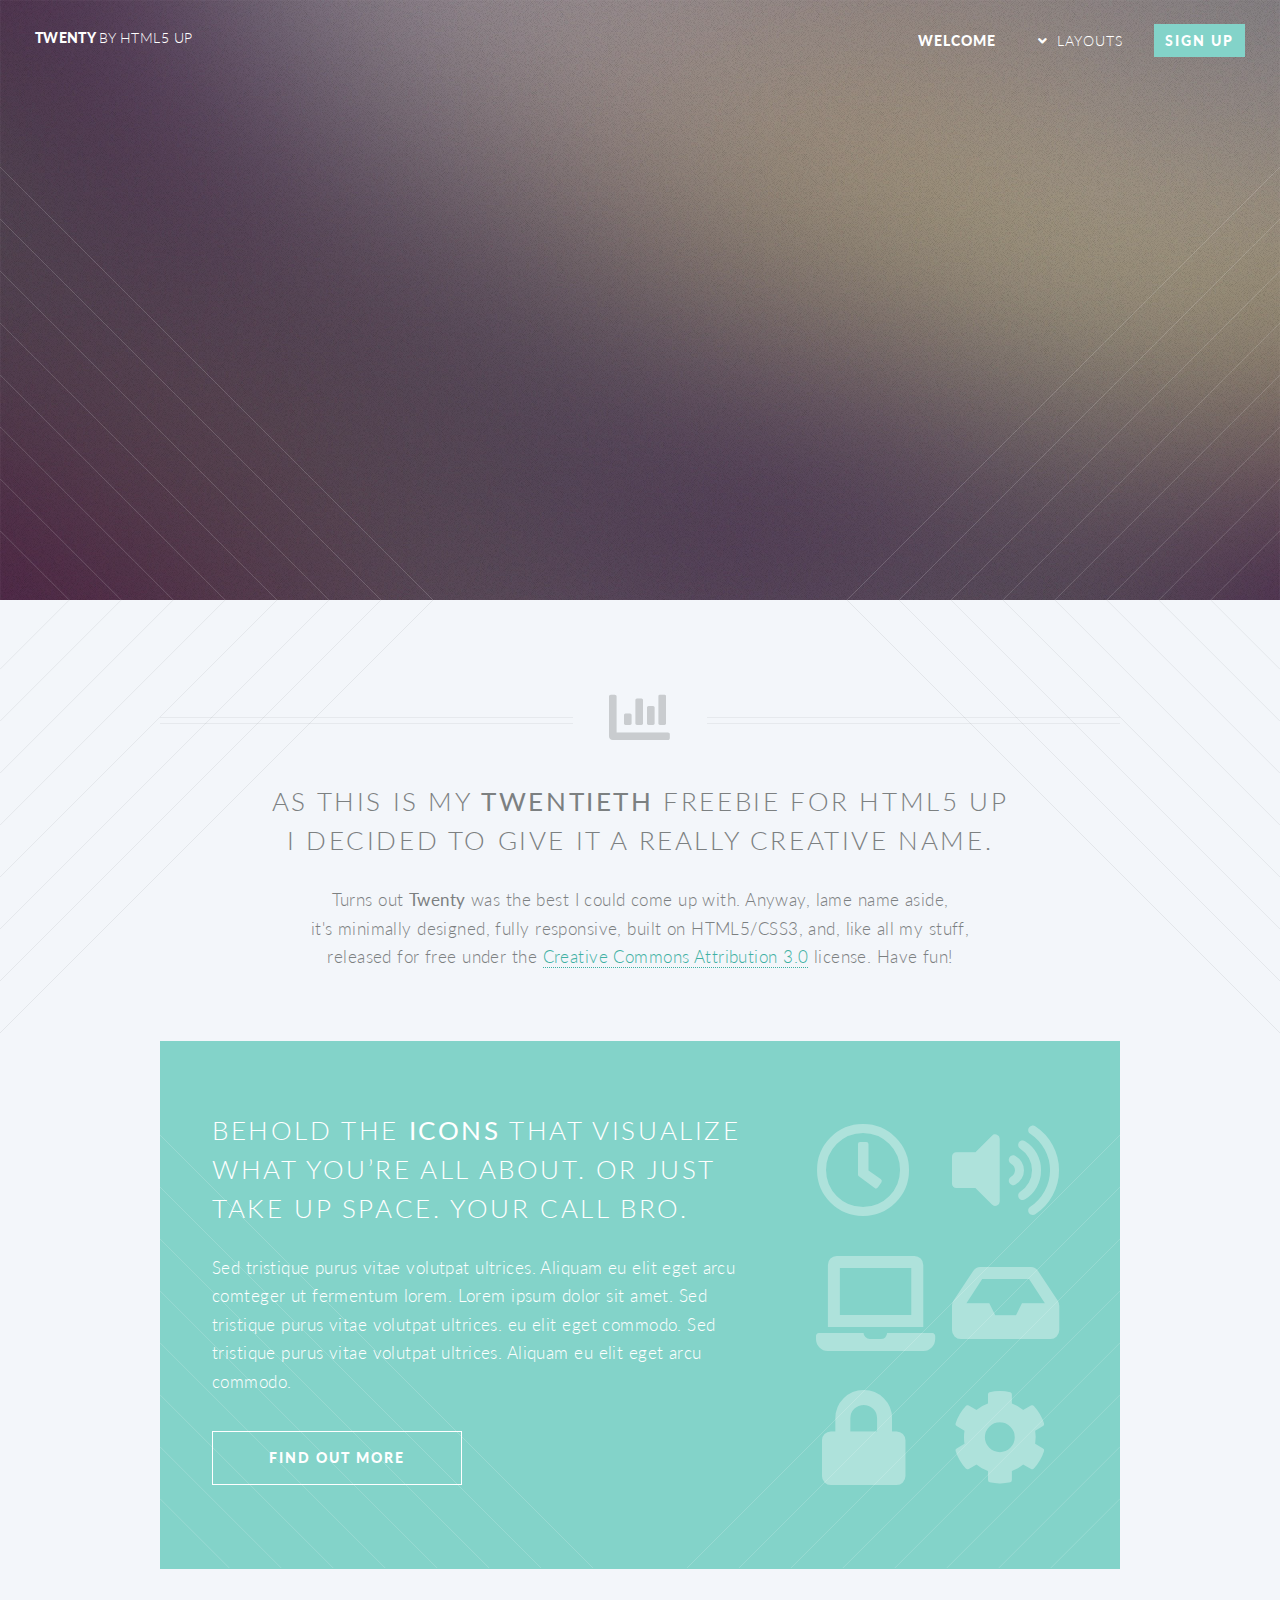
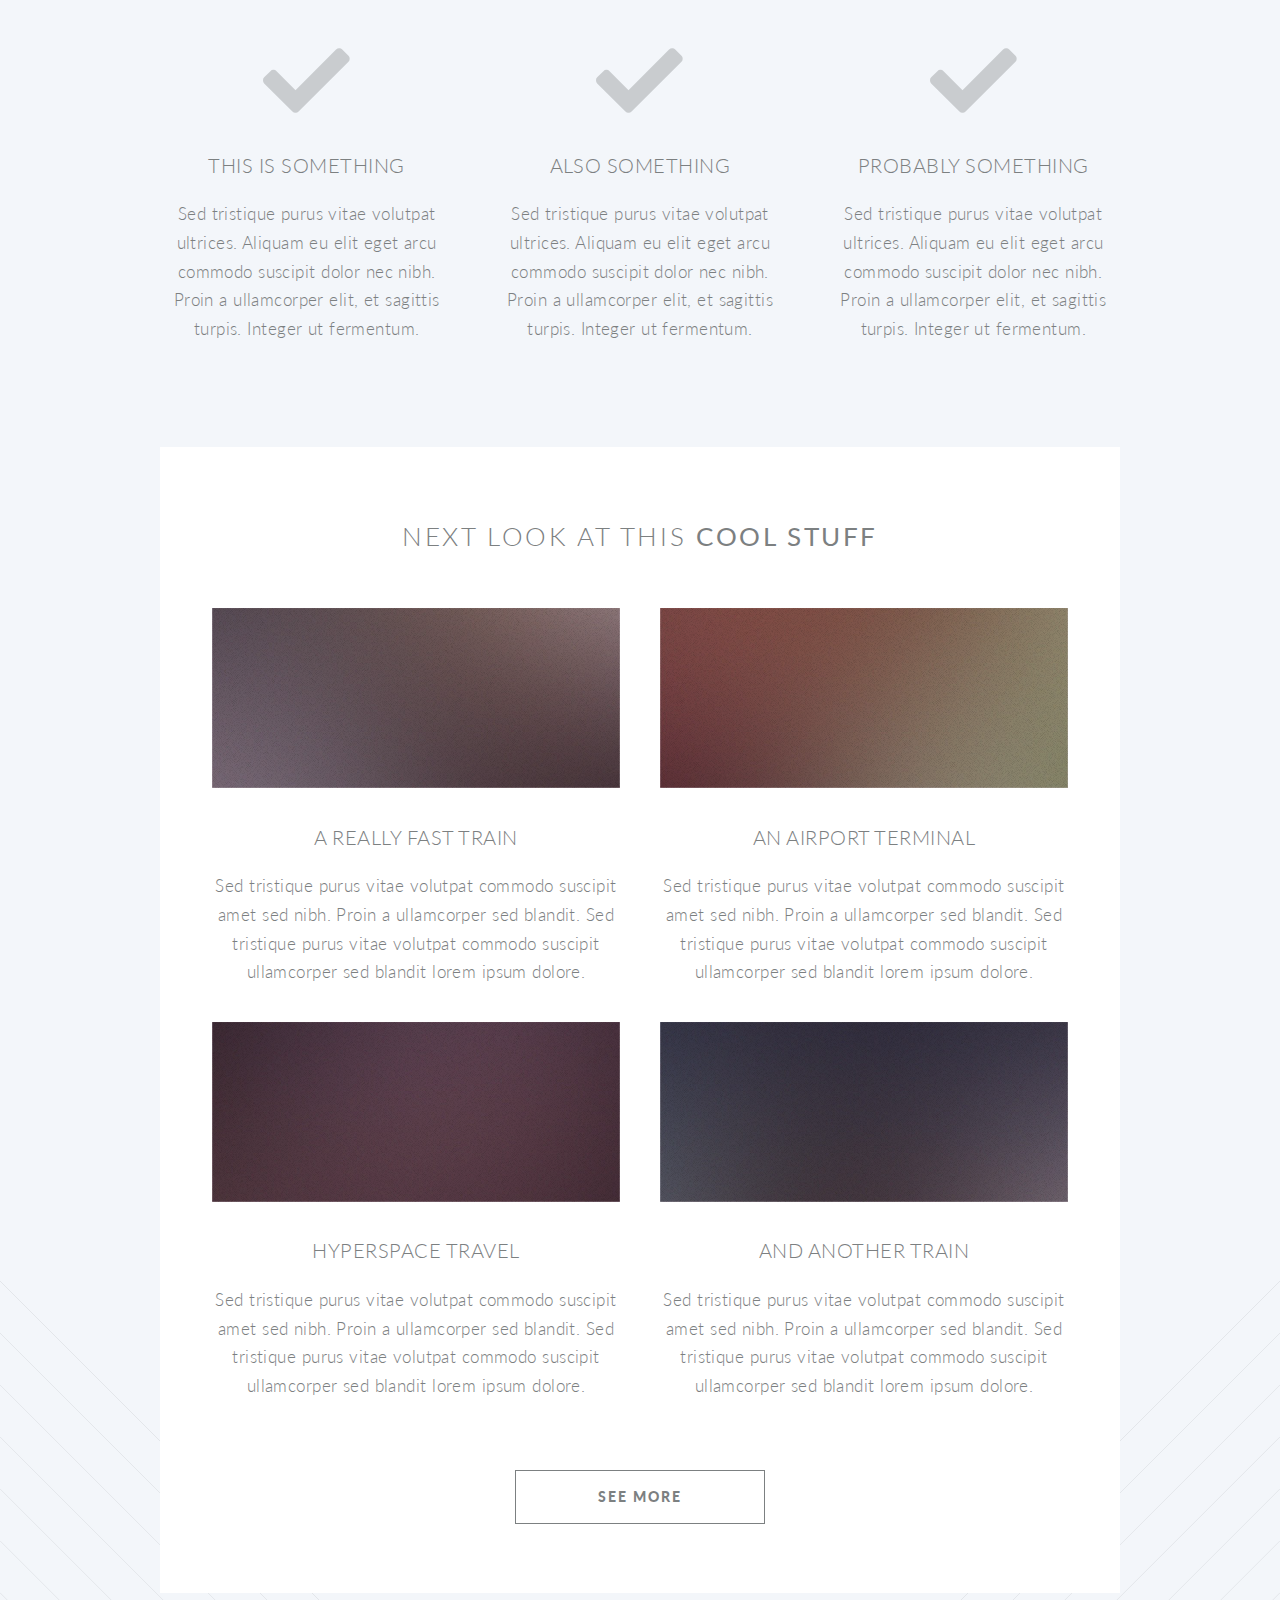
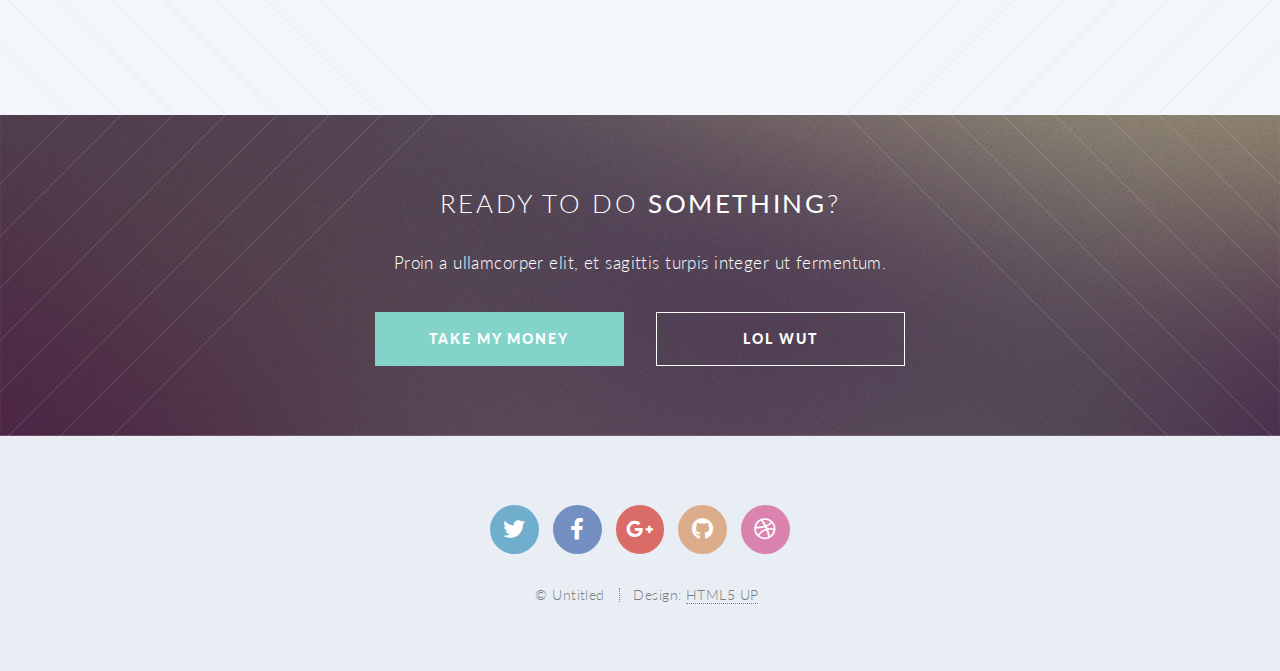
<file: html5up-twenty/index.html>
<!DOCTYPE HTML>
<!--
	Twenty by HTML5 UP
	html5up.net | @ajlkn
	Free for personal and commercial use under the CCA 3.0 license (html5up.net/license)
-->
<html>
	<head>
		<title>Twenty by HTML5 UP</title>
		<meta charset="utf-8" />
		<meta name="viewport" content="width=device-width, initial-scale=1, user-scalable=no" />
		<link rel="stylesheet" href="assets/css/main.css" />
		<noscript><link rel="stylesheet" href="assets/css/noscript.css" /></noscript>
	</head>
	<body class="index is-preload">
		<div id="page-wrapper">

			<!-- Header -->
				<header id="header" class="alt">
					<h1 id="logo"><a href="index.html">Twenty <span>by HTML5 UP</span></a></h1>
					<nav id="nav">
						<ul>
							<li class="current"><a href="index.html">Welcome</a></li>
							<li class="submenu">
								<a href="#">Layouts</a>
								<ul>
									<li><a href="left-sidebar.html">Left Sidebar</a></li>
									<li><a href="right-sidebar.html">Right Sidebar</a></li>
									<li><a href="no-sidebar.html">No Sidebar</a></li>
									<li><a href="contact.html">Contact</a></li>
									<li class="submenu">
										<a href="#">Submenu</a>
										<ul>
											<li><a href="#">Dolore Sed</a></li>
											<li><a href="#">Consequat</a></li>
											<li><a href="#">Lorem Magna</a></li>
											<li><a href="#">Sed Magna</a></li>
											<li><a href="#">Ipsum Nisl</a></li>
										</ul>
									</li>
								</ul>
							</li>
							<li><a href="#" class="button primary">Sign Up</a></li>
						</ul>
					</nav>
				</header>

			<!-- Banner -->
				<section id="banner">

					<!--
						".inner" is set up as an inline-block so it automatically expands
						in both directions to fit whatever's inside it. This means it won't
						automatically wrap lines, so be sure to use line breaks where
						appropriate (<br />).
					-->
					<div class="inner">

						<header>
							<h2>TWENTY</h2>
						</header>
						<p>This is <strong>Twenty</strong>, a free
						<br />
						responsive template
						<br />
						by <a href="http://html5up.net">HTML5 UP</a>.</p>
						<footer>
							<ul class="buttons stacked">
								<li><a href="#main" class="button fit scrolly">Tell Me More</a></li>
							</ul>
						</footer>

					</div>

				</section>

			<!-- Main -->
				<article id="main">

					<header class="special container">
						<span class="icon solid fa-chart-bar"></span>
						<h2>As this is my <strong>twentieth</strong> freebie for HTML5 UP
						<br />
						I decided to give it a really creative name.</h2>
						<p>Turns out <strong>Twenty</strong> was the best I could come up with. Anyway, lame name aside,
						<br />
						it's minimally designed, fully responsive, built on HTML5/CSS3,
						and, like all my stuff,
						<br />
						released for free under the <a href="http://html5up.net/license">Creative Commons Attribution 3.0</a> license. Have fun!</p>
					</header>

					<!-- One -->
						<section class="wrapper style2 container special-alt">
							<div class="row gtr-50">
								<div class="col-8 col-12-narrower">

									<header>
										<h2>Behold the <strong>icons</strong> that visualize what you’re all about. or just take up space. your call bro.</h2>
									</header>
									<p>Sed tristique purus vitae volutpat ultrices. Aliquam eu elit eget arcu comteger ut fermentum lorem. Lorem ipsum dolor sit amet. Sed tristique purus vitae volutpat ultrices. eu elit eget commodo. Sed tristique purus vitae volutpat ultrices. Aliquam eu elit eget arcu commodo.</p>
									<footer>
										<ul class="buttons">
											<li><a href="#" class="button">Find Out More</a></li>
										</ul>
									</footer>

								</div>
								<div class="col-4 col-12-narrower imp-narrower">

									<ul class="featured-icons">
										<li><span class="icon fa-clock"><span class="label">Feature 1</span></span></li>
										<li><span class="icon solid fa-volume-up"><span class="label">Feature 2</span></span></li>
										<li><span class="icon solid fa-laptop"><span class="label">Feature 3</span></span></li>
										<li><span class="icon solid fa-inbox"><span class="label">Feature 4</span></span></li>
										<li><span class="icon solid fa-lock"><span class="label">Feature 5</span></span></li>
										<li><span class="icon solid fa-cog"><span class="label">Feature 6</span></span></li>
									</ul>

								</div>
							</div>
						</section>

					<!-- Two -->
						<section class="wrapper style1 container special">
							<div class="row">
								<div class="col-4 col-12-narrower">

									<section>
										<span class="icon solid featured fa-check"></span>
										<header>
											<h3>This is Something</h3>
										</header>
										<p>Sed tristique purus vitae volutpat ultrices. Aliquam eu elit eget arcu commodo suscipit dolor nec nibh. Proin a ullamcorper elit, et sagittis turpis. Integer ut fermentum.</p>
									</section>

								</div>
								<div class="col-4 col-12-narrower">

									<section>
										<span class="icon solid featured fa-check"></span>
										<header>
											<h3>Also Something</h3>
										</header>
										<p>Sed tristique purus vitae volutpat ultrices. Aliquam eu elit eget arcu commodo suscipit dolor nec nibh. Proin a ullamcorper elit, et sagittis turpis. Integer ut fermentum.</p>
									</section>

								</div>
								<div class="col-4 col-12-narrower">

									<section>
										<span class="icon solid featured fa-check"></span>
										<header>
											<h3>Probably Something</h3>
										</header>
										<p>Sed tristique purus vitae volutpat ultrices. Aliquam eu elit eget arcu commodo suscipit dolor nec nibh. Proin a ullamcorper elit, et sagittis turpis. Integer ut fermentum.</p>
									</section>

								</div>
							</div>
						</section>

					<!-- Three -->
						<section class="wrapper style3 container special">

							<header class="major">
								<h2>Next look at this <strong>cool stuff</strong></h2>
							</header>

							<div class="row">
								<div class="col-6 col-12-narrower">

									<section>
										<a href="#" class="image featured"><img src="images/pic01.jpg" alt="" /></a>
										<header>
											<h3>A Really Fast Train</h3>
										</header>
										<p>Sed tristique purus vitae volutpat commodo suscipit amet sed nibh. Proin a ullamcorper sed blandit. Sed tristique purus vitae volutpat commodo suscipit ullamcorper sed blandit lorem ipsum dolore.</p>
									</section>

								</div>
								<div class="col-6 col-12-narrower">

									<section>
										<a href="#" class="image featured"><img src="images/pic02.jpg" alt="" /></a>
										<header>
											<h3>An Airport Terminal</h3>
										</header>
										<p>Sed tristique purus vitae volutpat commodo suscipit amet sed nibh. Proin a ullamcorper sed blandit. Sed tristique purus vitae volutpat commodo suscipit ullamcorper sed blandit lorem ipsum dolore.</p>
									</section>

								</div>
							</div>
							<div class="row">
								<div class="col-6 col-12-narrower">

									<section>
										<a href="#" class="image featured"><img src="images/pic03.jpg" alt="" /></a>
										<header>
											<h3>Hyperspace Travel</h3>
										</header>
										<p>Sed tristique purus vitae volutpat commodo suscipit amet sed nibh. Proin a ullamcorper sed blandit. Sed tristique purus vitae volutpat commodo suscipit ullamcorper sed blandit lorem ipsum dolore.</p>
									</section>

								</div>
								<div class="col-6 col-12-narrower">

									<section>
										<a href="#" class="image featured"><img src="images/pic04.jpg" alt="" /></a>
										<header>
											<h3>And Another Train</h3>
										</header>
										<p>Sed tristique purus vitae volutpat commodo suscipit amet sed nibh. Proin a ullamcorper sed blandit. Sed tristique purus vitae volutpat commodo suscipit ullamcorper sed blandit lorem ipsum dolore.</p>
									</section>

								</div>
							</div>

							<footer class="major">
								<ul class="buttons">
									<li><a href="#" class="button">See More</a></li>
								</ul>
							</footer>

						</section>

				</article>

			<!-- CTA -->
				<section id="cta">

					<header>
						<h2>Ready to do <strong>something</strong>?</h2>
						<p>Proin a ullamcorper elit, et sagittis turpis integer ut fermentum.</p>
					</header>
					<footer>
						<ul class="buttons">
							<li><a href="#" class="button primary">Take My Money</a></li>
							<li><a href="#" class="button">LOL Wut</a></li>
						</ul>
					</footer>

				</section>

			<!-- Footer -->
				<footer id="footer">

					<ul class="icons">
						<li><a href="#" class="icon brands circle fa-twitter"><span class="label">Twitter</span></a></li>
						<li><a href="#" class="icon brands circle fa-facebook-f"><span class="label">Facebook</span></a></li>
						<li><a href="#" class="icon brands circle fa-google-plus-g"><span class="label">Google+</span></a></li>
						<li><a href="#" class="icon brands circle fa-github"><span class="label">Github</span></a></li>
						<li><a href="#" class="icon brands circle fa-dribbble"><span class="label">Dribbble</span></a></li>
					</ul>

					<ul class="copyright">
						<li>&copy; Untitled</li><li>Design: <a href="http://html5up.net">HTML5 UP</a></li>
					</ul>

				</footer>

		</div>

		<!-- Scripts -->
			<script src="assets/js/jquery.min.js"></script>
			<script src="assets/js/jquery.dropotron.min.js"></script>
			<script src="assets/js/jquery.scrolly.min.js"></script>
			<script src="assets/js/jquery.scrollex.min.js"></script>
			<script src="assets/js/browser.min.js"></script>
			<script src="assets/js/breakpoints.min.js"></script>
			<script src="assets/js/util.js"></script>
			<script src="assets/js/main.js"></script>

	</body>
</html>
</file>
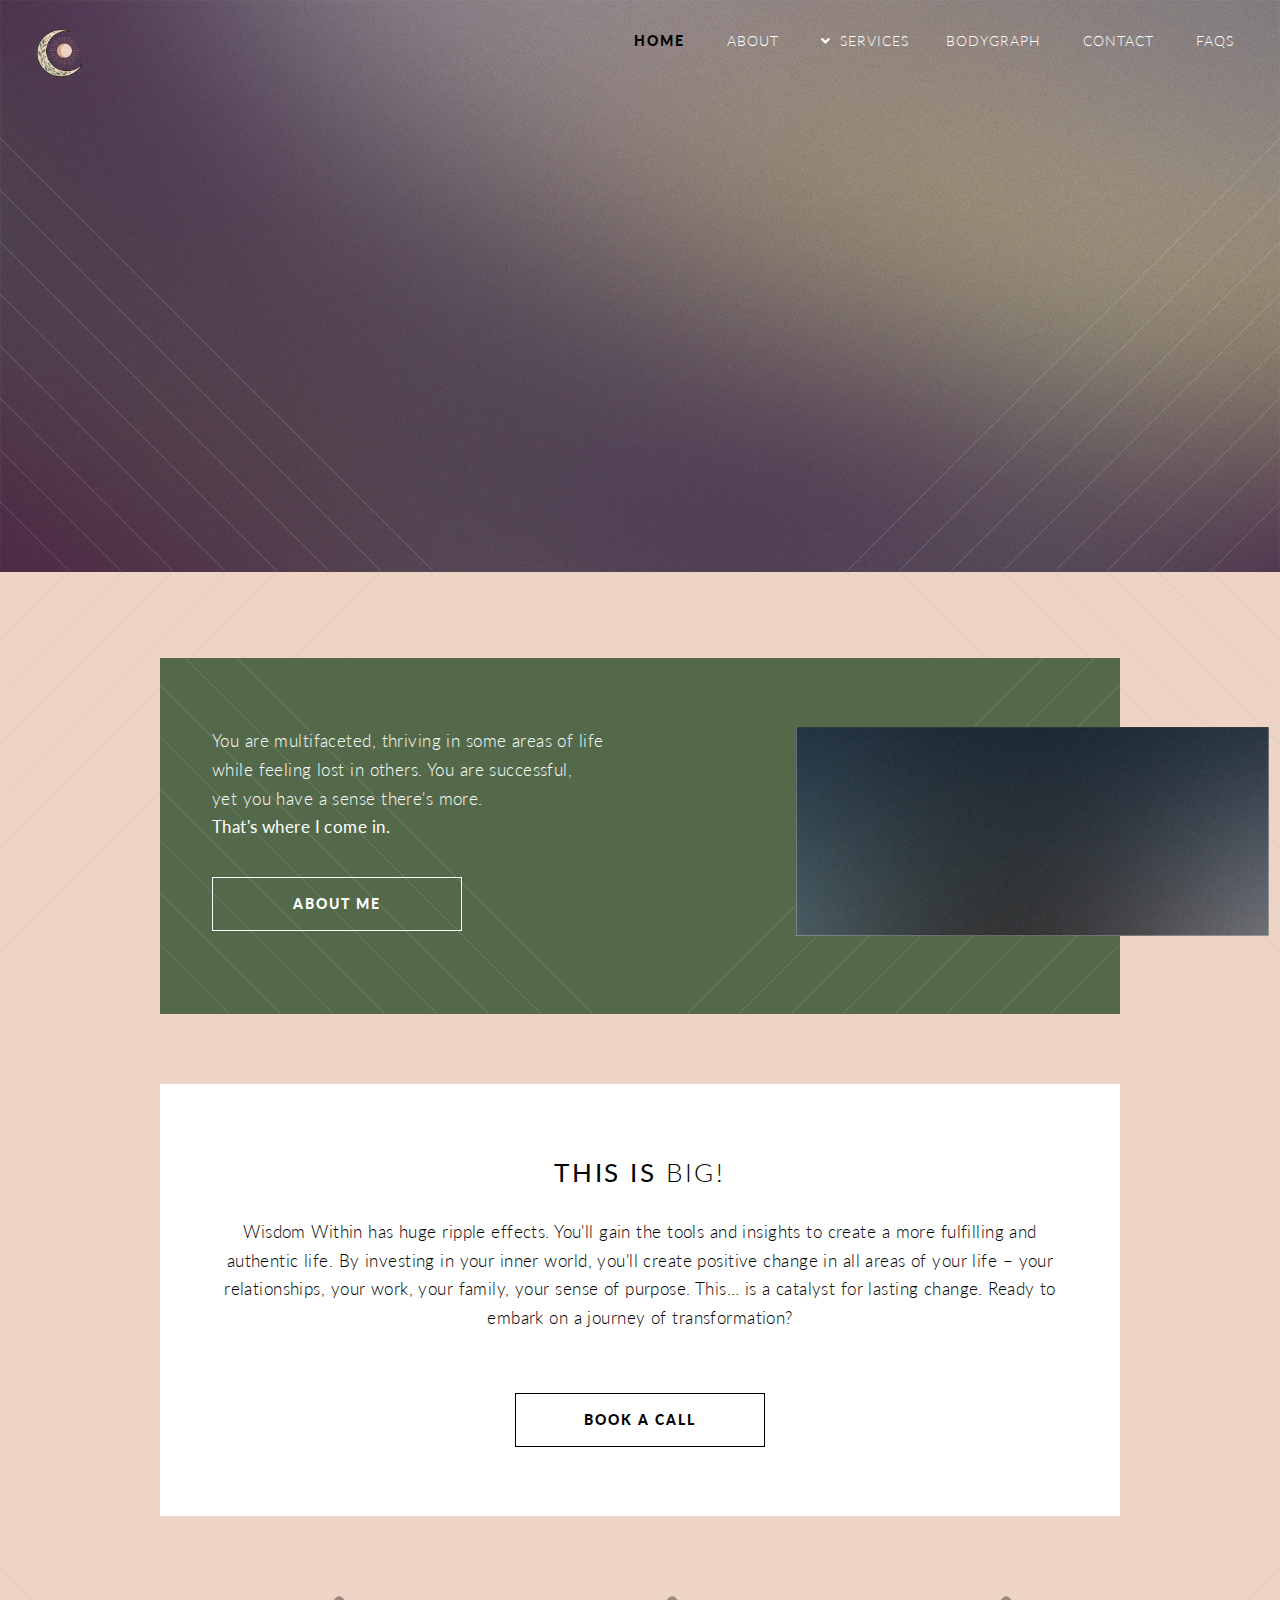
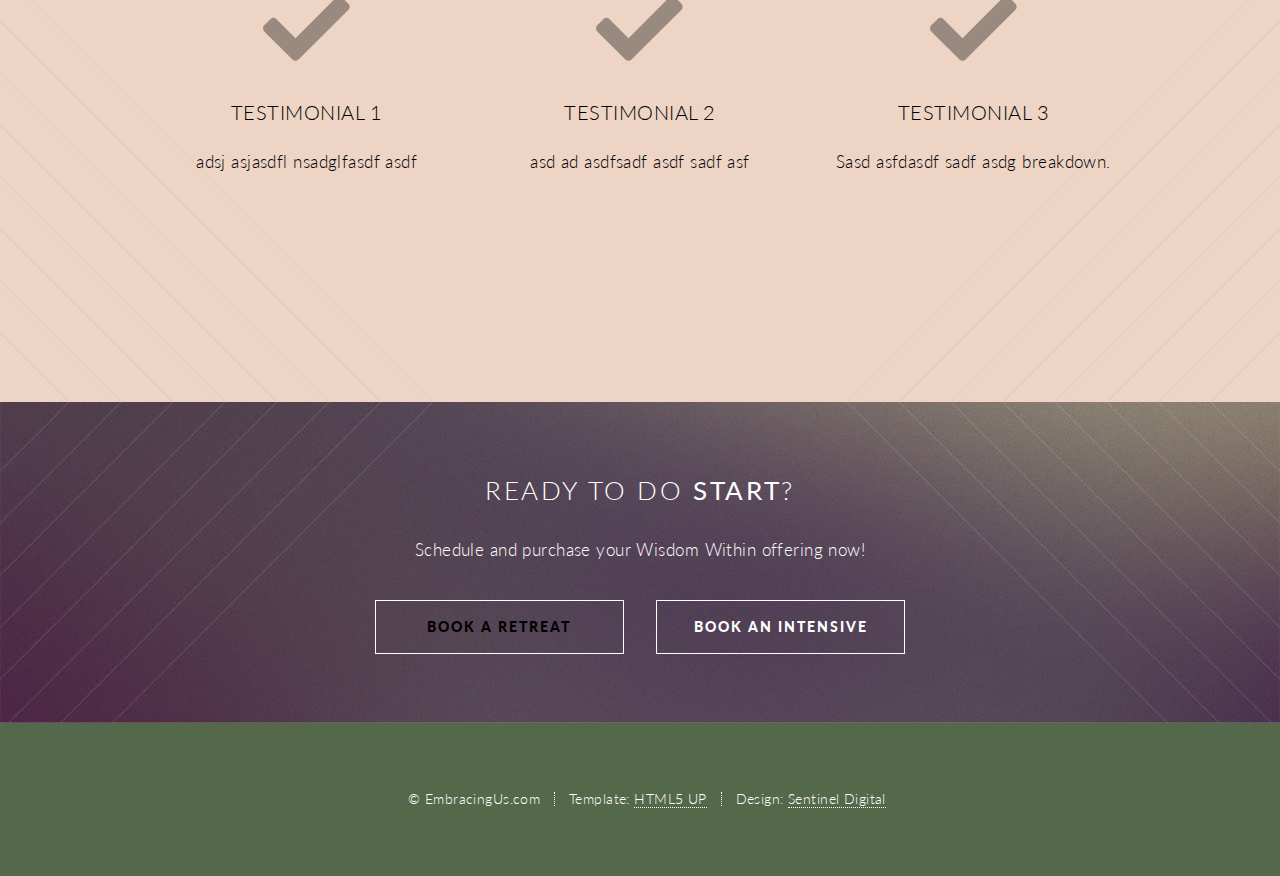
<file: public/index.html>
<!DOCTYPE HTML>
<!--
	Free for personal and commercial use under the CCA 3.0 license (html5up.net/license)
-->
<html xmlns="http://www.w3.org/1999/html">
	<head>
		<title>EmbracingUs.com</title>
		<meta charset="utf-8" />
		<meta name="viewport" content="width=device-width, initial-scale=1, user-scalable=no" />
		<link rel="stylesheet" href="assets/css/main.css" />
		<noscript><link rel="stylesheet" href="assets/css/noscript.css" /></noscript>

		<script>
  (function(w, d, t, h, s, n) {
    w.FlodeskObject = n;
    var fn = function() {
      (w[n].q = w[n].q || []).push(arguments);
    };
    w[n] = w[n] || fn;
    var f = d.getElementsByTagName(t)[0];
    var v = '?v=' + Math.floor(new Date().getTime() / (120 * 1000)) * 60;
    var sm = d.createElement(t);
    sm.async = true;
    sm.type = 'module';
    sm.src = h + s + '.mjs' + v;
    f.parentNode.insertBefore(sm, f);
    var sn = d.createElement(t);
    sn.async = true;
    sn.noModule = true;
    sn.src = h + s + '.js' + v;
    f.parentNode.insertBefore(sn, f);
  })(window, document, 'script', 'https://assets.flodesk.com', '/universal', 'fd');
</script>
	</head>
	<body class="index is-preload">
		<div id="page-wrapper">

			<!-- Header -->
				<header id="header" class="alt">
					<!--h1 id="logo"><a href="index.html">Twenty <span>...</span></a></h1-->
					<img src="images/eu_logo.png" style="width:50px;height:50px">
					<nav id="nav">
						<ul>
							<li class="current"><a href="index.html" class="button primary">Home</a></li>
							<li><a href="about.html" >About</a></li>
							<li class="submenu" >
								<a href="services.html">Services</a>
								<ul>
									<li><a href="retreats.html" >Retreats</a></li>
									<li><a href="intensives.html" >Intensives</a></li>
								</ul>
							<li><a href="design-chart.html">BodyGraph</a></li>
							<li><a href="contact.html">Contact</a></li>
							<li><a href="FAQs.html">FAQs</a></li>

							<!--li class="submenu">
								<a href="#">Layouts</a>
								<ul>
									<li><a href="left-sidebar.html">Left Sidebar</a></li>
									<li><a href="right-sidebar.html">Right Sidebar</a></li>
									<li><a href="no-sidebar.html">No Sidebar</a></li>
									<li><a href="contact.html">Contact</a></li>
									<li class="submenu">
										<a href="#">Submenu</a>
										<ul>
											<li><a href="#">Dolore Sed</a></li>
											<li><a href="#">Consequat</a></li>
											<li><a href="#">Lorem Magna</a></li>
											<li><a href="#">Sed Magna</a></li>
											<li><a href="#">Ipsum Nisl</a></li>
										</ul>
									</li>
								</ul>
							</li-->
						</ul>
					</nav>
				</header>

			<!-- Banner -->
				<section id="banner">

					<!--
						".inner" is set up as an inline-block so it automatically expands
						in both directions to fit whatever's inside it. This means it won't
						automatically wrap lines, so be sure to use line breaks where
						appropriate (<br />).
					-->
					<div class="inner">

						<header>
						<h2>EMBRACING US</h2>
						</header>

						<br>An oasis for high-achieving professionals </br>to step into their power and create a life of purpose and peace.
						</p>

						<footer>

							<ul class="buttons stacked">
								<li><a href="#main" class="button fit scrolly">Learn More</a></li>
							</ul>
						</footer>

					</div>

				</section>

			<!-- Main -->
				<article id="main">

					<!--header class="special container">
						<span class="icon solid fa-chart-bar"></span>
						<h2><br/>
						<br />
						</h2>
						<p> </p>
					</header-->

					<!-- One -->
						<section class="wrapper style2 container special-alt">
							<div class="row gtr-50">
								<div class="col-8 col-12-narrower">

									<!--header>
										<h2><h2>
											<br />
										</h2><br /></h2>
									</header-->
									<p>You are multifaceted, thriving in some areas of life <br/>
										while feeling lost in others. You are successful, <br/>
										yet you have a sense there's more. <br/> <strong>That's where I come in.</strong></p>
									<footer>
										<ul class="buttons">
											<li><a href="about.html" class="button">About Me</a></li>
										</ul>
									</footer>

								</div>
								<div class="col-4 col-12-narrower imp-narrower">
									<img src="images/pic04.jpg">
								</div>

								<!--div class="col-4 col-12-narrower imp-narrower">

									<ul class="featured-icons">
										<li><span class="icon fa-clock"><span class="label">Feature 1</span></span></li>
										<li><span class="icon solid fa-volume-up"><span class="label">Feature 2</span></span></li>
										<li><span class="icon solid fa-laptop"><span class="label">Feature 3</span></span></li>
										<li><span class="icon solid fa-inbox"><span class="label">Feature 4</span></span></li>
										<li><span class="icon solid fa-lock"><span class="label">Feature 5</span></span></li>
										<li><span class="icon solid fa-cog"><span class="label">Feature 6</span></span></li>
									</ul>

								</div-->
							</div>
						</section>

					<!-- Two -->

					<section class="wrapper style3 container special">
						<div class="content">
						<header class="major">
							<h2><strong>This is</strong> BIG!</h2>
							<p>
								Wisdom Within has huge ripple effects. You'll gain the tools and insights to create a more fulfilling and authentic life. By investing in your inner world, you'll create positive change in all areas of your life – your relationships, your work, your family, your sense of purpose. This… is a catalyst for lasting change.
								Ready to embark on a journey of transformation?

							</p>

						</header>
							<footer>
								<ul class="buttons">
									<li><a href="https://calendly.com/embracingus/20min" class="button">Book a Call</a></li>
								</ul>
							</footer>



						</div>

					</section>

					<!--section class="wrapper style3 container special">

						<header class="major">
							<h2><strong>Wisdom Within</strong> Offerings</h2>
						</header>

						<div class="row">
							<div class="col-6 col-12-narrower">

								<section>
									<a href="#" class="image featured"><img src="images/pic01.jpg" alt="" /></a>
									<header>
										<h3>Retreats</h3>
									</header>
									<p>Sed tristique purus vitae volutpat commodo suscipit amet sed nibh. Proin a ullamcorper sed blandit. Sed tristique purus vitae volutpat commodo suscipit ullamcorper sed blandit lorem ipsum dolore.</p>
								</section>

							</div>
							<div class="col-6 col-12-narrower">

								<section>
									<a href="#" class="image featured"><img src="images/pic02.jpg" alt="" /></a>
									<header>
										<h3>Intensives</h3>
									</header>
									<p>One-on-one Intensive.</p>
								</section>

							</div>
						</div>
						<div class="row">
							<div class="col-6 col-12-narrower">

								<section>
									<a href="#" class="image featured"><img src="images/pic03.jpg" alt="" /></a>
									<header>
										<h3>Speaking Engagements</h3>
									</header>
									<p>Sed tristique purus vitae volutpat commodo suscipit amet sed nibh. Proin a ullamcorper sed blandit. Sed tristique purus vitae volutpat commodo suscipit ullamcorper sed blandit lorem ipsum dolore.</p>
								</section>

							</div>
							<div class="col-6 col-12-narrower">

								<section>
									<a href="#" class="image featured"><img src="images/pic04.jpg" alt="" /></a>
									<header>
										<h3>Corporate</h3>
									</header>
									<p>Sed tristique purus vitae volutpat commodo suscipit amet sed nibh. Proin a ullamcorper sed blandit. Sed tristique purus vitae volutpat commodo suscipit ullamcorper sed blandit lorem ipsum dolore.</p>
								</section>

							</div>
						</div>

						<footer class="major">
							<ul class="buttons">
								<li><a href="#" class="button">See More</a></li>
							</ul>
						</footer>

					</section-->
					<!-- Three -->
					<section class="wrapper style1 container special">
						<div class="row">
							<div class="col-4 col-12-narrower">

								<section>
									<span class="icon solid featured fa-check"></span>
									<header>
										<h3>Testimonial 1</h3>
									</header>
									<p>adsj asjasdfl nsadglfasdf asdf  </p>
								</section>
							</div>
							<div class="col-4 col-12-narrower">

								<section>
									<span class="icon solid featured fa-check"></span>
									<header>
										<h3>Testimonial 2</h3>
									</header>
									<p>asd ad asdfsadf asdf sadf asf</p>
								</section>

							</div>
							<div class="col-4 col-12-narrower">

								<section>
									<span class="icon solid featured fa-check"></span>
									<header>
										<h3>Testimonial 3</h3>
									</header>
									<p>Sasd asfdasdf sadf asdg  breakdown.</p>
								</section>

							</div>

						</div>
					</section>

					<div id="fd-form-679d17936a6ab186a695f426"></div>
					<script>
  						window.fd('form', {
    						formId: '679d17936a6ab186a695f426',
    						containerEl: '#fd-form-679d17936a6ab186a695f426'
  						});
					</script>
				</article>


					<!-- CTA-->
				<section id="cta">

					<header>
						<h2>Ready to do <strong>Start</strong>?</h2>
						<p>Schedule and purchase your Wisdom Within offering now!</p>
					</header>
					<footer>
						<ul class="buttons">
							<li><a href="https://calendly.com/embracingus/20min" class="button primary">Book a Retreat</a></li>
							<li><a href="https://calendly.com/embracingus/20min" class="button">Book an Intensive</a></li>
						</ul>
					</footer>

				</section>

			<!-- Footer -->
				<footer id="footer">

					<!--ul class="icons">
						<li><a href="#" class="icon brands circle fa-twitter"><span class="label">Twitter</span></a></li>
						<li><a href="#" class="icon brands circle fa-facebook-f"><span class="label">Facebook</span></a></li>
						<li><a href="#" class="icon brands circle fa-google-plus-g"><span class="label">Google+</span></a></li>
						<li><a href="#" class="icon brands circle fa-github"><span class="label">Github</span></a></li>
						<li><a href="#" class="icon brands circle fa-dribbble"><span class="label">Dribbble</span></a></li>
					</ul-->

					<ul class="copyright">
						<li>&copy; EmbracingUs.com</li><li>Template: <a href="http://html5up.net">HTML5 UP</a></li><li>Design: <a href="mailto:info@sentineldigital.com">Sentinel Digital</a></li>
					</ul>

				</footer>



		<!-- Scripts -->
			<script src="assets/js/jquery.min.js"></script>
			<script src="assets/js/jquery.dropotron.min.js"></script>
			<script src="assets/js/jquery.scrolly.min.js"></script>
			<script src="assets/js/jquery.scrollex.min.js"></script>
			<script src="assets/js/browser.min.js"></script>
			<script src="assets/js/breakpoints.min.js"></script>
			<script src="assets/js/util.js"></script>
			<script src="assets/js/main.js"></script>

	</body>
</html>
</file>
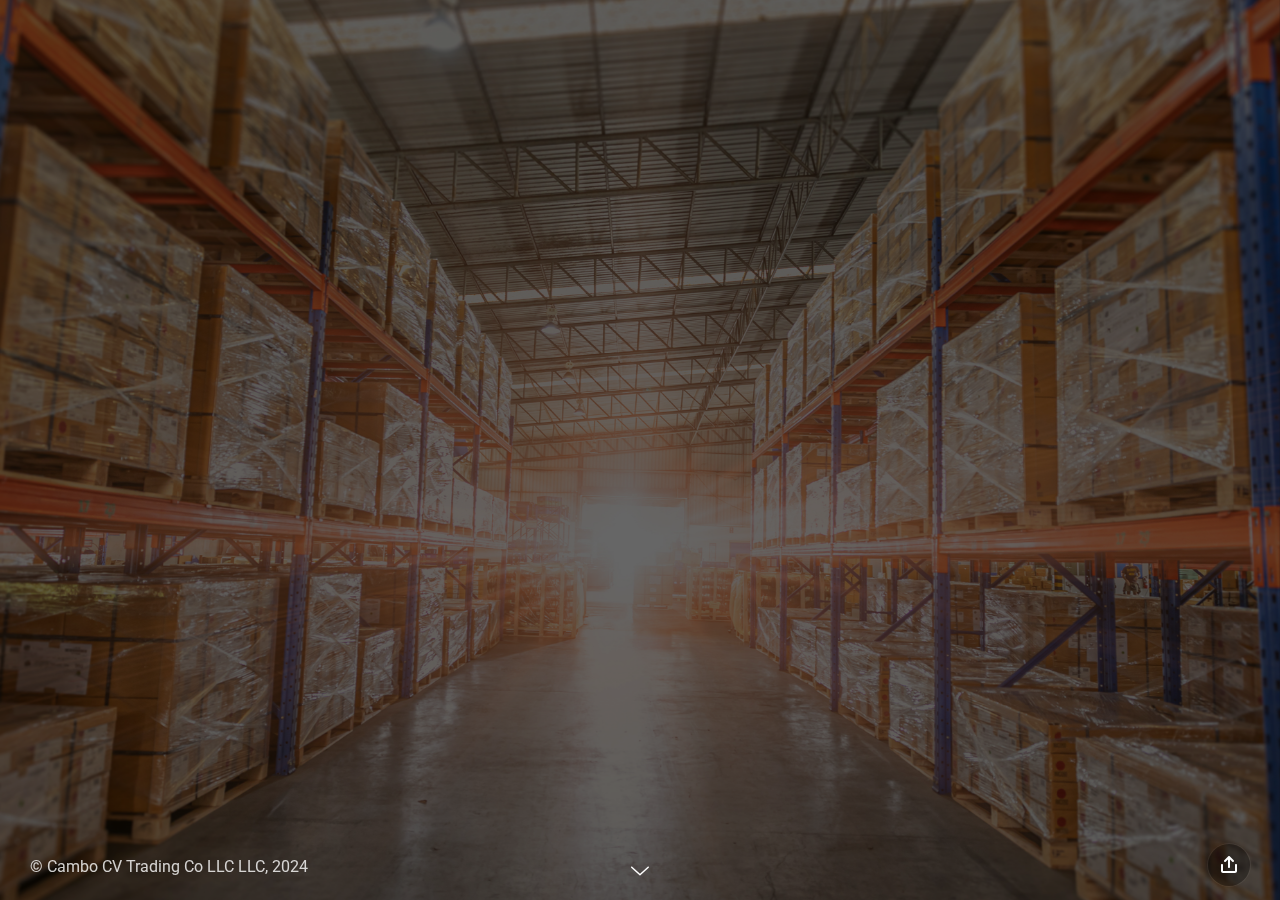
<file: Animated Landing Page Website Template/Backup/index.html>
<!doctype html>
<html>
<head>
	<meta charset="UTF-8">
	<meta name="viewport" content="width=device-width, height=device-height, initial-scale=1.0, viewport-fit=cover">
	<meta name="apple-mobile-web-app-capable" content="yes" />

	<!-- Page Title -->
	<title>Cambo Verde</title>

	<!-- Compressed Styles -->
	<link href="css/slidesv1.min.css" rel="stylesheet" type="text/css">

	<!-- Custom Styles -->
	<!-- <link href="css/custom.css" rel="stylesheet" type="text/css"> -->

	<!-- jQuery 3.3.1 -->
	<script src="https://ajax.googleapis.com/ajax/libs/jquery/3.3.1/jquery.min.js"></script>

	<!-- Compressed Scripts -->
	<script src="js/slides.min.js" type="text/javascript"></script>

	<!-- Custom Scripts -->
	<!-- <script src="js/custom.js" type="text/javascript"></script> -->

	<!-- Fonts and Material Icons -->
	<link rel="stylesheet" as="font" href="https://fonts.googleapis.com/css?family=Roboto:100,300,400,500,600,700|Material+Icons"/>
 
</head>
<body class="slides horizontal simplifiedMobile animated">
		
<!-- SVG Library -->
<svg xmlns="http://www.w3.org/2000/svg" style="display:none">
  
  <symbol id="logo" viewBox="0 0 106 31"><title>Slides Framework</title><path d="M17.413 14.04c-.56-5.84-5.6-7-8.52-7-4.6 0-8.6 2.92-8.6 7.52 0 3 2.4 4.88 5.28 5.8 4.24 1.64 5.88 1.84 5.88 3.36 0 1.08-1.2 1.72-2.32 1.72-.28 0-2.24 0-2.52-2.04h-6.6c.6 5.84 5.68 7.36 9.04 7.36 4.92 0 9.04-2.88 9.04-7.76 0-4.8-4-5.92-7.76-6.96-1.76-.52-3.4-1.2-3.4-2.2 0-.6.48-1.48 1.88-1.48 1.96 0 2.04 1.2 2.08 1.68h6.52zm2.222 15.96h6.64v-29.6h-6.64v29.6zm9.662-24.56h6.64v-5.04h-6.64v5.04zm0 24.56h6.64v-22.2h-6.64v22.2zm32.782-29.6h-6.64v9.28c-.72-.72-2.6-2.64-6.52-2.64-5.64 0-11 4.28-11 11.8 0 6.68 4.4 11.88 11.12 11.88 4.48 0 6.08-2.2 6.72-3.12v2.4h6.32v-29.6zm-17.52 18.4c0-2.56 1.8-5.56 5.64-5.56 1.56 0 2.96.56 3.96 1.56 1 .96 1.64 2.32 1.64 3.92.08 1.64-.52 3.08-1.56 4.12s-2.52 1.68-4.12 1.68c-3.12 0-5.56-2.28-5.56-5.68v-.04zm42.502 2.4c.52-4.08-.32-7.64-3.12-10.64-2.08-2.2-5-3.52-8.4-3.52-6.76 0-11.64 5.72-11.64 11.92 0 6.6 5.4 11.76 11.76 11.76 2.28 0 4.48-.68 6.32-2 1.88-1.28 3.44-3.2 4.52-5.68h-6.8c-.8 1.16-1.92 2.08-4.04 2.08-2.6 0-4.84-1.56-5.12-3.92h16.52zm-16.44-5.04c.16-1.04 1.52-3.52 4.96-3.52s4.8 2.48 4.96 3.52h-9.92zm34.502-2.12c-.56-5.84-5.6-7-8.52-7-4.6 0-8.6 2.92-8.6 7.52 0 3 2.4 4.88 5.28 5.8 4.24 1.64 5.88 1.84 5.88 3.36 0 1.08-1.2 1.72-2.32 1.72-.28 0-2.24 0-2.52-2.04h-6.6c.6 5.84 5.68 7.36 9.04 7.36 4.92 0 9.04-2.88 9.04-7.76 0-4.8-4-5.92-7.76-6.96-1.76-.52-3.4-1.2-3.4-2.2 0-.6.48-1.48 1.88-1.48 1.96 0 2.04 1.2 2.08 1.68h6.52z"/></symbol>

  <symbol id="logo-icon" viewBox="0 0 50 41"><title>Slides Framework</title><path d="M4,12h42c2.2,0,4,1.8,4,4v21c0,2.2-1.8,4-4,4H4c-2.2,0-4-1.8-4-4V16C0,13.8,1.8,12,4,12z"/><path opacity="0.6" d="M45.5,9h-41C3.7,9,3,8.3,3,7.5v0C3,6.7,3.7,6,4.5,6h41C46.3,6,47,6.7,47,7.5v0C47,8.3,46.3,9,45.5,9z"/><path opacity="0.4" d="M7.5,0h35C43.3,0,44,0.7,44,1.5v0C44,2.3,43.3,3,42.5,3h-35C6.7,3,6,2.3,6,1.5v0C6,0.7,6.7,0,7.5,0z"/></symbol>
  
  <symbol id="close" viewBox="0 0 30 30"><path d="M15 0c-8.3 0-15 6.7-15 15s6.7 15 15 15 15-6.7 15-15-6.7-15-15-15zm5.7 19.3c.4.4.4 1 0 1.4-.2.2-.4.3-.7.3s-.5-.1-.7-.3l-4.3-4.3-4.3 4.3c-.2.2-.4.3-.7.3s-.5-.1-.7-.3c-.4-.4-.4-1 0-1.4l4.3-4.3-4.3-4.3c-.4-.4-.4-1 0-1.4s1-.4 1.4 0l4.3 4.3 4.3-4.3c.4-.4 1-.4 1.4 0s.4 1 0 1.4l-4.3 4.3 4.3 4.3z"/></symbol>
  
  <symbol id="close-small" viewBox="0 0 11 11"><path d="M6.914 5.5l3.793-3.793c.391-.391.391-1.023 0-1.414s-1.023-.391-1.414 0l-3.793 3.793-3.793-3.793c-.391-.391-1.023-.391-1.414 0s-.391 1.023 0 1.414l3.793 3.793-3.793 3.793c-.391.391-.391 1.023 0 1.414.195.195.451.293.707.293s.512-.098.707-.293l3.793-3.793 3.793 3.793c.195.195.451.293.707.293s.512-.098.707-.293c.391-.391.391-1.023 0-1.414l-3.793-3.793z"/></symbol>

  <symbol id="arrow-left" viewBox="0 0 29 56"><path d="M28.7.3c.4.4.4 1 0 1.4l-26.3 26.3 26.3 26.3c.4.4.4 1 0 1.4-.4.4-1 .4-1.4 0l-27-27c-.4-.4-.4-1 0-1.4l27-27c.3-.3 1-.4 1.4 0z"/></symbol>
  
  <symbol id="arrow-right" viewBox="0 0 29 56"><path d="M.3 55.7c-.4-.4-.4-1 0-1.4l26.3-26.3-26.3-26.3c-.4-.4-.4-1 0-1.4.4-.4 1-.4 1.4 0l27 27c.4.4.4 1 0 1.4l-27 27c-.3.3-1 .4-1.4 0z"/></symbol>

  <symbol id="back" viewBox="0 0 20 20"><path d="M2.3 10.7l5 5c.4.4 1 .4 1.4 0s.4-1 0-1.4l-3.3-3.3h11.6c.6 0 1-.4 1-1s-.4-1-1-1h-11.6l3.3-3.3c.4-.4.4-1 0-1.4-.2-.2-.4-.3-.7-.3s-.5.1-.7.3l-5 5c-.2.2-.3.5-.3.7 0 .2.1.5.3.7z"/></symbol>
  
  <symbol id="menu" viewBox="0 0 18 18"><path d="M16 5h-14c-.6 0-1-.4-1-1 0-.5.4-1 1-1h14c.5 0 1 .4 1 1s-.4 1-1 1zm-14 5h14c.5 0 1-.4 1-1 0-.5-.4-1-1-1h-14c-.6 0-1 .4-1 1s.4 1 1 1zm14 3h-14c-.5 0-1 .4-1 1 0 .5.4 1 1 1h14c.5 0 1-.4 1-1s-.4-1-1-1z"/></symbol>
  
  <symbol id="share" viewBox="0 0 18 18"><path d="M16 8c-.6 0-1 .4-1 1v6h-12v-6c0-.6-.4-1-1-1s-1 .4-1 1v6c0 1.1.9 2 2 2h12c1.1 0 2-.9 2-2v-6c0-.6-.4-1-1-1zm-2.3-2.3c.4-.4.4-1 0-1.4l-4-4c-.4-.4-1-.4-1.4 0l-4 4c-.4.4-.4 1 0 1.4s1 .4 1.4 0l2.3-2.3v7.6c0 .6.4 1 1 1s1-.4 1-1v-7.6l2.3 2.3c.4.4 1 .4 1.4 0z"/></symbol>

  <symbol id="arrow-down" viewBox="0 0 24 24"><path d="M12 18c-.2 0-.5-.1-.7-.3l-11-10c-.4-.4-.4-1-.1-1.4.4-.4 1-.4 1.4-.1l10.4 9.4 10.3-9.4c.4-.4 1-.3 1.4.1.4.4.3 1-.1 1.4l-11 10c-.1.2-.4.3-.6.3z"/></symbol>
  
  <symbol id="arrow-up" viewBox="0 0 24 24"><path d="M11.9 5.9c.2 0 .5.1.7.3l11 10c.4.4.4 1 .1 1.4-.4.4-1 .4-1.4.1l-10.4-9.4-10.3 9.4c-.4.4-1 .3-1.4-.1-.4-.4-.3-1 .1-1.4l11-10c.1-.2.4-.3.6-.3z"/></symbol>
  
  <symbol id="arrow-top" viewBox="0 0 18 18"><path d="M15.7 7.3l-6-6c-.4-.4-1-.4-1.4 0l-6 6c-.4.4-.4 1 0 1.4.4.4 1 .4 1.4 0l4.3-4.3v11.6c0 .6.4 1 1 1s1-.4 1-1v-11.6l4.3 4.3c.2.2.4.3.7.3s.5-.1.7-.3c.4-.4.4-1 0-1.4z"/></symbol>
  
  <symbol id="play" viewBox="0 0 30 30"><path d="M7 30v-30l22 15z"/></symbol>
  
  <symbol id="chat" viewBox="0 0 18 18"><path d="M5,17c-0.2,0-0.3,0-0.4-0.1C4.2,16.7,4,16.4,4,16v-2H2c-1.1,0-2-0.9-2-2V3c0-1.1,0.9-2,2-2h14c1.1,0,2,0.9,2,2v9 c0,1.1-0.9,2-2,2H9.3l-3.7,2.8C5.4,16.9,5.2,17,5,17z M2,12h3.5C5.8,12,6,12.2,6,12.5V14l2.4-1.8C8.6,12.1,8.8,12,9,12h7V3H2V12z M13,7H5C4.4,7,4,6.6,4,6s0.4-1,1-1h8c0.6,0,1,0.4,1,1S13.6,7,13,7z M13,10H5c-0.6,0-1-0.4-1-1s0.4-1,1-1h8c0.6,0,1,0.4,1,1 S13.6,10,13,10z"/></symbol>

  <symbol id="mail" viewBox="0 0 18 18"><path d="M16 2h-14c-1.1 0-2 .9-2 2v10c0 1.1.9 2 2 2h14c1.1 0 2-.9 2-2v-10c0-1.1-.9-2-2-2zm0 2v.5l-7 4.3-7-4.4v-.4h14zm-14 10v-7.2l6.5 4c.1.1.3.2.5.2s.4-.1.5-.2l6.5-4v7.2h-14z"/></symbol>

  <symbol id="sound-on" viewBox="0 0 18 18"><path d="M8.5,0.1C8.1-0.1,7.7,0,7.4,0.2L3.7,3H2C0.9,3,0,3.9,0,5v6c0,1.1,0.9,2,2,2h1.7l3.7,2.8C7.6,15.9,7.8,16,8,16 c0.2,0,0.3,0,0.4-0.1C8.8,15.7,9,15.4,9,15V1C9,0.6,8.8,0.3,8.5,0.1z M7,13l-2.4-1.8C4.4,11.1,4.2,11,4,11l-2,0l0-6h2 c0.2,0,0.4-0.1,0.6-0.2L7,3V13z M11.7,9.9l0.7,1.9C13.9,11.2,15,9.7,15,8c0-1.7-1.1-3.2-2.7-3.8l-0.7,1.9C12.5,6.4,13,7.2,13,8C13,8.9,12.5,9.6,11.7,9.9z M12.2,1.1l-0.3,2C14.3,3.5,16,5.6,16,8s-1.8,4.5-4.2,4.9l0.3,2C15.6,14.3,18,11.4,18,8C18,4.6,15.6,1.7,12.2,1.1z"/></symbol>
  
  <symbol id="sound-off" viewBox="0 0 18 18"><path d="M15.9,8l1.8-1.8c0.4-0.4,0.4-1,0-1.4s-1-0.4-1.4,0l-1.8,1.8l-1.8-1.8c-0.4-0.4-1-0.4-1.4,0s-0.4,1,0,1.4L13.1,8l-1.8,1.8 c-0.4,0.4-0.4,1,0,1.4c0.2,0.2,0.5,0.3,0.7,0.3s0.5-0.1,0.7-0.3l1.8-1.8l1.8,1.8c0.2,0.2,0.5,0.3,0.7,0.3s0.5-0.1,0.7-0.3 c0.4-0.4,0.4-1,0-1.4L15.9,8z M8.5,0.1C8.1-0.1,7.7,0,7.4,0.2L3.7,3H2C0.9,3,0,3.9,0,5v6c0,1.1,0.9,2,2,2h1.7l3.7,2.8C7.6,15.9,7.8,16,8,16 c0.2,0,0.3,0,0.4-0.1C8.8,15.7,9,15.4,9,15V1C9,0.6,8.8,0.3,8.5,0.1z M7,13l-2.4-1.8C4.4,11.1,4.2,11,4,11l-2,0l0-6h2 c0.2,0,0.4-0.1,0.6-0.2L7,3V13z"/></symbol>
  
  <!-- social -->
  <symbol id="apple" viewBox="-1 1 24 24"><path d="M17.6 13.8c0-3 2.5-4.5 2.6-4.6-1.4-2.1-3.6-2.3-4.4-2.4-1.9-.2-3.6 1.1-4.6 1.1-.9 0-2.4-1.1-4-1-2 0-3.9 1.2-5 3-2.1 3.7-.5 9.1 1.5 12.1 1 1.5 2.2 3.1 3.8 3 1.5-.1 2.1-1 3.9-1s2.4 1 4 1 2.7-1.5 3.7-2.9c1.2-1.7 1.6-3.3 1.7-3.4-.1-.1-3.2-1.3-3.2-4.9zm-3.1-9c.8-1 1.4-2.4 1.2-3.8-1.2 0-2.7.8-3.5 1.8-.8.9-1.5 2.3-1.3 3.7 1.4.1 2.8-.7 3.6-1.7z"/></symbol>

  <symbol id="dribbble" viewBox="0 0 24 24"><path d="M12 0c-6.7 0-12 5.3-12 12s5.3 12 12 12 12-5.3 12-12-5.3-12-12-12zm7.9 5.7c1.3 1.7 2.1 3.9 2.3 6.1-.4-.1-2.4-.4-4.7-.4-.8 0-1.5 0-2.3.1 0-.1-.1-.3-.3-.5l-.7-1.5c3.7-1.4 5.3-3.4 5.7-3.8zm-7.9-3.8c2.5 0 4.9.9 6.7 2.5-.3.4-1.9 2.3-5.2 3.6-1.6-2.9-3.3-5.3-3.7-5.9.6-.1 1.4-.2 2.2-.2zm-4.4 1c.4.6 2.1 3 3.7 5.8-4.4 1.2-8.2 1.2-9.2 1.2h-.1c.8-3.1 2.9-5.6 5.6-7zm-5.7 9.1v-.3h.3c1.2 0 5.6-.1 10.1-1.5l.8 1.6c-.1 0-.3 0-.4.1-5.1 1.6-7.9 6-8.3 6.7-1.6-1.7-2.5-4.1-2.5-6.6zm10.1 10.1c-2.3 0-4.4-.8-6.1-2.1.3-.5 2.4-4.4 7.9-6.3 1.3 3.6 2 6.7 2.1 7.6-1.2.6-2.6.8-3.9.8zm5.7-1.8c-.1-.8-.7-3.6-2-7.1.7-.1 1.3-.1 2-.1 2.1 0 3.7.4 4.1.5-.3 2.8-1.8 5.2-4.1 6.7z"/></symbol>

  <symbol id="facebook" viewBox="0 0 24 24"><path d="M24 1.3v21.3c0 .7-.6 1.3-1.3 1.3h-6.1v-9.3h3.1l.5-3.6h-3.6v-2.2c0-1.1.3-1.8 1.8-1.8h1.9v-3.2c-.3 0-1.5-.1-2.8-.1-2.8 0-4.7 1.7-4.7 4.8v2.7h-3.1v3.6h3.1v9.2h-11.5c-.7 0-1.3-.6-1.3-1.3v-21.4c0-.7.6-1.3 1.3-1.3h21.3c.8 0 1.4.6 1.4 1.3z"/></symbol>

  <symbol id="facebook2" viewBox="0 0 512 512"><path d="M288 176v-64c0-17.664 14.336-32 32-32h32v-80h-64c-53.024 0-96 42.976-96 96v80h-64v80h64v256h96v-256h64l32-80h-96z"/></symbol>
   
  <symbol id="fb-like" viewBox="0 0 20 20"><path d="M0 8v12h5v-12h-5zm2.5 10.8c-.4 0-.8-.3-.8-.8 0-.4.3-.8.8-.8s.8.3.8.8c0 .4-.4.8-.8.8zm3.5-.8h9.5c1.1 0 1.7-1 1.7-1.7 0-.3-.4-1-.4-1 1.4-.3 1.7-1.2 1.7-1.7-.1-.5-.3-.9-.5-1 1-.4 1.5-1.1 1.4-1.9-.1-.8-1-1.5-1-1.5 1-.6.9-1.5.9-1.5-.3-1.3-1.5-1.7-1.7-1.7h-5.6s.3-.5.3-2.4-1.3-3.6-2.6-3.6c0 0-.7.1-1 .3v3.5l-2.7 4.4v9.8z"/></symbol>
  
  <symbol id="googlePlus" viewBox="0 1 24 24"><path d="M7.8 13.5h4.6c-.6 2-2.5 3.4-4.6 3.4-2.7 0-4.9-2.2-4.9-4.9s2.2-4.9 4.9-4.9c1.1 0 2.1.3 3 1l1.8-2.4c-1.4-1.1-3-1.6-4.8-1.6-4.3 0-7.9 3.5-7.9 7.9s3.5 7.9 7.9 7.9 7.9-3.5 7.9-7.9v-1.5h-7.9v3zM21.7 11v-2.2h-2v2.2h-2.2v2h2.2v2.2h2v-2.2h2.2v-2z"/></symbol>
  
  <symbol id="instagram" viewBox="0 0 20 20"><circle cx="10" cy="10" r="3.3"/><path d="M13,0H7C2.2,0,0,2.2,0,7v6c0,4.8,2.1,7,7,7h6c4.8,0,7-2.2,7-7V7C20,2.2,17.9,0,13,0z M10,15.1c-2.8,0-5.1-2.3-5.1-5.1 S7.2,4.9,10,4.9s5.1,2.3,5.1,5.1S12.8,15.1,10,15.1z M15.3,5.9c-0.7,0-1.2-0.5-1.2-1.2c0-0.7,0.5-1.2,1.2-1.2s1.2,0.5,1.2,1.2 C16.5,5.3,16,5.9,15.3,5.9z"/></symbol>

  <symbol id="behance" viewBox="0 0 511.958 511.958"><path d="M210.624 240.619c10.624-5.344 18.656-11.296 24.16-17.728 9.792-11.584 14.624-26.944 14.624-45.984 0-18.528-4.832-34.368-14.496-47.648-16.128-21.632-43.424-32.704-82.016-33.28h-152.896v312.096h142.56c16.064 0 30.944-1.376 44.704-4.192 13.76-2.848 25.664-8.064 35.744-15.68 8.96-6.624 16.448-14.848 22.4-24.544 9.408-14.656 14.112-31.264 14.112-49.76 0-17.92-4.128-33.184-12.32-45.728-8.288-12.544-20.448-21.728-36.576-27.552zm-147.552-90.432h68.864c15.136 0 27.616 1.632 37.408 4.864 11.328 4.704 16.992 14.272 16.992 28.864 0 13.088-4.32 22.24-12.864 27.392-8.608 5.152-19.776 7.744-33.472 7.744h-76.928v-68.864zm108.896 198.24c-7.616 3.68-18.336 5.504-32.064 5.504h-76.832v-83.232h77.888c13.568.096 24.128 1.888 31.68 5.248 13.44 6.08 20.128 17.216 20.128 33.504 0 19.2-6.912 32.128-20.8 38.976zM327.168 110.539h135.584v38.848h-135.584zM509.856 263.851c-2.816-18.08-9.024-33.984-18.688-47.712-10.592-15.552-24.032-26.944-40.384-34.144-16.288-7.232-34.624-10.848-55.04-10.816-34.272 0-62.112 10.72-83.648 32-21.472 21.344-32.224 52.032-32.224 92.032 0 42.656 11.872 73.472 35.744 92.384 23.776 18.944 51.232 28.384 82.4 28.384 37.728 0 67.072-11.232 88.032-33.632 13.408-14.144 20.992-28.064 22.656-41.728h-62.464c-3.616 6.752-7.808 12.032-12.608 15.872-8.704 7.04-20.032 10.56-33.92 10.56-13.216 0-24.416-2.912-33.76-8.704-15.424-9.28-23.488-25.536-24.512-48.672h170.464c.256-19.936-.384-35.264-2.048-45.824zm-166.88 5.984c2.24-15.008 7.68-26.912 16.32-35.712 8.64-8.768 20.864-13.184 36.512-13.216 14.432 0 26.496 4.128 36.32 12.416 9.696 8.352 15.168 20.48 16.288 36.512h-105.44z"/></symbol>
  
  <symbol id="linkedin" viewBox="0 0 24 24"><path d="M5.9 21.9h-4.7v-14.2h4.7v14.2zm-2.3-16.1c-1.6 0-2.6-1.1-2.6-2.5s1-2.5 2.7-2.5c1.6 0 2.6 1 2.6 2.5-.1 1.4-1.2 2.5-2.7 2.5zm19.2 16.1h-4.7v-7.6c0-2-.7-3.3-2.3-3.3-1.3 0-2.1.9-2.5 1.7-.1.3-.1.8-.1 1.2v7.9h-4.7v-14.1h4.7v2c.7-.9 1.7-2.3 4.3-2.3 3.1 0 5.5 2.1 5.5 6.4v8.2h-.2z"/></symbol>

  <symbol id="medium" viewBox="0 0 130.8 104"><path d="M15.5 21.2c.2-1.6-.5-3.2-1.7-4.3l-12.1-14.7v-2.2h38l29.3 64.4 25.8-64.4h36.2v2.2l-10.5 10c-.9.7-1.3 1.8-1.2 2.9v73.7c0 1.1.3 2.2 1.2 2.9l10.2 10v2.2h-51.3v-2.2l10.6-10.2c1-1 1-1.3 1-2.9v-59.6l-29.4 74.7h-4l-34.2-74.7v50.3c0 2.2.4 4.2 1.9 5.7l13.7 16.8v2.2h-39v-2.2l13.8-16.7c1.5-1.5 1.8-3.3 1.8-5.7l-.1-58.2z"/></symbol>
  
  <symbol id="pinterest" viewBox="0 0 24 24"><path d="M5.9 13.9c1.2-2-.4-2.5-.6-4-1-6.1 7.1-10.2 11.4-6 2.9 2.9 1 12-3.7 11-4.6-.9 2.2-8.1-1.4-9.5-3-1.1-4.6 3.6-3.2 5.9-.8 4-2.5 7.7-1.8 12.7 2.3-1.7 3.1-4.8 3.7-8.1 1.2.7 1.8 1.4 3.3 1.5 5.5.4 8.6-5.4 7.8-10.7-.7-4.7-5.5-7.1-10.6-6.6-4.1.4-8.1 3.7-8.3 8.3-.1 2.8.7 4.9 3.4 5.5z"/></symbol>
  
  <symbol id="stumbleupon" viewBox="0 0 24 24"><path d="M13.3 9.6l1.6.8 2.5-.8v-1.4c0-3-2.4-5.4-5.4-5.4s-5.4 2.4-5.4 5.4v7.5c0 .7-.6 1.3-1.3 1.3s-1.3-.6-1.3-1.3v-3.2h-4v3.2c0 3 2.4 5.4 5.4 5.4s5.4-2.4 5.4-5.4v-7.5c0-.7.6-1.3 1.3-1.3s1.3.6 1.3 1.3l-.1 1.4zm6.6 2.9v3.2c0 .7-.6 1.3-1.3 1.3s-1.3-.6-1.3-1.3v-3.2l-2.5.8-1.6-.8v3.2c0 3 2.4 5.4 5.4 5.4s5.4-2.4 5.4-5.4v-3.2h-4.1z"/></symbol>
  
  <symbol id="twitter" viewBox="0 1 24 23"><path d="M21.5 7.6v.6c0 6.6-5 14.1-14 14.1-2.8 0-5.4-.8-7.6-2.2l1.2.1c2.3 0 4.4-.8 6.1-2.1-2.2 0-4-1.5-4.6-3.4.3.1.6.1.9.1.5 0 .9-.1 1.3-.2-2.1-.6-3.8-2.6-3.8-5 .7.4 1.4.6 2.2.6-1.3-.9-2.2-2.4-2.2-4.1 0-.9.2-1.8.7-2.5 2.4 3 6.1 5 10.2 5.2-.1-.4-.1-.7-.1-1.1 0-2.7 2.2-5 4.9-5 1.4 0 2.7.6 3.6 1.6 1-.3 2.1-.7 3-1.3-.4 1.2-1.1 2.1-2.2 2.7 1-.1 1.9-.4 2.8-.8-.6 1.1-1.4 2-2.4 2.7z"/></symbol>
  
  <symbol id="tumblr" viewBox="0 0 23 23"><path d="M12.573 4.94v-4.94h-3.188c-.072.183-.11.4-.11.622-.034.107-.072.184-.072.293-.328 1.829-1.28 3.11-2.892 3.807-.476.218-.914.253-1.39.218v3.987h2.342c.039 5.603.039 8.493.039 8.64v.332c.294 2.449 1.573 3.914 3.843 4.463.914.257 1.901.366 2.892.366 1.279-.036 2.525-.256 3.771-.659v-4.685c-.731.22-1.395.402-1.977.583-1.135.333-2.087.113-2.857-.619-.073-.11-.183-.257-.221-.403-.106-.586-.178-1.206-.178-1.795v-6.222h5.083v-3.988h-5.085z"/></symbol>

  <symbol id="xing" viewBox="0 0 24 24"><path d="M3.647 4.74c-.208 0-.384.073-.472.216-.091.148-.077.338.02.531l2.34 4.051v.02l-3.678 6.49c-.096.191-.091.383 0 .531.088.142.244.236.452.236h3.461c.518 0 .767-.349.944-.669l3.737-6.608-2.38-4.15c-.172-.307-.433-.649-.964-.649h-3.46zm14.542-4.74c-.517 0-.741.326-.927.659l-7.702 13.658 4.918 9.023c.172.307.437.659.967.659h3.457c.208 0 .371-.079.459-.221.092-.148.09-.343-.007-.535l-4.88-8.915v-.023l7.664-13.551c.096-.191.098-.386.007-.534-.088-.142-.252-.221-.46-.221h-3.496z"/></symbol>

  <symbol id="whatsapp" viewBox="0 0 512 512"><path d="M256.064 0h-.128c-141.152 0-255.936 114.816-255.936 256 0 56 18.048 107.904 48.736 150.048l-31.904 95.104 98.4-31.456c40.48 26.816 88.768 42.304 140.832 42.304 141.152 0 255.936-114.848 255.936-256s-114.784-256-255.936-256zm148.96 361.504c-6.176 17.44-30.688 31.904-50.24 36.128-13.376 2.848-30.848 5.12-89.664-19.264-75.232-31.168-123.68-107.616-127.456-112.576-3.616-4.96-30.4-40.48-30.4-77.216s18.656-54.624 26.176-62.304c6.176-6.304 16.384-9.184 26.176-9.184 3.168 0 6.016.16 8.576.288 7.52.32 11.296.768 16.256 12.64 6.176 14.88 21.216 51.616 23.008 55.392 1.824 3.776 3.648 8.896 1.088 13.856-2.4 5.12-4.512 7.392-8.288 11.744-3.776 4.352-7.36 7.68-11.136 12.352-3.456 4.064-7.36 8.416-3.008 15.936 4.352 7.36 19.392 31.904 41.536 51.616 28.576 25.44 51.744 33.568 60.032 37.024 6.176 2.56 13.536 1.952 18.048-2.848 5.728-6.176 12.8-16.416 20-26.496 5.12-7.232 11.584-8.128 18.368-5.568 6.912 2.4 43.488 20.48 51.008 24.224 7.52 3.776 12.48 5.568 14.304 8.736 1.792 3.168 1.792 18.048-4.384 35.52z"/></symbol>
  
  <symbol id="youtube" viewBox="0 0 24 24"><path d="M23.6 6.3c-.3-1.2-1.4-2.2-2.6-2.3-3-.3-6-.3-9-.3s-6 0-9 .3c-1.2.1-2.3 1.1-2.6 2.3-.4 1.8-.4 3.8-.4 5.7 0 1.9 0 3.9.4 5.7.3 1.2 1.4 2.2 2.6 2.3 3 .3 6 .3 9 .3s6 0 9-.3c1.3-.1 2.3-1.1 2.6-2.4.4-1.7.4-3.7.4-5.6 0-1.9 0-3.9-.4-5.7zm-14.1 9v-6.6l6.5 3.3-6.5 3.3z"/></symbol>

</svg>

<!-- Panel Top #05 -->
<nav class="panel top">
  <div-- class="sections desktop">
    <div class="left"><a href="#" title="Slides Framework"><svg style="width:82px;height:24px"><use xmlns:xlink="http://www.w3.org/1999/xlink" xlink:href="#logo"></use></svg></a></div>
    <!--div class="center">
      <ul class="menu">
        <li><a href="#">Mission</a></li>
        <li><a href="#">Contact</a></li>
      </ul>
    </div-->
    <!-- Placeholder for buttons in top right -->
    <!--div class="right"><a class="button blue gradient" href="#">Contact</a><a class="button green gradient" href="#">Get App</a></div-->
  </div>
  <div class="sections compact hidden">
    <div class="left"><a href="#" title="Slides Framework"><svg style="width:82px;height:24px"><use xmlns:xlink="http://www.w3.org/1999/xlink" xlink:href="#logo"></use></svg></a></div>
    <div class="right"><span class="button actionButton sidebarTrigger" data-sidebar-id="1"><svg><use xmlns:xlink="http://www.w3.org/1999/xlink" xlink:href="#menu"></use></svg></span></div>
  </div>
</nav>

<!-- Sidebar -->
<nav class="sidebar" data-sidebar-id="1">
  <div class="close"><svg><use xmlns:xlink="http://www.w3.org/1999/xlink" xlink:href="#close"></use></svg></div>
  <div class="content">
    <a href="#" class="logo"><svg width="37" height="30"><use xmlns:xlink="http://www.w3.org/1999/xlink" xlink:href="#logo-icon"></use></svg></a>
    <ul class="mainMenu margin-top-3">
      <li><a href="#">All Goods</a></li>
      <li><a href="#">UI Kits</a></li>
      <li><a href="#">Icons</a></li>
      <li><a href="#">Mockups</a></li>
      <li><a href="#">Toolkit</a></li>
    </ul>
    <ul class="subMenu small opacity-8">
      <li><a href="#">Submit Product</a></li>
      <li><a href="#">FAQ</a></li>
      <li><a href="#">License</a></li>
      <li><a href="#">Terms & Conditions</a></li>
      <li><a href="#">Privacy Policy</a></li>
      <li><a href="#">Contact Us</a></li>
    </ul>
    <ul class="social opacity-8">
      <li><a href="#"><svg><use xmlns:xlink="http://www.w3.org/1999/xlink" xlink:href="#facebook"></use></svg></a></li>
      <li><a href="#"><svg><use xmlns:xlink="http://www.w3.org/1999/xlink" xlink:href="#twitter"></use></svg></a></li>
      <li><a href="#"><svg><use xmlns:xlink="http://www.w3.org/1999/xlink" xlink:href="#instagram"></use></svg></a></li>
    </ul>
  </div>
</nav>

<!-- Slide 1 (#34) -->
<section class="slide fade-6 kenBurns">
  <div class="content">
    <div class="container">
      <div class="wrap">
      
        <!--div class="fix-12-12"-->
          <div class="fix-12-12 toCenter">
          <ul class="flex fixedSpaces verticalCenter reverse">
            <li class="col-6-12 left middle">
              <h1 class="ae-2 huge fromAbove margin-bottom-2">CAMBO VERDE</h1>
              <h2 class="ae-1 ">Who we are...</h2>
              <p class="ae-2 fromLeft"><span class="opacity-8"> a premier importer and wholesaler specializing in unique, high-quality specialty and craft drinks from around the world. Established in 2023, our mission is to bring exceptional and diverse beverage experiences to consumers and businesses across the United States. With a keen eye for trendy beverages in niche communities and a commitment to sustainability, we curate a portfolio of distinctive products that stand out.</span></p>
              <!--p class="ae-2 "><span class="opacity-8">Mission Statement: Cambo Verde's mission is to enrich the beverage market by sourcing and distributing an exclusive selection of craft drinks, fostering a community that appreciates and celebrates quality.</span></p-->
              <a class="button blue gradient ae-3 fromCenter cropLeft" href="#products">Products</a><a class="button white ae-4 fromCenter" href="#services">Services</a>
            </li>
            <li class="col-6-12">
              <!--img class="ae-4" width="605" src="assets/img/iphones-34.png" alt="iPhones Thumbnail" data-action="zoom"/-->
            </li>
          </ul>
        </div>
        
      </div>
    </div>
  </div>
  <div class="background" style="background-image:url(assets/img/background/warehouse.jpg)"></div>
</section>

<!-- Slide 2 (#60) -->
<!--section class="slide fade-6 kenBurns">
  <div class="content">
    <div class="container">
      <div class="wrap">
          
        <div class="fix-12-12">
          <ul class="grid">
            <li class="col-6-12 left">
              <h1 class="ae-2 fromLeft">Krabi Island</h1>
              <p class="ae-3 fromLeft"><span class="opacity-8">An electrician isn’t an opinion former, but a graphic designer is. My argument is that all graphic designers hold high levels of responsibility in society.</span></p>
              <ul class="tabs controller uppercase bold ae-4 fromCenter" data-slider-id="60-1">
                <li class="selected">Krabi Island</li>
                <li>Community</li>
                <li>Surfing</li>
              </ul>
            </li>
            <li class="col-6-12 left ae-5 fromCenter">
              <ul class="slider animated margin-top-4" data-slider-id="60-1">
                <li class="selected fromCenter">
                  <div class="popupTrigger videoThumbnail shadow rounded" data-popup-id="60-1">
                    <img class="wide" src="assets/img/gallery-60-1.jpg" alt="Video Thumbnail"/>
                  </div>
                </li>
                <li class="fromCenter">
                  <div class="popupTrigger videoThumbnail shadow rounded" data-popup-id="60-2">
                    <img class="wide" src="assets/img/gallery-60-2.jpg" alt="Video Thumbnail"/>
                  </div>
                </li>
                <li class="fromCenter">
                  <div class="popupTrigger videoThumbnail shadow rounded" data-popup-id="60-3">
                    <img class="wide" src="assets/img/gallery-60-3.jpg" alt="Video Thumbnail"/>
                  </div>
                </li>
              </ul>
            </li>
          </ul>
        </div>
        
      </div>
    </div>
  </div>
  <div class="background" style="background-image:url(assets/img/background/img-60.jpg)"></div>
</section-->


<!-- Popup Video -->
<!--div class="popup autoplay" data-popup-id="60-1">
  <div class="close"><svg><use xmlns:xlink="http://www.w3.org/1999/xlink" xlink:href="#close"></use></svg></div>
  <div class="content">
    <div class="container">
      <div class="wrap">
        <div class="fix-10-12">
          <div class="embedVideo popupContent">
            <iframe src="https://player.vimeo.com/video/101231747?color=ff0179&portrait=0" frameborder="0" webkitallowfullscreen mozallowfullscreen allowfullscreen></iframe>
          </div>
        </div>
      </div>
    </div>
  </div>
</div-->


<!-- Popup Video -->
<!--div class="popup autoplay" data-popup-id="60-2">
  <div class="close"><svg><use xmlns:xlink="http://www.w3.org/1999/xlink" xlink:href="#close"></use></svg></div>
  <div class="content">
    <div class="container">
      <div class="wrap">
        <div class="fix-10-12">
          <div class="embedVideo popupContent">
            <iframe src="https://player.vimeo.com/video/101231747?color=ff0179&portrait=0" frameborder="0" webkitallowfullscreen mozallowfullscreen allowfullscreen></iframe>
          </div>
        </div>
      </div>
    </div>
  </div>
</div-->


<!-- Popup Video -->
<!--div class="popup autoplay" data-popup-id="60-3">
  <div class="close"><svg><use xmlns:xlink="http://www.w3.org/1999/xlink" xlink:href="#close"></use></svg></div>
  <div class="content">
    <div class="container">
      <div class="wrap">
        <div class="fix-10-12">
          <div class="embedVideo popupContent">
            <iframe src="https://player.vimeo.com/video/101231747?color=ff0179&portrait=0" frameborder="0" webkitallowfullscreen mozallowfullscreen allowfullscreen></iframe>
          </div>
        </div>
      </div>
    </div>
  </div>
</div-->


<!-- Slide 3 (#27) -->
<!--section class="slide fade-6 kenBurns">
  <div class="content">
    <div class="container">
      <div class="wrap">
        
        <div class="fix-12-12">
          <ul class="flex verticalCenter">
            <li class="col-5-12 cell-27">
              <div class="fix-4-12">
                <ul class="slider clickable ae-1 fromAbove" data-slider-id="27-2">
                  <li class="selected"><img src="assets/img/watch-26-2.png" alt="Apple Watch Thumbnail"/></li>
                  <li><img src="assets/img/watch-26-1.png" alt="Apple Watch Thumbnail"/></li>
                  <li><img src="assets/img/watch-26-2.png" alt="Apple Watch Thumbnail"/></li>
                  <li><img src="assets/img/watch-26-1.png" alt="Apple Watch Thumbnail"/></li>
                </ul>
                <ul class="controller dots ae-2 fromCenter margin-top-3" data-slider-id="27-2">
                  <li class="dot selected"></li>
                  <li class="dot"></li>
                  <li class="dot"></li>
                  <li class="dot"></li>
                </ul>
              </div>
            </li>
            <li class="col-7-12 left">
              <h1 class="ae-2 fromRight">Be creative</h1>
              <div class="ae-3 fromRight">
                <p class="opacity-8">When we feel less secure, with less control over our daily lives, we reach out to brands to connect with a time when things seemed&nbsp;better.</p>
              </div>
              <div class="relative">
                <img src="assets/img/icon-2.png" class="ae-3 fromCenter app-26" alt="app"/>
                <div class="text-26">
                  <h3 class="ae-3 fromRight">Ember for Apple Watch</h3>
                  <div class="ae-5 fromRight">
                    <p class="tiny opacity-6">People don&rsquo;t use a product<br>because of the great&nbsp;design.</p>
                  </div>
                </div>
              </div>
            </li>
          </ul>
        </div>
        
      </div>
    </div>
  </div>
  <div class="background" style="background-image:url(assets/img/background/img-27.jpg)"></div>
</section-->

<!-- Slide 4 (#26) -->
<!--section-- class="slide fade-6 kenBurns">
  <div class="content">
    <div class="container">
      <div class="wrap">
        
        <div class="fix-12-12">
          <ul class="flex reverse verticalCenter">
            <li class="col-7-12 left cell-26">
              <h1 class="ae-1 fromLeft">How we work</h1>
              <div class="ae-2 fromLeft">
                <p class="opacity-8">An electrician isn't an opinion former, but a graphic designer is. My argument is that all graphic designers hold high levels of responsibility in&nbsp;society.</p>
              </div>
              <div class="relative">
                <img src="assets/img/icon-1.png" class="ae-3 fromCenter app-26" alt="app"/>
                <div class="text-26">
                  <h3 class="ae-3 fromRight">Ember for Apple Watch</h3>
                  <div class="ae-5 fromRight">
                    <p class="tiny opacity-6">People don&rsquo;t use a product<br>because of the great&nbsp;design.</p>
                  </div>
                </div>
              </div>
            </li>
            <li class="col-5-12">
              <div class="fix-4-12 center">
                <ul class="slider clickable ae-1 fromAbove" data-slider-id="26-3">
                  <li class="selected"><img src="assets/img/watch-26-1.png" alt="Apple Watch Thumbnail"/></li>
                  <li><img src="assets/img/watch-26-2.png" alt="Apple Watch Thumbnail"/></li>
                  <li><img src="assets/img/watch-26-1.png" alt="Apple Watch Thumbnail"/></li>
                  <li><img src="assets/img/watch-26-2.png" alt="Apple Watch Thumbnail"/></li>
                </ul>
                <ul class="controller dots ae-3 fromCenter margin-top-3" data-slider-id="26-3">
                  <li class="dot selected"></li>
                  <li class="dot"></li>
                  <li class="dot"></li>
                  <li class="dot"></li>
                </ul>
              </div>
            </li>
          </ul>
        </div>
        
      </div>
    </div>
  </div>
  <div class="background" style="background-image:url(assets/img/background/img-26.jpg)"></div>
</section-->

<!-- Slide 5 (#91) -->
<section class="slide fade-6 kenBurns" id="products">
  <div class="content">
    <div class="container">
      <div class="wrap">
      
        <div class="fix-12-12 toCenter">
          <div class="fix-7-12">
            <p class="margin-bottom-2 ae-1"><span class="opacity-6">Cambo Verde</p>
            <h1 class="ae-2 huge fromAbove margin-bottom-2">Diverse selection of specialty and craft drinks</h1>
            <a href="#" class="button green gradient ae-3">Inquire</a>
          </div>
          <ul class="grid fixedSpaces left margin-top-10">
            <li class="col-3-12 col-tablet-1-2 col-phablet-1-1 ae-4 fromLeft">
             <h3>Craft Beers:</h3>
             <p class="tiny opacity-6">Handcrafted beers from independent breweries across the globe, featuring a variety of styles.</p>
            </li>
            <li class="col-3-12 col-tablet-1-2 col-phablet-1-1 ae-5 fromLeft">
             <h3>Fine Wines:</h3>
             <p class="tiny opacity-6"> A curated collection of boutique wines from renowned vineyards and up-and-coming winemakers.</p>
            </li>
            <li class="col-3-12 col-tablet-1-2 col-phablet-1-1 ae-6 fromLeft">
             <h3>Natural Drinks:</h3>
             <p class="tiny opacity-6">Innovative non-alcoholic beverages, including natural juices, artisanal mixers, and infusions. </p>
            </li>
            <li class="col-3-12 col-tablet-1-2 col-phablet-1-1 ae-7 fromLeft">
             <h3>*Artisan Spirits:</h3>
             <p class="tiny opacity-6">Premium small-batch spirits such as whiskies, gins, and vodkas, known for their unique flavors and traditional production methods.
               *COMING SOON
             </p>
            </li>
          </ul>
        </div>
                
      </div>
    </div>
  </div>
  <div class="background" style="background-image:url(assets/img/background/various_bottles.jpg)"></div>
</section>

<!-- Slide 6 (#83) -->
<section class="slide fade-6 kenBurns" id="services">
  <div class="content">
    <div class="container">
      <div class="wrap">

        <div class="fix-10-12">
          <p class="margin-bottom-2 ae-1"><span class="opacity-6">Cambo Verde</p>
          <h1 class="ae-1">Services</h1>
          <p class="ae-2 fromLeft"><span class="opacity-8"></span></p>
          <ul class="grid grid-83 noSpaces equal ae-2 fadeIn">
            <li class="col-4-12 ae-3" style="background: #F5FBFE">
              <h3>Distribution:</h3>
              <!--div class="price ae-5"><span class="currency">$</span>0</div-->
              <div class="ae-5">
                <!--h6 class="uppercase bold small opacity-4">No Credit Card Needed</h6-->
              </div>
              <div class="margin-top-3 margin-bottom-3 equalElement ae-6">
                <ul class="p tiny">
                  <li class="opacity-7">Efficient and reliable distribution network ensuring timely delivery of products.</li>
                  <li class="opacity-7"></li>
                  <li class="opacity-7"></li>
                </ul>
              </div>
              <!--a href="#" class="button blue gradient wide cropSides cropBottom ae-7">Try Free</a-->
            </li>
            <li class="col-4-12 ae-4">
              <h3>Consultation:</h3>
              <!--div class="price ae-6"><span class="currency">$</span>6</div-->
              <div class="ae-6">
                <!--h6 class="uppercase bold small opacity-4">Billed per Month</h6-->
              </div>
              <div class="margin-top-3 margin-bottom-3 equalElement ae-7">
                <ul class="p tiny">
                  <li class="opacity-7">Expert advice on product selection, market trends, and beverage pairing.</li>
                  <li><strong></strong></li>
                  <li class="opacity-8"></li>
                  <li class="opacity-8"></li>
                </ul>
              </div>
              <!--a href="#" class="button green gradient wide cropSides cropBottom ae-8">Purchase</a-->
            </li>
            <li class="col-4-12 ae-5">
              <h3>Private Label:</h3>
              <!--div class="price ae-7"><span class="currency">$</span>24</div-->
              <div class="ae-7">
                <!-- h6 class="uppercase bold small opacity-4"></h6-->
              </div>
              <div class="margin-top-3 margin-bottom-3 equalElement ae-8">
                <ul class="p tiny">
                  <li class="opacity-7">Custom branding solutions for businesses looking to create their own exclusive beverage line.</li>
                  <li><strong></strong></li>
                  <li><strong></strong></li>
                  <li class="opacity-8"></li>
                  <li class="opacity-8"></li>
                </ul>
              </div>
              <!--a href="#" class="button green gradient wide cropSides cropBottom ae-9">Purchase</a-->
            </li>
          </ul>
        </div>

      </div>
    </div>
  </div>
  <div class="background" style="background-image:url(assets/img/background/img-91.jpg)"></div>
</section>

<!-- Slide 7 (#95) -->
<section class="slide fade-6 kenBurns" id="contact">
  <div class="content">
    <div class="container">
      <div class="wrap">
      
        <div class="fix-6-12">
          <h1 class="huge ae-1 margin-bottom-2">Contact Us</h1>
          <p class="hero ae-2 margin-bottom-3"><span class="opacity-8">Get information or submit inquiries</span></p>
<!-- class slides-form margin-bottom-3 or gform -->
          <form class="slides-form" action="https://script.google.com/a/macros/sentineldigital.com/s/AKfycbyLAjbTq-HU8aLIqRbPeWtVIoDD5drCLji61wpkKnMN75MxT7BnhL3cTdCR8kzEVAE0Lw/exec" method="POST" autocomplete="off" >
            <div class="form-elements">
            <input type="text" class="ae-3" name="name" placeholder="Your Name"/><br>
            <input type="email" class="ae-3" name="email" placeholder="E-mail address"/><br>
            <input type="tel" class="ae-3" name="phone" placeholder="Phone Number"/><br>
            <input type="text" class="ae-3" name="message" placeholder="Message"/><br>

              <fieldset class="honeypot-field">
                <label for="honeypot">To help avoid spam, utilize a Honeypot technique with a hidden text field; must be empty to submit the form! Otherwise, we assume the user is a spam bot.</label>
                <input id="honeypot" type="text" name="honeypot" value="" />

              </fieldset>


            <button type="submit" class="button blue gradient ae-4" name="submit">Submit</button>
            </div>>

            <div style="display:none" class="thankyou_message">
              <!-- You can customize the thankyou message by editing the code below -->
              <h2><em>Thank you</em> for contacting us! We will get back to you soon!
              </h2>
            </div>

          </form>

          <!-- Submit the Form to Google Using "AJAX" -->
          <script data-cfasync="false" type="text/javascript" src="form-submission-handler.js"></script>


          <p class="ae-2 fromLeft"><span class="opacity-8">Cambo CV Trading Co LLC d/b/a Cambo Verde<br>1 Ace Street PO Box 8<br>Fall River, MA 02720, USA</span></p>

          <!--a href="#" class="button hollow ae-5"><img src="assets/img/appstore.jpg" height="63"/></a><a href="#" class="button hollow ae-6"><img src="assets/img/googleplay.jpg" height="63"/></a-->
        </div>
                
      </div>
    </div>
  </div>
  <div class="background" style="background-image:url(assets/img/background/img-60.jpg)"></div>
</section>





<!-- Panel Bottom #01 -->
<nav class="panel bottom forceMobileView">
  <div class="sections desktop">
    <div class="left"><a href="#" class="opacity-8">© Cambo CV Trading Co LLC LLC, 2024  <svg style="height:21px;"><use xmlns:xlink="http://www.w3.org/1999/xlink" xlink:href=""></use></svg> </a></div>
    <div class="center"><span class="nextSlide"><svg><use xmlns:xlink="http://www.w3.org/1999/xlink" xlink:href="#arrow-down"></use></svg></span></div>
    <div class="right"><span data-dropdown-id="2" class="button actionButton dropdownTrigger"><svg><use xmlns:xlink="http://www.w3.org/1999/xlink" xlink:href="#share"></use></svg></span></div>
  </div>
  <div class="sections compact hidden">
    <div class="right">
      <span data-dropdown-id="2" class="button actionButton dropdownTrigger"><svg><use xmlns:xlink="http://www.w3.org/1999/xlink" xlink:href="#share"></use></svg></span>
    </div>
  </div>
</nav>

<!-- Share Window -->
<div class="dropdown share bottom right" data-dropdown-id="2" data-text="Take a look at this" data-url="https://designmodo.com" data-pinterest-image="https://designmodo.com/wp-content/uploads/2015/10/Presentation.jpg">
  <div class="center padding-2">
    <div class="title">Share</div>
    <!--a href="#">Contact us</a-->
  </div>
  <ul>
    <li class="social-facebook"><svg><use xmlns:xlink="http://www.w3.org/1999/xlink" xlink:href="#fb-like"></use></svg></li>
    <li class="social-twitter"><svg><use xmlns:xlink="http://www.w3.org/1999/xlink" xlink:href="#twitter"></use></svg></li>
    <li class="social-googlePlus"><svg><use xmlns:xlink="http://www.w3.org/1999/xlink" xlink:href="#googlePlus"></use></svg></li>
    <li class="social-linkedin"><svg><use xmlns:xlink="http://www.w3.org/1999/xlink" xlink:href="#linkedin"></use></svg></li>
    <li class="mail" data-subject="Subject" data-body="Body">share by email</li>
  </ul>
</div>

<!-- Loading Progress Bar -->
<div class="progress-bar blue"></div>


		
</body>
</html>
</file>
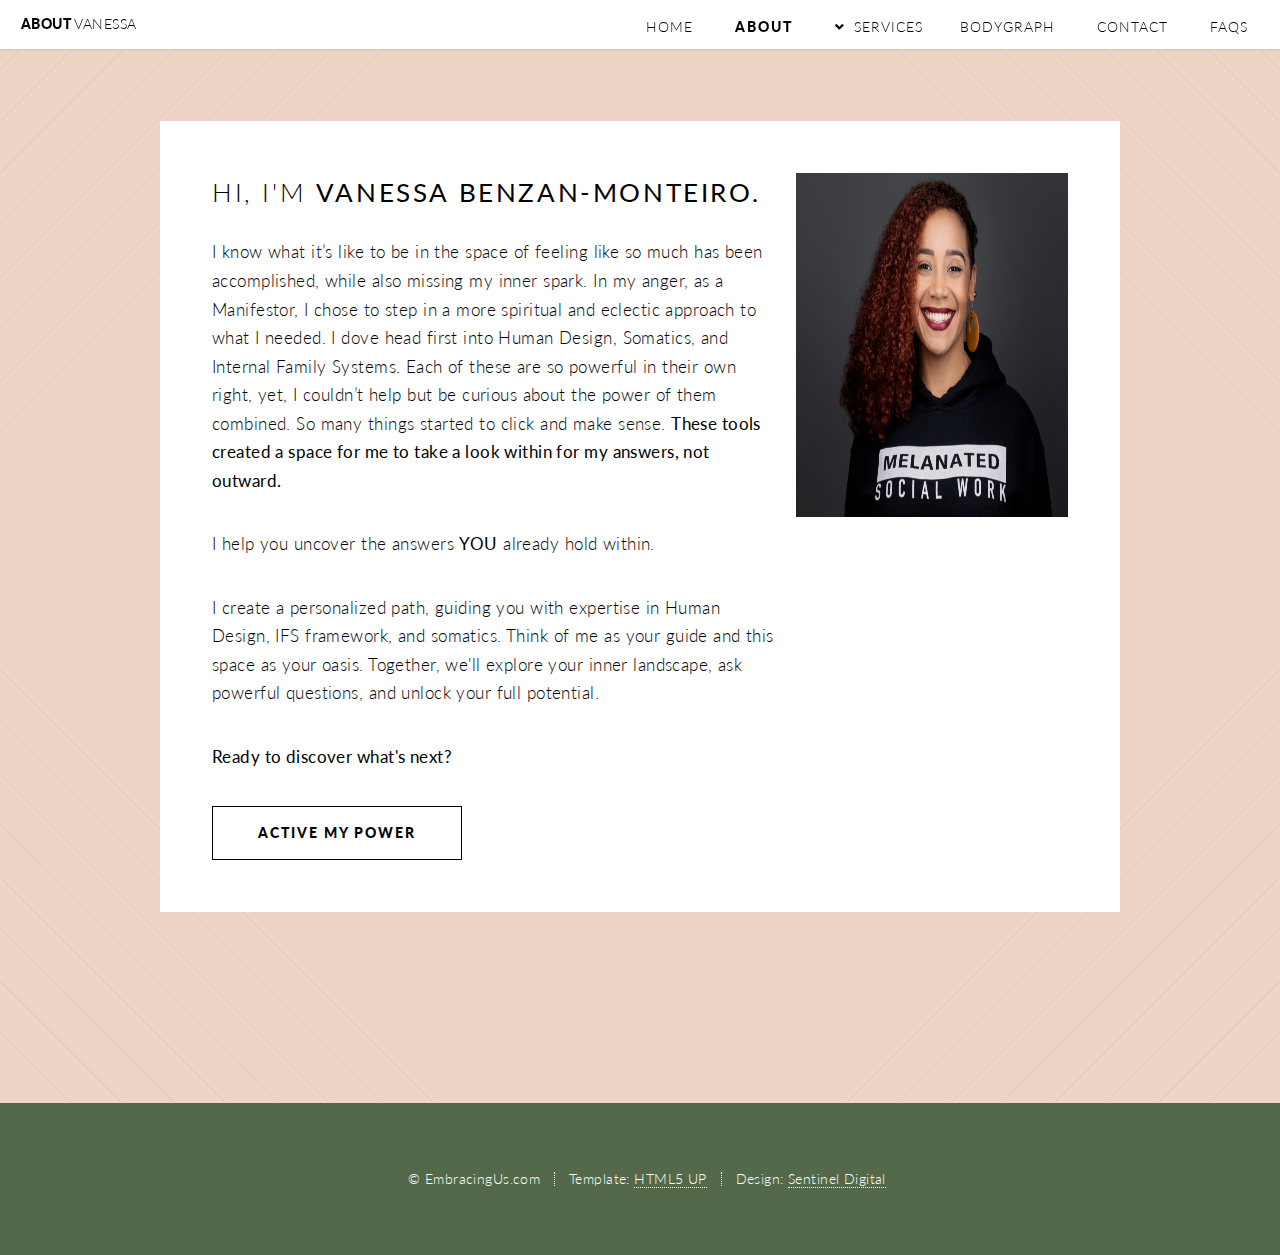
<file: public/about.html>
<!DOCTYPE HTML>
<!--
	Free for personal and commercial use under the CCA 3.0 license (html5up.net/license)
-->
<html>
	<head>
		<title>About Embracing Us</title>
		<meta charset="utf-8" />
		<meta name="viewport" content="width=device-width, initial-scale=1, user-scalable=no" />
		<link rel="stylesheet" href="assets/css/main.css" />
		<noscript><link rel="stylesheet" href="assets/css/noscript.css" /></noscript>
		<script>
  (function(w, d, t, h, s, n) {
    w.FlodeskObject = n;
    var fn = function() {
      (w[n].q = w[n].q || []).push(arguments);
    };
    w[n] = w[n] || fn;
    var f = d.getElementsByTagName(t)[0];
    var v = '?v=' + Math.floor(new Date().getTime() / (120 * 1000)) * 60;
    var sm = d.createElement(t);
    sm.async = true;
    sm.type = 'module';
    sm.src = h + s + '.mjs' + v;
    f.parentNode.insertBefore(sm, f);
    var sn = d.createElement(t);
    sn.async = true;
    sn.noModule = true;
    sn.src = h + s + '.js' + v;
    f.parentNode.insertBefore(sn, f);
  })(window, document, 'script', 'https://assets.flodesk.com', '/universal', 'fd');
</script>
	</head>
	<body class="no-sidebar is-preload">
		<div id="page-wrapper">

			<!-- Header -->
				<header id="header">
					<h1 id="logo"><a href="index.html">About <span>Vanessa</span></a></h1>
					<nav id="nav">
						<ul>
							<li><a href="index.html">Home</a></li>
							<li class="current"><a href="about.html" class="button primary">About</a></li>
							<li class="submenu">
								<a href="services.html">Services</a>
								<ul>
									<li><a href="retreats.html">Retreats</a></li>
									<li><a href="intensives.html">Intensives</a></li>
								</ul>
							<li><a href="design-chart.html">BodyGraph</a></li>
							<li><a href="contact.html" >Contact</a></li>
							<li><a href="FAQs.html" >FAQs</a></li>

							<!--li class="submenu">
                                <a href="#">Layouts</a>
                                <ul>
                                    <li><a href="left-sidebar.html">Left Sidebar</a></li>
                                    <li><a href="right-sidebar.html">Right Sidebar</a></li>
                                    <li><a href="no-sidebar.html">No Sidebar</a></li>
                                    <li><a href="contact.html">Contact</a></li>
                                    <li class="submenu">
                                        <a href="#">Submenu</a>
                                        <ul>
                                            <li><a href="#">Dolore Sed</a></li>
                                            <li><a href="#">Consequat</a></li>
                                            <li><a href="#">Lorem Magna</a></li>
                                            <li><a href="#">Sed Magna</a></li>
                                            <li><a href="#">Ipsum Nisl</a></li>
                                        </ul>
                                    </li>
                                </ul>
                            </li-->

						</ul>
					</nav>
				</header>

			<!-- Main -->
				<article id="main">

					<!--header class="special container">
						<span class="icon solid fa-mobile-alt"></span>
						<h2></h2>
						<p></p>
					</header-->

					<!-- One -->
						<section class="wrapper style4 container">

							<!-- Content -->
								<!--div class="content">
									<section>
										<a href="#" class="image featured"><img src="images/pic04.jpg" alt="" /></a>
										<header>
											<h3></h3>
										</header>
										<p>You are multifaceted, thriving in some areas of life while feeling lost in others. You are successful, yet you have a sense there's more. That's where I come in.</p>
										<p>Hi, I'm <strong>Vanessa Benzan-Monteiro.</strong> I know what it’s like to be in the space of feeling like so much has been accomplished, while also missing my inner spark.  </p>
										<div class="col-4 col-12-narrower imp-narrower">
											<img src="images/vanessa_smiling.png" alt="Vanessa Smiling" style="width:100%;height:100%">
										</div>
											<p>In my anger, as a Manifestor, I chose to step in a more spiritual and eclectic approach to what I needed.  I dove head first into Human Design, Somatics, and Internal Family Systems.  </p>
										<p>Each of these are so powerful in their own right, yet, I couldn’t help but be curious about the power of them combined.  So many things started to click and make sense.</p>
										<p>These tools created a space for me to take a look within for my answers, not outward.</p>
										<p>I help you uncover the answers <strong>YOU</strong> already hold within. </p>
										<p>I create a personalized path, guiding you with expertise in Human Design, IFS framework, and somatics. <links on each to blog, sound healing/BW are one></p>
										<p>Think of me as your guide and this space as your oasis. Together, we'll explore your inner landscape, ask powerful questions, and unlock your full potential.</p>
										<p><strong>Ready to discover what's next? </strong>
											<footer>
												<ul class="buttons">
													<li><a href="https://calendly.com/embracingus/20min" class="button">Active My Power</a></li>
												</ul>
											</footer>
									</section>
								</div-->


							<div class="row gtr-50">
								<div class="col-8 col-12-narrower">

									<header>
										<h2>Hi, I'm <strong>Vanessa Benzan-Monteiro.</strong> <br /></h2>
									</header>
									<p>I know what it’s like to be in the space of feeling like so much has been accomplished, while also missing my inner spark.  In my anger, as a Manifestor, I chose to step in a more spiritual and eclectic approach to what I needed.  I dove head first into Human Design, Somatics, and Internal Family Systems.  Each of these are so powerful in their own right, yet, I couldn’t help but be curious about the power of them combined.  So many things started to click and make sense.
										<strong>These tools created a space for me to take a look within for my answers, not outward.</strong></p>
									<p>I help you uncover the answers <strong>YOU</strong> already hold within. </p>
									<p>I create a personalized path, guiding you with expertise in Human Design, IFS framework, and somatics.
									Think of me as your guide and this space as your oasis. Together, we'll explore your inner landscape, ask powerful questions, and unlock your full potential.</p>
									<p><strong>Ready to discover what's next? </strong>
										<footer>
											<ul class="buttons">
												<li><a href="https://calendly.com/embracingus/20min" class="button">Active My Power</a></li>
											</ul>
										</footer>

								</div>
								<div class="col-4 col-12-narrower imp-narrower">
									<img src="images/vanessa_smiling.png" alt="Vanessa Smiling" style="width:100%;height:50%">

									<ul class="featured-icons">
										<!--li><span class="icon fa-clock"><span class="label">Feature 1</span></span></li>
										<li><span class="icon solid fa-volume-up"><span class="label">Feature 2</span></span></li>
										<li><span class="icon solid fa-laptop"><span class="label">Feature 3</span></span></li>
										<li><span class="icon solid fa-inbox"><span class="label">Feature 4</span></span></li>
										<li><span class="icon solid fa-lock"><span class="label">Feature 5</span></span></li>
										<li><span class="icon solid fa-cog"><span class="label">Feature 6</span></span></li-->
									</ul>

								</div>
							</div>


						</section>




					<!-- Two -->
						<!--section class="wrapper style1 container special">
							<div class="row">
								<div class="col-4 col-12-narrower">

									<section>
										<header>
											<h3>This is Something</h3>
										</header>
										<p>Sed tristique purus vitae volutpat ultrices. Aliquam eu elit eget arcu commodo suscipit dolor nec nibh. Proin a ullamcorper elit, et sagittis turpis. Integer ut fermentum.</p>
										<footer>
											<ul class="buttons">
												<li><a href="#" class="button small">Learn More</a></li>
											</ul>
										</footer>
									</section>

								</div>
								<div class="col-4 col-12-narrower">

									<section>
										<header>
											<h3>Also Something</h3>
										</header>
										<p>Sed tristique purus vitae volutpat ultrices. Aliquam eu elit eget arcu commodo suscipit dolor nec nibh. Proin a ullamcorper elit, et sagittis turpis. Integer ut fermentum.</p>
										<footer>
											<ul class="buttons">
												<li><a href="#" class="button small">Learn More</a></li>
											</ul>
										</footer>
									</section>

								</div>
								<div class="col-4 col-12-narrower">

									<section>
										<header>
											<h3>Probably Something</h3>
										</header>
										<p>Sed tristique purus vitae volutpat ultrices. Aliquam eu elit eget arcu commodo suscipit dolor nec nibh. Proin a ullamcorper elit, et sagittis turpis. Integer ut fermentum.</p>
										<footer>
											<ul class="buttons">
												<li><a href="#" class="button small">Learn More</a></li>
											</ul>
										</footer>
									</section>

								</div>
							</div>
						</section-->

					<!-- Subscribe -->
					<div id="fd-form-679d17936a6ab186a695f426"></div>
					<script>
  window.fd('form', {
    formId: '679d17936a6ab186a695f426',
    containerEl: '#fd-form-679d17936a6ab186a695f426'
  });
</script>

				</article>

			<!-- Footer -->
				<footer id="footer">

					<!--ul class="icons">
						<li><a href="#" class="icon brands circle fa-twitter"><span class="label">Twitter</span></a></li>
						<li><a href="#" class="icon brands circle fa-facebook-f"><span class="label">Facebook</span></a></li>
						<li><a href="#" class="icon brands circle fa-google-plus-g"><span class="label">Google+</span></a></li>
						<li><a href="#" class="icon brands circle fa-github"><span class="label">Github</span></a></li>
						<li><a href="#" class="icon brands circle fa-dribbble"><span class="label">Dribbble</span></a></li>
					</ul-->

					<ul class="copyright">
						<li>&copy; EmbracingUs.com</li><li>Template: <a href="http://html5up.net">HTML5 UP</a></li><li>Design: <a href="mailto:info@sentineldigital.com">Sentinel Digital</a></li>
					</ul>

				</footer>

		</div>

		<!-- Scripts -->
			<script src="assets/js/jquery.min.js"></script>
			<script src="assets/js/jquery.dropotron.min.js"></script>
			<script src="assets/js/jquery.scrolly.min.js"></script>
			<script src="assets/js/jquery.scrollgress.min.js"></script>
			<script src="assets/js/jquery.scrollex.min.js"></script>
			<script src="assets/js/browser.min.js"></script>
			<script src="assets/js/breakpoints.min.js"></script>
			<script src="assets/js/util.js"></script>
			<script src="assets/js/main.js"></script>

	</body>
</html>
</file>
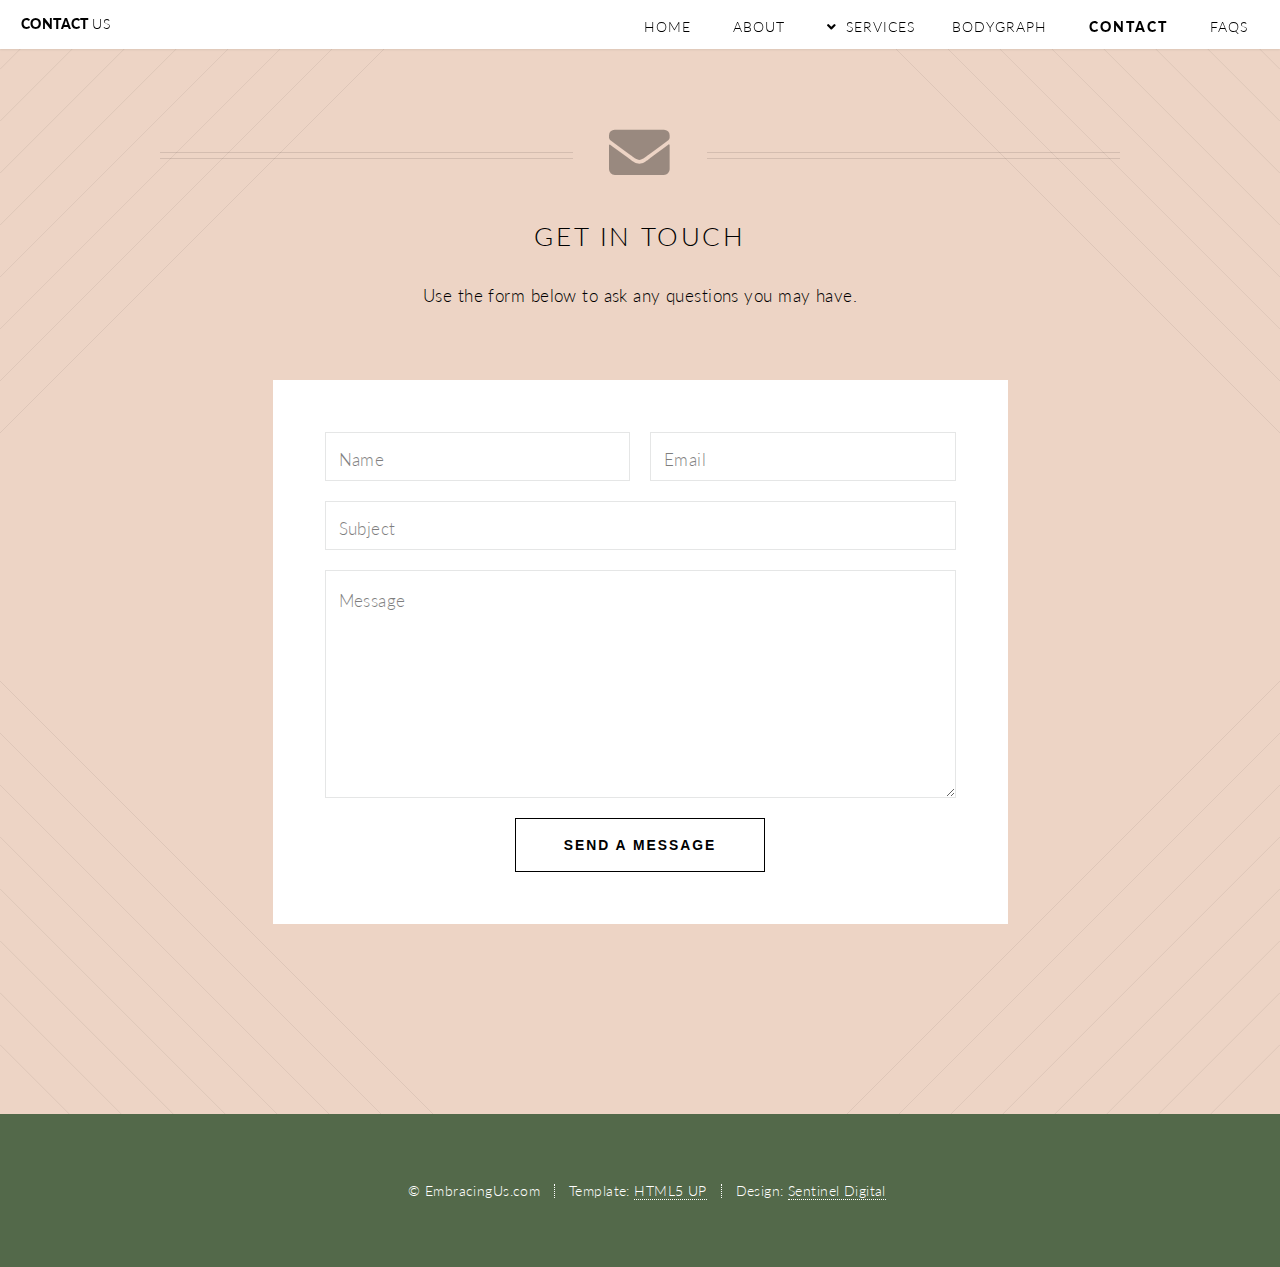
<file: public/contact.html>
<!DOCTYPE HTML>
<!--
	Free for personal and commercial use under the CCA 3.0 license (html5up.net/license)
-->
<html>
	<head>
		<title>Contact - Embracing Us</title>
		<meta charset="utf-8" />
		<meta name="viewport" content="width=device-width, initial-scale=1, user-scalable=no" />
		<link rel="stylesheet" href="assets/css/main.css" />
		<script src="https://www.google.com/recaptcha/enterprise.js?render=6LdycckqAAAAAPKLSekRtNGcGN7fC-oNtZXoCDoX"></script>
		<script>
  			function onSubmit(token) {
    			document.getElementById("contact-form").submit();
  			}
		</script>
		<noscript><link rel="stylesheet" href="assets/css/noscript.css" /></noscript>
		<script>
  			(function(w, d, t, h, s, n) {
    			w.FlodeskObject = n;
    				var fn = function() {
      					(w[n].q = w[n].q || []).push(arguments);
    					};
    				w[n] = w[n] || fn;
    				var f = d.getElementsByTagName(t)[0];
    				var v = '?v=' + Math.floor(new Date().getTime() / (120 * 1000)) * 60;
    				var sm = d.createElement(t);
    				sm.async = true;
    				sm.type = 'module';
    				sm.src = h + s + '.mjs' + v;
    				f.parentNode.insertBefore(sm, f);
    				var sn = d.createElement(t);
    				sn.async = true;
    				sn.noModule = true;
    				sn.src = h + s + '.js' + v;
    				f.parentNode.insertBefore(sn, f);
  				})(window, document, 'script', 'https://assets.flodesk.com', '/universal', 'fd');
		</script>

		<!-- API Gateway for contact form -->
		<script>
		function submitToAPI(e) {
		e.preventDefault();
		var URL = "hhttps://rwjg4h40il.execute-api.us-east-1.amazonaws.com/prod/embracingus_contact_python";

		var Namere = /[A-Za-z]{1}[A-Za-z]/;
		if (!Namere.test($("#name-input").val())) {
		alert ("Name can not less than 2 char");
		return;
		}
		if ($("#email-input").val()=="") {
		alert ("Please enter your email id");
		return;
		}



		var name = $("#name-input").val();
		var email = $("#email-input").val();
		var subject = $("#subject-input").val();
		var message = $("#message-input").val();
		var data = {
		name : name,
		email : email,
		message : message,
		subject : subject
		};

		$.ajax({
		type: "POST",
		url : "https://rwjg4h40il.execute-api.us-east-1.amazonaws.com/prod/embracingus_contact_python",
		dataType: "json",
		crossDomain: "true",
		contentType: "application/json; charset=utf-8",
		data: JSON.stringify(data),


		success: function () {
		// clear form and show a success message
		alert("Email submitted successfully!");
		document.getElementById("contact-form").reset();
		location.reload();
		},
		error: function () {
			// show an error message
				alert("Error: Submission unsuccessful - if error persists e-mail: vanessa@embracingus.com ");
			}});
		}
		</script>

	</head>
	<body class="contact is-preload">
		<div id="page-wrapper">

			<!-- Header -->
				<header id="header">
					<h1 id="logo"><a href="index.html">Contact <span>US</span></a></h1>
					<nav id="nav">
						<ul>
							<li ><a href="index.html">Home</a></li>
							<li><a href="about.html">About</a></li>
							<li class="submenu">
								<a href="services.html">Services</a>
								<ul>
									<li><a href="retreats.html">Retreats</a></li>
									<li><a href="intensives.html">Intensives</a></li>
								</ul>
							<li><a href="design-chart.html">BodyGraph</a></li>
							<li class="current"><a href="contact.html" class="button primary">Contact</a></li>
							<li><a href="FAQs.html">FAQs</a></li>
							<!--li class="submenu">
                                <a href="#">Layouts</a>
                                <ul>
                                    <li><a href="left-sidebar.html">Left Sidebar</a></li>
                                    <li><a href="right-sidebar.html">Right Sidebar</a></li>
                                    <li><a href="no-sidebar.html">No Sidebar</a></li>
                                    <li><a href="contact.html">Contact</a></li>
                                    <li class="submenu">
                                        <a href="#">Submenu</a>
                                        <ul>
                                            <li><a href="#">Dolore Sed</a></li>
                                            <li><a href="#">Consequat</a></li>
                                            <li><a href="#">Lorem Magna</a></li>
                                            <li><a href="#">Sed Magna</a></li>
                                            <li><a href="#">Ipsum Nisl</a></li>
                                        </ul>
                                    </li>
                                </ul>
                            </li-->
						</ul>
					</nav>
				</header>

			<!-- Main -->
				<article id="main">

					<header class="special container">
						<span class="icon solid fa-envelope"></span>
						<h2>Get In Touch</h2>
						<p>Use the form below to ask any questions you may have.</p>
					</header>

					<!-- One -->
						<section class="wrapper style4 special container medium">

							<!-- Content -->
								<div class="content">
									<form id="contact-form" method="post">
										<div class="row gtr-50">
											<div class="col-6 col-12-mobile">
												<input type="text" name="name-input" placeholder="Name" />
											</div>
											<div class="col-6 col-12-mobile">
												<input type="text" name="email-input" placeholder="Email" />
											</div>
											<div class="col-12">
												<input type="text" name="subject-input" placeholder="Subject" />
											</div>
											<div class="col-12">
												<textarea name="message-input" placeholder="Message" rows="7"></textarea>
											</div>
											<div class="col-12">
												<!--ul class="buttons">
													<li><input type="submit" class="special" value="Send Message" /></li>
												</ul-->

												<button class="g-recaptcha"
														data-sitekey="6LdycckqAAAAAPKLSekRtNGcGN7fC-oNtZXoCDoX"
														data-callback='onSubmit'
														data-action='submit' onClick="submitToAPI(event)">
													Send a Message
												</button>
											</div>


										</div>
									</form>
								</div>


						</section>
					<div id="fd-form-679d17936a6ab186a695f426"></div>
					<script>
  								window.fd('form', {
    							formId: '679d17936a6ab186a695f426',
    							containerEl: '#fd-form-679d17936a6ab186a695f426'
  								});
							</script>


				</article>






			<!-- Footer -->
				<footer id="footer">

					<!--ul class="icons">
						<li><a href="#" class="icon brands circle fa-twitter"><span class="label">Twitter</span></a></li>
						<li><a href="#" class="icon brands circle fa-facebook-f"><span class="label">Facebook</span></a></li>
						<li><a href="#" class="icon brands circle fa-google-plus-g"><span class="label">Google+</span></a></li>
						<li><a href="#" class="icon brands circle fa-github"><span class="label">Github</span></a></li>
						<li><a href="#" class="icon brands circle fa-dribbble"><span class="label">Dribbble</span></a></li>
					</ul-->

					<div id="fd-form-679d17936a6ab186a695f426"></div>


					<ul class="copyright">
						<li>&copy; EmbracingUs.com</li><li>Template: <a href="http://html5up.net">HTML5 UP</a></li><li>Design: <a href="mailto:info@sentineldigital.com">Sentinel Digital</a></li>
					</ul>

				</footer>

		</div>

		<!-- Scripts -->
			<script src="assets/js/jquery.min.js"></script>
			<script src="assets/js/jquery.dropotron.min.js"></script>
			<script src="assets/js/jquery.scrolly.min.js"></script>
			<script src="assets/js/jquery.scrollgress.min.js"></script>
			<script src="assets/js/jquery.scrollex.min.js"></script>
			<script src="assets/js/browser.min.js"></script>
			<script src="assets/js/breakpoints.min.js"></script>
			<script src="assets/js/util.js"></script>
			<script src="assets/js/main.js"></script>

	</body>
</html>
</file>
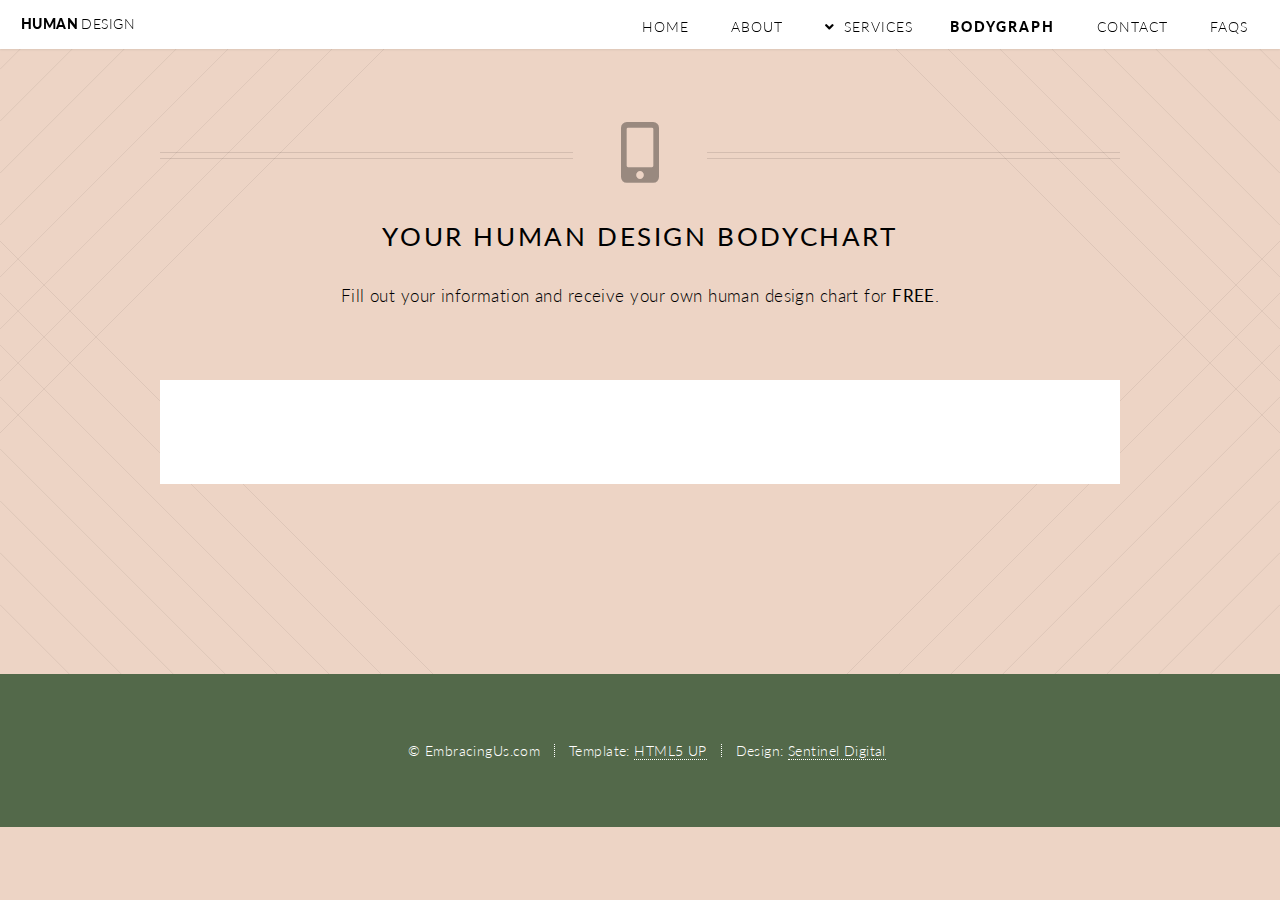
<file: public/design-chart.html>
<!DOCTYPE HTML>
<!--
	Free for personal and commercial use under the CCA 3.0 license (html5up.net/license)
-->
<html>
	<head>
		<title>Human Design BodyChart - Embracing Us</title>
		<meta charset="utf-8" />
		<meta name="viewport" content="width=device-width, initial-scale=1, user-scalable=no" />
		<link rel="stylesheet" href="assets/css/main.css" />
		<noscript><link rel="stylesheet" href="assets/css/noscript.css" /></noscript>

		<script>
  (function(w, d, t, h, s, n) {
    w.FlodeskObject = n;
    var fn = function() {
      (w[n].q = w[n].q || []).push(arguments);
    };
    w[n] = w[n] || fn;
    var f = d.getElementsByTagName(t)[0];
    var v = '?v=' + Math.floor(new Date().getTime() / (120 * 1000)) * 60;
    var sm = d.createElement(t);
    sm.async = true;
    sm.type = 'module';
    sm.src = h + s + '.mjs' + v;
    f.parentNode.insertBefore(sm, f);
    var sn = d.createElement(t);
    sn.async = true;
    sn.noModule = true;
    sn.src = h + s + '.js' + v;
    f.parentNode.insertBefore(sn, f);
  })(window, document, 'script', 'https://assets.flodesk.com', '/universal', 'fd');
</script>


	</head>
	<body class="no-sidebar is-preload">
		<div id="page-wrapper">

			<!-- Header -->
				<header id="header">
					<h1 id="logo"><a href="index.html">Human <span>Design</span></a></h1>
					<nav id="nav">
						<ul>
							<li><a href="index.html">Home</a></li>
							<li><a href="about.html">About</a></li>
							<li class="submenu">
								<a href="services.html">Services</a>
								<ul>
									<li><a href="retreats.html">Retreats</a></li>
									<li><a href="intensives.html">Intensives</a></li>
								</ul>
							<li class="current"><a href="design-chart.html" class="button primary">BodyGraph</a></li>
							<li><a href="contact.html">Contact</a></li>
							<li><a href="FAQs.html">FAQs</a></li>
							<!--li class="submenu">
                                <a href="#">Layouts</a>
                                <ul>
                                    <li><a href="left-sidebar.html">Left Sidebar</a></li>
                                    <li><a href="right-sidebar.html">Right Sidebar</a></li>
                                    <li><a href="no-sidebar.html">No Sidebar</a></li>
                                    <li><a href="contact.html">Contact</a></li>
                                    <li class="submenu">
                                        <a href="#">Submenu</a>
                                        <ul>
                                            <li><a href="#">Dolore Sed</a></li>
                                            <li><a href="#">Consequat</a></li>
                                            <li><a href="#">Lorem Magna</a></li>
                                            <li><a href="#">Sed Magna</a></li>
                                            <li><a href="#">Ipsum Nisl</a></li>
                                        </ul>
                                    </li>
                                </ul>
                            </li-->
							</ul>
					</nav>
				</header>

			<!-- Main -->
				<article id="main">

					<header class="special container">
						<span class="icon solid fa-mobile-alt"></span>
						<h2><strong>Your Human Design BodyChart</strong></h2>
						<p>Fill out your information and receive your own human design chart for <strong>FREE</strong>.</p>
					</header>

					<!-- One -->
						<section class="wrapper style4 container">

							<!-- Content -->
								<div class="content">
									<section>
										<!--a href="#" class="image featured"><img src="images/pic04.jpg" alt="" /></a-->
										<script src="https://app.bodygraphchart.com/integrate-chart/js" defer></script><bodygraph-embed chart-id="19384" token="971b2991-ef73-4430-991d-042255b92476"></bodygraph-embed>
										<!--header>
											<h3></h3>
										</header-->

									</section>
								</div>

						</section>

					<!-- Two -->
						<!--section-- class="wrapper style1 container special">
							<div class="row">
								<div class="col-4 col-12-narrower">

									<section>
										<header>
											<h3>This is Something</h3>
										</header>
										<p>Sed tristique purus vitae volutpat ultrices. Aliquam eu elit eget arcu commodo suscipit dolor nec nibh. Proin a ullamcorper elit, et sagittis turpis. Integer ut fermentum.</p>
										<footer>
											<ul class="buttons">
												<li><a href="#" class="button small">Learn More</a></li>
											</ul>
										</footer>
									</section>

								</div>
								<div class="col-4 col-12-narrower">

									<section>
										<header>
											<h3>Also Something</h3>
										</header>
										<p>Sed tristique purus vitae volutpat ultrices. Aliquam eu elit eget arcu commodo suscipit dolor nec nibh. Proin a ullamcorper elit, et sagittis turpis. Integer ut fermentum.</p>
										<footer>
											<ul class="buttons">
												<li><a href="#" class="button small">Learn More</a></li>
											</ul>
										</footer>
									</section>

								</div>
								<div class="col-4 col-12-narrower">

									<section>
										<header>
											<h3>Probably Something</h3>
										</header>
										<p>Sed tristique purus vitae volutpat ultrices. Aliquam eu elit eget arcu commodo suscipit dolor nec nibh. Proin a ullamcorper elit, et sagittis turpis. Integer ut fermentum.</p>
										<footer>
											<ul class="buttons">
												<li><a href="#" class="button small">Learn More</a></li>
											</ul>
										</footer>
									</section>

								</div>
							</div>
						</section-->

					<!-- Subscribe -->
					<div id="fd-form-679d17936a6ab186a695f426"></div>
					<script>
  window.fd('form', {
    formId: '679d17936a6ab186a695f426',
    containerEl: '#fd-form-679d17936a6ab186a695f426'
  });
</script>


				</article>

			<!-- Footer -->
				<footer id="footer">

					<!--ul class="icons">
						<li><a href="#" class="icon brands circle fa-twitter"><span class="label">Twitter</span></a></li>
						<li><a href="#" class="icon brands circle fa-facebook-f"><span class="label">Facebook</span></a></li>
						<li><a href="#" class="icon brands circle fa-google-plus-g"><span class="label">Google+</span></a></li>
						<li><a href="#" class="icon brands circle fa-github"><span class="label">Github</span></a></li>
						<li><a href="#" class="icon brands circle fa-dribbble"><span class="label">Dribbble</span></a></li>
					</ul-->

					<ul class="copyright">
						<li>&copy; EmbracingUs.com</li><li>Template: <a href="http://html5up.net">HTML5 UP</a></li><li>Design: <a href="mailto:info@sentineldigital.com">Sentinel Digital</a></li>
					</ul>

				</footer>

		</div>

		<!-- Scripts -->
			<script src="assets/js/jquery.min.js"></script>
			<script src="assets/js/jquery.dropotron.min.js"></script>
			<script src="assets/js/jquery.scrolly.min.js"></script>
			<script src="assets/js/jquery.scrollgress.min.js"></script>
			<script src="assets/js/jquery.scrollex.min.js"></script>
			<script src="assets/js/browser.min.js"></script>
			<script src="assets/js/breakpoints.min.js"></script>
			<script src="assets/js/util.js"></script>
			<script src="assets/js/main.js"></script>

	</body>
</html>
</file>
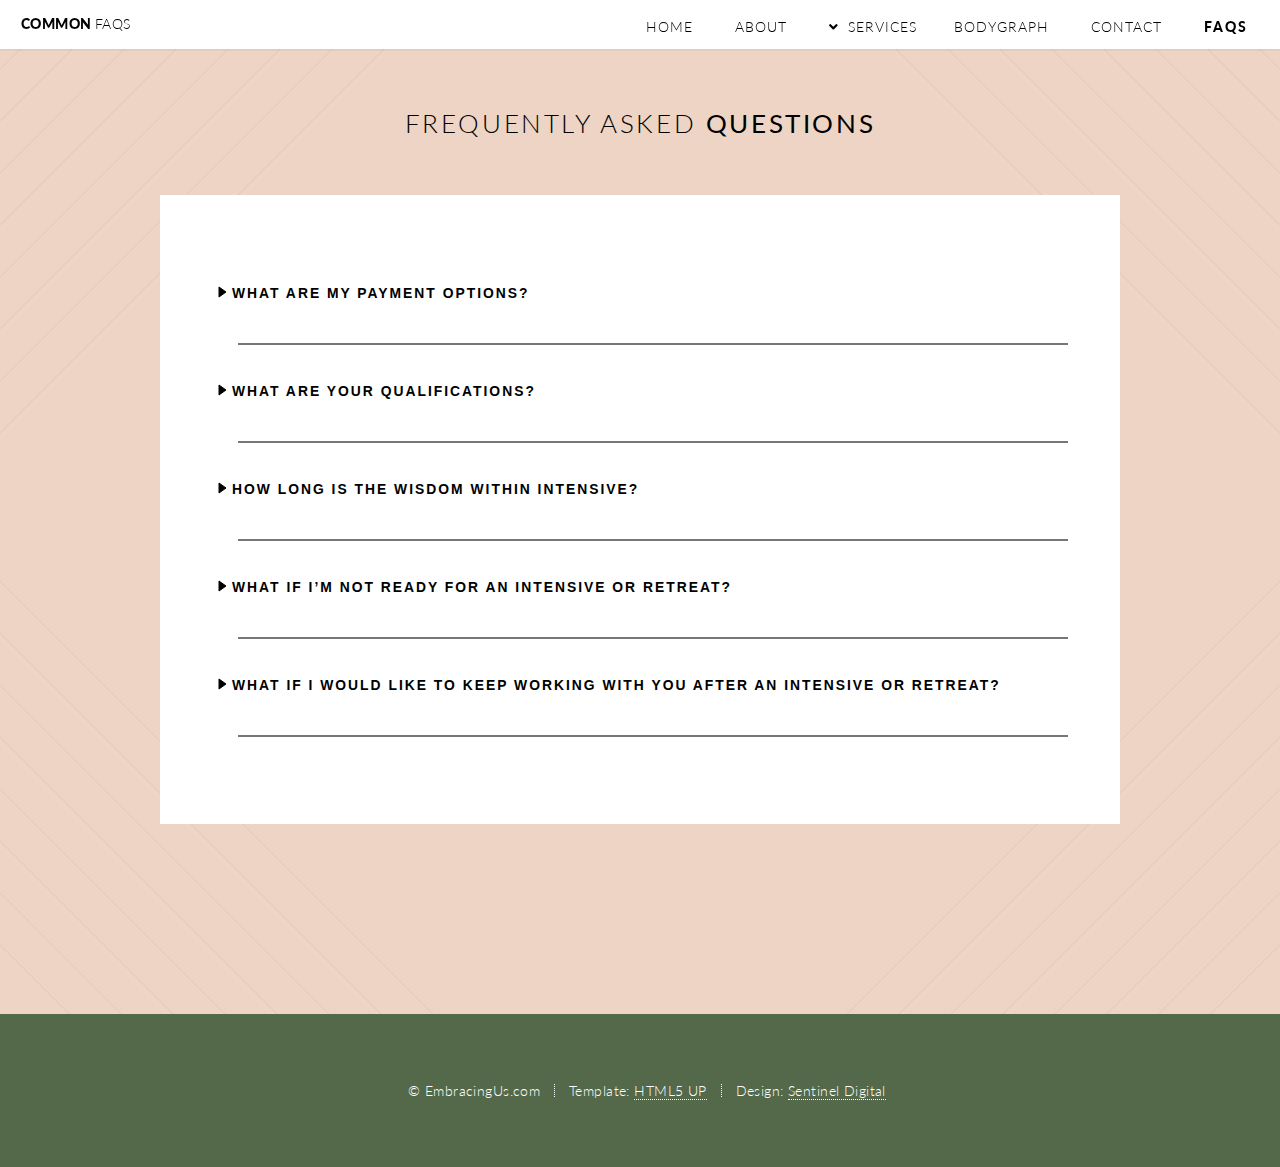
<file: public/FAQs.html>
<!DOCTYPE HTML>
<!--
	Twenty by HTML5 UP
	html5up.net | @ajlkn
	Free for personal and commercial use under the CCA 3.0 license (html5up.net/license)
-->
<html>
	<head>
		<title>EmbracingUs.com</title>
		<meta charset="utf-8" />
		<meta name="viewport" content="width=device-width, initial-scale=1, user-scalable=no" />
		<link rel="stylesheet" href="assets/css/main.css" />
		<noscript><link rel="stylesheet" href="assets/css/noscript.css" /></noscript>

		<script>
  (function(w, d, t, h, s, n) {
    w.FlodeskObject = n;
    var fn = function() {
      (w[n].q = w[n].q || []).push(arguments);
    };
    w[n] = w[n] || fn;
    var f = d.getElementsByTagName(t)[0];
    var v = '?v=' + Math.floor(new Date().getTime() / (120 * 1000)) * 60;
    var sm = d.createElement(t);
    sm.async = true;
    sm.type = 'module';
    sm.src = h + s + '.mjs' + v;
    f.parentNode.insertBefore(sm, f);
    var sn = d.createElement(t);
    sn.async = true;
    sn.noModule = true;
    sn.src = h + s + '.js' + v;
    f.parentNode.insertBefore(sn, f);
  })(window, document, 'script', 'https://assets.flodesk.com', '/universal', 'fd');
</script>
	</head>
	<body class="index is-preload">
	<div id="page-wrapper">

		<!-- Header -->
		<header id="header">
			<h1 id="logo"><a href="index.html">Common <span>FAQs</span></a></h1>
			<nav id="nav">
				<ul>
					<li><a href="index.html" >Home</a></li>
					<li><a href="about.html" >About</a></li>
					<li class="submenu" >
						<a href="services.html" >Services</a>
						<ul>
							<li><a href="retreats.html">Retreats</a></li>
							<li><a href="intensives.html">Intensives</a></li>
						</ul>
					<li><a href="design-chart.html">BodyGraph</a></li>
					<li><a href="contact.html">Contact</a></li>
					<li class="current"><a href="FAQs.html" class="button primary">FAQs</a></li>

					<!--li class="submenu">
                        <a href="#">Layouts</a>
                        <ul>
                            <li><a href="left-sidebar.html">Left Sidebar</a></li>
                            <li><a href="right-sidebar.html">Right Sidebar</a></li>
                            <li><a href="no-sidebar.html">No Sidebar</a></li>
                            <li><a href="contact.html">Contact</a></li>
                            <li class="submenu">
                                <a href="#">Submenu</a>
                                <ul>
                                    <li><a href="#">Dolore Sed</a></li>
                                    <li><a href="#">Consequat</a></li>
                                    <li><a href="#">Lorem Magna</a></li>
                                    <li><a href="#">Sed Magna</a></li>
                                    <li><a href="#">Ipsum Nisl</a></li>
                                </ul>
                            </li>
                        </ul>
                    </li-->
				</ul>
			</nav>
		</header>

		<!-- Main -->
				<article id="main">

					<header class="plain">

						<h2>Frequently Asked <strong>Questions</strong></h2>

					</header>

					<!-- One -->
						<section class="wrapper style4 container">

							<!-- Content -->
								<div class="content">
									<section>
										<!--a href="#" class="image featured"><img src="images/pic04.jpg" alt="" /></a-->
										<header>
										</header>
										<dl class="faq">
											<dt>
												<button type="button" aria-expanded="false" aria-controls="faq1_desc">What are my payment options?</button>
											</dt>
											<dd>
												<div id="faq1_desc" class="desc">
													You can make secure credit card payments while scheduling your retreat or intensive. I also offer payment plans through [Payment plan provider]. I am open to discussing alternative arrangements to support this investment in yourself.
												</div>
											</dd>
											<dt>
												<button type="button" aria-expanded="false" aria-controls="faq2_desc">What are your qualifications?</button>
											</dt>
											<dd>
												<div id="faq2_desc" class="desc">
													My approach is informed by years of experience as a licensed clinical social worker, combined with my passion for holistic modalities. I'm a certified Human Design reader, FLOW breathwork and sound bath facilitator, and a certified level 3 Internal Family Systems practitioner and trainer. This unique blend of expertise allows me to create a truly transformative experience for my clients.

													*Please note, my offerings are not therapy*

												</div>
											</dd>
											<dt>
												<button type="button" aria-expanded="false" aria-controls="faq3_desc">How long is the Wisdom Within Intensive?</button>
											</dt>
											<dd>
												<div id="faq3_desc" class="desc">
													The Wisdom Within Intensive is a full-day immersion, lasting 7 hours. It's designed to be a deep dive into self-discovery, so we'll have plenty of time to explore your unique needs and goals.
												</div>
											</dd>
											<dt>
												<button type="button" aria-expanded="false" aria-controls="faq4_desc">What if I’m not ready for an intensive or retreat?</button>
											</dt>
											<dd>
												<div id="faq4_desc" class="desc">
													Not quite ready for an intensive or retreat? No worries! I offer a variety of ways to support your journey. Schedule an <a href ="https://calendly.com/embracingus/20min">Activate Your Power Call</a>, and we can explore personalized options. Perhaps you'd like a Human Design reading, a sound bath with breathwork, or something else entirely. I believe in creating a path that's perfect for YOU.
												</div>
											</dd>
											<dt>
												<button type="button" aria-expanded="false" aria-controls="faq5_desc">What if I would like to keep working with you after an intensive or retreat?</button>
											</dt>
											<dd>
												<div id="faq5_desc" class="desc">
													Absolutely! I'm here to support you on your ongoing journey. After your intensive or retreat, we'll discuss next steps and create a plan that aligns with your goals. Both experiences include a complimentary 30-minute follow-up call one month later to ensure you're feeling supported and empowered.
												</div>
											</dd>
										</dl>

									</section>
								</div>

						</section>

					<!-- Two -->
						<section class="wrapper style1 container special">


						</section>

					<div id="fd-form-679d17936a6ab186a695f426"></div>
					<script>
  window.fd('form', {
    formId: '679d17936a6ab186a695f426',
    containerEl: '#fd-form-679d17936a6ab186a695f426'
  });
</script>

				</article>



			<!-- Footer -->
				<footer id="footer">

					<!--ul class="icons">
						<li><a href="#" class="icon brands circle fa-twitter"><span class="label">Twitter</span></a></li>
						<li><a href="#" class="icon brands circle fa-facebook-f"><span class="label">Facebook</span></a></li>
						<li><a href="#" class="icon brands circle fa-google-plus-g"><span class="label">Google+</span></a></li>
						<li><a href="#" class="icon brands circle fa-github"><span class="label">Github</span></a></li>
						<li><a href="#" class="icon brands circle fa-dribbble"><span class="label">Dribbble</span></a></li>
					</ul-->

					<ul class="copyright">
						<li>&copy; EmbracingUs.com</li><li>Template: <a href="http://html5up.net">HTML5 UP</a></li><li>Design: <a href="mailto:info@sentineldigital.com">Sentinel Digital</a></li>
					</ul>

				</footer>

		</div>

		<!-- Scripts -->
			<script src="assets/js/jquery.min.js"></script>
			<script src="assets/js/jquery.dropotron.min.js"></script>
			<script src="assets/js/jquery.scrolly.min.js"></script>
			<script src="assets/js/jquery.scrollgress.min.js"></script>
			<script src="assets/js/jquery.scrollex.min.js"></script>
			<script src="assets/js/browser.min.js"></script>
			<script src="assets/js/breakpoints.min.js"></script>
			<script src="assets/js/util.js"></script>
			<script src="assets/js/main.js"></script>
			<script src="assets/js/faq-dropdown.js"></script>

	</body>
</html>
</file>
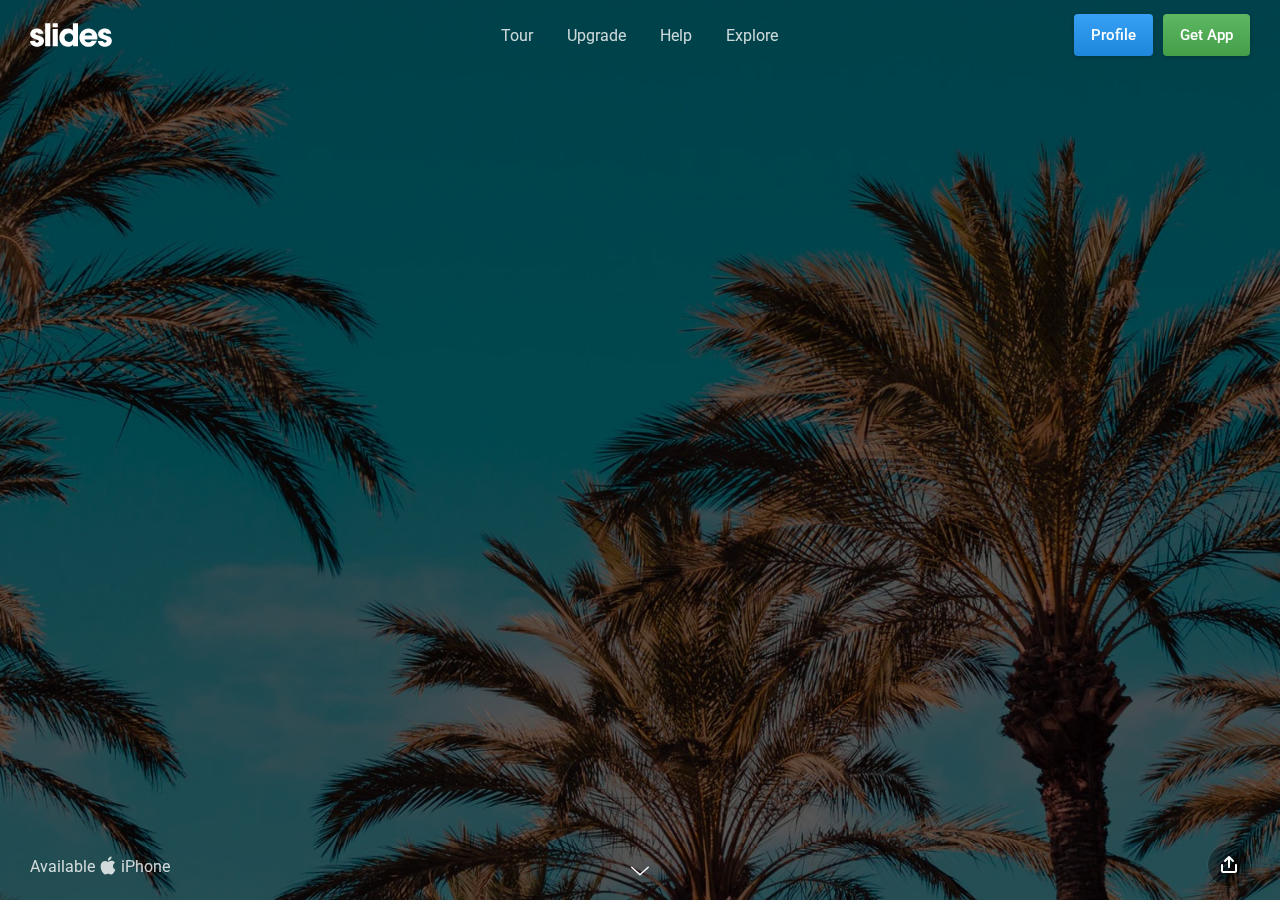
<file: public/index-orig.html>
<!doctype html>
<html>
<head>
	<meta charset="UTF-8">
	<meta name="viewport" content="width=device-width, height=device-height, initial-scale=1.0, viewport-fit=cover">
	<meta name="apple-mobile-web-app-capable" content="yes" />

	<!-- Page Title -->
	<title>New Template — Slides 4.0.5 Template Generator</title>

	<!-- Compressed Styles -->
	<link href="css/slides.min.css" rel="stylesheet" type="text/css">

	<!-- Custom Styles -->
	<!-- <link href="css/custom.css" rel="stylesheet" type="text/css"> -->

	<!-- jQuery 3.3.1 -->
	<script src="https://ajax.googleapis.com/ajax/libs/jquery/3.3.1/jquery.min.js"></script>

	<!-- Compressed Scripts -->
	<script src="js/slides.min.js" type="text/javascript"></script>

	<!-- Custom Scripts -->
	<!-- <script src="js/custom.js" type="text/javascript"></script> -->

	<!-- Fonts and Material Icons -->
	<link rel="stylesheet" as="font" href="https://fonts.googleapis.com/css?family=Roboto:100,300,400,500,600,700|Material+Icons"/>
 
</head>
<body class="slides horizontal simplifiedMobile animated">
		
<!-- SVG Library -->
<svg xmlns="http://www.w3.org/2000/svg" style="display:none">
  
  <symbol id="logo" viewBox="0 0 106 31"><title>Slides Framework</title><path d="M17.413 14.04c-.56-5.84-5.6-7-8.52-7-4.6 0-8.6 2.92-8.6 7.52 0 3 2.4 4.88 5.28 5.8 4.24 1.64 5.88 1.84 5.88 3.36 0 1.08-1.2 1.72-2.32 1.72-.28 0-2.24 0-2.52-2.04h-6.6c.6 5.84 5.68 7.36 9.04 7.36 4.92 0 9.04-2.88 9.04-7.76 0-4.8-4-5.92-7.76-6.96-1.76-.52-3.4-1.2-3.4-2.2 0-.6.48-1.48 1.88-1.48 1.96 0 2.04 1.2 2.08 1.68h6.52zm2.222 15.96h6.64v-29.6h-6.64v29.6zm9.662-24.56h6.64v-5.04h-6.64v5.04zm0 24.56h6.64v-22.2h-6.64v22.2zm32.782-29.6h-6.64v9.28c-.72-.72-2.6-2.64-6.52-2.64-5.64 0-11 4.28-11 11.8 0 6.68 4.4 11.88 11.12 11.88 4.48 0 6.08-2.2 6.72-3.12v2.4h6.32v-29.6zm-17.52 18.4c0-2.56 1.8-5.56 5.64-5.56 1.56 0 2.96.56 3.96 1.56 1 .96 1.64 2.32 1.64 3.92.08 1.64-.52 3.08-1.56 4.12s-2.52 1.68-4.12 1.68c-3.12 0-5.56-2.28-5.56-5.68v-.04zm42.502 2.4c.52-4.08-.32-7.64-3.12-10.64-2.08-2.2-5-3.52-8.4-3.52-6.76 0-11.64 5.72-11.64 11.92 0 6.6 5.4 11.76 11.76 11.76 2.28 0 4.48-.68 6.32-2 1.88-1.28 3.44-3.2 4.52-5.68h-6.8c-.8 1.16-1.92 2.08-4.04 2.08-2.6 0-4.84-1.56-5.12-3.92h16.52zm-16.44-5.04c.16-1.04 1.52-3.52 4.96-3.52s4.8 2.48 4.96 3.52h-9.92zm34.502-2.12c-.56-5.84-5.6-7-8.52-7-4.6 0-8.6 2.92-8.6 7.52 0 3 2.4 4.88 5.28 5.8 4.24 1.64 5.88 1.84 5.88 3.36 0 1.08-1.2 1.72-2.32 1.72-.28 0-2.24 0-2.52-2.04h-6.6c.6 5.84 5.68 7.36 9.04 7.36 4.92 0 9.04-2.88 9.04-7.76 0-4.8-4-5.92-7.76-6.96-1.76-.52-3.4-1.2-3.4-2.2 0-.6.48-1.48 1.88-1.48 1.96 0 2.04 1.2 2.08 1.68h6.52z"/></symbol>

  <symbol id="logo-icon" viewBox="0 0 50 41"><title>Slides Framework</title><path d="M4,12h42c2.2,0,4,1.8,4,4v21c0,2.2-1.8,4-4,4H4c-2.2,0-4-1.8-4-4V16C0,13.8,1.8,12,4,12z"/><path opacity="0.6" d="M45.5,9h-41C3.7,9,3,8.3,3,7.5v0C3,6.7,3.7,6,4.5,6h41C46.3,6,47,6.7,47,7.5v0C47,8.3,46.3,9,45.5,9z"/><path opacity="0.4" d="M7.5,0h35C43.3,0,44,0.7,44,1.5v0C44,2.3,43.3,3,42.5,3h-35C6.7,3,6,2.3,6,1.5v0C6,0.7,6.7,0,7.5,0z"/></symbol>
  
  <symbol id="close" viewBox="0 0 30 30"><path d="M15 0c-8.3 0-15 6.7-15 15s6.7 15 15 15 15-6.7 15-15-6.7-15-15-15zm5.7 19.3c.4.4.4 1 0 1.4-.2.2-.4.3-.7.3s-.5-.1-.7-.3l-4.3-4.3-4.3 4.3c-.2.2-.4.3-.7.3s-.5-.1-.7-.3c-.4-.4-.4-1 0-1.4l4.3-4.3-4.3-4.3c-.4-.4-.4-1 0-1.4s1-.4 1.4 0l4.3 4.3 4.3-4.3c.4-.4 1-.4 1.4 0s.4 1 0 1.4l-4.3 4.3 4.3 4.3z"/></symbol>
  
  <symbol id="close-small" viewBox="0 0 11 11"><path d="M6.914 5.5l3.793-3.793c.391-.391.391-1.023 0-1.414s-1.023-.391-1.414 0l-3.793 3.793-3.793-3.793c-.391-.391-1.023-.391-1.414 0s-.391 1.023 0 1.414l3.793 3.793-3.793 3.793c-.391.391-.391 1.023 0 1.414.195.195.451.293.707.293s.512-.098.707-.293l3.793-3.793 3.793 3.793c.195.195.451.293.707.293s.512-.098.707-.293c.391-.391.391-1.023 0-1.414l-3.793-3.793z"/></symbol>

  <symbol id="arrow-left" viewBox="0 0 29 56"><path d="M28.7.3c.4.4.4 1 0 1.4l-26.3 26.3 26.3 26.3c.4.4.4 1 0 1.4-.4.4-1 .4-1.4 0l-27-27c-.4-.4-.4-1 0-1.4l27-27c.3-.3 1-.4 1.4 0z"/></symbol>
  
  <symbol id="arrow-right" viewBox="0 0 29 56"><path d="M.3 55.7c-.4-.4-.4-1 0-1.4l26.3-26.3-26.3-26.3c-.4-.4-.4-1 0-1.4.4-.4 1-.4 1.4 0l27 27c.4.4.4 1 0 1.4l-27 27c-.3.3-1 .4-1.4 0z"/></symbol>

  <symbol id="back" viewBox="0 0 20 20"><path d="M2.3 10.7l5 5c.4.4 1 .4 1.4 0s.4-1 0-1.4l-3.3-3.3h11.6c.6 0 1-.4 1-1s-.4-1-1-1h-11.6l3.3-3.3c.4-.4.4-1 0-1.4-.2-.2-.4-.3-.7-.3s-.5.1-.7.3l-5 5c-.2.2-.3.5-.3.7 0 .2.1.5.3.7z"/></symbol>
  
  <symbol id="menu" viewBox="0 0 18 18"><path d="M16 5h-14c-.6 0-1-.4-1-1 0-.5.4-1 1-1h14c.5 0 1 .4 1 1s-.4 1-1 1zm-14 5h14c.5 0 1-.4 1-1 0-.5-.4-1-1-1h-14c-.6 0-1 .4-1 1s.4 1 1 1zm14 3h-14c-.5 0-1 .4-1 1 0 .5.4 1 1 1h14c.5 0 1-.4 1-1s-.4-1-1-1z"/></symbol>
  
  <symbol id="share" viewBox="0 0 18 18"><path d="M16 8c-.6 0-1 .4-1 1v6h-12v-6c0-.6-.4-1-1-1s-1 .4-1 1v6c0 1.1.9 2 2 2h12c1.1 0 2-.9 2-2v-6c0-.6-.4-1-1-1zm-2.3-2.3c.4-.4.4-1 0-1.4l-4-4c-.4-.4-1-.4-1.4 0l-4 4c-.4.4-.4 1 0 1.4s1 .4 1.4 0l2.3-2.3v7.6c0 .6.4 1 1 1s1-.4 1-1v-7.6l2.3 2.3c.4.4 1 .4 1.4 0z"/></symbol>

  <symbol id="arrow-down" viewBox="0 0 24 24"><path d="M12 18c-.2 0-.5-.1-.7-.3l-11-10c-.4-.4-.4-1-.1-1.4.4-.4 1-.4 1.4-.1l10.4 9.4 10.3-9.4c.4-.4 1-.3 1.4.1.4.4.3 1-.1 1.4l-11 10c-.1.2-.4.3-.6.3z"/></symbol>
  
  <symbol id="arrow-up" viewBox="0 0 24 24"><path d="M11.9 5.9c.2 0 .5.1.7.3l11 10c.4.4.4 1 .1 1.4-.4.4-1 .4-1.4.1l-10.4-9.4-10.3 9.4c-.4.4-1 .3-1.4-.1-.4-.4-.3-1 .1-1.4l11-10c.1-.2.4-.3.6-.3z"/></symbol>
  
  <symbol id="arrow-top" viewBox="0 0 18 18"><path d="M15.7 7.3l-6-6c-.4-.4-1-.4-1.4 0l-6 6c-.4.4-.4 1 0 1.4.4.4 1 .4 1.4 0l4.3-4.3v11.6c0 .6.4 1 1 1s1-.4 1-1v-11.6l4.3 4.3c.2.2.4.3.7.3s.5-.1.7-.3c.4-.4.4-1 0-1.4z"/></symbol>
  
  <symbol id="play" viewBox="0 0 30 30"><path d="M7 30v-30l22 15z"/></symbol>
  
  <symbol id="chat" viewBox="0 0 18 18"><path d="M5,17c-0.2,0-0.3,0-0.4-0.1C4.2,16.7,4,16.4,4,16v-2H2c-1.1,0-2-0.9-2-2V3c0-1.1,0.9-2,2-2h14c1.1,0,2,0.9,2,2v9 c0,1.1-0.9,2-2,2H9.3l-3.7,2.8C5.4,16.9,5.2,17,5,17z M2,12h3.5C5.8,12,6,12.2,6,12.5V14l2.4-1.8C8.6,12.1,8.8,12,9,12h7V3H2V12z M13,7H5C4.4,7,4,6.6,4,6s0.4-1,1-1h8c0.6,0,1,0.4,1,1S13.6,7,13,7z M13,10H5c-0.6,0-1-0.4-1-1s0.4-1,1-1h8c0.6,0,1,0.4,1,1 S13.6,10,13,10z"/></symbol>

  <symbol id="mail" viewBox="0 0 18 18"><path d="M16 2h-14c-1.1 0-2 .9-2 2v10c0 1.1.9 2 2 2h14c1.1 0 2-.9 2-2v-10c0-1.1-.9-2-2-2zm0 2v.5l-7 4.3-7-4.4v-.4h14zm-14 10v-7.2l6.5 4c.1.1.3.2.5.2s.4-.1.5-.2l6.5-4v7.2h-14z"/></symbol>

  <symbol id="sound-on" viewBox="0 0 18 18"><path d="M8.5,0.1C8.1-0.1,7.7,0,7.4,0.2L3.7,3H2C0.9,3,0,3.9,0,5v6c0,1.1,0.9,2,2,2h1.7l3.7,2.8C7.6,15.9,7.8,16,8,16 c0.2,0,0.3,0,0.4-0.1C8.8,15.7,9,15.4,9,15V1C9,0.6,8.8,0.3,8.5,0.1z M7,13l-2.4-1.8C4.4,11.1,4.2,11,4,11l-2,0l0-6h2 c0.2,0,0.4-0.1,0.6-0.2L7,3V13z M11.7,9.9l0.7,1.9C13.9,11.2,15,9.7,15,8c0-1.7-1.1-3.2-2.7-3.8l-0.7,1.9C12.5,6.4,13,7.2,13,8C13,8.9,12.5,9.6,11.7,9.9z M12.2,1.1l-0.3,2C14.3,3.5,16,5.6,16,8s-1.8,4.5-4.2,4.9l0.3,2C15.6,14.3,18,11.4,18,8C18,4.6,15.6,1.7,12.2,1.1z"/></symbol>
  
  <symbol id="sound-off" viewBox="0 0 18 18"><path d="M15.9,8l1.8-1.8c0.4-0.4,0.4-1,0-1.4s-1-0.4-1.4,0l-1.8,1.8l-1.8-1.8c-0.4-0.4-1-0.4-1.4,0s-0.4,1,0,1.4L13.1,8l-1.8,1.8 c-0.4,0.4-0.4,1,0,1.4c0.2,0.2,0.5,0.3,0.7,0.3s0.5-0.1,0.7-0.3l1.8-1.8l1.8,1.8c0.2,0.2,0.5,0.3,0.7,0.3s0.5-0.1,0.7-0.3 c0.4-0.4,0.4-1,0-1.4L15.9,8z M8.5,0.1C8.1-0.1,7.7,0,7.4,0.2L3.7,3H2C0.9,3,0,3.9,0,5v6c0,1.1,0.9,2,2,2h1.7l3.7,2.8C7.6,15.9,7.8,16,8,16 c0.2,0,0.3,0,0.4-0.1C8.8,15.7,9,15.4,9,15V1C9,0.6,8.8,0.3,8.5,0.1z M7,13l-2.4-1.8C4.4,11.1,4.2,11,4,11l-2,0l0-6h2 c0.2,0,0.4-0.1,0.6-0.2L7,3V13z"/></symbol>
  
  <!-- social -->
  <symbol id="apple" viewBox="-1 1 24 24"><path d="M17.6 13.8c0-3 2.5-4.5 2.6-4.6-1.4-2.1-3.6-2.3-4.4-2.4-1.9-.2-3.6 1.1-4.6 1.1-.9 0-2.4-1.1-4-1-2 0-3.9 1.2-5 3-2.1 3.7-.5 9.1 1.5 12.1 1 1.5 2.2 3.1 3.8 3 1.5-.1 2.1-1 3.9-1s2.4 1 4 1 2.7-1.5 3.7-2.9c1.2-1.7 1.6-3.3 1.7-3.4-.1-.1-3.2-1.3-3.2-4.9zm-3.1-9c.8-1 1.4-2.4 1.2-3.8-1.2 0-2.7.8-3.5 1.8-.8.9-1.5 2.3-1.3 3.7 1.4.1 2.8-.7 3.6-1.7z"/></symbol>

  <symbol id="dribbble" viewBox="0 0 24 24"><path d="M12 0c-6.7 0-12 5.3-12 12s5.3 12 12 12 12-5.3 12-12-5.3-12-12-12zm7.9 5.7c1.3 1.7 2.1 3.9 2.3 6.1-.4-.1-2.4-.4-4.7-.4-.8 0-1.5 0-2.3.1 0-.1-.1-.3-.3-.5l-.7-1.5c3.7-1.4 5.3-3.4 5.7-3.8zm-7.9-3.8c2.5 0 4.9.9 6.7 2.5-.3.4-1.9 2.3-5.2 3.6-1.6-2.9-3.3-5.3-3.7-5.9.6-.1 1.4-.2 2.2-.2zm-4.4 1c.4.6 2.1 3 3.7 5.8-4.4 1.2-8.2 1.2-9.2 1.2h-.1c.8-3.1 2.9-5.6 5.6-7zm-5.7 9.1v-.3h.3c1.2 0 5.6-.1 10.1-1.5l.8 1.6c-.1 0-.3 0-.4.1-5.1 1.6-7.9 6-8.3 6.7-1.6-1.7-2.5-4.1-2.5-6.6zm10.1 10.1c-2.3 0-4.4-.8-6.1-2.1.3-.5 2.4-4.4 7.9-6.3 1.3 3.6 2 6.7 2.1 7.6-1.2.6-2.6.8-3.9.8zm5.7-1.8c-.1-.8-.7-3.6-2-7.1.7-.1 1.3-.1 2-.1 2.1 0 3.7.4 4.1.5-.3 2.8-1.8 5.2-4.1 6.7z"/></symbol>

  <symbol id="facebook" viewBox="0 0 24 24"><path d="M24 1.3v21.3c0 .7-.6 1.3-1.3 1.3h-6.1v-9.3h3.1l.5-3.6h-3.6v-2.2c0-1.1.3-1.8 1.8-1.8h1.9v-3.2c-.3 0-1.5-.1-2.8-.1-2.8 0-4.7 1.7-4.7 4.8v2.7h-3.1v3.6h3.1v9.2h-11.5c-.7 0-1.3-.6-1.3-1.3v-21.4c0-.7.6-1.3 1.3-1.3h21.3c.8 0 1.4.6 1.4 1.3z"/></symbol>

  <symbol id="facebook2" viewBox="0 0 512 512"><path d="M288 176v-64c0-17.664 14.336-32 32-32h32v-80h-64c-53.024 0-96 42.976-96 96v80h-64v80h64v256h96v-256h64l32-80h-96z"/></symbol>
   
  <symbol id="fb-like" viewBox="0 0 20 20"><path d="M0 8v12h5v-12h-5zm2.5 10.8c-.4 0-.8-.3-.8-.8 0-.4.3-.8.8-.8s.8.3.8.8c0 .4-.4.8-.8.8zm3.5-.8h9.5c1.1 0 1.7-1 1.7-1.7 0-.3-.4-1-.4-1 1.4-.3 1.7-1.2 1.7-1.7-.1-.5-.3-.9-.5-1 1-.4 1.5-1.1 1.4-1.9-.1-.8-1-1.5-1-1.5 1-.6.9-1.5.9-1.5-.3-1.3-1.5-1.7-1.7-1.7h-5.6s.3-.5.3-2.4-1.3-3.6-2.6-3.6c0 0-.7.1-1 .3v3.5l-2.7 4.4v9.8z"/></symbol>
  
  <symbol id="googlePlus" viewBox="0 1 24 24"><path d="M7.8 13.5h4.6c-.6 2-2.5 3.4-4.6 3.4-2.7 0-4.9-2.2-4.9-4.9s2.2-4.9 4.9-4.9c1.1 0 2.1.3 3 1l1.8-2.4c-1.4-1.1-3-1.6-4.8-1.6-4.3 0-7.9 3.5-7.9 7.9s3.5 7.9 7.9 7.9 7.9-3.5 7.9-7.9v-1.5h-7.9v3zM21.7 11v-2.2h-2v2.2h-2.2v2h2.2v2.2h2v-2.2h2.2v-2z"/></symbol>
  
  <symbol id="instagram" viewBox="0 0 20 20"><circle cx="10" cy="10" r="3.3"/><path d="M13,0H7C2.2,0,0,2.2,0,7v6c0,4.8,2.1,7,7,7h6c4.8,0,7-2.2,7-7V7C20,2.2,17.9,0,13,0z M10,15.1c-2.8,0-5.1-2.3-5.1-5.1 S7.2,4.9,10,4.9s5.1,2.3,5.1,5.1S12.8,15.1,10,15.1z M15.3,5.9c-0.7,0-1.2-0.5-1.2-1.2c0-0.7,0.5-1.2,1.2-1.2s1.2,0.5,1.2,1.2 C16.5,5.3,16,5.9,15.3,5.9z"/></symbol>

  <symbol id="behance" viewBox="0 0 511.958 511.958"><path d="M210.624 240.619c10.624-5.344 18.656-11.296 24.16-17.728 9.792-11.584 14.624-26.944 14.624-45.984 0-18.528-4.832-34.368-14.496-47.648-16.128-21.632-43.424-32.704-82.016-33.28h-152.896v312.096h142.56c16.064 0 30.944-1.376 44.704-4.192 13.76-2.848 25.664-8.064 35.744-15.68 8.96-6.624 16.448-14.848 22.4-24.544 9.408-14.656 14.112-31.264 14.112-49.76 0-17.92-4.128-33.184-12.32-45.728-8.288-12.544-20.448-21.728-36.576-27.552zm-147.552-90.432h68.864c15.136 0 27.616 1.632 37.408 4.864 11.328 4.704 16.992 14.272 16.992 28.864 0 13.088-4.32 22.24-12.864 27.392-8.608 5.152-19.776 7.744-33.472 7.744h-76.928v-68.864zm108.896 198.24c-7.616 3.68-18.336 5.504-32.064 5.504h-76.832v-83.232h77.888c13.568.096 24.128 1.888 31.68 5.248 13.44 6.08 20.128 17.216 20.128 33.504 0 19.2-6.912 32.128-20.8 38.976zM327.168 110.539h135.584v38.848h-135.584zM509.856 263.851c-2.816-18.08-9.024-33.984-18.688-47.712-10.592-15.552-24.032-26.944-40.384-34.144-16.288-7.232-34.624-10.848-55.04-10.816-34.272 0-62.112 10.72-83.648 32-21.472 21.344-32.224 52.032-32.224 92.032 0 42.656 11.872 73.472 35.744 92.384 23.776 18.944 51.232 28.384 82.4 28.384 37.728 0 67.072-11.232 88.032-33.632 13.408-14.144 20.992-28.064 22.656-41.728h-62.464c-3.616 6.752-7.808 12.032-12.608 15.872-8.704 7.04-20.032 10.56-33.92 10.56-13.216 0-24.416-2.912-33.76-8.704-15.424-9.28-23.488-25.536-24.512-48.672h170.464c.256-19.936-.384-35.264-2.048-45.824zm-166.88 5.984c2.24-15.008 7.68-26.912 16.32-35.712 8.64-8.768 20.864-13.184 36.512-13.216 14.432 0 26.496 4.128 36.32 12.416 9.696 8.352 15.168 20.48 16.288 36.512h-105.44z"/></symbol>
  
  <symbol id="linkedin" viewBox="0 0 24 24"><path d="M5.9 21.9h-4.7v-14.2h4.7v14.2zm-2.3-16.1c-1.6 0-2.6-1.1-2.6-2.5s1-2.5 2.7-2.5c1.6 0 2.6 1 2.6 2.5-.1 1.4-1.2 2.5-2.7 2.5zm19.2 16.1h-4.7v-7.6c0-2-.7-3.3-2.3-3.3-1.3 0-2.1.9-2.5 1.7-.1.3-.1.8-.1 1.2v7.9h-4.7v-14.1h4.7v2c.7-.9 1.7-2.3 4.3-2.3 3.1 0 5.5 2.1 5.5 6.4v8.2h-.2z"/></symbol>

  <symbol id="medium" viewBox="0 0 130.8 104"><path d="M15.5 21.2c.2-1.6-.5-3.2-1.7-4.3l-12.1-14.7v-2.2h38l29.3 64.4 25.8-64.4h36.2v2.2l-10.5 10c-.9.7-1.3 1.8-1.2 2.9v73.7c0 1.1.3 2.2 1.2 2.9l10.2 10v2.2h-51.3v-2.2l10.6-10.2c1-1 1-1.3 1-2.9v-59.6l-29.4 74.7h-4l-34.2-74.7v50.3c0 2.2.4 4.2 1.9 5.7l13.7 16.8v2.2h-39v-2.2l13.8-16.7c1.5-1.5 1.8-3.3 1.8-5.7l-.1-58.2z"/></symbol>
  
  <symbol id="pinterest" viewBox="0 0 24 24"><path d="M5.9 13.9c1.2-2-.4-2.5-.6-4-1-6.1 7.1-10.2 11.4-6 2.9 2.9 1 12-3.7 11-4.6-.9 2.2-8.1-1.4-9.5-3-1.1-4.6 3.6-3.2 5.9-.8 4-2.5 7.7-1.8 12.7 2.3-1.7 3.1-4.8 3.7-8.1 1.2.7 1.8 1.4 3.3 1.5 5.5.4 8.6-5.4 7.8-10.7-.7-4.7-5.5-7.1-10.6-6.6-4.1.4-8.1 3.7-8.3 8.3-.1 2.8.7 4.9 3.4 5.5z"/></symbol>
  
  <symbol id="stumbleupon" viewBox="0 0 24 24"><path d="M13.3 9.6l1.6.8 2.5-.8v-1.4c0-3-2.4-5.4-5.4-5.4s-5.4 2.4-5.4 5.4v7.5c0 .7-.6 1.3-1.3 1.3s-1.3-.6-1.3-1.3v-3.2h-4v3.2c0 3 2.4 5.4 5.4 5.4s5.4-2.4 5.4-5.4v-7.5c0-.7.6-1.3 1.3-1.3s1.3.6 1.3 1.3l-.1 1.4zm6.6 2.9v3.2c0 .7-.6 1.3-1.3 1.3s-1.3-.6-1.3-1.3v-3.2l-2.5.8-1.6-.8v3.2c0 3 2.4 5.4 5.4 5.4s5.4-2.4 5.4-5.4v-3.2h-4.1z"/></symbol>
  
  <symbol id="twitter" viewBox="0 1 24 23"><path d="M21.5 7.6v.6c0 6.6-5 14.1-14 14.1-2.8 0-5.4-.8-7.6-2.2l1.2.1c2.3 0 4.4-.8 6.1-2.1-2.2 0-4-1.5-4.6-3.4.3.1.6.1.9.1.5 0 .9-.1 1.3-.2-2.1-.6-3.8-2.6-3.8-5 .7.4 1.4.6 2.2.6-1.3-.9-2.2-2.4-2.2-4.1 0-.9.2-1.8.7-2.5 2.4 3 6.1 5 10.2 5.2-.1-.4-.1-.7-.1-1.1 0-2.7 2.2-5 4.9-5 1.4 0 2.7.6 3.6 1.6 1-.3 2.1-.7 3-1.3-.4 1.2-1.1 2.1-2.2 2.7 1-.1 1.9-.4 2.8-.8-.6 1.1-1.4 2-2.4 2.7z"/></symbol>
  
  <symbol id="tumblr" viewBox="0 0 23 23"><path d="M12.573 4.94v-4.94h-3.188c-.072.183-.11.4-.11.622-.034.107-.072.184-.072.293-.328 1.829-1.28 3.11-2.892 3.807-.476.218-.914.253-1.39.218v3.987h2.342c.039 5.603.039 8.493.039 8.64v.332c.294 2.449 1.573 3.914 3.843 4.463.914.257 1.901.366 2.892.366 1.279-.036 2.525-.256 3.771-.659v-4.685c-.731.22-1.395.402-1.977.583-1.135.333-2.087.113-2.857-.619-.073-.11-.183-.257-.221-.403-.106-.586-.178-1.206-.178-1.795v-6.222h5.083v-3.988h-5.085z"/></symbol>

  <symbol id="xing" viewBox="0 0 24 24"><path d="M3.647 4.74c-.208 0-.384.073-.472.216-.091.148-.077.338.02.531l2.34 4.051v.02l-3.678 6.49c-.096.191-.091.383 0 .531.088.142.244.236.452.236h3.461c.518 0 .767-.349.944-.669l3.737-6.608-2.38-4.15c-.172-.307-.433-.649-.964-.649h-3.46zm14.542-4.74c-.517 0-.741.326-.927.659l-7.702 13.658 4.918 9.023c.172.307.437.659.967.659h3.457c.208 0 .371-.079.459-.221.092-.148.09-.343-.007-.535l-4.88-8.915v-.023l7.664-13.551c.096-.191.098-.386.007-.534-.088-.142-.252-.221-.46-.221h-3.496z"/></symbol>

  <symbol id="whatsapp" viewBox="0 0 512 512"><path d="M256.064 0h-.128c-141.152 0-255.936 114.816-255.936 256 0 56 18.048 107.904 48.736 150.048l-31.904 95.104 98.4-31.456c40.48 26.816 88.768 42.304 140.832 42.304 141.152 0 255.936-114.848 255.936-256s-114.784-256-255.936-256zm148.96 361.504c-6.176 17.44-30.688 31.904-50.24 36.128-13.376 2.848-30.848 5.12-89.664-19.264-75.232-31.168-123.68-107.616-127.456-112.576-3.616-4.96-30.4-40.48-30.4-77.216s18.656-54.624 26.176-62.304c6.176-6.304 16.384-9.184 26.176-9.184 3.168 0 6.016.16 8.576.288 7.52.32 11.296.768 16.256 12.64 6.176 14.88 21.216 51.616 23.008 55.392 1.824 3.776 3.648 8.896 1.088 13.856-2.4 5.12-4.512 7.392-8.288 11.744-3.776 4.352-7.36 7.68-11.136 12.352-3.456 4.064-7.36 8.416-3.008 15.936 4.352 7.36 19.392 31.904 41.536 51.616 28.576 25.44 51.744 33.568 60.032 37.024 6.176 2.56 13.536 1.952 18.048-2.848 5.728-6.176 12.8-16.416 20-26.496 5.12-7.232 11.584-8.128 18.368-5.568 6.912 2.4 43.488 20.48 51.008 24.224 7.52 3.776 12.48 5.568 14.304 8.736 1.792 3.168 1.792 18.048-4.384 35.52z"/></symbol>
  
  <symbol id="youtube" viewBox="0 0 24 24"><path d="M23.6 6.3c-.3-1.2-1.4-2.2-2.6-2.3-3-.3-6-.3-9-.3s-6 0-9 .3c-1.2.1-2.3 1.1-2.6 2.3-.4 1.8-.4 3.8-.4 5.7 0 1.9 0 3.9.4 5.7.3 1.2 1.4 2.2 2.6 2.3 3 .3 6 .3 9 .3s6 0 9-.3c1.3-.1 2.3-1.1 2.6-2.4.4-1.7.4-3.7.4-5.6 0-1.9 0-3.9-.4-5.7zm-14.1 9v-6.6l6.5 3.3-6.5 3.3z"/></symbol>

</svg>

<!-- Panel Top #05 -->
<nav class="panel top">
  <div class="sections desktop">
    <div class="left"><a href="#" title="Slides Framework"><svg style="width:82px;height:24px"><use xmlns:xlink="http://www.w3.org/1999/xlink" xlink:href="#logo"></use></svg></a></div>
    <div class="center">
      <ul class="menu">
        <li><a href="#">Tour</a></li>
        <li><a href="#">Upgrade</a></li>
        <li><a href="#">Help</a></li>
        <li><a href="#">Explore</a></li>
      </ul>
    </div>
    <div class="right"><a class="button blue gradient" href="#">Profile</a><a class="button green gradient" href="#">Get App</a></div>
  </div>
  <div class="sections compact hidden">
    <div class="left"><a href="#" title="Slides Framework"><svg style="width:82px;height:24px"><use xmlns:xlink="http://www.w3.org/1999/xlink" xlink:href="#logo"></use></svg></a></div>
    <div class="right"><span class="button actionButton sidebarTrigger" data-sidebar-id="1"><svg><use xmlns:xlink="http://www.w3.org/1999/xlink" xlink:href="#menu"></use></svg></span</div>
  </div>
</nav>

<!-- Sidebar -->
<nav class="sidebar" data-sidebar-id="1">
  <div class="close"><svg><use xmlns:xlink="http://www.w3.org/1999/xlink" xlink:href="#close"></use></svg></div>
  <div class="content">
    <a href="#" class="logo"><svg width="37" height="30"><use xmlns:xlink="http://www.w3.org/1999/xlink" xlink:href="#logo-icon"></use></svg></a>
    <ul class="mainMenu margin-top-3">
      <li><a href="#">All Goods</a></li>
      <li><a href="#">UI Kits</a></li>
      <li><a href="#">Icons</a></li>
      <li><a href="#">Mockups</a></li>
      <li><a href="#">Toolkit</a></li>
    </ul>
    <ul class="subMenu small opacity-8">
      <li><a href="#">Submit Product</a></li>
      <li><a href="#">FAQ</a></li>
      <li><a href="#">License</a></li>
      <li><a href="#">Terms & Conditions</a></li>
      <li><a href="#">Privacy Policy</a></li>
      <li><a href="#">Contact Us</a></li>
    </ul>
    <ul class="social opacity-8">
      <li><a href="#"><svg><use xmlns:xlink="http://www.w3.org/1999/xlink" xlink:href="#facebook"></use></svg></a></li>
      <li><a href="#"><svg><use xmlns:xlink="http://www.w3.org/1999/xlink" xlink:href="#twitter"></use></svg></a></li>
      <li><a href="#"><svg><use xmlns:xlink="http://www.w3.org/1999/xlink" xlink:href="#instagram"></use></svg></a></li>
    </ul>
  </div>
</nav>

<!-- Slide 1 (#34) -->
<section class="slide fade-6 kenBurns">
  <div class="content">
    <div class="container">
      <div class="wrap">
      
        <div class="fix-12-12">
          <ul class="flex fixedSpaces verticalCenter reverse">
            <li class="col-6-12 left middle">
              <h1 class="ae-1 fromLeft">Designers are meant to be loved, not to be understood.</h1>
              <p class="ae-2 fromLeft"><span class="opacity-8">The sudden hunch, the creative leap of mind that “sees” in a flash how to solve a problem in a simple way, is something quite&nbsp;different.</span></p>
              <a class="button blue gradient ae-3 fromCenter cropLeft">Get Started</a><a class="button white ae-4 fromCenter">Learn more</a>
            </li>
            <li class="col-6-12">
              <img class="ae-4" width="605" src="assets/img/iphones-34.png" alt="iPhones Thumbnail" data-action="zoom"/>
            </li>
          </ul>
        </div>
        
      </div>
    </div>
  </div>
  <div class="background" style="background-image:url(assets/img/background/img-34.jpg)"></div>
</section>

<!-- Slide 2 (#60) -->
<section class="slide fade-6 kenBurns">
  <div class="content">
    <div class="container">
      <div class="wrap">
          
        <div class="fix-12-12">
          <ul class="grid">
            <li class="col-6-12 left">
              <h1 class="ae-2 fromLeft">Krabi Island</h1>
              <p class="ae-3 fromLeft"><span class="opacity-8">An electrician isn’t an opinion former, but a graphic designer is. My argument is that all graphic designers hold high levels of responsibility in society.</span></p>
              <ul class="tabs controller uppercase bold ae-4 fromCenter" data-slider-id="60-1">
                <li class="selected">Krabi Island</li>
                <li>Community</li>
                <li>Surfing</li>
              </ul>
            </li>
            <li class="col-6-12 left ae-5 fromCenter">
              <ul class="slider animated margin-top-4" data-slider-id="60-1">
                <li class="selected fromCenter">
                  <div class="popupTrigger videoThumbnail shadow rounded" data-popup-id="60-1">
                    <img class="wide" src="assets/img/gallery-60-1.jpg" alt="Video Thumbnail"/>
                  </div>
                </li>
                <li class="fromCenter">
                  <div class="popupTrigger videoThumbnail shadow rounded" data-popup-id="60-2">
                    <img class="wide" src="assets/img/gallery-60-2.jpg" alt="Video Thumbnail"/>
                  </div>
                </li>
                <li class="fromCenter">
                  <div class="popupTrigger videoThumbnail shadow rounded" data-popup-id="60-3">
                    <img class="wide" src="assets/img/gallery-60-3.jpg" alt="Video Thumbnail"/>
                  </div>
                </li>
              </ul>
            </li>
          </ul>
        </div>
        
      </div>
    </div>
  </div>
  <div class="background" style="background-image:url(assets/img/background/img-60.jpg)"></div>
</section>


<!-- Popup Video -->
<div class="popup autoplay" data-popup-id="60-1">
  <div class="close"><svg><use xmlns:xlink="http://www.w3.org/1999/xlink" xlink:href="#close"></use></svg></div>
  <div class="content">
    <div class="container">
      <div class="wrap">
        <div class="fix-10-12">
          <div class="embedVideo popupContent">
            <iframe src="https://player.vimeo.com/video/101231747?color=ff0179&portrait=0" frameborder="0" webkitallowfullscreen mozallowfullscreen allowfullscreen></iframe>
          </div>
        </div>
      </div>
    </div>
  </div>
</div>


<!-- Popup Video -->
<div class="popup autoplay" data-popup-id="60-2">
  <div class="close"><svg><use xmlns:xlink="http://www.w3.org/1999/xlink" xlink:href="#close"></use></svg></div>
  <div class="content">
    <div class="container">
      <div class="wrap">
        <div class="fix-10-12">
          <div class="embedVideo popupContent">
            <iframe src="https://player.vimeo.com/video/101231747?color=ff0179&portrait=0" frameborder="0" webkitallowfullscreen mozallowfullscreen allowfullscreen></iframe>
          </div>
        </div>
      </div>
    </div>
  </div>
</div>


<!-- Popup Video -->
<div class="popup autoplay" data-popup-id="60-3">
  <div class="close"><svg><use xmlns:xlink="http://www.w3.org/1999/xlink" xlink:href="#close"></use></svg></div>
  <div class="content">
    <div class="container">
      <div class="wrap">
        <div class="fix-10-12">
          <div class="embedVideo popupContent">
            <iframe src="https://player.vimeo.com/video/101231747?color=ff0179&portrait=0" frameborder="0" webkitallowfullscreen mozallowfullscreen allowfullscreen></iframe>
          </div>
        </div>
      </div>
    </div>
  </div>
</div>


<!-- Slide 3 (#27) -->
<section class="slide fade-6 kenBurns">
  <div class="content">
    <div class="container">
      <div class="wrap">
        
        <div class="fix-12-12">
          <ul class="flex verticalCenter">
            <li class="col-5-12 cell-27">
              <div class="fix-4-12">
                <ul class="slider clickable ae-1 fromAbove" data-slider-id="27-2">
                  <li class="selected"><img src="assets/img/watch-26-2.png" alt="Apple Watch Thumbnail"/></li>
                  <li><img src="assets/img/watch-26-1.png" alt="Apple Watch Thumbnail"/></li>
                  <li><img src="assets/img/watch-26-2.png" alt="Apple Watch Thumbnail"/></li>
                  <li><img src="assets/img/watch-26-1.png" alt="Apple Watch Thumbnail"/></li>
                </ul>
                <ul class="controller dots ae-2 fromCenter margin-top-3" data-slider-id="27-2">
                  <li class="dot selected"></li>
                  <li class="dot"></li>
                  <li class="dot"></li>
                  <li class="dot"></li>
                </ul>
              </div>
            </li>
            <li class="col-7-12 left">
              <h1 class="ae-2 fromRight">Be creative</h1>
              <div class="ae-3 fromRight">
                <p class="opacity-8">When we feel less secure, with less control over our daily lives, we reach out to brands to connect with a time when things seemed&nbsp;better.</p>
              </div>
              <div class="relative">
                <img src="assets/img/icon-2.png" class="ae-3 fromCenter app-26" alt="app"/>
                <div class="text-26">
                  <h3 class="ae-3 fromRight">Ember for Apple Watch</h3>
                  <div class="ae-5 fromRight">
                    <p class="tiny opacity-6">People don&rsquo;t use a product<br>because of the great&nbsp;design.</p>
                  </div>
                </div>
              </div>
            </li>
          </ul>
        </div>
        
      </div>
    </div>
  </div>
  <div class="background" style="background-image:url(assets/img/background/img-27.jpg)"></div>
</section>

<!-- Slide 4 (#26) -->
<section class="slide fade-6 kenBurns">
  <div class="content">
    <div class="container">
      <div class="wrap">
        
        <div class="fix-12-12">
          <ul class="flex reverse verticalCenter">
            <li class="col-7-12 left cell-26">
              <h1 class="ae-1 fromLeft">How we work</h1>
              <div class="ae-2 fromLeft">
                <p class="opacity-8">An electrician isn't an opinion former, but a graphic designer is. My argument is that all graphic designers hold high levels of responsibility in&nbsp;society.</p>
              </div>
              <div class="relative">
                <img src="assets/img/icon-1.png" class="ae-3 fromCenter app-26" alt="app"/>
                <div class="text-26">
                  <h3 class="ae-3 fromRight">Ember for Apple Watch</h3>
                  <div class="ae-5 fromRight">
                    <p class="tiny opacity-6">People don&rsquo;t use a product<br>because of the great&nbsp;design.</p>
                  </div>
                </div>
              </div>
            </li>
            <li class="col-5-12">
              <div class="fix-4-12 center">
                <ul class="slider clickable ae-1 fromAbove" data-slider-id="26-3">
                  <li class="selected"><img src="assets/img/watch-26-1.png" alt="Apple Watch Thumbnail"/></li>
                  <li><img src="assets/img/watch-26-2.png" alt="Apple Watch Thumbnail"/></li>
                  <li><img src="assets/img/watch-26-1.png" alt="Apple Watch Thumbnail"/></li>
                  <li><img src="assets/img/watch-26-2.png" alt="Apple Watch Thumbnail"/></li>
                </ul>
                <ul class="controller dots ae-3 fromCenter margin-top-3" data-slider-id="26-3">
                  <li class="dot selected"></li>
                  <li class="dot"></li>
                  <li class="dot"></li>
                  <li class="dot"></li>
                </ul>
              </div>
            </li>
          </ul>
        </div>
        
      </div>
    </div>
  </div>
  <div class="background" style="background-image:url(assets/img/background/img-26.jpg)"></div>
</section>

<!-- Slide 5 (#91) -->
<section class="slide fade-6 kenBurns">
  <div class="content">
    <div class="container">
      <div class="wrap">
      
        <div class="fix-12-12 toCenter">
          <div class="fix-7-12">
            <p class="margin-bottom-2 ae-1"><span class="opacity-6">Case study</p>
            <h1 class="ae-2 huge fromAbove margin-bottom-2">Discomfort is a signal of a good concept</h1>
            <a href="#" class="button green gradient ae-3">Purchase</a>
          </div>
          <ul class="grid fixedSpaces left margin-top-10">
            <li class="col-3-12 col-tablet-1-2 col-phablet-1-1 ae-4 fromLeft">
             <h3>Inspiration</h3>
             <p class="tiny opacity-6">We live in a society where everybody feels guilty.</p>
            </li>
            <li class="col-3-12 col-tablet-1-2 col-phablet-1-1 ae-5 fromLeft">
             <h3>Creativity</h3>
             <p class="tiny opacity-6">You don’t have to be “a creative” to be creative.</p>
            </li>
            <li class="col-3-12 col-tablet-1-2 col-phablet-1-1 ae-6 fromLeft">
             <h3>Fashion</h3>
             <p class="tiny opacity-6">There is no such thing as simple. Simple is hard.</p>
            </li>
            <li class="col-3-12 col-tablet-1-2 col-phablet-1-1 ae-7 fromLeft">
             <h3>Photography</h3>
             <p class="tiny opacity-6">Design makes what was once impossible possible.</p>
            </li>
          </ul>
        </div>
                
      </div>
    </div>
  </div>
  <div class="background" style="background-image:url(assets/img/background/img-91.jpg)"></div>
</section>

<!-- Slide 6 (#83) -->
<section class="slide fade-6 kenBurns">
  <div class="content">
    <div class="container">
      <div class="wrap">
      
        <div class="fix-10-12">
          <h1 class="ae-1">Pricing</h1>
          <ul class="grid grid-83 noSpaces equal ae-2 fadeIn">
            <li class="col-4-12 ae-3" style="background: #F5FBFE">
              <h3>Moon</h3>
              <div class="price ae-5"><span class="currency">$</span>0</div>
              <div class="ae-5">
                <h6 class="uppercase bold small opacity-4">No Credit Card Needed</h6>
              </div>
              <div class="margin-top-3 margin-bottom-3 equalElement ae-6">
                <ul class="p tiny">
                  <li><strong>25 Free Images</strong></li>
                  <li class="opacity-7">Custom Domain</li>
                  <li class="opacity-7">24/7 Customer Support</li>
                </ul>
              </div>
              <a href="#" class="button blue gradient wide cropSides cropBottom ae-7">Try Free</a>
            </li>
            <li class="col-4-12 ae-4">
              <h3>Planet</h3>
              <div class="price ae-6"><span class="currency">$</span>6</div>
              <div class="ae-6">
                <h6 class="uppercase bold small opacity-4">Billed per Month</h6>
              </div>
              <div class="margin-top-3 margin-bottom-3 equalElement ae-7">
                <ul class="p tiny">
                  <li><strong>60 Free Images</strong></li>
                  <li><strong>Mobile-Optimized</strong></li>
                  <li><strong>No Transaction Fees</strong></li>
                  <li class="opacity-8">Custom Domain</li>
                  <li class="opacity-8">24/7 Customer Support</li>
                </ul>
              </div>
              <a href="#" class="button green gradient wide cropSides cropBottom ae-8">Purchase</a>
            </li>
            <li class="col-4-12 ae-5">
              <h3>Galaxy</h3>
              <div class="price ae-7"><span class="currency">$</span>24</div>
              <div class="ae-7">
                <h6 class="uppercase bold small opacity-4">Billed per Month</h6>
              </div>
              <div class="margin-top-3 margin-bottom-3 equalElement ae-8">
                <ul class="p tiny">
                  <li><strong>60 Free Images</strong></li>
                  <li><strong>Mobile-Optimized</strong></li>
                  <li><strong>No Transaction Fees</strong></li>
                  <li><strong>Unlimited Projects</strong></li>
                  <li class="opacity-8">Custom Domain</li>
                  <li class="opacity-8">24/7 Customer Support</li>
                </ul>
              </div>
              <a href="#" class="button green gradient wide cropSides cropBottom ae-9">Purchase</a>
            </li>
          </ul>
        </div> 

      </div>
    </div>
  </div>
  <div class="background" style="background-image:url(assets/img/background/img-83.jpg)"></div>
</section>

<!-- Slide 7 (#95) -->
<section class="slide fade-6 kenBurns">
  <div class="content">
    <div class="container">
      <div class="wrap">
      
        <div class="fix-6-12">
          <h1 class="huge ae-1 margin-bottom-2">Download Mobile App</h1>
          <p class="hero ae-2 margin-bottom-3"><span class="opacity-8">Learning never exhausts the mind.</span></p>

          <form action="#" autocomplete="off" class="slides-form margin-bottom-3">
            <input type="email" class="ae-3" name="email" placeholder="E-mail address"/>
            <button type="submit" class="button blue gradient ae-4" name="submit">Try it free</button>
          </form>

          <a href="#" class="button hollow ae-5"><img src="assets/img/appstore.jpg" height="63"/></a><a href="#" class="button hollow ae-6"><img src="assets/img/googleplay.jpg" height="63"/></a>
        </div>
                
      </div>
    </div>
  </div>
  <div class="background" style="background-image:url(assets/img/background/img-95.jpg)"></div>
</section>

<!-- Panel Bottom #01 -->
<nav class="panel bottom forceMobileView">
  <div class="sections desktop">
    <div class="left"><a href="#" class="opacity-8">Available <svg style="height:21px;"><use xmlns:xlink="http://www.w3.org/1999/xlink" xlink:href="#apple"></use></svg> iPhone</a></div>
    <div class="center"><span class="nextSlide"><svg><use xmlns:xlink="http://www.w3.org/1999/xlink" xlink:href="#arrow-down"></use></svg></span></div>
    <div class="right"><span data-dropdown-id="2" class="button actionButton dropdownTrigger"><svg><use xmlns:xlink="http://www.w3.org/1999/xlink" xlink:href="#share"></use></svg></span></div>
  </div>
  <div class="sections compact hidden">
    <div class="right">
      <span data-dropdown-id="2" class="button actionButton dropdownTrigger"><svg><use xmlns:xlink="http://www.w3.org/1999/xlink" xlink:href="#share"></use></svg></span>
    </div>
  </div>
</nav>

<!-- Share Window -->
<div class="dropdown share bottom right" data-dropdown-id="2" data-text="Take a look at this" data-url="https://designmodo.com" data-pinterest-image="https://designmodo.com/wp-content/uploads/2015/10/Presentation.jpg">
  <div class="center padding-2">
    <div class="title">Share</div>
    <a href="#">Contact us</a>
  </div>
  <ul>
    <li class="social-facebook"><svg><use xmlns:xlink="http://www.w3.org/1999/xlink" xlink:href="#fb-like"></use></svg></li>
    <li class="social-twitter"><svg><use xmlns:xlink="http://www.w3.org/1999/xlink" xlink:href="#twitter"></use></svg></li>
    <li class="social-googlePlus"><svg><use xmlns:xlink="http://www.w3.org/1999/xlink" xlink:href="#googlePlus"></use></svg></li>
    <li class="social-linkedin"><svg><use xmlns:xlink="http://www.w3.org/1999/xlink" xlink:href="#linkedin"></use></svg></li>
    <li class="mail" data-subject="Subject" data-body="Body">share by email</li>
  </ul>
</div>

<!-- Loading Progress Bar -->
<div class="progress-bar blue"></div>
		
</body>
</html>
</file>
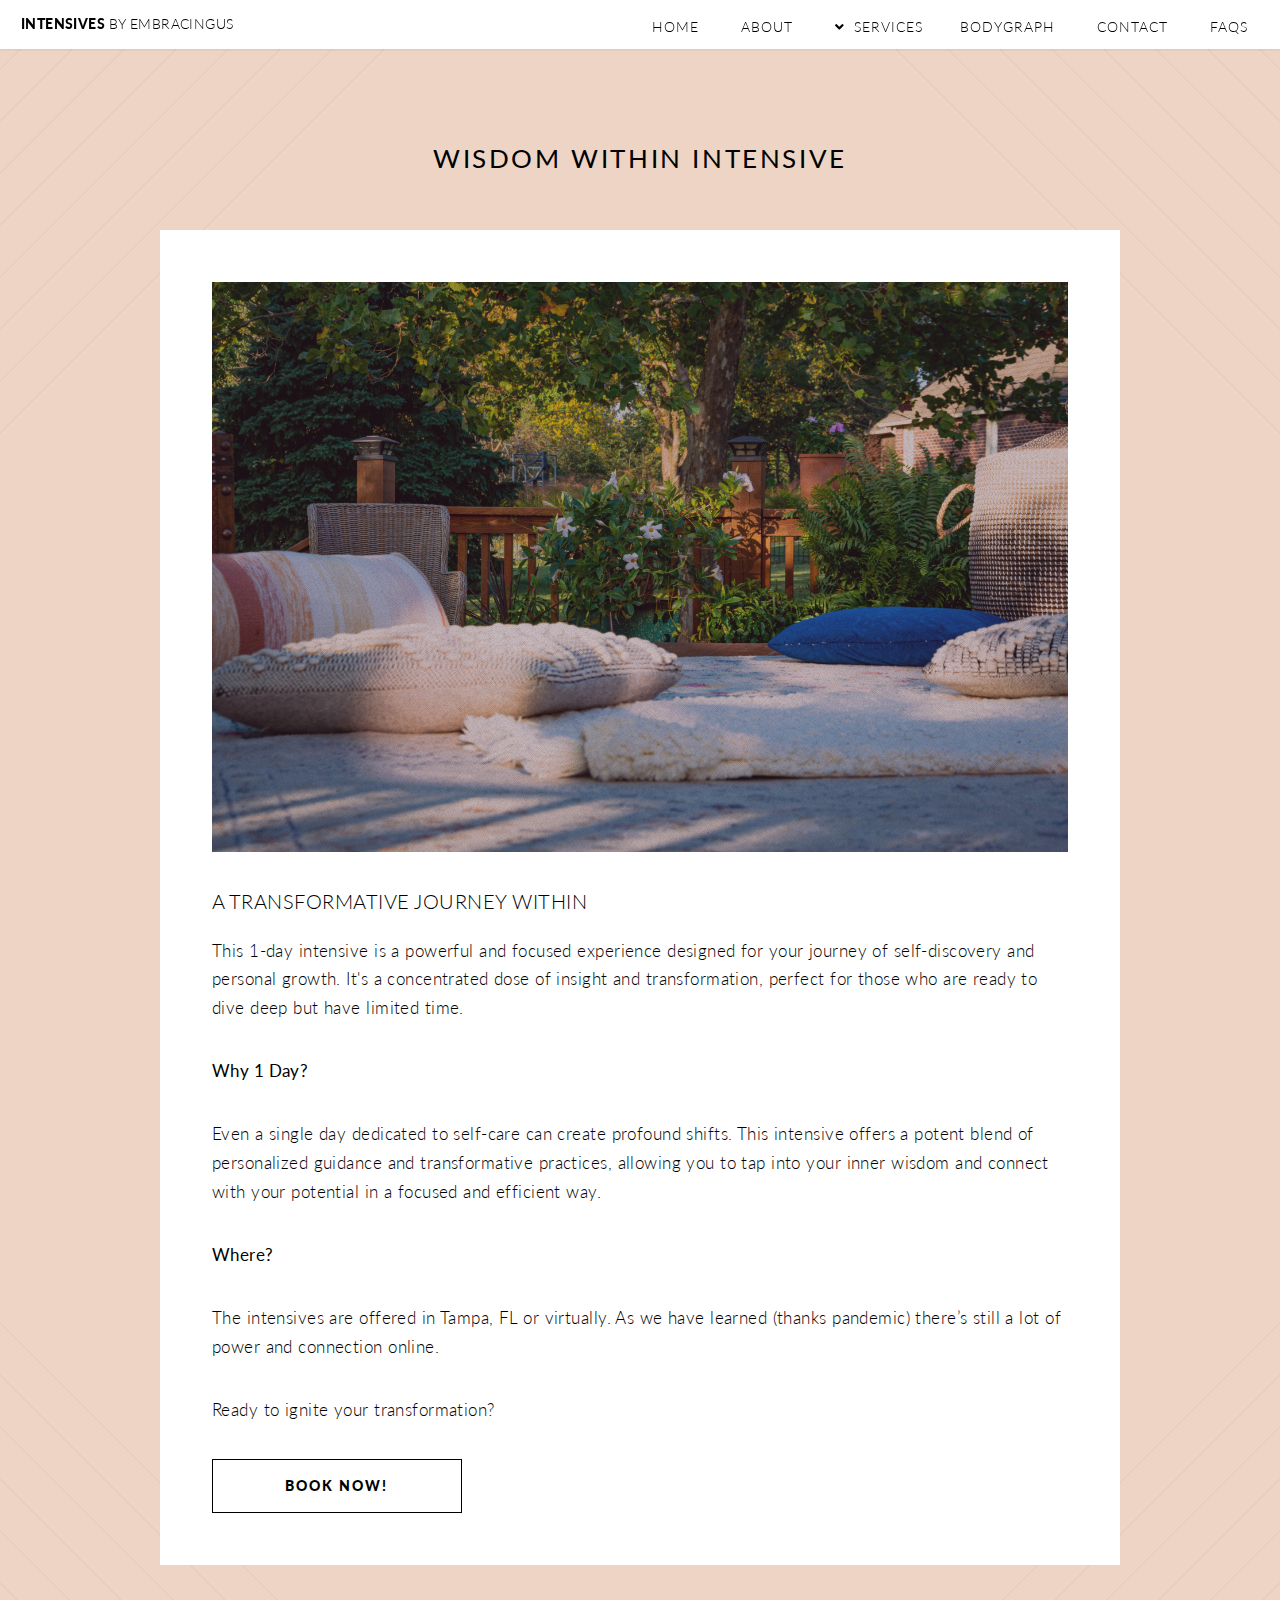
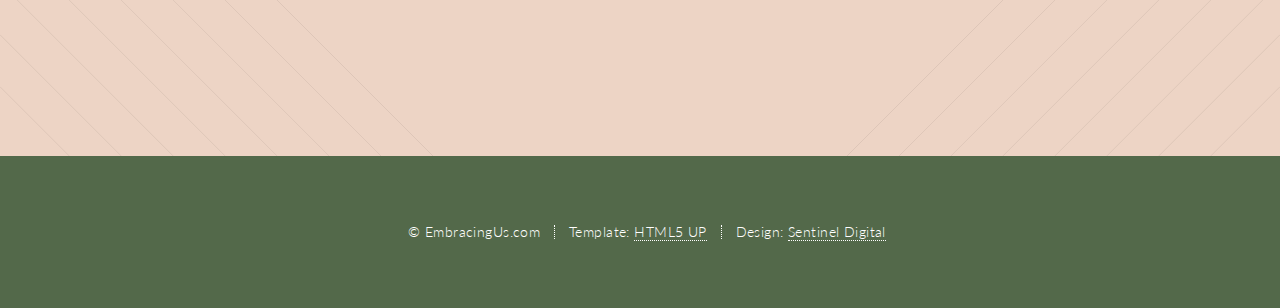
<file: public/intensives.html>
<!DOCTYPE HTML>
<!--
	Twenty by HTML5 UP
	html5up.net | @ajlkn
	Free for personal and commercial use under the CCA 3.0 license (html5up.net/license)
-->
<html>
	<head>
		<title>Intensives - Embracing Us</title>
		<meta charset="utf-8" />
		<meta name="viewport" content="width=device-width, initial-scale=1, user-scalable=no" />
		<link rel="stylesheet" href="assets/css/main.css" />
		<noscript><link rel="stylesheet" href="assets/css/noscript.css" /></noscript>

		<script>
  (function(w, d, t, h, s, n) {
    w.FlodeskObject = n;
    var fn = function() {
      (w[n].q = w[n].q || []).push(arguments);
    };
    w[n] = w[n] || fn;
    var f = d.getElementsByTagName(t)[0];
    var v = '?v=' + Math.floor(new Date().getTime() / (120 * 1000)) * 60;
    var sm = d.createElement(t);
    sm.async = true;
    sm.type = 'module';
    sm.src = h + s + '.mjs' + v;
    f.parentNode.insertBefore(sm, f);
    var sn = d.createElement(t);
    sn.async = true;
    sn.noModule = true;
    sn.src = h + s + '.js' + v;
    f.parentNode.insertBefore(sn, f);
  })(window, document, 'script', 'https://assets.flodesk.com', '/universal', 'fd');
</script>

	</head>
	<body class="no-sidebar is-preload">
		<div id="page-wrapper">

			<!-- Header -->
				<header id="header">
					<h1 id="logo"><a href="index.html">Intensives <span>by EmbracingUS</span></a></h1>
					<nav id="nav">
						<ul>
							<li ><a href="index.html">Home</a></li>
							<li><a href="about.html">About</a></li>
							<li class="submenu">
								<a href="services.html">Services</a>
								<ul>
									<li><a href="retreats.html">Retreats</a></li>
									<li class="current"><a href="intensives.html" class="button primary">Intensives</a></li>
								</ul>
							<li><a href="design-chart.html">BodyGraph</a></li>
							<li><a href="contact.html">Contact</a></li>
							<li><a href="FAQs.html">FAQs</a></li>

							<!--li class="submenu">
                                <a href="#">Layouts</a>
                                <ul>
                                    <li><a href="left-sidebar.html">Left Sidebar</a></li>
                                    <li><a href="right-sidebar.html">Right Sidebar</a></li>
                                    <li><a href="no-sidebar.html">No Sidebar</a></li>
                                    <li><a href="contact.html">Contact</a></li>
                                    <li class="submenu">
                                        <a href="#">Submenu</a>
                                        <ul>
                                            <li><a href="#">Dolore Sed</a></li>
                                            <li><a href="#">Consequat</a></li>
                                            <li><a href="#">Lorem Magna</a></li>
                                            <li><a href="#">Sed Magna</a></li>
                                            <li><a href="#">Ipsum Nisl</a></li>
                                        </ul>
                                    </li>
                                </ul>
                            </li-->
							</ul>
					</nav>
				</header>

			<!-- Main -->
				<article id="main">

					<header class="plain ">
						<!--span class="icon solid fa-mobile-alt"></span-->
						<h2>
							<strong>Wisdom Within Intensive
							</strong></h2>
					</header>

					<!-- One -->
						<section class="wrapper style4 container">

							<!-- Content -->
								<div class="content">
									<section>
										<a href="#" class="image featured"><img src="images/retreat_intensive.jpg" alt="" /></a>
										<header>
											<h3>A Transformative Journey Within</h3>
										</header>

										<p>This 1-day intensive is a powerful and focused experience designed for your journey of self-discovery and personal growth. It's a concentrated dose of insight and transformation, perfect for those who are ready to dive deep but have limited time.</p>
										<p><strong>Why 1 Day?</strong></p>
										<p>Even a single day dedicated to self-care can create profound shifts. This intensive offers a potent blend of personalized guidance and transformative practices, allowing you to tap into your inner wisdom and connect with your potential in a focused and efficient way.</p>
										<p><strong>Where?</strong></p>
										<p>The intensives are offered in Tampa, FL or virtually.  As we have learned (thanks pandemic) there’s still a lot of power and connection online.</p>
										<p>Ready to ignite your transformation?</p>
									</section>
									<footer>
										<ul class="buttons">
											<li><a href="https://calendly.com/embracingus/20min" class="button">Book Now!</a></li>
										</ul>
									</footer>
								</div>

						</section>

					<!-- Two -->
						<!--section class="wrapper style1 container special">
							<div class="row">
								<div class="col-4 col-12-narrower">

									<section>
										<header>
											<h3>This is Something</h3>
										</header>
										<p>Sed tristique purus vitae volutpat ultrices. Aliquam eu elit eget arcu commodo suscipit dolor nec nibh. Proin a ullamcorper elit, et sagittis turpis. Integer ut fermentum.</p>
										<footer>
											<ul class="buttons">
												<li><a href="#" class="button small">Learn More</a></li>
											</ul>
										</footer>
									</section>

								</div>
								<div class="col-4 col-12-narrower">

									<section>
										<header>
											<h3>Also Something</h3>
										</header>
										<p>Sed tristique purus vitae volutpat ultrices. Aliquam eu elit eget arcu commodo suscipit dolor nec nibh. Proin a ullamcorper elit, et sagittis turpis. Integer ut fermentum.</p>
										<footer>
											<ul class="buttons">
												<li><a href="#" class="button small">Learn More</a></li>
											</ul>
										</footer>
									</section>

								</div>
								<div class="col-4 col-12-narrower">

									<section>
										<header>
											<h3>Probably Something</h3>
										</header>
										<p>Sed tristique purus vitae volutpat ultrices. Aliquam eu elit eget arcu commodo suscipit dolor nec nibh. Proin a ullamcorper elit, et sagittis turpis. Integer ut fermentum.</p>
										<footer>
											<ul class="buttons">
												<li><a href="#" class="button small">Learn More</a></li>
											</ul>
										</footer>
									</section>

								</div>
							</div>
						</section-->

					<!-- Subscribe -->
					<div id="fd-form-679d17936a6ab186a695f426"></div>
					<script>
  window.fd('form', {
    formId: '679d17936a6ab186a695f426',
    containerEl: '#fd-form-679d17936a6ab186a695f426'
  });
</script>


				</article>

			<!-- Footer -->
				<footer id="footer">

					<!--ul class="icons">
						<li><a href="#" class="icon brands circle fa-twitter"><span class="label">Twitter</span></a></li>
						<li><a href="#" class="icon brands circle fa-facebook-f"><span class="label">Facebook</span></a></li>
						<li><a href="#" class="icon brands circle fa-google-plus-g"><span class="label">Google+</span></a></li>
						<li><a href="#" class="icon brands circle fa-github"><span class="label">Github</span></a></li>
						<li><a href="#" class="icon brands circle fa-dribbble"><span class="label">Dribbble</span></a></li>
					</ul-->

					<ul class="copyright">
						<li>&copy; EmbracingUs.com</li><li>Template: <a href="http://html5up.net">HTML5 UP</a></li><li>Design: <a href="mailto:info@sentineldigital.com">Sentinel Digital</a></li>
					</ul>

				</footer>

		</div>

		<!-- Scripts -->
			<script src="assets/js/jquery.min.js"></script>
			<script src="assets/js/jquery.dropotron.min.js"></script>
			<script src="assets/js/jquery.scrolly.min.js"></script>
			<script src="assets/js/jquery.scrollgress.min.js"></script>
			<script src="assets/js/jquery.scrollex.min.js"></script>
			<script src="assets/js/browser.min.js"></script>
			<script src="assets/js/breakpoints.min.js"></script>
			<script src="assets/js/util.js"></script>
			<script src="assets/js/main.js"></script>

	</body>
</html>
</file>
<file: html5up-twenty/assets/css/noscript.css>
/*
	Twenty by HTML5 UP
	html5up.net | @ajlkn
	Free for personal and commercial use under the CCA 3.0 license (html5up.net/license)
*/

/* Banner */

	#banner .inner {
		opacity: 1;
	}
</file>
<file: public/assets/css/noscript.css>
/*
	Twenty by HTML5 UP
	html5up.net | @ajlkn
	Free for personal and commercial use under the CCA 3.0 license (html5up.net/license)
*/

/* Banner */

	#banner .inner {
		opacity: 1;
	}
</file>
<file: html5up-twenty/assets/css/main.css>
@import url("fontawesome-all.min.css");
@import url("https://fonts.googleapis.com/css?family=Lato:300,400,900");

/*
	Twenty by HTML5 UP
	html5up.net | @ajlkn
	Free for personal and commercial use under the CCA 3.0 license (html5up.net/license)
*/

html, body, div, span, applet, object,
iframe, h1, h2, h3, h4, h5, h6, p, blockquote,
pre, a, abbr, acronym, address, big, cite,
code, del, dfn, em, img, ins, kbd, q, s, samp,
small, strike, strong, sub, sup, tt, var, b,
u, i, center, dl, dt, dd, ol, ul, li, fieldset,
form, label, legend, table, caption, tbody,
tfoot, thead, tr, th, td, article, aside,
canvas, details, embed, figure, figcaption,
footer, header, hgroup, menu, nav, output, ruby,
section, summary, time, mark, audio, video {
	margin: 0;
	padding: 0;
	border: 0;
	font-size: 100%;
	font: inherit;
	vertical-align: baseline;}

article, aside, details, figcaption, figure,
footer, header, hgroup, menu, nav, section {
	display: block;}

body {
	line-height: 1;
}

ol, ul {
	list-style: none;
}

blockquote, q {
	quotes: none;
}

	blockquote:before, blockquote:after, q:before, q:after {
		content: '';
		content: none;
	}

table {
	border-collapse: collapse;
	border-spacing: 0;
}

body {
	-webkit-text-size-adjust: none;
}

mark {
	background-color: transparent;
	color: inherit;
}

input::-moz-focus-inner {
	border: 0;
	padding: 0;
}

input, select, textarea {
	-moz-appearance: none;
	-webkit-appearance: none;
	-ms-appearance: none;
	appearance: none;
}

/* Basic */

	html {
		box-sizing: border-box;
	}

	*, *:before, *:after {
		box-sizing: inherit;
	}

	body {
		background: #f3f6fa;
	}

		body.is-preload *, body.is-preload *:before, body.is-preload *:after {
			-moz-animation: none !important;
			-webkit-animation: none !important;
			-ms-animation: none !important;
			animation: none !important;
			-moz-transition: none !important;
			-webkit-transition: none !important;
			-ms-transition: none !important;
			transition: none !important;
		}

	body, input, select, textarea {
		color: #7c8081;
		font-family: 'Lato', sans-serif;
		font-size: 15pt;
		font-weight: 300;
		letter-spacing: 0.025em;
		line-height: 1.75em;
	}

	a {
		-moz-transition: color 0.2s ease-in-out, border-color 0.2s ease-in-out, background-color 0.2s ease-in-out;
		-webkit-transition: color 0.2s ease-in-out, border-color 0.2s ease-in-out, background-color 0.2s ease-in-out;
		-ms-transition: color 0.2s ease-in-out, border-color 0.2s ease-in-out, background-color 0.2s ease-in-out;
		transition: color 0.2s ease-in-out, border-color 0.2s ease-in-out, background-color 0.2s ease-in-out;
		color: #3fb1a3;
		text-decoration: none;
		border-bottom: dotted 1px;
	}

		a:hover {
			border-bottom-color: transparent;
		}

	strong, b {
		font-weight: 400;
	}

	p, ul, ol, dl, table, blockquote {
		margin: 0 0 2em 0;
	}

	h1, h2, h3, h4, h5, h6 {
		color: inherit;
		font-weight: 300;
		line-height: 1.75em;
		margin-bottom: 1em;
		text-transform: uppercase;
	}

		h1 a, h2 a, h3 a, h4 a, h5 a, h6 a {
			color: inherit;
			text-decoration: none;
			border: 0;
		}

	h2 {
		font-size: 1.5em;
		letter-spacing: 0.1em;
	}

	h3 {
		font-size: 1.15em;
		letter-spacing: 0.025em;
	}

	sub {
		font-size: 0.8em;
		position: relative;
		top: 0.5em;
	}

	sup {
		font-size: 0.8em;
		position: relative;
		top: -0.5em;
	}

	hr {
		border-top: solid 1px rgba(124, 128, 129, 0.2);
		border: 0;
		margin-bottom: 1.5em;
	}

	blockquote {
		border-left: solid 0.5em rgba(124, 128, 129, 0.2);
		font-style: italic;
		padding: 1em 0 1em 2em;
	}

/* Container */

	.container {
		margin: 0 auto;
		max-width: 100%;
		width: 1400px;
	}

		.container.medium {
			width: 1050px;
		}

		@media screen and (max-width: 1680px) {

			.container {
				width: 1200px;
			}

				.container.medium {
					width: 900px;
				}

		}

		@media screen and (max-width: 1280px) {

			.container {
				width: 960px;
			}

				.container.medium {
					width: 735px;
				}

		}

		@media screen and (max-width: 980px) {

			.container {
				width: 95%;
			}

				.container.medium {
					width: 71.25%;
				}

		}

		@media screen and (max-width: 840px) {

			.container {
				width: 95%;
			}

				.container.medium {
					width: 95%;
				}

		}

		@media screen and (max-width: 736px) {

			.container {
				width: 100%;
			}

				.container.medium {
					width: 100%;
				}

		}

/* Row */

	.row {
		display: flex;
		flex-wrap: wrap;
		box-sizing: border-box;
		align-items: stretch;
	}

		.row > * {
			box-sizing: border-box;
		}

		.row.gtr-uniform > * > :last-child {
			margin-bottom: 0;
		}

		.row.aln-left {
			justify-content: flex-start;
		}

		.row.aln-center {
			justify-content: center;
		}

		.row.aln-right {
			justify-content: flex-end;
		}

		.row.aln-top {
			align-items: flex-start;
		}

		.row.aln-middle {
			align-items: center;
		}

		.row.aln-bottom {
			align-items: flex-end;
		}

		.row > .imp {
			order: -1;
		}

		.row > .col-1 {
			width: 8.33333%;
		}

		.row > .off-1 {
			margin-left: 8.33333%;
		}

		.row > .col-2 {
			width: 16.66667%;
		}

		.row > .off-2 {
			margin-left: 16.66667%;
		}

		.row > .col-3 {
			width: 25%;
		}

		.row > .off-3 {
			margin-left: 25%;
		}

		.row > .col-4 {
			width: 33.33333%;
		}

		.row > .off-4 {
			margin-left: 33.33333%;
		}

		.row > .col-5 {
			width: 41.66667%;
		}

		.row > .off-5 {
			margin-left: 41.66667%;
		}

		.row > .col-6 {
			width: 50%;
		}

		.row > .off-6 {
			margin-left: 50%;
		}

		.row > .col-7 {
			width: 58.33333%;
		}

		.row > .off-7 {
			margin-left: 58.33333%;
		}

		.row > .col-8 {
			width: 66.66667%;
		}

		.row > .off-8 {
			margin-left: 66.66667%;
		}

		.row > .col-9 {
			width: 75%;
		}

		.row > .off-9 {
			margin-left: 75%;
		}

		.row > .col-10 {
			width: 83.33333%;
		}

		.row > .off-10 {
			margin-left: 83.33333%;
		}

		.row > .col-11 {
			width: 91.66667%;
		}

		.row > .off-11 {
			margin-left: 91.66667%;
		}

		.row > .col-12 {
			width: 100%;
		}

		.row > .off-12 {
			margin-left: 100%;
		}

		.row.gtr-0 {
			margin-top: 0px;
			margin-left: 0px;
		}

			.row.gtr-0 > * {
				padding: 0px 0 0 0px;
			}

			.row.gtr-0.gtr-uniform {
				margin-top: 0px;
			}

				.row.gtr-0.gtr-uniform > * {
					padding-top: 0px;
				}

		.row.gtr-25 {
			margin-top: -12.5px;
			margin-left: -12.5px;
		}

			.row.gtr-25 > * {
				padding: 12.5px 0 0 12.5px;
			}

			.row.gtr-25.gtr-uniform {
				margin-top: -12.5px;
			}

				.row.gtr-25.gtr-uniform > * {
					padding-top: 12.5px;
				}

		.row.gtr-50 {
			margin-top: -25px;
			margin-left: -25px;
		}

			.row.gtr-50 > * {
				padding: 25px 0 0 25px;
			}

			.row.gtr-50.gtr-uniform {
				margin-top: -25px;
			}

				.row.gtr-50.gtr-uniform > * {
					padding-top: 25px;
				}

		.row {
			margin-top: -50px;
			margin-left: -50px;
		}

			.row > * {
				padding: 50px 0 0 50px;
			}

			.row.gtr-uniform {
				margin-top: -50px;
			}

				.row.gtr-uniform > * {
					padding-top: 50px;
				}

		.row.gtr-150 {
			margin-top: -75px;
			margin-left: -75px;
		}

			.row.gtr-150 > * {
				padding: 75px 0 0 75px;
			}

			.row.gtr-150.gtr-uniform {
				margin-top: -75px;
			}

				.row.gtr-150.gtr-uniform > * {
					padding-top: 75px;
				}

		.row.gtr-200 {
			margin-top: -100px;
			margin-left: -100px;
		}

			.row.gtr-200 > * {
				padding: 100px 0 0 100px;
			}

			.row.gtr-200.gtr-uniform {
				margin-top: -100px;
			}

				.row.gtr-200.gtr-uniform > * {
					padding-top: 100px;
				}

		@media screen and (max-width: 1680px) {

			.row {
				display: flex;
				flex-wrap: wrap;
				box-sizing: border-box;
				align-items: stretch;
			}

				.row > * {
					box-sizing: border-box;
				}

				.row.gtr-uniform > * > :last-child {
					margin-bottom: 0;
				}

				.row.aln-left {
					justify-content: flex-start;
				}

				.row.aln-center {
					justify-content: center;
				}

				.row.aln-right {
					justify-content: flex-end;
				}

				.row.aln-top {
					align-items: flex-start;
				}

				.row.aln-middle {
					align-items: center;
				}

				.row.aln-bottom {
					align-items: flex-end;
				}

				.row > .imp-wide {
					order: -1;
				}

				.row > .col-1-wide {
					width: 8.33333%;
				}

				.row > .off-1-wide {
					margin-left: 8.33333%;
				}

				.row > .col-2-wide {
					width: 16.66667%;
				}

				.row > .off-2-wide {
					margin-left: 16.66667%;
				}

				.row > .col-3-wide {
					width: 25%;
				}

				.row > .off-3-wide {
					margin-left: 25%;
				}

				.row > .col-4-wide {
					width: 33.33333%;
				}

				.row > .off-4-wide {
					margin-left: 33.33333%;
				}

				.row > .col-5-wide {
					width: 41.66667%;
				}

				.row > .off-5-wide {
					margin-left: 41.66667%;
				}

				.row > .col-6-wide {
					width: 50%;
				}

				.row > .off-6-wide {
					margin-left: 50%;
				}

				.row > .col-7-wide {
					width: 58.33333%;
				}

				.row > .off-7-wide {
					margin-left: 58.33333%;
				}

				.row > .col-8-wide {
					width: 66.66667%;
				}

				.row > .off-8-wide {
					margin-left: 66.66667%;
				}

				.row > .col-9-wide {
					width: 75%;
				}

				.row > .off-9-wide {
					margin-left: 75%;
				}

				.row > .col-10-wide {
					width: 83.33333%;
				}

				.row > .off-10-wide {
					margin-left: 83.33333%;
				}

				.row > .col-11-wide {
					width: 91.66667%;
				}

				.row > .off-11-wide {
					margin-left: 91.66667%;
				}

				.row > .col-12-wide {
					width: 100%;
				}

				.row > .off-12-wide {
					margin-left: 100%;
				}

				.row.gtr-0 {
					margin-top: 0px;
					margin-left: 0px;
				}

					.row.gtr-0 > * {
						padding: 0px 0 0 0px;
					}

					.row.gtr-0.gtr-uniform {
						margin-top: 0px;
					}

						.row.gtr-0.gtr-uniform > * {
							padding-top: 0px;
						}

				.row.gtr-25 {
					margin-top: -10px;
					margin-left: -10px;
				}

					.row.gtr-25 > * {
						padding: 10px 0 0 10px;
					}

					.row.gtr-25.gtr-uniform {
						margin-top: -10px;
					}

						.row.gtr-25.gtr-uniform > * {
							padding-top: 10px;
						}

				.row.gtr-50 {
					margin-top: -20px;
					margin-left: -20px;
				}

					.row.gtr-50 > * {
						padding: 20px 0 0 20px;
					}

					.row.gtr-50.gtr-uniform {
						margin-top: -20px;
					}

						.row.gtr-50.gtr-uniform > * {
							padding-top: 20px;
						}

				.row {
					margin-top: -40px;
					margin-left: -40px;
				}

					.row > * {
						padding: 40px 0 0 40px;
					}

					.row.gtr-uniform {
						margin-top: -40px;
					}

						.row.gtr-uniform > * {
							padding-top: 40px;
						}

				.row.gtr-150 {
					margin-top: -60px;
					margin-left: -60px;
				}

					.row.gtr-150 > * {
						padding: 60px 0 0 60px;
					}

					.row.gtr-150.gtr-uniform {
						margin-top: -60px;
					}

						.row.gtr-150.gtr-uniform > * {
							padding-top: 60px;
						}

				.row.gtr-200 {
					margin-top: -80px;
					margin-left: -80px;
				}

					.row.gtr-200 > * {
						padding: 80px 0 0 80px;
					}

					.row.gtr-200.gtr-uniform {
						margin-top: -80px;
					}

						.row.gtr-200.gtr-uniform > * {
							padding-top: 80px;
						}

		}

		@media screen and (max-width: 1280px) {

			.row {
				display: flex;
				flex-wrap: wrap;
				box-sizing: border-box;
				align-items: stretch;
			}

				.row > * {
					box-sizing: border-box;
				}

				.row.gtr-uniform > * > :last-child {
					margin-bottom: 0;
				}

				.row.aln-left {
					justify-content: flex-start;
				}

				.row.aln-center {
					justify-content: center;
				}

				.row.aln-right {
					justify-content: flex-end;
				}

				.row.aln-top {
					align-items: flex-start;
				}

				.row.aln-middle {
					align-items: center;
				}

				.row.aln-bottom {
					align-items: flex-end;
				}

				.row > .imp-normal {
					order: -1;
				}

				.row > .col-1-normal {
					width: 8.33333%;
				}

				.row > .off-1-normal {
					margin-left: 8.33333%;
				}

				.row > .col-2-normal {
					width: 16.66667%;
				}

				.row > .off-2-normal {
					margin-left: 16.66667%;
				}

				.row > .col-3-normal {
					width: 25%;
				}

				.row > .off-3-normal {
					margin-left: 25%;
				}

				.row > .col-4-normal {
					width: 33.33333%;
				}

				.row > .off-4-normal {
					margin-left: 33.33333%;
				}

				.row > .col-5-normal {
					width: 41.66667%;
				}

				.row > .off-5-normal {
					margin-left: 41.66667%;
				}

				.row > .col-6-normal {
					width: 50%;
				}

				.row > .off-6-normal {
					margin-left: 50%;
				}

				.row > .col-7-normal {
					width: 58.33333%;
				}

				.row > .off-7-normal {
					margin-left: 58.33333%;
				}

				.row > .col-8-normal {
					width: 66.66667%;
				}

				.row > .off-8-normal {
					margin-left: 66.66667%;
				}

				.row > .col-9-normal {
					width: 75%;
				}

				.row > .off-9-normal {
					margin-left: 75%;
				}

				.row > .col-10-normal {
					width: 83.33333%;
				}

				.row > .off-10-normal {
					margin-left: 83.33333%;
				}

				.row > .col-11-normal {
					width: 91.66667%;
				}

				.row > .off-11-normal {
					margin-left: 91.66667%;
				}

				.row > .col-12-normal {
					width: 100%;
				}

				.row > .off-12-normal {
					margin-left: 100%;
				}

				.row.gtr-0 {
					margin-top: 0px;
					margin-left: 0px;
				}

					.row.gtr-0 > * {
						padding: 0px 0 0 0px;
					}

					.row.gtr-0.gtr-uniform {
						margin-top: 0px;
					}

						.row.gtr-0.gtr-uniform > * {
							padding-top: 0px;
						}

				.row.gtr-25 {
					margin-top: -10px;
					margin-left: -10px;
				}

					.row.gtr-25 > * {
						padding: 10px 0 0 10px;
					}

					.row.gtr-25.gtr-uniform {
						margin-top: -10px;
					}

						.row.gtr-25.gtr-uniform > * {
							padding-top: 10px;
						}

				.row.gtr-50 {
					margin-top: -20px;
					margin-left: -20px;
				}

					.row.gtr-50 > * {
						padding: 20px 0 0 20px;
					}

					.row.gtr-50.gtr-uniform {
						margin-top: -20px;
					}

						.row.gtr-50.gtr-uniform > * {
							padding-top: 20px;
						}

				.row {
					margin-top: -40px;
					margin-left: -40px;
				}

					.row > * {
						padding: 40px 0 0 40px;
					}

					.row.gtr-uniform {
						margin-top: -40px;
					}

						.row.gtr-uniform > * {
							padding-top: 40px;
						}

				.row.gtr-150 {
					margin-top: -60px;
					margin-left: -60px;
				}

					.row.gtr-150 > * {
						padding: 60px 0 0 60px;
					}

					.row.gtr-150.gtr-uniform {
						margin-top: -60px;
					}

						.row.gtr-150.gtr-uniform > * {
							padding-top: 60px;
						}

				.row.gtr-200 {
					margin-top: -80px;
					margin-left: -80px;
				}

					.row.gtr-200 > * {
						padding: 80px 0 0 80px;
					}

					.row.gtr-200.gtr-uniform {
						margin-top: -80px;
					}

						.row.gtr-200.gtr-uniform > * {
							padding-top: 80px;
						}

		}

		@media screen and (max-width: 980px) {

			.row {
				display: flex;
				flex-wrap: wrap;
				box-sizing: border-box;
				align-items: stretch;
			}

				.row > * {
					box-sizing: border-box;
				}

				.row.gtr-uniform > * > :last-child {
					margin-bottom: 0;
				}

				.row.aln-left {
					justify-content: flex-start;
				}

				.row.aln-center {
					justify-content: center;
				}

				.row.aln-right {
					justify-content: flex-end;
				}

				.row.aln-top {
					align-items: flex-start;
				}

				.row.aln-middle {
					align-items: center;
				}

				.row.aln-bottom {
					align-items: flex-end;
				}

				.row > .imp-narrow {
					order: -1;
				}

				.row > .col-1-narrow {
					width: 8.33333%;
				}

				.row > .off-1-narrow {
					margin-left: 8.33333%;
				}

				.row > .col-2-narrow {
					width: 16.66667%;
				}

				.row > .off-2-narrow {
					margin-left: 16.66667%;
				}

				.row > .col-3-narrow {
					width: 25%;
				}

				.row > .off-3-narrow {
					margin-left: 25%;
				}

				.row > .col-4-narrow {
					width: 33.33333%;
				}

				.row > .off-4-narrow {
					margin-left: 33.33333%;
				}

				.row > .col-5-narrow {
					width: 41.66667%;
				}

				.row > .off-5-narrow {
					margin-left: 41.66667%;
				}

				.row > .col-6-narrow {
					width: 50%;
				}

				.row > .off-6-narrow {
					margin-left: 50%;
				}

				.row > .col-7-narrow {
					width: 58.33333%;
				}

				.row > .off-7-narrow {
					margin-left: 58.33333%;
				}

				.row > .col-8-narrow {
					width: 66.66667%;
				}

				.row > .off-8-narrow {
					margin-left: 66.66667%;
				}

				.row > .col-9-narrow {
					width: 75%;
				}

				.row > .off-9-narrow {
					margin-left: 75%;
				}

				.row > .col-10-narrow {
					width: 83.33333%;
				}

				.row > .off-10-narrow {
					margin-left: 83.33333%;
				}

				.row > .col-11-narrow {
					width: 91.66667%;
				}

				.row > .off-11-narrow {
					margin-left: 91.66667%;
				}

				.row > .col-12-narrow {
					width: 100%;
				}

				.row > .off-12-narrow {
					margin-left: 100%;
				}

				.row.gtr-0 {
					margin-top: 0px;
					margin-left: 0px;
				}

					.row.gtr-0 > * {
						padding: 0px 0 0 0px;
					}

					.row.gtr-0.gtr-uniform {
						margin-top: 0px;
					}

						.row.gtr-0.gtr-uniform > * {
							padding-top: 0px;
						}

				.row.gtr-25 {
					margin-top: -7.5px;
					margin-left: -7.5px;
				}

					.row.gtr-25 > * {
						padding: 7.5px 0 0 7.5px;
					}

					.row.gtr-25.gtr-uniform {
						margin-top: -7.5px;
					}

						.row.gtr-25.gtr-uniform > * {
							padding-top: 7.5px;
						}

				.row.gtr-50 {
					margin-top: -15px;
					margin-left: -15px;
				}

					.row.gtr-50 > * {
						padding: 15px 0 0 15px;
					}

					.row.gtr-50.gtr-uniform {
						margin-top: -15px;
					}

						.row.gtr-50.gtr-uniform > * {
							padding-top: 15px;
						}

				.row {
					margin-top: -30px;
					margin-left: -30px;
				}

					.row > * {
						padding: 30px 0 0 30px;
					}

					.row.gtr-uniform {
						margin-top: -30px;
					}

						.row.gtr-uniform > * {
							padding-top: 30px;
						}

				.row.gtr-150 {
					margin-top: -45px;
					margin-left: -45px;
				}

					.row.gtr-150 > * {
						padding: 45px 0 0 45px;
					}

					.row.gtr-150.gtr-uniform {
						margin-top: -45px;
					}

						.row.gtr-150.gtr-uniform > * {
							padding-top: 45px;
						}

				.row.gtr-200 {
					margin-top: -60px;
					margin-left: -60px;
				}

					.row.gtr-200 > * {
						padding: 60px 0 0 60px;
					}

					.row.gtr-200.gtr-uniform {
						margin-top: -60px;
					}

						.row.gtr-200.gtr-uniform > * {
							padding-top: 60px;
						}

		}

		@media screen and (max-width: 840px) {

			.row {
				display: flex;
				flex-wrap: wrap;
				box-sizing: border-box;
				align-items: stretch;
			}

				.row > * {
					box-sizing: border-box;
				}

				.row.gtr-uniform > * > :last-child {
					margin-bottom: 0;
				}

				.row.aln-left {
					justify-content: flex-start;
				}

				.row.aln-center {
					justify-content: center;
				}

				.row.aln-right {
					justify-content: flex-end;
				}

				.row.aln-top {
					align-items: flex-start;
				}

				.row.aln-middle {
					align-items: center;
				}

				.row.aln-bottom {
					align-items: flex-end;
				}

				.row > .imp-narrower {
					order: -1;
				}

				.row > .col-1-narrower {
					width: 8.33333%;
				}

				.row > .off-1-narrower {
					margin-left: 8.33333%;
				}

				.row > .col-2-narrower {
					width: 16.66667%;
				}

				.row > .off-2-narrower {
					margin-left: 16.66667%;
				}

				.row > .col-3-narrower {
					width: 25%;
				}

				.row > .off-3-narrower {
					margin-left: 25%;
				}

				.row > .col-4-narrower {
					width: 33.33333%;
				}

				.row > .off-4-narrower {
					margin-left: 33.33333%;
				}

				.row > .col-5-narrower {
					width: 41.66667%;
				}

				.row > .off-5-narrower {
					margin-left: 41.66667%;
				}

				.row > .col-6-narrower {
					width: 50%;
				}

				.row > .off-6-narrower {
					margin-left: 50%;
				}

				.row > .col-7-narrower {
					width: 58.33333%;
				}

				.row > .off-7-narrower {
					margin-left: 58.33333%;
				}

				.row > .col-8-narrower {
					width: 66.66667%;
				}

				.row > .off-8-narrower {
					margin-left: 66.66667%;
				}

				.row > .col-9-narrower {
					width: 75%;
				}

				.row > .off-9-narrower {
					margin-left: 75%;
				}

				.row > .col-10-narrower {
					width: 83.33333%;
				}

				.row > .off-10-narrower {
					margin-left: 83.33333%;
				}

				.row > .col-11-narrower {
					width: 91.66667%;
				}

				.row > .off-11-narrower {
					margin-left: 91.66667%;
				}

				.row > .col-12-narrower {
					width: 100%;
				}

				.row > .off-12-narrower {
					margin-left: 100%;
				}

				.row.gtr-0 {
					margin-top: 0px;
					margin-left: 0px;
				}

					.row.gtr-0 > * {
						padding: 0px 0 0 0px;
					}

					.row.gtr-0.gtr-uniform {
						margin-top: 0px;
					}

						.row.gtr-0.gtr-uniform > * {
							padding-top: 0px;
						}

				.row.gtr-25 {
					margin-top: -7.5px;
					margin-left: -7.5px;
				}

					.row.gtr-25 > * {
						padding: 7.5px 0 0 7.5px;
					}

					.row.gtr-25.gtr-uniform {
						margin-top: -7.5px;
					}

						.row.gtr-25.gtr-uniform > * {
							padding-top: 7.5px;
						}

				.row.gtr-50 {
					margin-top: -15px;
					margin-left: -15px;
				}

					.row.gtr-50 > * {
						padding: 15px 0 0 15px;
					}

					.row.gtr-50.gtr-uniform {
						margin-top: -15px;
					}

						.row.gtr-50.gtr-uniform > * {
							padding-top: 15px;
						}

				.row {
					margin-top: -30px;
					margin-left: -30px;
				}

					.row > * {
						padding: 30px 0 0 30px;
					}

					.row.gtr-uniform {
						margin-top: -30px;
					}

						.row.gtr-uniform > * {
							padding-top: 30px;
						}

				.row.gtr-150 {
					margin-top: -45px;
					margin-left: -45px;
				}

					.row.gtr-150 > * {
						padding: 45px 0 0 45px;
					}

					.row.gtr-150.gtr-uniform {
						margin-top: -45px;
					}

						.row.gtr-150.gtr-uniform > * {
							padding-top: 45px;
						}

				.row.gtr-200 {
					margin-top: -60px;
					margin-left: -60px;
				}

					.row.gtr-200 > * {
						padding: 60px 0 0 60px;
					}

					.row.gtr-200.gtr-uniform {
						margin-top: -60px;
					}

						.row.gtr-200.gtr-uniform > * {
							padding-top: 60px;
						}

		}

		@media screen and (max-width: 736px) {

			.row {
				display: flex;
				flex-wrap: wrap;
				box-sizing: border-box;
				align-items: stretch;
			}

				.row > * {
					box-sizing: border-box;
				}

				.row.gtr-uniform > * > :last-child {
					margin-bottom: 0;
				}

				.row.aln-left {
					justify-content: flex-start;
				}

				.row.aln-center {
					justify-content: center;
				}

				.row.aln-right {
					justify-content: flex-end;
				}

				.row.aln-top {
					align-items: flex-start;
				}

				.row.aln-middle {
					align-items: center;
				}

				.row.aln-bottom {
					align-items: flex-end;
				}

				.row > .imp-mobile {
					order: -1;
				}

				.row > .col-1-mobile {
					width: 8.33333%;
				}

				.row > .off-1-mobile {
					margin-left: 8.33333%;
				}

				.row > .col-2-mobile {
					width: 16.66667%;
				}

				.row > .off-2-mobile {
					margin-left: 16.66667%;
				}

				.row > .col-3-mobile {
					width: 25%;
				}

				.row > .off-3-mobile {
					margin-left: 25%;
				}

				.row > .col-4-mobile {
					width: 33.33333%;
				}

				.row > .off-4-mobile {
					margin-left: 33.33333%;
				}

				.row > .col-5-mobile {
					width: 41.66667%;
				}

				.row > .off-5-mobile {
					margin-left: 41.66667%;
				}

				.row > .col-6-mobile {
					width: 50%;
				}

				.row > .off-6-mobile {
					margin-left: 50%;
				}

				.row > .col-7-mobile {
					width: 58.33333%;
				}

				.row > .off-7-mobile {
					margin-left: 58.33333%;
				}

				.row > .col-8-mobile {
					width: 66.66667%;
				}

				.row > .off-8-mobile {
					margin-left: 66.66667%;
				}

				.row > .col-9-mobile {
					width: 75%;
				}

				.row > .off-9-mobile {
					margin-left: 75%;
				}

				.row > .col-10-mobile {
					width: 83.33333%;
				}

				.row > .off-10-mobile {
					margin-left: 83.33333%;
				}

				.row > .col-11-mobile {
					width: 91.66667%;
				}

				.row > .off-11-mobile {
					margin-left: 91.66667%;
				}

				.row > .col-12-mobile {
					width: 100%;
				}

				.row > .off-12-mobile {
					margin-left: 100%;
				}

				.row.gtr-0 {
					margin-top: 0px;
					margin-left: 0px;
				}

					.row.gtr-0 > * {
						padding: 0px 0 0 0px;
					}

					.row.gtr-0.gtr-uniform {
						margin-top: 0px;
					}

						.row.gtr-0.gtr-uniform > * {
							padding-top: 0px;
						}

				.row.gtr-25 {
					margin-top: -7.5px;
					margin-left: -7.5px;
				}

					.row.gtr-25 > * {
						padding: 7.5px 0 0 7.5px;
					}

					.row.gtr-25.gtr-uniform {
						margin-top: -7.5px;
					}

						.row.gtr-25.gtr-uniform > * {
							padding-top: 7.5px;
						}

				.row.gtr-50 {
					margin-top: -15px;
					margin-left: -15px;
				}

					.row.gtr-50 > * {
						padding: 15px 0 0 15px;
					}

					.row.gtr-50.gtr-uniform {
						margin-top: -15px;
					}

						.row.gtr-50.gtr-uniform > * {
							padding-top: 15px;
						}

				.row {
					margin-top: -30px;
					margin-left: -30px;
				}

					.row > * {
						padding: 30px 0 0 30px;
					}

					.row.gtr-uniform {
						margin-top: -30px;
					}

						.row.gtr-uniform > * {
							padding-top: 30px;
						}

				.row.gtr-150 {
					margin-top: -45px;
					margin-left: -45px;
				}

					.row.gtr-150 > * {
						padding: 45px 0 0 45px;
					}

					.row.gtr-150.gtr-uniform {
						margin-top: -45px;
					}

						.row.gtr-150.gtr-uniform > * {
							padding-top: 45px;
						}

				.row.gtr-200 {
					margin-top: -60px;
					margin-left: -60px;
				}

					.row.gtr-200 > * {
						padding: 60px 0 0 60px;
					}

					.row.gtr-200.gtr-uniform {
						margin-top: -60px;
					}

						.row.gtr-200.gtr-uniform > * {
							padding-top: 60px;
						}

		}

/* Section/Article */

	section.special, article.special {
		text-align: center;
	}

	header.major {
		padding-bottom: 2em;
	}

	header.special {
		margin-bottom: 5em;
		padding-top: 7em;
		position: relative;
		text-align: center;
	}

		header.special:before, header.special:after {
			border-bottom: solid 1.5px;
			border-top: solid 1.5px;
			content: '';
			height: 7px;
			opacity: 0.1;
			position: absolute;
			top: 1.75em;
			width: 43%;
		}

		header.special:before {
			left: 0;
		}

		header.special:after {
			right: 0;
		}

		header.special h2 {
			margin-bottom: 0;
		}

		header.special h2 + p {
			margin-bottom: 0;
			padding-top: 1.5em;
		}

		header.special .icon {
			cursor: default;
			height: 7em;
			left: 0;
			position: absolute;
			text-align: center;
			top: 1em;
			width: 100%;
		}

			header.special .icon:before {
				font-size: 3.5em;
				opacity: 0.35;
			}

	footer > :last-child {
		margin-bottom: 0;
	}

	footer.major {
		padding-top: 3em;
	}

/* Form */

	input[type="text"],
	input[type="password"],
	input[type="email"],
	textarea {
		-moz-transition: background-color 0.2s ease-in-out, border-color 0.2s ease-in-out;
		-webkit-transition: background-color 0.2s ease-in-out, border-color 0.2s ease-in-out;
		-ms-transition: background-color 0.2s ease-in-out, border-color 0.2s ease-in-out;
		transition: background-color 0.2s ease-in-out, border-color 0.2s ease-in-out;
		-moz-appearance: none;
		-webkit-appearance: none;
		-ms-appearance: none;
		appearance: none;
		background: none;
		border: solid 1px rgba(124, 128, 129, 0.2);
		border-radius: 0;
		color: inherit;
		display: block;
		padding: 0.75em;
		text-decoration: none;
		width: 100%;
		outline: 0;
	}

		input[type="text"]:focus,
		input[type="password"]:focus,
		input[type="email"]:focus,
		textarea:focus {
			border-color: #83d3c9;
		}

	input[type="text"],
	input[type="password"],
	input[type="email"] {
		line-height: 1em;
	}

	::-webkit-input-placeholder {
		color: inherit;
		opacity: 0.5;
		position: relative;
		top: 3px;
	}

	:-moz-placeholder {
		color: inherit;
		opacity: 0.5;
	}

	::-moz-placeholder {
		color: inherit;
		opacity: 0.5;
	}

	:-ms-input-placeholder {
		color: inherit;
		opacity: 0.5;
	}

/* Image */

	.image {
		border: 0;
		position: relative;
	}

		.image:before {
			background: url("images/overlay.png");
			content: '';
			height: 100%;
			left: 0;
			position: absolute;
			top: 0;
			width: 100%;
		}

		.image.fit {
			display: block;
		}

			.image.fit img {
				display: block;
				width: 100%;
			}

		.image.featured {
			display: block;
			margin: 0 0 2em 0;
		}

			.image.featured img {
				display: block;
				width: 100%;
			}

/* Icon */

	.icon {
		text-decoration: none;
		position: relative;
	}

		.icon:before {
			-moz-osx-font-smoothing: grayscale;
			-webkit-font-smoothing: antialiased;
			display: inline-block;
			font-style: normal;
			font-variant: normal;
			text-rendering: auto;
			line-height: 1;
			text-transform: none !important;
			font-family: 'Font Awesome 5 Free';
			font-weight: 400;
		}

		.icon.solid:before {
			font-weight: 900;
		}

		.icon:before {
			line-height: inherit;
		}

		.icon.brands:before {
			font-family: 'Font Awesome 5 Brands';
		}

		.icon.circle {
			-moz-transition: all 0.2s ease-in-out;
			-webkit-transition: all 0.2s ease-in-out;
			-ms-transition: all 0.2s ease-in-out;
			transition: all 0.2s ease-in-out;
			border: 0;
			border-radius: 100%;
			display: inline-block;
			font-size: 1.25em;
			height: 2.25em;
			left: 0;
			line-height: 2.25em;
			text-align: center;
			text-decoration: none;
			top: 0;
			width: 2.25em;
		}

			.icon.circle:hover {
				top: -0.2em;
			}

			.icon.circle.fa-twitter {
				background: #70aecd;
				color: #fff;
			}

				.icon.circle.fa-twitter:hover {
					background: #7fb7d2;
				}

			.icon.circle.fa-facebook-f {
				background: #7490c3;
				color: #fff;
			}

				.icon.circle.fa-facebook-f:hover {
					background: #829bc9;
				}

			.icon.circle.fa-google-plus-g {
				background: #db6b67;
				color: #fff;
			}

				.icon.circle.fa-google-plus-g:hover {
					background: #df7b77;
				}

			.icon.circle.fa-github {
				background: #dcad8b;
				color: #fff;
			}

				.icon.circle.fa-github:hover {
					background: #e1b89b;
				}

			.icon.circle.fa-dribbble {
				background: #da83ae;
				color: #fff;
			}

				.icon.circle.fa-dribbble:hover {
					background: #df93b8;
				}

		.icon.featured {
			cursor: default;
			display: block;
			margin: 0 0 1.5em 0;
			opacity: 0.35;
			text-align: center;
		}

			.icon.featured:before {
				font-size: 5em;
				line-height: 1em;
			}

		.icon > .label {
			display: none;
		}

/* List */

	ol {
		list-style: decimal;
		padding-left: 1.25em;
	}

		ol li {
			padding-left: 0.25em;
		}

	ul {
		list-style: disc;
		padding-left: 1em;
	}

		ul li {
			padding-left: 0.5em;
		}

/* Icons */

	ul.icons {
		list-style: none;
		padding-left: 0;
		cursor: default;
	}

		ul.icons li {
			display: inline-block;
			line-height: 1em;
			padding-left: 0.5em;
		}

			ul.icons li:first-child {
				padding-left: 0;
			}

/* Featured Icons */

	ul.featured-icons {
		cursor: default;
		margin: -0.75em 0 0 0;
		opacity: 0.35;
		overflow: hidden;
		position: relative;
		list-style: none;
		padding-left: 0;
	}

		ul.featured-icons li {
			display: block;
			float: left;
			text-align: center;
			width: 50%;
			padding-left: 0;
			margin-bottom: 1em;
		}

			ul.featured-icons li .icon {
				display: inline-block;
				font-size: 5.5em;
				height: 1em;
				line-height: 1.5em;
				width: 1em;
			}

/* Buttons */

	ul.buttons {
		cursor: default;
		list-style: none;
		padding-left: 0;
	}

		ul.buttons:last-child {
			margin-bottom: 0;
		}

		ul.buttons li {
			display: inline-block;
			padding: 0 0 0 1.5em;
		}

			ul.buttons li:first-child {
				padding: 0;
			}

		ul.buttons.stacked li {
			display: block;
			padding: 1.5em 0 0 0;
		}

			ul.buttons.stacked li:first-child {
				padding: 0;
			}

/* Table */

	table {
		width: 100%;
	}

		table.default {
			width: 100%;
		}

			table.default tbody tr {
				border-bottom: solid 1px rgba(124, 128, 129, 0.2);
			}

			table.default td {
				padding: 0.5em 1em 0.5em 1em;
			}

			table.default th {
				font-weight: 400;
				padding: 0.5em 1em 0.5em 1em;
				text-align: left;
			}

			table.default thead {
				background: #7c8081;
				color: #fff;
			}

/* Button */

	input[type="button"],
	input[type="submit"],
	input[type="reset"],
	button,
	.button {
		-moz-appearance: none;
		-webkit-appearance: none;
		-ms-appearance: none;
		appearance: none;
		-moz-transition: color 0.2s ease-in-out, border-color 0.2s ease-in-out, background-color 0.2s ease-in-out;
		-webkit-transition: color 0.2s ease-in-out, border-color 0.2s ease-in-out, background-color 0.2s ease-in-out;
		-ms-transition: color 0.2s ease-in-out, border-color 0.2s ease-in-out, background-color 0.2s ease-in-out;
		transition: color 0.2s ease-in-out, border-color 0.2s ease-in-out, background-color 0.2s ease-in-out;
		background: none;
		border: solid 1px;
		border-radius: 0;
		color: inherit;
		cursor: pointer;
		display: inline-block;
		font-size: 0.8em;
		font-weight: 900;
		letter-spacing: 2px;
		min-width: 18em;
		padding: 0 0.75em;
		line-height: 3.75em;
		text-align: center;
		text-decoration: none;
		text-transform: uppercase;
	}

		input[type="button"]:hover,
		input[type="submit"]:hover,
		input[type="reset"]:hover,
		button:hover,
		.button:hover {
			background: rgba(188, 202, 206, 0.15);
			border-color: inherit;
		}

		input[type="button"].primary,
		input[type="submit"].primary,
		input[type="reset"].primary,
		button.primary,
		.button.primary {
			background: #83d3c9;
			border-color: #83d3c9;
			color: #fff !important;
		}

			input[type="button"].primary:hover,
			input[type="submit"].primary:hover,
			input[type="reset"].primary:hover,
			button.primary:hover,
			.button.primary:hover {
				background: #96dad1 !important;
				border-color: #96dad1 !important;
			}

		input[type="button"].fit,
		input[type="submit"].fit,
		input[type="reset"].fit,
		button.fit,
		.button.fit {
			width: 100%;
		}

		input[type="button"].small,
		input[type="submit"].small,
		input[type="reset"].small,
		button.small,
		.button.small {
			font-size: 0.7em;
			min-width: 14em;
			padding: 0.5em 0;
		}

/* Wrapper */

	.wrapper {
		margin-bottom: 5em;
		padding: 5em;
	}

		.wrapper.style1 {
			padding: 0;
		}

		.wrapper.style2 {
			background-color: #83d3c9;
			background-image: url("images/light-bl.svg"), url("images/light-br.svg");
			background-position: bottom left, bottom right;
			background-repeat: no-repeat, no-repeat;
			background-size: 25em, 25em;
			color: #fff;
		}

			.wrapper.style2 input[type="button"]:hover,
			.wrapper.style2 input[type="submit"]:hover,
			.wrapper.style2 input[type="reset"]:hover,
			.wrapper.style2 button:hover,
			.wrapper.style2 .button:hover {
				background: rgba(255, 255, 255, 0.15) !important;
			}

			.wrapper.style2 input[type="button"].primary,
			.wrapper.style2 input[type="submit"].primary,
			.wrapper.style2 input[type="reset"].primary,
			.wrapper.style2 button.primary,
			.wrapper.style2 .button.primary {
				background: #fff;
				border-color: #fff;
				color: #83d3c9 !important;
			}

				.wrapper.style2 input[type="button"].primary:hover,
				.wrapper.style2 input[type="submit"].primary:hover,
				.wrapper.style2 input[type="reset"].primary:hover,
				.wrapper.style2 button.primary:hover,
				.wrapper.style2 .button.primary:hover {
					border-color: inherit !important;
					color: #fff !important;
				}

		.wrapper.style3 {
			background: #fff;
			color: inherit;
		}

		.wrapper.style4 {
			background: #fff;
			color: inherit;
			padding: 4em;
		}

/* Header */

	@-moz-keyframes reveal-header {
		0% {
			top: -5em;
		}

		100% {
			top: 0;
		}
	}

	@-webkit-keyframes reveal-header {
		0% {
			top: -5em;
		}

		100% {
			top: 0;
		}
	}

	@-ms-keyframes reveal-header {
		0% {
			top: -5em;
		}

		100% {
			top: 0;
		}
	}

	@keyframes reveal-header {
		0% {
			top: -5em;
		}

		100% {
			top: 0;
		}
	}

	#header {
		background: #fff;
		box-shadow: 0 1px 2px 0 rgba(0, 0, 0, 0.075);
		color: inherit;
		cursor: default;
		font-size: 0.8em;
		left: 0;
		padding: 1em 1.5em;
		position: fixed;
		top: 0;
		width: 100%;
		z-index: 10000;
	}

		#header h1 {
			font-weight: 900;
			margin: 0;
		}

			#header h1 span {
				font-weight: 300;
			}

		#header nav {
			letter-spacing: 0.075em;
			position: absolute;
			right: 1.5em;
			text-transform: uppercase;
			top: 0.75em;
		}

			#header nav ul {
				list-style: none;
				padding-left: 0;
			}

				#header nav ul li {
					display: inline-block;
					margin-left: 1.5em;
					padding-left: 0;
				}

					#header nav ul li > ul {
						display: none;
					}

					#header nav ul li a {
						border: solid 1px transparent;
						color: inherit;
						display: inline-block;
						line-height: 1em;
						padding: 0.6em 0.75em;
						text-decoration: none;
					}

					#header nav ul li input[type="button"],
					#header nav ul li input[type="submit"],
					#header nav ul li input[type="reset"],
					#header nav ul li button,
					#header nav ul li .button {
						font-size: 1em;
						min-width: 0;
						width: auto;
					}

					#header nav ul li.submenu > a {
						text-decoration: none;
					}

						#header nav ul li.submenu > a:before {
							-moz-osx-font-smoothing: grayscale;
							-webkit-font-smoothing: antialiased;
							display: inline-block;
							font-style: normal;
							font-variant: normal;
							text-rendering: auto;
							line-height: 1;
							text-transform: none !important;
							font-family: 'Font Awesome 5 Free';
							font-weight: 900;
						}

						#header nav ul li.submenu > a:before {
							content: '\f107';
							margin-right: 0.65em;
						}

					#header nav ul li.active > a, #header nav ul li:hover > a {
						-moz-transition: all 0.2s ease-in-out;
						-webkit-transition: all 0.2s ease-in-out;
						-ms-transition: all 0.2s ease-in-out;
						transition: all 0.2s ease-in-out;
						background: rgba(188, 202, 206, 0.15);
					}

					#header nav ul li.current > a {
						font-weight: 900;
					}

		#header.reveal {
			-moz-animation: reveal-header 0.5s;
			-webkit-animation: reveal-header 0.5s;
			-ms-animation: reveal-header 0.5s;
			animation: reveal-header 0.5s;
		}

		#header.alt {
			-moz-animation: none;
			-webkit-animation: none;
			-ms-animation: none;
			animation: none;
			background: transparent;
			box-shadow: none;
			color: #fff;
			padding: 2em 2.5em;
			position: absolute;
		}

			#header.alt nav {
				right: 2.5em;
				top: 1.75em;
			}

				#header.alt nav ul li.active > a, #header.alt nav ul li:hover > a {
					border: solid 1px;
				}

/* Dropotron */

	.dropotron {
		list-style: none;
		padding-left: 0;
		background: #fff;
		box-shadow: 0 1px 2px 0 rgba(0, 0, 0, 0.075);
		line-height: 2.25em;
		min-width: 13em;
		padding: 1em 0;
		text-transform: uppercase;
		margin-top: calc(-1em + 1px);
	}

		.dropotron.level-0 {
			font-size: 0.7em;
			font-weight: 400;
			margin-top: 1.5em;
		}

			.dropotron.level-0:before {
				border-bottom: solid 0.5em #fff;
				border-left: solid 0.5em transparent;
				border-right: solid 0.5em transparent;
				content: '';
				left: 0.75em;
				position: absolute;
				top: -0.45em;
			}

		.dropotron > li {
			border-top: solid 1px rgba(124, 128, 129, 0.2);
			padding-left: 0;
		}

			.dropotron > li > a {
				-moz-transition: none;
				-webkit-transition: none;
				-ms-transition: none;
				transition: none;
				color: inherit;
				text-decoration: none;
				padding: 0 1em;
				border: 0;
			}

			.dropotron > li:hover > a {
				background: #83d3c9;
				color: #fff;
			}

			.dropotron > li:first-child {
				border-top: 0;
			}

/* Banner */

	@-moz-keyframes reveal-banner {
		0% {
			opacity: 0;
		}

		100% {
			opacity: 1;
		}
	}

	@-webkit-keyframes reveal-banner {
		0% {
			opacity: 0;
		}

		100% {
			opacity: 1;
		}
	}

	@-ms-keyframes reveal-banner {
		0% {
			opacity: 0;
		}

		100% {
			opacity: 1;
		}
	}

	@keyframes reveal-banner {
		0% {
			opacity: 0;
		}

		100% {
			opacity: 1;
		}
	}

	#banner {
		background-attachment: scroll, scroll, scroll, fixed;
		background-color: #645862;
		background-image: url("images/light-bl.svg"), url("images/light-br.svg"), url("images/overlay.png"), url("../../images/banner.jpg");
		background-position: bottom left, bottom right, top left, top center;
		background-repeat: no-repeat, no-repeat, repeat, no-repeat;
		background-size: 25em, 25em, auto, cover;
		color: #fff;
		cursor: default;
		padding: 6em 0;
		text-align: center;
	}

		#banner .inner {
			-moz-animation: reveal-banner 1s 0.25s ease-in-out;
			-webkit-animation: reveal-banner 1s 0.25s ease-in-out;
			-ms-animation: reveal-banner 1s 0.25s ease-in-out;
			animation: reveal-banner 1s 0.25s ease-in-out;
			-moz-animation-fill-mode: forwards;
			-webkit-animation-fill-mode: forwards;
			-ms-animation-fill-mode: forwards;
			animation-fill-mode: forwards;
			background: rgba(52, 27, 43, 0.5);
			color: #fff;
			display: inline-block;
			opacity: 0;
			padding: 3em;
			text-align: center;
		}

			#banner .inner header {
				display: inline-block;
				border-bottom: solid 2px;
				border-top: solid 2px;
				margin: 0 0 2em 0;
				padding: 3px 0 3px 0;
			}

				#banner .inner header h2 {
					border-bottom: solid 2px;
					border-top: solid 2px;
					font-size: 2.5em;
					font-weight: 900;
					letter-spacing: 0.2em;
					margin: 0;
					padding-left: 0.05em;
					position: relative;
					text-transform: uppercase;
				}

			#banner .inner p {
				letter-spacing: 0.1em;
				margin: 0;
				text-transform: uppercase;
			}

				#banner .inner p a {
					color: inherit;
					font-weight: 400;
					text-decoration: none;
				}

			#banner .inner footer {
				margin: 2em 0 0 0;
			}

/* Main */

	#main {
		background-image: url("images/dark-tl.svg"), url("images/dark-tr.svg"), url("images/dark-bl.svg"), url("images/dark-br.svg");
		background-position: top left, top right, bottom left, bottom right;
		background-repeat: no-repeat;
		background-size: 25em;
		padding: 7em 0;
	}

		#main > :last-child {
			margin-bottom: 0;
		}

		#main .sidebar section {
			border-top: solid 1px rgba(124, 128, 129, 0.2);
			margin: 3em 0 0 0;
			padding: 3em 0 0 0;
		}

			#main .sidebar section:first-child {
				border-top: 0;
				padding-top: 0;
				margin-top: 0;
			}

	body.index #main {
		padding-top: 5em;
	}

/* CTA */

	#cta {
		background-attachment: scroll, scroll, scroll, fixed;
		background-color: #645862;
		background-image: url("images/light-tl.svg"), url("images/light-tr.svg"), url("images/overlay.png"), url("../../images/banner.jpg");
		background-position: top left, top right, top left, bottom center;
		background-repeat: no-repeat, no-repeat, repeat, no-repeat;
		background-size: 25em, 25em, auto, cover;
		color: #fff;
		padding: 5em;
		text-align: center;
	}

		#cta header {
			margin-bottom: 2em;
		}

/* Footer */

	#footer {
		background: #E8EEF4;
		color: #7c8081;
		padding: 5em 5em 10em 5em;
		text-align: center;
	}

		#footer .copyright {
			font-size: 0.8em;
			line-height: 1em;
		}

			#footer .copyright a {
				color: inherit;
			}

			#footer .copyright li {
				display: inline-block;
				margin-left: 1em;
				padding-left: 1em;
				border-left: dotted 1px;
			}

				#footer .copyright li:first-child {
					margin: 0;
					padding: 0;
					border: 0;
				}

/* Wide */

	@media screen and (max-width: 1680px) {

		/* Basic */

			body, input, select, textarea {
				font-size: 14pt;
			}

		/* Section/Article */

			header.special {
				padding-top: 5.5em;
				margin-bottom: 4em;
			}

	}

/* Normal */

	@media screen and (max-width: 1280px) {

		/* Basic */

			body, input, select, textarea {
				font-size: 13pt;
				letter-spacing: 0.025em;
				line-height: 1.65em;
			}

			h1, h2, h3, h4, h5, h6 {
				line-height: 1.5em;
			}

		/* Section/Article */

			header.major {
				padding-bottom: 1.5em;
			}

			footer.major {
				padding-top: 2em;
			}

		/* Wrapper */

			.wrapper {
				margin-bottom: 4em;
				padding: 4em 3em;
			}

				.wrapper.style4 {
					padding: 3em;
				}

		/* Header */

			#header nav ul li {
				margin-left: 1em;
			}

		/* Banner */

			#banner {
				background-attachment: scroll;
			}

		/* CTA */

			#cta {
				padding: 4em;
				background-attachment: scroll;
			}

		/* Footer */

			#footer {
				padding: 4em;
			}

	}

/* Narrow */

	@media screen and (max-width: 980px) {

		/* Basic */

			body, input, select, textarea {
				font-size: 13pt;
				letter-spacing: 0.025em;
				line-height: 1.5em;
			}

		/* Section/Article */

			header br {
				display: none;
			}

			header.major {
				padding-bottom: 1em;
			}

			header.special {
				padding-left: 2.5em;
				padding-right: 2.5em;
			}

			footer.major {
				padding-top: 1.5em;
			}

		/* Wrapper */

			.wrapper {
				margin-bottom: 3em;
				padding: 3em 2.5em;
			}

				.wrapper.special br {
					display: none;
				}

				.wrapper.style1 {
					padding: 0 2.5em;
				}

				.wrapper.style2 {
					background-size: 15em;
				}

				.wrapper.style4 {
					padding: 2.5em;
				}

		/* Banner */

			#banner {
				background-size: 15em, 15em, auto, cover;
			}

		/* Main */

			#main {
				background-size: 15em;
			}

		/* CTA */

			#cta {
				background-size: 15em, 15em, auto, cover;
				padding: 3em;
			}

	}

/* Narrower */

	#navPanel, #navButton {
		display: none;
	}

	@media screen and (max-width: 840px) {

		/* Basic */

			html, body {
				overflow-x: hidden;
			}

			header.major {
				padding-bottom: 0.25em;
			}

			header.special {
				margin-bottom: 4em;
				padding-top: 5em;
			}

				header.special:before, header.special:after {
					width: 40%;
				}

				header.special h2 + p {
					padding-top: 1.25em;
				}

		/* Section/Article */

			section {
				margin: 1em 0 1em 0;
			}

				section:first-child {
					margin-top: 0;
				}

		/* Button */

			input[type="button"].small,
			input[type="submit"].small,
			input[type="reset"].small,
			button.small,
			.button.small {
				font-size: 0.8em;
				min-width: 18em;
				padding: 0.75em 0;
			}

		/* Featured Icons */

			ul.featured-icons {
				margin: 0;
			}

				ul.featured-icons li {
					display: inline-block;
					float: none;
					width: auto;
				}

					ul.featured-icons li .icon {
						font-size: 4em;
						width: 1.25em;
					}

		/* Buttons */

			ul.buttons li {
				display: block;
				padding: 1em 0 0 0;
			}

		/* Header */

			#header {
				display: none;
			}

		/* Banner */

			#banner {
				margin: 0;
			}

		/* Wrapper */

			.wrapper.special-alt {
				text-align: center;
			}

			.wrapper.style4 {
				padding-bottom: 3em;
			}

		/* Main */

			#main {
				padding: 5em 0;
			}

				#main .sidebar {
					border-top: solid 1px rgba(124, 128, 129, 0.1);
					padding-top: 3em;
				}

					#main .sidebar section {
						border-top: 0;
						padding-top: 0;
					}

			body.index #main {
				padding-top: 4.5em;
			}

		/* CTA */

			#cta {
				margin: 0;
			}

		/* Footer */

			#footer {
				padding: 4em 1.5em;
			}

		/* Nav */

			#page-wrapper {
				-moz-backface-visibility: hidden;
				-webkit-backface-visibility: hidden;
				-ms-backface-visibility: hidden;
				backface-visibility: hidden;
				-moz-transition: -moz-transform 0.5s ease;
				-webkit-transition: -webkit-transform 0.5s ease;
				-ms-transition: -ms-transform 0.5s ease;
				transition: transform 0.5s ease;
				padding-bottom: 1px;
			}

			#navButton {
				-moz-backface-visibility: hidden;
				-webkit-backface-visibility: hidden;
				-ms-backface-visibility: hidden;
				backface-visibility: hidden;
				-moz-transition: -moz-transform 0.5s ease;
				-webkit-transition: -webkit-transform 0.5s ease;
				-ms-transition: -ms-transform 0.5s ease;
				transition: transform 0.5s ease;
				display: block;
				height: 60px;
				left: 0;
				position: fixed;
				top: 0;
				width: 100%;
				z-index: 10001;
			}

				#navButton .toggle {
					text-decoration: none;
					height: 60px;
					left: 0;
					position: absolute;
					text-align: center;
					top: 0;
					width: 100%;
					border: 0;
					outline: 0;
				}

					#navButton .toggle:before {
						-moz-osx-font-smoothing: grayscale;
						-webkit-font-smoothing: antialiased;
						display: inline-block;
						font-style: normal;
						font-variant: normal;
						text-rendering: auto;
						line-height: 1;
						text-transform: none !important;
						font-family: 'Font Awesome 5 Free';
						font-weight: 900;
					}

					#navButton .toggle:before {
						color: #fff;
						content: '\f0c9';
						font-size: 1em;
						height: 40px;
						left: 10px;
						line-height: 40px;
						opacity: 0.5;
						position: absolute;
						top: 11px;
						width: 60px;
						z-index: 1;
					}

					#navButton .toggle:after {
						background: rgba(163, 169, 170, 0.75);
						border-radius: 2px;
						content: '';
						height: 40px;
						left: 10px;
						position: absolute;
						top: 10px;
						width: 60px;
					}

			#navPanel {
				-moz-backface-visibility: hidden;
				-webkit-backface-visibility: hidden;
				-ms-backface-visibility: hidden;
				backface-visibility: hidden;
				-moz-transform: translateX(-275px);
				-webkit-transform: translateX(-275px);
				-ms-transform: translateX(-275px);
				transform: translateX(-275px);
				-moz-transition: -moz-transform 0.5s ease;
				-webkit-transition: -webkit-transform 0.5s ease;
				-ms-transition: -ms-transform 0.5s ease;
				transition: transform 0.5s ease;
				display: block;
				height: 100%;
				left: 0;
				overflow-y: auto;
				position: fixed;
				top: 0;
				width: 275px;
				z-index: 10002;
				background: #1c2021;
				color: #fff;
				font-size: 0.8em;
				letter-spacing: 0.075em;
				text-transform: uppercase;
				padding: 0.25em 0.75em 1em 0.75em;
			}

				#navPanel .link {
					border: 0;
					border-top: solid 1px rgba(255, 255, 255, 0.05);
					color: inherit;
					display: block;
					height: 3em;
					line-height: 3em;
					opacity: 0.75;
					text-decoration: none;
				}

					#navPanel .link.depth-0 {
						font-weight: 900;
					}

					#navPanel .link:first-child {
						border-top: 0;
					}

				#navPanel .indent-1 {
					display: inline-block;
					width: 1em;
				}

				#navPanel .indent-2 {
					display: inline-block;
					width: 2em;
				}

				#navPanel .indent-3 {
					display: inline-block;
					width: 3em;
				}

				#navPanel .indent-4 {
					display: inline-block;
					width: 4em;
				}

				#navPanel .indent-5 {
					display: inline-block;
					width: 5em;
				}

			body.navPanel-visible #page-wrapper {
				-moz-transform: translateX(275px);
				-webkit-transform: translateX(275px);
				-ms-transform: translateX(275px);
				transform: translateX(275px);
			}

			body.navPanel-visible #navButton {
				-moz-transform: translateX(275px);
				-webkit-transform: translateX(275px);
				-ms-transform: translateX(275px);
				transform: translateX(275px);
			}

			body.navPanel-visible #navPanel {
				-moz-transform: translateX(0);
				-webkit-transform: translateX(0);
				-ms-transform: translateX(0);
				transform: translateX(0);
			}

	}

/* Mobile */

	@media screen and (max-width: 736px) {

		/* Basic */

			body {
				min-width: 320px;
			}

			h2 {
				font-size: 1.25em;
				letter-spacing: 0.1em;
			}

			h3 {
				font-size: 1em;
				letter-spacing: 0.025em;
			}

			p {
				text-align: justify;
			}

		/* Section/Article */

			header {
				text-align: center;
			}

				header.major {
					padding-bottom: 0;
				}

				header.special {
					margin-bottom: 3em;
					padding-left: 1.5em;
					padding-right: 1.5em;
				}

					header.special:before, header.special:after {
						width: 38%;
					}

					header.special .icon {
						font-size: 0.75em;
						top: 1.5em;
					}

				header p {
					text-align: center;
				}

			footer.major {
				padding-top: 0;
			}

		/* Icon */

			.icon.circle {
				font-size: 1em;
			}

		/* Button */

			input[type="button"],
			input[type="submit"],
			input[type="reset"],
			button,
			.button {
				max-width: 20em;
				width: 100%;
			}

				input[type="button"].fit,
				input[type="submit"].fit,
				input[type="reset"].fit,
				button.fit,
				.button.fit {
					width: auto;
				}

		/* Icons */

			ul.icons li {
				padding-left: 0.25em;
			}

		/* Featured Icons */

			ul.featured-icons li .icon {
				width: 1.1em;
			}

		/* Buttons */

			ul.buttons {
				text-align: center;
			}

		/* Wrapper */

			.wrapper {
				margin-bottom: 2.5em;
				padding: 2.25em 1.5em;
			}

				.wrapper.special br {
					display: none;
				}

				.wrapper.style1 {
					padding: 0 1.5em;
				}

				.wrapper.style2 {
					background-size: 10em;
					padding: 2.25em 1.5em;
				}

				.wrapper.style4 {
					background-size: 10em;
					padding: 1.5em 1.5em 3em 1.5em;
				}

		/* Banner */

			#banner {
				background-size: 10em, 10em, auto, cover;
				padding: 6em 0;
			}

				#banner .inner {
					background: none;
					display: block;
					padding: 0 1.5em;
				}

					#banner .inner header h2 {
						font-size: 1.5em;
					}

					#banner .inner p {
						text-align: center;
					}

					#banner .inner br {
						display: none;
					}

		/* Main */

			#main {
				background-size: 10em;
				padding: 3.5em 0 2.5em 0;
			}

			body.index #main {
				padding: 2.5em 0 0 0;
			}

			body.contact #main {
				padding-bottom: 0;
			}

		/* CTA */

			#cta {
				background-size: 10em, 10em, auto, cover;
				padding: 3em 1.5em;
			}

		/* Footer */

			#footer {
				padding: 3em 1.5em;
			}

				#footer .copyright li {
					display: block;
					margin: 1em 0 0 0;
					padding: 0;
					border: 0;
				}

		/* Nav */

			#navButton .toggle:before {
				top: 8px;
				left: 8px;
				width: 50px;
				height: 34px;
				line-height: 34px;
			}

			#navButton .toggle:after {
				top: 8px;
				left: 8px;
				width: 50px;
				height: 34px;
			}

	}
</file>
<file: public/assets/css/main.css>
@import url("fontawesome-all.min.css");
@import url("https://fonts.googleapis.com/css?family=Lato:300,400,900");

/*
	Free for personal and commercial use under the CCA 3.0 license (html5up.net/license)
*/

html, body, div, span, applet, object,
iframe, h1, h2, h3, h4, h5, h6, p, blockquote,
pre, a, abbr, acronym, address, big, cite,
code, del, dfn, em, img, ins, kbd, q, s, samp,
small, strike, strong, sub, sup, tt, var, b,
u, i, center, dl, dt, dd, ol, ul, li, fieldset,
form, label, legend, table, caption, tbody,
tfoot, thead, tr, th, td, article, aside,
canvas, details, embed, figure, figcaption,
footer, header, hgroup, menu, nav, output, ruby,
section, summary, time, mark, audio, video {
	margin: 0;
	padding: 0;
	border: 0;
	font-size: 100%;
	font: inherit;
	vertical-align: baseline;}

article, aside, details, figcaption, figure,
footer, header, hgroup, menu, nav, section {
	display: block;}

body {
	line-height: 1;
}

ol, ul {
	list-style: none;
}

blockquote, q {
	quotes: none;
}

	blockquote:before, blockquote:after, q:before, q:after {
		content: '';
		content: none;
	}

table {
	border-collapse: collapse;
	border-spacing: 0;
}

body {
	-webkit-text-size-adjust: none;
}

mark {
	background-color: transparent;
	color: inherit;
}

input::-moz-focus-inner {
	border: 0;
	padding: 0;
}

input, select, textarea {
	-moz-appearance: none;
	-webkit-appearance: none;
	-ms-appearance: none;
	appearance: none;
}

/* Basic */

	html {
		box-sizing: border-box;
	}

	*, *:before, *:after {
		box-sizing: inherit;
	}

	body {
		background: #EDD4C5;
	}

		body.is-preload *, body.is-preload *:before, body.is-preload *:after {
			-moz-animation: none !important;
			-webkit-animation: none !important;
			-ms-animation: none !important;
			animation: none !important;
			-moz-transition: none !important;
			-webkit-transition: none !important;
			-ms-transition: none !important;
			transition: none !important;
		}

	body, input, select, textarea {
		color: #7c8081;
		color: #000;
		font-family: 'Lato', sans-serif;
		font-size: 15pt;
		font-weight: 300;
		letter-spacing: 0.025em;
		line-height: 1.75em;
	}

	a {
		-moz-transition: color 0.2s ease-in-out, border-color 0.2s ease-in-out, background-color 0.2s ease-in-out;
		-webkit-transition: color 0.2s ease-in-out, border-color 0.2s ease-in-out, background-color 0.2s ease-in-out;
		-ms-transition: color 0.2s ease-in-out, border-color 0.2s ease-in-out, background-color 0.2s ease-in-out;
		transition: color 0.2s ease-in-out, border-color 0.2s ease-in-out, background-color 0.2s ease-in-out;
		color: #000;
		text-decoration: none;
		border-bottom: dotted 1px;
	}

		a:hover {
			border-bottom-color: transparent;
		}

	strong, b {
		font-weight: 400;
	}

	p, ul, ol, dl, table, blockquote {
		margin: 0 0 2em 0;
	}

	h1, h2, h3, h4, h5, h6 {
		color: inherit;
		font-weight: 300;
		line-height: 1.75em;
		margin-bottom: 1em;
		text-transform: uppercase;
	}

		h1 a, h2 a, h3 a, h4 a, h5 a, h6 a {
			color: inherit;
			text-decoration: none;
			border: 0;
		}

	h2 {
		font-size: 1.5em;
		letter-spacing: 0.1em;
	}

	h3 {
		font-size: 1.15em;
		letter-spacing: 0.025em;
	}

	sub {
		font-size: 0.8em;
		position: relative;
		top: 0.5em;
	}

	sup {
		font-size: 0.8em;
		position: relative;
		top: -0.5em;
	}

	hr {
		border-top: solid 1px rgba(124, 128, 129, 0.2);
		border: 0;
		margin-bottom: 1.5em;
	}

	blockquote {
		border-left: solid 0.5em rgba(124, 128, 129, 0.2);
		font-style: italic;
		padding: 1em 0 1em 2em;
	}

/* Container */

	.container {
		margin: 0 auto;
		max-width: 100%;
		width: 1400px;
	}

		.container.medium {
			width: 1050px;
		}

		@media screen and (max-width: 1680px) {

			.container {
				width: 1200px;
			}

				.container.medium {
					width: 900px;
				}

		}

		@media screen and (max-width: 1280px) {

			.container {
				width: 960px;
			}

				.container.medium {
					width: 735px;
				}

		}

		@media screen and (max-width: 980px) {

			.container {
				width: 95%;
			}

				.container.medium {
					width: 71.25%;
				}

		}

		@media screen and (max-width: 840px) {

			.container {
				width: 95%;
			}

				.container.medium {
					width: 95%;
				}

		}

		@media screen and (max-width: 736px) {

			.container {
				width: 100%;
			}

				.container.medium {
					width: 100%;
				}

		}

/* Row */

	.row {
		display: flex;
		flex-wrap: wrap;
		box-sizing: border-box;
		align-items: stretch;
	}

		.row > * {
			box-sizing: border-box;
		}

		.row.gtr-uniform > * > :last-child {
			margin-bottom: 0;
		}

		.row.aln-left {
			justify-content: flex-start;
		}

		.row.aln-center {
			justify-content: center;
		}

		.row.aln-right {
			justify-content: flex-end;
		}

		.row.aln-top {
			align-items: flex-start;
		}

		.row.aln-middle {
			align-items: center;
		}

		.row.aln-bottom {
			align-items: flex-end;
		}

		.row > .imp {
			order: -1;
		}

		.row > .col-1 {
			width: 8.33333%;
		}

		.row > .off-1 {
			margin-left: 8.33333%;
		}

		.row > .col-2 {
			width: 16.66667%;
		}

		.row > .off-2 {
			margin-left: 16.66667%;
		}

		.row > .col-3 {
			width: 25%;
		}

		.row > .off-3 {
			margin-left: 25%;
		}

		.row > .col-4 {
			width: 33.33333%;
		}

		.row > .off-4 {
			margin-left: 33.33333%;
		}

		.row > .col-5 {
			width: 41.66667%;
		}

		.row > .off-5 {
			margin-left: 41.66667%;
		}

		.row > .col-6 {
			width: 50%;
		}

		.row > .off-6 {
			margin-left: 50%;
		}

		.row > .col-7 {
			width: 58.33333%;
		}

		.row > .off-7 {
			margin-left: 58.33333%;
		}

		.row > .col-8 {
			width: 66.66667%;
		}

		.row > .off-8 {
			margin-left: 66.66667%;
		}

		.row > .col-9 {
			width: 75%;
		}

		.row > .off-9 {
			margin-left: 75%;
		}

		.row > .col-10 {
			width: 83.33333%;
		}

		.row > .off-10 {
			margin-left: 83.33333%;
		}

		.row > .col-11 {
			width: 91.66667%;
		}

		.row > .off-11 {
			margin-left: 91.66667%;
		}

		.row > .col-12 {
			width: 100%;
		}

		.row > .off-12 {
			margin-left: 100%;
		}

		.row.gtr-0 {
			margin-top: 0px;
			margin-left: 0px;
		}

			.row.gtr-0 > * {
				padding: 0px 0 0 0px;
			}

			.row.gtr-0.gtr-uniform {
				margin-top: 0px;
			}

				.row.gtr-0.gtr-uniform > * {
					padding-top: 0px;
				}

		.row.gtr-25 {
			margin-top: -12.5px;
			margin-left: -12.5px;
		}

			.row.gtr-25 > * {
				padding: 12.5px 0 0 12.5px;
			}

			.row.gtr-25.gtr-uniform {
				margin-top: -12.5px;
			}

				.row.gtr-25.gtr-uniform > * {
					padding-top: 12.5px;
				}

		.row.gtr-50 {
			margin-top: -25px;
			margin-left: -25px;
		}

			.row.gtr-50 > * {
				padding: 25px 0 0 25px;
			}

			.row.gtr-50.gtr-uniform {
				margin-top: -25px;
			}

				.row.gtr-50.gtr-uniform > * {
					padding-top: 25px;
				}

		.row {
			margin-top: -50px;
			margin-left: -50px;
		}

			.row > * {
				padding: 50px 0 0 50px;
			}

			.row.gtr-uniform {
				margin-top: -50px;
			}

				.row.gtr-uniform > * {
					padding-top: 50px;
				}

		.row.gtr-150 {
			margin-top: -75px;
			margin-left: -75px;
		}

			.row.gtr-150 > * {
				padding: 75px 0 0 75px;
			}

			.row.gtr-150.gtr-uniform {
				margin-top: -75px;
			}

				.row.gtr-150.gtr-uniform > * {
					padding-top: 75px;
				}

		.row.gtr-200 {
			margin-top: -100px;
			margin-left: -100px;
		}

			.row.gtr-200 > * {
				padding: 100px 0 0 100px;
			}

			.row.gtr-200.gtr-uniform {
				margin-top: -100px;
			}

				.row.gtr-200.gtr-uniform > * {
					padding-top: 100px;
				}

		@media screen and (max-width: 1680px) {

			.row {
				display: flex;
				flex-wrap: wrap;
				box-sizing: border-box;
				align-items: stretch;
			}

				.row > * {
					box-sizing: border-box;
				}

				.row.gtr-uniform > * > :last-child {
					margin-bottom: 0;
				}

				.row.aln-left {
					justify-content: flex-start;
				}

				.row.aln-center {
					justify-content: center;
				}

				.row.aln-right {
					justify-content: flex-end;
				}

				.row.aln-top {
					align-items: flex-start;
				}

				.row.aln-middle {
					align-items: center;
				}

				.row.aln-bottom {
					align-items: flex-end;
				}

				.row > .imp-wide {
					order: -1;
				}

				.row > .col-1-wide {
					width: 8.33333%;
				}

				.row > .off-1-wide {
					margin-left: 8.33333%;
				}

				.row > .col-2-wide {
					width: 16.66667%;
				}

				.row > .off-2-wide {
					margin-left: 16.66667%;
				}

				.row > .col-3-wide {
					width: 25%;
				}

				.row > .off-3-wide {
					margin-left: 25%;
				}

				.row > .col-4-wide {
					width: 33.33333%;
				}

				.row > .off-4-wide {
					margin-left: 33.33333%;
				}

				.row > .col-5-wide {
					width: 41.66667%;
				}

				.row > .off-5-wide {
					margin-left: 41.66667%;
				}

				.row > .col-6-wide {
					width: 50%;
				}

				.row > .off-6-wide {
					margin-left: 50%;
				}

				.row > .col-7-wide {
					width: 58.33333%;
				}

				.row > .off-7-wide {
					margin-left: 58.33333%;
				}

				.row > .col-8-wide {
					width: 66.66667%;
				}

				.row > .off-8-wide {
					margin-left: 66.66667%;
				}

				.row > .col-9-wide {
					width: 75%;
				}

				.row > .off-9-wide {
					margin-left: 75%;
				}

				.row > .col-10-wide {
					width: 83.33333%;
				}

				.row > .off-10-wide {
					margin-left: 83.33333%;
				}

				.row > .col-11-wide {
					width: 91.66667%;
				}

				.row > .off-11-wide {
					margin-left: 91.66667%;
				}

				.row > .col-12-wide {
					width: 100%;
				}

				.row > .off-12-wide {
					margin-left: 100%;
				}

				.row.gtr-0 {
					margin-top: 0px;
					margin-left: 0px;
				}

					.row.gtr-0 > * {
						padding: 0px 0 0 0px;
					}

					.row.gtr-0.gtr-uniform {
						margin-top: 0px;
					}

						.row.gtr-0.gtr-uniform > * {
							padding-top: 0px;
						}

				.row.gtr-25 {
					margin-top: -10px;
					margin-left: -10px;
				}

					.row.gtr-25 > * {
						padding: 10px 0 0 10px;
					}

					.row.gtr-25.gtr-uniform {
						margin-top: -10px;
					}

						.row.gtr-25.gtr-uniform > * {
							padding-top: 10px;
						}

				.row.gtr-50 {
					margin-top: -20px;
					margin-left: -20px;
				}

					.row.gtr-50 > * {
						padding: 20px 0 0 20px;
					}

					.row.gtr-50.gtr-uniform {
						margin-top: -20px;
					}

						.row.gtr-50.gtr-uniform > * {
							padding-top: 20px;
						}

				.row {
					margin-top: -40px;
					margin-left: -40px;
				}

					.row > * {
						padding: 40px 0 0 40px;
					}

					.row.gtr-uniform {
						margin-top: -40px;
					}

						.row.gtr-uniform > * {
							padding-top: 40px;
						}

				.row.gtr-150 {
					margin-top: -60px;
					margin-left: -60px;
				}

					.row.gtr-150 > * {
						padding: 60px 0 0 60px;
					}

					.row.gtr-150.gtr-uniform {
						margin-top: -60px;
					}

						.row.gtr-150.gtr-uniform > * {
							padding-top: 60px;
						}

				.row.gtr-200 {
					margin-top: -80px;
					margin-left: -80px;
				}

					.row.gtr-200 > * {
						padding: 80px 0 0 80px;
					}

					.row.gtr-200.gtr-uniform {
						margin-top: -80px;
					}

						.row.gtr-200.gtr-uniform > * {
							padding-top: 80px;
						}

		}

		@media screen and (max-width: 1280px) {

			.row {
				display: flex;
				flex-wrap: wrap;
				box-sizing: border-box;
				align-items: stretch;
			}

				.row > * {
					box-sizing: border-box;
				}

				.row.gtr-uniform > * > :last-child {
					margin-bottom: 0;
				}

				.row.aln-left {
					justify-content: flex-start;
				}

				.row.aln-center {
					justify-content: center;
				}

				.row.aln-right {
					justify-content: flex-end;
				}

				.row.aln-top {
					align-items: flex-start;
				}

				.row.aln-middle {
					align-items: center;
				}

				.row.aln-bottom {
					align-items: flex-end;
				}

				.row > .imp-normal {
					order: -1;
				}

				.row > .col-1-normal {
					width: 8.33333%;
				}

				.row > .off-1-normal {
					margin-left: 8.33333%;
				}

				.row > .col-2-normal {
					width: 16.66667%;
				}

				.row > .off-2-normal {
					margin-left: 16.66667%;
				}

				.row > .col-3-normal {
					width: 25%;
				}

				.row > .off-3-normal {
					margin-left: 25%;
				}

				.row > .col-4-normal {
					width: 33.33333%;
				}

				.row > .off-4-normal {
					margin-left: 33.33333%;
				}

				.row > .col-5-normal {
					width: 41.66667%;
				}

				.row > .off-5-normal {
					margin-left: 41.66667%;
				}

				.row > .col-6-normal {
					width: 50%;
				}

				.row > .off-6-normal {
					margin-left: 50%;
				}

				.row > .col-7-normal {
					width: 58.33333%;
				}

				.row > .off-7-normal {
					margin-left: 58.33333%;
				}

				.row > .col-8-normal {
					width: 66.66667%;
				}

				.row > .off-8-normal {
					margin-left: 66.66667%;
				}

				.row > .col-9-normal {
					width: 75%;
				}

				.row > .off-9-normal {
					margin-left: 75%;
				}

				.row > .col-10-normal {
					width: 83.33333%;
				}

				.row > .off-10-normal {
					margin-left: 83.33333%;
				}

				.row > .col-11-normal {
					width: 91.66667%;
				}

				.row > .off-11-normal {
					margin-left: 91.66667%;
				}

				.row > .col-12-normal {
					width: 100%;
				}

				.row > .off-12-normal {
					margin-left: 100%;
				}

				.row.gtr-0 {
					margin-top: 0px;
					margin-left: 0px;
				}

					.row.gtr-0 > * {
						padding: 0px 0 0 0px;
					}

					.row.gtr-0.gtr-uniform {
						margin-top: 0px;
					}

						.row.gtr-0.gtr-uniform > * {
							padding-top: 0px;
						}

				.row.gtr-25 {
					margin-top: -10px;
					margin-left: -10px;
				}

					.row.gtr-25 > * {
						padding: 10px 0 0 10px;
					}

					.row.gtr-25.gtr-uniform {
						margin-top: -10px;
					}

						.row.gtr-25.gtr-uniform > * {
							padding-top: 10px;
						}

				.row.gtr-50 {
					margin-top: -20px;
					margin-left: -20px;
				}

					.row.gtr-50 > * {
						padding: 20px 0 0 20px;
					}

					.row.gtr-50.gtr-uniform {
						margin-top: -20px;
					}

						.row.gtr-50.gtr-uniform > * {
							padding-top: 20px;
						}

				.row {
					margin-top: -40px;
					margin-left: -40px;
				}

					.row > * {
						padding: 40px 0 0 40px;
					}

					.row.gtr-uniform {
						margin-top: -40px;
					}

						.row.gtr-uniform > * {
							padding-top: 40px;
						}

				.row.gtr-150 {
					margin-top: -60px;
					margin-left: -60px;
				}

					.row.gtr-150 > * {
						padding: 60px 0 0 60px;
					}

					.row.gtr-150.gtr-uniform {
						margin-top: -60px;
					}

						.row.gtr-150.gtr-uniform > * {
							padding-top: 60px;
						}

				.row.gtr-200 {
					margin-top: -80px;
					margin-left: -80px;
				}

					.row.gtr-200 > * {
						padding: 80px 0 0 80px;
					}

					.row.gtr-200.gtr-uniform {
						margin-top: -80px;
					}

						.row.gtr-200.gtr-uniform > * {
							padding-top: 80px;
						}

		}

		@media screen and (max-width: 980px) {

			.row {
				display: flex;
				flex-wrap: wrap;
				box-sizing: border-box;
				align-items: stretch;
			}

				.row > * {
					box-sizing: border-box;
				}

				.row.gtr-uniform > * > :last-child {
					margin-bottom: 0;
				}

				.row.aln-left {
					justify-content: flex-start;
				}

				.row.aln-center {
					justify-content: center;
				}

				.row.aln-right {
					justify-content: flex-end;
				}

				.row.aln-top {
					align-items: flex-start;
				}

				.row.aln-middle {
					align-items: center;
				}

				.row.aln-bottom {
					align-items: flex-end;
				}

				.row > .imp-narrow {
					order: -1;
				}

				.row > .col-1-narrow {
					width: 8.33333%;
				}

				.row > .off-1-narrow {
					margin-left: 8.33333%;
				}

				.row > .col-2-narrow {
					width: 16.66667%;
				}

				.row > .off-2-narrow {
					margin-left: 16.66667%;
				}

				.row > .col-3-narrow {
					width: 25%;
				}

				.row > .off-3-narrow {
					margin-left: 25%;
				}

				.row > .col-4-narrow {
					width: 33.33333%;
				}

				.row > .off-4-narrow {
					margin-left: 33.33333%;
				}

				.row > .col-5-narrow {
					width: 41.66667%;
				}

				.row > .off-5-narrow {
					margin-left: 41.66667%;
				}

				.row > .col-6-narrow {
					width: 50%;
				}

				.row > .off-6-narrow {
					margin-left: 50%;
				}

				.row > .col-7-narrow {
					width: 58.33333%;
				}

				.row > .off-7-narrow {
					margin-left: 58.33333%;
				}

				.row > .col-8-narrow {
					width: 66.66667%;
				}

				.row > .off-8-narrow {
					margin-left: 66.66667%;
				}

				.row > .col-9-narrow {
					width: 75%;
				}

				.row > .off-9-narrow {
					margin-left: 75%;
				}

				.row > .col-10-narrow {
					width: 83.33333%;
				}

				.row > .off-10-narrow {
					margin-left: 83.33333%;
				}

				.row > .col-11-narrow {
					width: 91.66667%;
				}

				.row > .off-11-narrow {
					margin-left: 91.66667%;
				}

				.row > .col-12-narrow {
					width: 100%;
				}

				.row > .off-12-narrow {
					margin-left: 100%;
				}

				.row.gtr-0 {
					margin-top: 0px;
					margin-left: 0px;
				}

					.row.gtr-0 > * {
						padding: 0px 0 0 0px;
					}

					.row.gtr-0.gtr-uniform {
						margin-top: 0px;
					}

						.row.gtr-0.gtr-uniform > * {
							padding-top: 0px;
						}

				.row.gtr-25 {
					margin-top: -7.5px;
					margin-left: -7.5px;
				}

					.row.gtr-25 > * {
						padding: 7.5px 0 0 7.5px;
					}

					.row.gtr-25.gtr-uniform {
						margin-top: -7.5px;
					}

						.row.gtr-25.gtr-uniform > * {
							padding-top: 7.5px;
						}

				.row.gtr-50 {
					margin-top: -15px;
					margin-left: -15px;
				}

					.row.gtr-50 > * {
						padding: 15px 0 0 15px;
					}

					.row.gtr-50.gtr-uniform {
						margin-top: -15px;
					}

						.row.gtr-50.gtr-uniform > * {
							padding-top: 15px;
						}

				.row {
					margin-top: -30px;
					margin-left: -30px;
				}

					.row > * {
						padding: 30px 0 0 30px;
					}

					.row.gtr-uniform {
						margin-top: -30px;
					}

						.row.gtr-uniform > * {
							padding-top: 30px;
						}

				.row.gtr-150 {
					margin-top: -45px;
					margin-left: -45px;
				}

					.row.gtr-150 > * {
						padding: 45px 0 0 45px;
					}

					.row.gtr-150.gtr-uniform {
						margin-top: -45px;
					}

						.row.gtr-150.gtr-uniform > * {
							padding-top: 45px;
						}

				.row.gtr-200 {
					margin-top: -60px;
					margin-left: -60px;
				}

					.row.gtr-200 > * {
						padding: 60px 0 0 60px;
					}

					.row.gtr-200.gtr-uniform {
						margin-top: -60px;
					}

						.row.gtr-200.gtr-uniform > * {
							padding-top: 60px;
						}

		}

		@media screen and (max-width: 840px) {

			.row {
				display: flex;
				flex-wrap: wrap;
				box-sizing: border-box;
				align-items: stretch;
			}

				.row > * {
					box-sizing: border-box;
				}

				.row.gtr-uniform > * > :last-child {
					margin-bottom: 0;
				}

				.row.aln-left {
					justify-content: flex-start;
				}

				.row.aln-center {
					justify-content: center;
				}

				.row.aln-right {
					justify-content: flex-end;
				}

				.row.aln-top {
					align-items: flex-start;
				}

				.row.aln-middle {
					align-items: center;
				}

				.row.aln-bottom {
					align-items: flex-end;
				}

				.row > .imp-narrower {
					order: -1;
				}

				.row > .col-1-narrower {
					width: 8.33333%;
				}

				.row > .off-1-narrower {
					margin-left: 8.33333%;
				}

				.row > .col-2-narrower {
					width: 16.66667%;
				}

				.row > .off-2-narrower {
					margin-left: 16.66667%;
				}

				.row > .col-3-narrower {
					width: 25%;
				}

				.row > .off-3-narrower {
					margin-left: 25%;
				}

				.row > .col-4-narrower {
					width: 33.33333%;
				}

				.row > .off-4-narrower {
					margin-left: 33.33333%;
				}

				.row > .col-5-narrower {
					width: 41.66667%;
				}

				.row > .off-5-narrower {
					margin-left: 41.66667%;
				}

				.row > .col-6-narrower {
					width: 50%;
				}

				.row > .off-6-narrower {
					margin-left: 50%;
				}

				.row > .col-7-narrower {
					width: 58.33333%;
				}

				.row > .off-7-narrower {
					margin-left: 58.33333%;
				}

				.row > .col-8-narrower {
					width: 66.66667%;
				}

				.row > .off-8-narrower {
					margin-left: 66.66667%;
				}

				.row > .col-9-narrower {
					width: 75%;
				}

				.row > .off-9-narrower {
					margin-left: 75%;
				}

				.row > .col-10-narrower {
					width: 83.33333%;
				}

				.row > .off-10-narrower {
					margin-left: 83.33333%;
				}

				.row > .col-11-narrower {
					width: 91.66667%;
				}

				.row > .off-11-narrower {
					margin-left: 91.66667%;
				}

				.row > .col-12-narrower {
					width: 100%;
				}

				.row > .off-12-narrower {
					margin-left: 100%;
				}

				.row.gtr-0 {
					margin-top: 0px;
					margin-left: 0px;
				}

					.row.gtr-0 > * {
						padding: 0px 0 0 0px;
					}

					.row.gtr-0.gtr-uniform {
						margin-top: 0px;
					}

						.row.gtr-0.gtr-uniform > * {
							padding-top: 0px;
						}

				.row.gtr-25 {
					margin-top: -7.5px;
					margin-left: -7.5px;
				}

					.row.gtr-25 > * {
						padding: 7.5px 0 0 7.5px;
					}

					.row.gtr-25.gtr-uniform {
						margin-top: -7.5px;
					}

						.row.gtr-25.gtr-uniform > * {
							padding-top: 7.5px;
						}

				.row.gtr-50 {
					margin-top: -15px;
					margin-left: -15px;
				}

					.row.gtr-50 > * {
						padding: 15px 0 0 15px;
					}

					.row.gtr-50.gtr-uniform {
						margin-top: -15px;
					}

						.row.gtr-50.gtr-uniform > * {
							padding-top: 15px;
						}

				.row {
					margin-top: -30px;
					margin-left: -30px;
				}

					.row > * {
						padding: 30px 0 0 30px;
					}

					.row.gtr-uniform {
						margin-top: -30px;
					}

						.row.gtr-uniform > * {
							padding-top: 30px;
						}

				.row.gtr-150 {
					margin-top: -45px;
					margin-left: -45px;
				}

					.row.gtr-150 > * {
						padding: 45px 0 0 45px;
					}

					.row.gtr-150.gtr-uniform {
						margin-top: -45px;
					}

						.row.gtr-150.gtr-uniform > * {
							padding-top: 45px;
						}

				.row.gtr-200 {
					margin-top: -60px;
					margin-left: -60px;
				}

					.row.gtr-200 > * {
						padding: 60px 0 0 60px;
					}

					.row.gtr-200.gtr-uniform {
						margin-top: -60px;
					}

						.row.gtr-200.gtr-uniform > * {
							padding-top: 60px;
						}

		}

		@media screen and (max-width: 736px) {

			.row {
				display: flex;
				flex-wrap: wrap;
				box-sizing: border-box;
				align-items: stretch;
			}

				.row > * {
					box-sizing: border-box;
				}

				.row.gtr-uniform > * > :last-child {
					margin-bottom: 0;
				}

				.row.aln-left {
					justify-content: flex-start;
				}

				.row.aln-center {
					justify-content: center;
				}

				.row.aln-right {
					justify-content: flex-end;
				}

				.row.aln-top {
					align-items: flex-start;
				}

				.row.aln-middle {
					align-items: center;
				}

				.row.aln-bottom {
					align-items: flex-end;
				}

				.row > .imp-mobile {
					order: -1;
				}

				.row > .col-1-mobile {
					width: 8.33333%;
				}

				.row > .off-1-mobile {
					margin-left: 8.33333%;
				}

				.row > .col-2-mobile {
					width: 16.66667%;
				}

				.row > .off-2-mobile {
					margin-left: 16.66667%;
				}

				.row > .col-3-mobile {
					width: 25%;
				}

				.row > .off-3-mobile {
					margin-left: 25%;
				}

				.row > .col-4-mobile {
					width: 33.33333%;
				}

				.row > .off-4-mobile {
					margin-left: 33.33333%;
				}

				.row > .col-5-mobile {
					width: 41.66667%;
				}

				.row > .off-5-mobile {
					margin-left: 41.66667%;
				}

				.row > .col-6-mobile {
					width: 50%;
				}

				.row > .off-6-mobile {
					margin-left: 50%;
				}

				.row > .col-7-mobile {
					width: 58.33333%;
				}

				.row > .off-7-mobile {
					margin-left: 58.33333%;
				}

				.row > .col-8-mobile {
					width: 66.66667%;
				}

				.row > .off-8-mobile {
					margin-left: 66.66667%;
				}

				.row > .col-9-mobile {
					width: 75%;
				}

				.row > .off-9-mobile {
					margin-left: 75%;
				}

				.row > .col-10-mobile {
					width: 83.33333%;
				}

				.row > .off-10-mobile {
					margin-left: 83.33333%;
				}

				.row > .col-11-mobile {
					width: 91.66667%;
				}

				.row > .off-11-mobile {
					margin-left: 91.66667%;
				}

				.row > .col-12-mobile {
					width: 100%;
				}

				.row > .off-12-mobile {
					margin-left: 100%;
				}

				.row.gtr-0 {
					margin-top: 0px;
					margin-left: 0px;
				}

					.row.gtr-0 > * {
						padding: 0px 0 0 0px;
					}

					.row.gtr-0.gtr-uniform {
						margin-top: 0px;
					}

						.row.gtr-0.gtr-uniform > * {
							padding-top: 0px;
						}

				.row.gtr-25 {
					margin-top: -7.5px;
					margin-left: -7.5px;
				}

					.row.gtr-25 > * {
						padding: 7.5px 0 0 7.5px;
					}

					.row.gtr-25.gtr-uniform {
						margin-top: -7.5px;
					}

						.row.gtr-25.gtr-uniform > * {
							padding-top: 7.5px;
						}

				.row.gtr-50 {
					margin-top: -15px;
					margin-left: -15px;
				}

					.row.gtr-50 > * {
						padding: 15px 0 0 15px;
					}

					.row.gtr-50.gtr-uniform {
						margin-top: -15px;
					}

						.row.gtr-50.gtr-uniform > * {
							padding-top: 15px;
						}

				.row {
					margin-top: -30px;
					margin-left: -30px;
				}

					.row > * {
						padding: 30px 0 0 30px;
					}

					.row.gtr-uniform {
						margin-top: -30px;
					}

						.row.gtr-uniform > * {
							padding-top: 30px;
						}

				.row.gtr-150 {
					margin-top: -45px;
					margin-left: -45px;
				}

					.row.gtr-150 > * {
						padding: 45px 0 0 45px;
					}

					.row.gtr-150.gtr-uniform {
						margin-top: -45px;
					}

						.row.gtr-150.gtr-uniform > * {
							padding-top: 45px;
						}

				.row.gtr-200 {
					margin-top: -60px;
					margin-left: -60px;
				}

					.row.gtr-200 > * {
						padding: 60px 0 0 60px;
					}

					.row.gtr-200.gtr-uniform {
						margin-top: -60px;
					}

						.row.gtr-200.gtr-uniform > * {
							padding-top: 60px;
						}

		}

/* Section/Article */

	section.special, article.special {
		text-align: center;
	}

	header.major {
		padding-bottom: 2em;
	}

	header.plain {
    		margin-bottom: 3em;
    		padding-top: 1em;
    		position: relative;
    		text-align: center;
    	}

	header.special {
		margin-bottom: 5em;
		padding-top: 7em;
		position: relative;
		text-align: center;
	}

		header.special:before, header.special:after {
			border-bottom: solid 1.5px;
			border-top: solid 1.5px;
			content: '';
			height: 7px;
			opacity: 0.1;
			position: absolute;
			top: 1.75em;
			width: 43%;
		}

		header.special:before {
			left: 0;
		}

		header.special:after {
			right: 0;
		}

		header.special h2 {
			margin-bottom: 0;
		}

		header.special h2 + p {
			margin-bottom: 0;
			padding-top: 1.5em;
		}

		header.special .icon {
			cursor: default;
			height: 7em;
			left: 0;
			position: absolute;
			text-align: center;
			top: 1em;
			width: 100%;
		}

			header.special .icon:before {
				font-size: 3.5em;
				opacity: 0.35;
			}

	footer > :last-child {
		margin-bottom: 0;
	}

	footer.major {
		padding-top: 3em;
	}

/* Form */

	input[type="text"],
	input[type="password"],
	input[type="email"],
	textarea {
		-moz-transition: background-color 0.2s ease-in-out, border-color 0.2s ease-in-out;
		-webkit-transition: background-color 0.2s ease-in-out, border-color 0.2s ease-in-out;
		-ms-transition: background-color 0.2s ease-in-out, border-color 0.2s ease-in-out;
		transition: background-color 0.2s ease-in-out, border-color 0.2s ease-in-out;
		-moz-appearance: none;
		-webkit-appearance: none;
		-ms-appearance: none;
		appearance: none;
		background: none;
		border: solid 1px rgba(124, 128, 129, 0.2);
		border-radius: 0;
		color: inherit;
		display: block;
		padding: 0.75em;
		text-decoration: none;
		width: 100%;
		outline: 0;
	}

		input[type="text"]:focus,
		input[type="password"]:focus,
		input[type="email"]:focus,
		textarea:focus {
			border-color: #83d3c9;
		}

	input[type="text"],
	input[type="password"],
	input[type="email"] {
		line-height: 1em;
	}

	::-webkit-input-placeholder {
		color: inherit;
		opacity: 0.5;
		position: relative;
		top: 3px;
	}

	:-moz-placeholder {
		color: inherit;
		opacity: 0.5;
	}

	::-moz-placeholder {
		color: inherit;
		opacity: 0.5;
	}

	:-ms-input-placeholder {
		color: inherit;
		opacity: 0.5;
	}

/* Image */

	.image {
		border: 0;
		position: relative;
	}

		.image:before {
			background: url("images/overlay.png");
			content: '';
			height: 100%;
			left: 0;
			position: absolute;
			top: 0;
			width: 100%;
		}

		.image.fit {
			display: block;
		}

			.image.fit img {
				display: block;
				width: 100%;
			}

		.image.featured {
			display: block;
			margin: 0 0 2em 0;
		}

			.image.featured img {
				display: block;
				width: 100%;
			}

/* Icon */

	.icon {
		text-decoration: none;
		position: relative;
	}

		.icon:before {
			-moz-osx-font-smoothing: grayscale;
			-webkit-font-smoothing: antialiased;
			display: inline-block;
			font-style: normal;
			font-variant: normal;
			text-rendering: auto;
			line-height: 1;
			text-transform: none !important;
			font-family: 'Font Awesome 5 Free';
			font-weight: 400;
		}

		.icon.solid:before {
			font-weight: 900;
		}

		.icon:before {
			line-height: inherit;
		}

		.icon.brands:before {
			font-family: 'Font Awesome 5 Brands';
		}

		.icon.circle {
			-moz-transition: all 0.2s ease-in-out;
			-webkit-transition: all 0.2s ease-in-out;
			-ms-transition: all 0.2s ease-in-out;
			transition: all 0.2s ease-in-out;
			border: 0;
			border-radius: 100%;
			display: inline-block;
			font-size: 1.25em;
			height: 2.25em;
			left: 0;
			line-height: 2.25em;
			text-align: center;
			text-decoration: none;
			top: 0;
			width: 2.25em;
		}

			.icon.circle:hover {
				top: -0.2em;
			}

			.icon.circle.fa-twitter {
				background: #70aecd;
				color: #fff;
			}

				.icon.circle.fa-twitter:hover {
					background: #7fb7d2;
				}

			.icon.circle.fa-facebook-f {
				background: #7490c3;
				color: #fff;
			}

				.icon.circle.fa-facebook-f:hover {
					background: #829bc9;
				}

			.icon.circle.fa-google-plus-g {
				background: #db6b67;
				color: #fff;
			}

				.icon.circle.fa-google-plus-g:hover {
					background: #df7b77;
				}

			.icon.circle.fa-github {
				background: #dcad8b;
				color: #fff;
			}

				.icon.circle.fa-github:hover {
					background: #e1b89b;
				}

			.icon.circle.fa-dribbble {
				background: #da83ae;
				color: #fff;
			}

				.icon.circle.fa-dribbble:hover {
					background: #df93b8;
				}

		.icon.featured {
			cursor: default;
			display: block;
			margin: 0 0 1.5em 0;
			opacity: 0.35;
			text-align: center;
		}

			.icon.featured:before {
				font-size: 5em;
				line-height: 1em;
			}

		.icon > .label {
			display: none;
		}

/* List */

	ol {
		list-style: decimal;
		padding-left: 1.25em;
	}

		ol li {
			padding-left: 0.25em;
		}

	ul {
		list-style: disc;
		padding-left: 1em;
	}

		ul li {
			padding-left: 0.5em;
		}

/* Icons */

	ul.icons {
		list-style: none;
		padding-left: 0;
		cursor: default;
	}

		ul.icons li {
			display: inline-block;
			line-height: 1em;
			padding-left: 0.5em;
		}

			ul.icons li:first-child {
				padding-left: 0;
			}

/* Featured Icons */

	ul.featured-icons {
		cursor: default;
		margin: -0.75em 0 0 0;
		opacity: 0.35;
		overflow: hidden;
		position: relative;
		list-style: none;
		padding-left: 0;
	}

		ul.featured-icons li {
			display: block;
			float: left;
			text-align: center;
			width: 50%;
			padding-left: 0;
			margin-bottom: 1em;
		}

			ul.featured-icons li .icon {
				display: inline-block;
				font-size: 5.5em;
				height: 1em;
				line-height: 1.5em;
				width: 1em;
			}

/* Buttons */

	ul.buttons {
		cursor: default;
		list-style: none;
		padding-left: 0;
	}

		ul.buttons:last-child {
			margin-bottom: 0;
		}

		ul.buttons li {
			display: inline-block;
			padding: 0 0 0 1.5em;
		}

			ul.buttons li:first-child {
				padding: 0;
			}

		ul.buttons.stacked li {
			display: block;
			padding: 1.5em 0 0 0;
		}

			ul.buttons.stacked li:first-child {
				padding: 0;
			}

/* Table */

	table {
		width: 100%;
	}

		table.default {
			width: 100%;
		}

			table.default tbody tr {
				border-bottom: solid 1px rgba(124, 128, 129, 0.2);
			}

			table.default td {
				padding: 0.5em 1em 0.5em 1em;
			}

			table.default th {
				font-weight: 400;
				padding: 0.5em 1em 0.5em 1em;
				text-align: left;
			}

			table.default thead {
				background: #7c8081;
				color: #fff;
			}

/* Button */

	input[type="button"],
	input[type="submit"],
	input[type="reset"],
	button,
	.button {
		-moz-appearance: none;
		-webkit-appearance: none;
		-ms-appearance: none;
		appearance: none;
		-moz-transition: color 0.2s ease-in-out, border-color 0.2s ease-in-out, background-color 0.2s ease-in-out;
		-webkit-transition: color 0.2s ease-in-out, border-color 0.2s ease-in-out, background-color 0.2s ease-in-out;
		-ms-transition: color 0.2s ease-in-out, border-color 0.2s ease-in-out, background-color 0.2s ease-in-out;
		transition: color 0.2s ease-in-out, border-color 0.2s ease-in-out, background-color 0.2s ease-in-out;
		background: none;
		border: solid 1px;
		border-radius: 0;
		color: inherit;
		cursor: pointer;
		display: inline-block;
		font-size: 0.8em;
		font-weight: 900;
		letter-spacing: 2px;
		min-width: 18em;
		padding: 0 0.75em;
		line-height: 3.75em;
		text-align: center;
		text-decoration: none;
		text-transform: uppercase;
	}

		input[type="button"]:hover,
		input[type="submit"]:hover,
		input[type="reset"]:hover,
		button:hover,
		.button:hover {
			background: rgba(188, 202, 206, 0.15);
			border-color: inherit;
		}

		input[type="button"].primary,
		input[type="submit"].primary,
		input[type="reset"].primary,
		button.primary,
		.button.primary {
			background: #transparent;
			border-color: #fff;
			color: #000 !important;
		}

			input[type="button"].primary:hover,
			input[type="submit"].primary:hover,
			input[type="reset"].primary:hover,
			button.primary:hover,
			.button.primary:hover {
				background: #7c8081 !important;
				border-color: #7c8081 !important;
				color: #fff !important;
			}

		input[type="button"].fit,
		input[type="submit"].fit,
		input[type="reset"].fit,
		button.fit,
		.button.fit {
			width: 100%;
		}

		input[type="button"].small,
		input[type="submit"].small,
		input[type="reset"].small,
		button.small,
		.button.small {
			font-size: 0.7em;
			min-width: 14em;
			padding: 0.5em 0;
		}

/* Wrapper */

	.wrapper {
		margin-bottom: 5em;
		padding: 5em;
	}

		.wrapper.style1 {
			padding: 0;
		}

		.wrapper.style2 {
			background-color: #53694A;
			background-image: url("images/light-bl.svg"), url("images/light-br.svg");
			background-position: bottom left, bottom right;
			background-repeat: no-repeat, no-repeat;
			background-size: 25em, 25em;
			color: #fff;
		}

			.wrapper.style2 input[type="button"]:hover,
			.wrapper.style2 input[type="submit"]:hover,
			.wrapper.style2 input[type="reset"]:hover,
			.wrapper.style2 button:hover,
			.wrapper.style2 .button:hover {
				background: rgba(255, 255, 255, 0.15) !important;
			}

			.wrapper.style2 input[type="button"].primary,
			.wrapper.style2 input[type="submit"].primary,
			.wrapper.style2 input[type="reset"].primary,
			.wrapper.style2 button.primary,
			.wrapper.style2 .button.primary {
				background: #fff;
				border-color: #fff;
				color: #83d3c9 !important;
			}

				.wrapper.style2 input[type="button"].primary:hover,
				.wrapper.style2 input[type="submit"].primary:hover,
				.wrapper.style2 input[type="reset"].primary:hover,
				.wrapper.style2 button.primary:hover,
				.wrapper.style2 .button.primary:hover {
					border-color: inherit !important;
					color: #fff !important;
				}

		.wrapper.style3 {
			background: #fff;
			color: inherit;
		}

		.wrapper.style4 {
			background: #fff;
			color: inherit;
			padding: 4em;
		}

/* Header */

	@-moz-keyframes reveal-header {
		0% {
			top: -5em;
		}

		100% {
			top: 0;
		}
	}

	@-webkit-keyframes reveal-header {
		0% {
			top: -5em;
		}

		100% {
			top: 0;
		}
	}

	@-ms-keyframes reveal-header {
		0% {
			top: -5em;
		}

		100% {
			top: 0;
		}
	}

	@keyframes reveal-header {
		0% {
			top: -5em;
		}

		100% {
			top: 0;
		}
	}

	#header {
		background: #fff;
		box-shadow: 0 1px 2px 0 rgba(0, 0, 0, 0.075);
		color: inherit;
		cursor: default;
		font-size: 0.8em;
		left: 0;
		padding: 1em 1.5em;
		position: fixed;
		top: 0;
		width: 100%;
		z-index: 10000;
	}

		#header h1 {
			font-weight: 900;
			margin: 0;
		}

			#header h1 span {
				font-weight: 300;
			}

		#header nav {
			letter-spacing: 0.075em;
			position: absolute;
			right: 1.5em;
			text-transform: uppercase;
			top: 0.75em;
		}

			#header nav ul {
				list-style: none;
				padding-left: 0;
			}

				#header nav ul li {
					display: inline-block;
					margin-left: 1.5em;
					padding-left: 0;
				}

					#header nav ul li > ul {
						display: none;
					}

					#header nav ul li a {
						border: solid 1px transparent;
						color: inherit;
						display: inline-block;
						line-height: 1em;
						padding: 0.6em 0.75em;
						text-decoration: none;
					}

					#header nav ul li input[type="button"],
					#header nav ul li input[type="submit"],
					#header nav ul li input[type="reset"],
					#header nav ul li button,
					#header nav ul li .button {
						font-size: 1em;
						min-width: 0;
						width: auto;
					}

					#header nav ul li.submenu > a {
						text-decoration: none;
					}

						#header nav ul li.submenu > a:before {
							-moz-osx-font-smoothing: grayscale;
							-webkit-font-smoothing: antialiased;
							display: inline-block;
							font-style: normal;
							font-variant: normal;
							text-rendering: auto;
							line-height: 1;
							text-transform: none !important;
							font-family: 'Font Awesome 5 Free';
							font-weight: 900;
						}

						#header nav ul li.submenu > a:before {
							content: '\f107';
							margin-right: 0.65em;
						}

					#header nav ul li.active > a, #header nav ul li:hover > a {
						-moz-transition: all 0.2s ease-in-out;
						-webkit-transition: all 0.2s ease-in-out;
						-ms-transition: all 0.2s ease-in-out;
						transition: all 0.2s ease-in-out;
						background: rgba(188, 202, 206, 0.15);
					}

					#header nav ul li.current > a {
						font-weight: 900;
					}

		#header.reveal {
			-moz-animation: reveal-header 0.5s;
			-webkit-animation: reveal-header 0.5s;
			-ms-animation: reveal-header 0.5s;
			animation: reveal-header 0.5s;
		}

		#header.alt {
			-moz-animation: none;
			-webkit-animation: none;
			-ms-animation: none;
			animation: none;
			background: transparent;
			box-shadow: none;
			color: #fff;
			padding: 2em 2.5em;
			position: absolute;
		}

			#header.alt nav {
				right: 2.5em;
				top: 1.75em;
			}

				#header.alt nav ul li.active > a, #header.alt nav ul li:hover > a {
					border: solid 1px;
				}

/* Dropotron */

	.dropotron {
		list-style: none;
		padding-left: 0;
		background: #fff;
		box-shadow: 0 1px 2px 0 rgba(0, 0, 0, 0.075);
		line-height: 2.25em;
		min-width: 13em;
		padding: 1em 0;
		text-transform: uppercase;
		margin-top: calc(-1em + 1px);
	}

		.dropotron.level-0 {
			font-size: 0.7em;
			font-weight: 400;
			margin-top: 1.5em;
		}

			.dropotron.level-0:before {
				border-bottom: solid 0.5em #fff;
				border-left: solid 0.5em transparent;
				border-right: solid 0.5em transparent;
				content: '';
				left: 0.75em;
				position: absolute;
				top: -0.45em;
			}

		.dropotron > li {
			border-top: solid 1px rgba(124, 128, 129, 0.2);
			padding-left: 0;
		}

			.dropotron > li > a {
				-moz-transition: none;
				-webkit-transition: none;
				-ms-transition: none;
				transition: none;
				color: inherit;
				text-decoration: none;
				padding: 0 1em;
				border: 0;
			}

			.dropotron > li:hover > a {
				background: #83d3c9;
				color: #fff;
			}

			.dropotron > li:first-child {
				border-top: 0;
			}

/* Banner */

	@-moz-keyframes reveal-banner {
		0% {
			opacity: 0;
		}

		100% {
			opacity: 1;
		}
	}

	@-webkit-keyframes reveal-banner {
		0% {
			opacity: 0;
		}

		100% {
			opacity: 1;
		}
	}

	@-ms-keyframes reveal-banner {
		0% {
			opacity: 0;
		}

		100% {
			opacity: 1;
		}
	}

	@keyframes reveal-banner {
		0% {
			opacity: 0;
		}

		100% {
			opacity: 1;
		}
	}

	#banner {
		background-attachment: scroll, scroll, scroll, fixed;
		background-color: #645862;
		background-image: url("images/light-bl.svg"), url("images/light-br.svg"), url("images/overlay.png"), url("../../images/banner.jpg");
		background-position: bottom left, bottom right, top left, top center;
		background-repeat: no-repeat, no-repeat, repeat, no-repeat;
		background-size: 25em, 25em, auto, cover;
		color: #fff;
		cursor: default;
		padding: 6em 0;
		text-align: center;
	}

		#banner .inner {
			-moz-animation: reveal-banner 1s 0.25s ease-in-out;
			-webkit-animation: reveal-banner 1s 0.25s ease-in-out;
			-ms-animation: reveal-banner 1s 0.25s ease-in-out;
			animation: reveal-banner 1s 0.25s ease-in-out;
			-moz-animation-fill-mode: forwards;
			-webkit-animation-fill-mode: forwards;
			-ms-animation-fill-mode: forwards;
			animation-fill-mode: forwards;
			background: rgba(52, 27, 43, 0.5);
			color: #fff;
			display: inline-block;
			opacity: 0;
			padding: 3em;
			text-align: center;
		}

			#banner .inner header {
				display: inline-block;
				border-bottom: solid 2px;
				border-top: solid 2px;
				margin: 0 0 2em 0;
				padding: 3px 0 3px 0;
			}

				#banner .inner header h2 {
					border-bottom: solid 2px;
					border-top: solid 2px;
					font-size: 2.5em;
					font-weight: 900;
					letter-spacing: 0.2em;
					margin: 0;
					padding-left: 0.05em;
					position: relative;
					text-transform: uppercase;
				}

			#banner .inner p {
				letter-spacing: 0.1em;
				margin: 0;
				text-transform: uppercase;
			}

				#banner .inner p a {
					color: inherit;
					font-weight: 400;
					text-decoration: none;
				}

			#banner .inner footer {
				margin: 2em 0 0 0;
			}

/* Main */

	#main {
		background-image: url("images/dark-tl.svg"), url("images/dark-tr.svg"), url("images/dark-bl.svg"), url("images/dark-br.svg");
		background-position: top left, top right, bottom left, bottom right;
		background-repeat: no-repeat;
		background-size: 25em;
		padding: 7em 0;
	}

		#main > :last-child {
			margin-bottom: 0;
		}

		#main .sidebar section {
			border-top: solid 1px rgba(124, 128, 129, 0.2);
			margin: 3em 0 0 0;
			padding: 3em 0 0 0;
		}

			#main .sidebar section:first-child {
				border-top: 0;
				padding-top: 0;
				margin-top: 0;
			}

	body.index #main {
		padding-top: 5em;
	}

/* CTA */

	#cta {
		background-attachment: scroll, scroll, scroll, fixed;
		background-color: #645862;
		background-image: url("images/light-tl.svg"), url("images/light-tr.svg"), url("images/overlay.png"), url("../../images/banner.jpg");
		background-position: top left, top right, top left, bottom center;
		background-repeat: no-repeat, no-repeat, repeat, no-repeat;
		background-size: 25em, 25em, auto, cover;
		color: #fff;
		padding: 5em;
		text-align: center;
	}

		#cta header {
			margin-bottom: 2em;
		}

/* Footer */

	#footer {
		background: #53694A;
		color: #fff;
		padding: 2em 2em 2em 2em;
		text-align: center;
	}

		#footer .copyright {
			font-size: 0.8em;
			line-height: 1em;
		}

			#footer .copyright a {
				color: #fff;
			}

			#footer .copyright li {
				display: inline-block;
				margin-left: 1em;
				padding-left: 1em;
				border-left: dotted 1px;
			}

				#footer .copyright li:first-child {
					margin: 0;
					padding: 0;
					border: 0;
				}

/* Wide */

	@media screen and (max-width: 1680px) {

		/* Basic */

			body, input, select, textarea {
				font-size: 14pt;
			}

		/* Section/Article */

			header.special {
				padding-top: 5.5em;
				margin-bottom: 4em;
			}

	}

/* Normal */

	@media screen and (max-width: 1280px) {

		/* Basic */

			body, input, select, textarea {
				font-size: 13pt;
				letter-spacing: 0.025em;
				line-height: 1.65em;
			}

			h1, h2, h3, h4, h5, h6 {
				line-height: 1.5em;
			}

		/* Section/Article */

			header.major {
				padding-bottom: 1.5em;
			}

			footer.major {
				padding-top: 2em;
			}

		/* Wrapper */

			.wrapper {
				margin-bottom: 4em;
				padding: 4em 3em;
			}

				.wrapper.style4 {
					padding: 3em;
				}

		/* Header */

			#header nav ul li {
				margin-left: 1em;
			}

		/* Banner */

			#banner {
				background-attachment: scroll;
			}

		/* CTA */

			#cta {
				padding: 4em;
				background-attachment: scroll;
			}

		/* Footer */

			#footer {
				padding: 4em;
			}

	}

/* Narrow */

	@media screen and (max-width: 980px) {

		/* Basic */

			body, input, select, textarea {
				font-size: 13pt;
				letter-spacing: 0.025em;
				line-height: 1.5em;
			}

		/* Section/Article */

			header br {
				display: none;
			}

			header.major {
				padding-bottom: 1em;
			}

			header.special {
				padding-left: 2.5em;
				padding-right: 2.5em;
			}

			footer.major {
				padding-top: 1.5em;
			}

		/* Wrapper */

			.wrapper {
				margin-bottom: 3em;
				padding: 3em 2.5em;
			}

				.wrapper.special br {
					display: none;
				}

				.wrapper.style1 {
					padding: 0 2.5em;
				}

				.wrapper.style2 {
					background-size: 15em;
				}

				.wrapper.style4 {
					padding: 2.5em;
				}

		/* Banner */

			#banner {
				background-size: 15em, 15em, auto, cover;
			}

		/* Main */

			#main {
				background-size: 15em;
			}

		/* CTA */

			#cta {
				background-size: 15em, 15em, auto, cover;
				padding: 3em;
			}

	}

/* Narrower */

	#navPanel, #navButton {
		display: none;
	}

	@media screen and (max-width: 840px) {

		/* Basic */

			html, body {
				overflow-x: hidden;
			}

			header.major {
				padding-bottom: 0.25em;
			}

			header.special {
				margin-bottom: 4em;
				padding-top: 5em;
			}

				header.special:before, header.special:after {
					width: 40%;
				}

				header.special h2 + p {
					padding-top: 1.25em;
				}

		/* Section/Article */

			section {
				margin: 1em 0 1em 0;
			}

				section:first-child {
					margin-top: 0;
				}

		/* Button */

			input[type="button"].small,
			input[type="submit"].small,
			input[type="reset"].small,
			button.small,
			.button.small {
				font-size: 0.8em;
				min-width: 18em;
				padding: 0.75em 0;
			}

		/* Featured Icons */

			ul.featured-icons {
				margin: 0;
			}

				ul.featured-icons li {
					display: inline-block;
					float: none;
					width: auto;
				}

					ul.featured-icons li .icon {
						font-size: 4em;
						width: 1.25em;
					}

		/* Buttons */

			ul.buttons li {
				display: block;
				padding: 1em 0 0 0;
			}

		/* Header */

			#header {
				display: none;
			}

		/* Banner */

			#banner {
				margin: 0;
			}

		/* Wrapper */

			.wrapper.special-alt {
				text-align: center;
			}

			.wrapper.style4 {
				padding-bottom: 3em;
			}

		/* Main */

			#main {
				padding: 5em 0;
			}

				#main .sidebar {
					border-top: solid 1px rgba(124, 128, 129, 0.1);
					padding-top: 3em;
				}

					#main .sidebar section {
						border-top: 0;
						padding-top: 0;
					}

			body.index #main {
				padding-top: 4.5em;
			}

		/* CTA */

			#cta {
				margin: 0;
			}

		/* Footer */

			#footer {
				padding: 4em 1.5em;
			}

		/* Nav */

			#page-wrapper {
				-moz-backface-visibility: hidden;
				-webkit-backface-visibility: hidden;
				-ms-backface-visibility: hidden;
				backface-visibility: hidden;
				-moz-transition: -moz-transform 0.5s ease;
				-webkit-transition: -webkit-transform 0.5s ease;
				-ms-transition: -ms-transform 0.5s ease;
				transition: transform 0.5s ease;
				padding-bottom: 1px;
			}

			#navButton {
				-moz-backface-visibility: hidden;
				-webkit-backface-visibility: hidden;
				-ms-backface-visibility: hidden;
				backface-visibility: hidden;
				-moz-transition: -moz-transform 0.5s ease;
				-webkit-transition: -webkit-transform 0.5s ease;
				-ms-transition: -ms-transform 0.5s ease;
				transition: transform 0.5s ease;
				display: block;
				height: 60px;
				left: 0;
				position: fixed;
				top: 0;
				width: 100%;
				z-index: 10001;
			}

				#navButton .toggle {
					text-decoration: none;
					height: 60px;
					left: 0;
					position: absolute;
					text-align: center;
					top: 0;
					width: 100%;
					border: 0;
					outline: 0;
				}

					#navButton .toggle:before {
						-moz-osx-font-smoothing: grayscale;
						-webkit-font-smoothing: antialiased;
						display: inline-block;
						font-style: normal;
						font-variant: normal;
						text-rendering: auto;
						line-height: 1;
						text-transform: none !important;
						font-family: 'Font Awesome 5 Free';
						font-weight: 900;
					}

					#navButton .toggle:before {
						color: #fff;
						content: '\f0c9';
						font-size: 1em;
						height: 40px;
						left: 10px;
						line-height: 40px;
						opacity: 0.5;
						position: absolute;
						top: 11px;
						width: 60px;
						z-index: 1;
					}

					#navButton .toggle:after {
						background: rgba(163, 169, 170, 0.75);
						border-radius: 2px;
						content: '';
						height: 40px;
						left: 10px;
						position: absolute;
						top: 10px;
						width: 60px;
					}

			#navPanel {
				-moz-backface-visibility: hidden;
				-webkit-backface-visibility: hidden;
				-ms-backface-visibility: hidden;
				backface-visibility: hidden;
				-moz-transform: translateX(-275px);
				-webkit-transform: translateX(-275px);
				-ms-transform: translateX(-275px);
				transform: translateX(-275px);
				-moz-transition: -moz-transform 0.5s ease;
				-webkit-transition: -webkit-transform 0.5s ease;
				-ms-transition: -ms-transform 0.5s ease;
				transition: transform 0.5s ease;
				display: block;
				height: 100%;
				left: 0;
				overflow-y: auto;
				position: fixed;
				top: 0;
				width: 275px;
				z-index: 10002;
				background: #1c2021;
				color: #fff;
				font-size: 0.8em;
				letter-spacing: 0.075em;
				text-transform: uppercase;
				padding: 0.25em 0.75em 1em 0.75em;
			}

				#navPanel .link {
					border: 0;
					border-top: solid 1px rgba(255, 255, 255, 0.05);
					color: inherit;
					display: block;
					height: 3em;
					line-height: 3em;
					opacity: 0.75;
					text-decoration: none;
				}

					#navPanel .link.depth-0 {
						font-weight: 900;
					}

					#navPanel .link:first-child {
						border-top: 0;
					}

				#navPanel .indent-1 {
					display: inline-block;
					width: 1em;
				}

				#navPanel .indent-2 {
					display: inline-block;
					width: 2em;
				}

				#navPanel .indent-3 {
					display: inline-block;
					width: 3em;
				}

				#navPanel .indent-4 {
					display: inline-block;
					width: 4em;
				}

				#navPanel .indent-5 {
					display: inline-block;
					width: 5em;
				}

			body.navPanel-visible #page-wrapper {
				-moz-transform: translateX(275px);
				-webkit-transform: translateX(275px);
				-ms-transform: translateX(275px);
				transform: translateX(275px);
			}

			body.navPanel-visible #navButton {
				-moz-transform: translateX(275px);
				-webkit-transform: translateX(275px);
				-ms-transform: translateX(275px);
				transform: translateX(275px);
			}

			body.navPanel-visible #navPanel {
				-moz-transform: translateX(0);
				-webkit-transform: translateX(0);
				-ms-transform: translateX(0);
				transform: translateX(0);
			}

	}

/* Mobile */

	@media screen and (max-width: 736px) {

		/* Basic */

			body {
				min-width: 320px;
			}

			h2 {
				font-size: 1.25em;
				letter-spacing: 0.1em;
			}

			h3 {
				font-size: 1em;
				letter-spacing: 0.025em;
			}

			p {
				text-align: justify;
			}

		/* Section/Article */

			header {
				text-align: center;
			}

				header.major {
					padding-bottom: 0;
				}

				header.special {
					margin-bottom: 3em;
					padding-left: 1.5em;
					padding-right: 1.5em;
				}

					header.special:before, header.special:after {
						width: 38%;
					}

					header.special .icon {
						font-size: 0.75em;
						top: 1.5em;
					}

				header p {
					text-align: center;
				}

			footer.major {
				padding-top: 0;
			}

		/* Icon */

			.icon.circle {
				font-size: 1em;
			}

		/* Button */

			input[type="button"],
			input[type="submit"],
			input[type="reset"],
			button,
			.button {
				max-width: 20em;
				width: 100%;
			}

				input[type="button"].fit,
				input[type="submit"].fit,
				input[type="reset"].fit,
				button.fit,
				.button.fit {
					width: auto;
				}

		/* Icons */

			ul.icons li {
				padding-left: 0.25em;
			}

		/* Featured Icons */

			ul.featured-icons li .icon {
				width: 1.1em;
			}

		/* Buttons */

			ul.buttons {
				text-align: center;
			}

		/* Wrapper */

			.wrapper {
				margin-bottom: 2.5em;
				padding: 2.25em 1.5em;
			}

				.wrapper.special br {
					display: none;
				}

				.wrapper.style1 {
					padding: 0 1.5em;
				}

				.wrapper.style2 {
					background-size: 10em;
					padding: 2.25em 1.5em;
				}

				.wrapper.style4 {
					background-size: 10em;
					padding: 1.5em 1.5em 3em 1.5em;
				}

		/* Banner */

			#banner {
				background-size: 10em, 10em, auto, cover;
				padding: 6em 0;
			}

				#banner .inner {
					background: none;
					display: block;
					padding: 0 1.5em;
				}

					#banner .inner header h2 {
						font-size: 1.5em;
					}

					#banner .inner p {
						text-align: center;
					}

					#banner .inner br {
						display: none;
					}

		/* Main */

			#main {
				background-size: 10em;
				padding: 3.5em 0 2.5em 0;
			}

			body.index #main {
				padding: 2.5em 0 0 0;
			}

			body.contact #main {
				padding-bottom: 0;
			}

		/* CTA */

			#cta {
				background-size: 10em, 10em, auto, cover;
				padding: 3em 1.5em;
			}

		/* Footer */

			#footer {
				padding: 3em 1.5em;
			}

				#footer .copyright li {
					display: block;
					margin: 1em 0 0 0;
					padding: 0;
					border: 0;
				}

		/* Nav */

			#navButton .toggle:before {
				top: 8px;
				left: 8px;
				width: 50px;
				height: 34px;
				line-height: 34px;
			}

			#navButton .toggle:after {
				top: 8px;
				left: 8px;
				width: 50px;
				height: 34px;
			}

	}

dl.faq button {
  margin: 0;
  margin-top: 16px;
  padding: 4px 8px;
  font-weight: bold;
  font-size: 80%;
  border: none;
  background-color: transparent;
  border-radius: 5px;
}

dl dd {
  margin: 0;
  padding: 0;
  margin-left: 1.5em;
  padding-bottom: 20px;
  border-bottom: 2px solid #777;
}

dl.faq .desc {
  margin: 0;
  margin-top: 0.25em;
  padding: 0.25em;
  font-size: 100%;
  display: none;
  background-color: #fff;
}

dl.faq button:hover,
dl.faq button:focus {
  padding: 2px 6px;
  background-color: #def;
  border: 2px solid #005a9c;
  cursor: pointer;
}

dl.faq button[aria-expanded="false"]::before {
  content: url("data:image/svg+xml,%3C%3Fxml version='1.0' encoding='utf-8'%3F%3E%3Csvg xmlns='http://www.w3.org/2000/svg' width='12' height='12' viewBox='0 0 12 12' style='forced-color-adjust: auto;'%3E%3Cpolygon points='1 1, 1 11, 8 6' fill='currentcolor' stroke= 'currentcolor' /%3E%3C/svg%3E%0A");
  position: relative;
  left: -2px;
}

dl.faq button[aria-expanded="true"]::before {
  content: url("data:image/svg+xml,%3C%3Fxml version='1.0' encoding='utf-8'%3F%3E%3Csvg xmlns='http://www.w3.org/2000/svg' width='12' height='12' viewBox='0 0 12 12' style='forced-color-adjust: auto;'%3E%3Cpolygon points='1 1, 11 1, 6 8' fill='currentcolor' stroke= 'currentcolor' /%3E%3C/svg%3E ");
  position: relative;
  left: -4px;
  top: 2px;
}
</file>
<file: Animated Landing Page Website Template/Backup/css/slidesv1.min.css>
@charset "UTF-8";.button,html{-webkit-backface-visibility:hidden}.dialog,body,html{-webkit-tap-highlight-color:transparent}body,html,img{max-width:100%}.button.actionButton svg,.button.play svg,.button:not(.stroke) svg,.slide.whiteSlide .button.actionButton svg,.slides{fill:#fff}.button svg,.button svg *{pointer-events:none!important}.material-icons,.slides{-webkit-font-smoothing:antialiased}.button,.container .wrap,.slides-form.center input,.slides-form.center textarea{text-align:center}.button,.material-icons,.navigation li[data-title]:before,.nobr,.nowrap,.panel .sections .menu,.panel .sections>div{white-space:nowrap}a,abbr,acronym,address,applet,article,aside,audio,b,big,blockquote,body,canvas,caption,center,cite,code,dd,del,details,dfn,div,dl,dt,em,embed,fieldset,figcaption,figure,footer,form,h1,h2,h3,h4,h5,h6,header,hgroup,hr,html,i,iframe,img,ins,kbd,label,legend,li,mark,menu,nav,object,ol,output,p,pre,q,ruby,s,samp,section,small,span,strike,strong,sub,summary,sup,table,tbody,td,tfoot,th,thead,time,tr,tt,u,ul,var,video{border:0;vertical-align:baseline;margin:0;padding:0}article,aside,details,figcaption,figure,footer,header,hgroup,menu,nav,section{display:block}.button,.button.actionButton,.dot,.dot:after,.material-icons,img{display:inline-block}li,ol,ul{list-style:none}blockquote,q{quotes:none}blockquote:after,blockquote:before,q:after,q:before{content:none}table{border-collapse:collapse;border-spacing:0}b,strong{font-weight:600}html{position:static!important;top:0!important;box-sizing:border-box;margin:0;padding:0;overflow:hidden;backface-visibility:hidden}*,:after,:before{box-sizing:inherit}body{position:absolute;width:100%;height:100%}body,html{overflow-x:hidden}html.scrollable,html.scrollable body{overflow-y:auto;-webkit-overflow-scrolling:touch}.button,.content,.slide{overflow:hidden}img.round{border-radius:999px}img.rounded{border-radius:6px}.slides{color:#fff;font-family:Roboto,sans-serif;-webkit-hyphens:none;-ms-hyphens:none;hyphens:none;background:#111}.slides.bodyWhite{background:#fff}.slides.desktopSwipe{cursor:-webkit-grab}.slides.desktopSwipe:active{cursor:-webkit-grabbing}.slides.desktopSwipe .slide .container .wrap{cursor:inherit}.button,.dropdownTrigger,.helpBubble,.popupTrigger,.sidebarTrigger,.videoThumbnail,a{cursor:pointer}a{color:inherit;text-decoration:none;transition:.35s}a.underline{text-decoration:underline}.button,.dialog li{text-decoration:none}a:hover{transition:.15s;opacity:.8}.h1,h1{font-size:42px;line-height:1.285;font-weight:300;margin-bottom:20px;letter-spacing:-.036em}.h1.big,h1.big{font-size:58px;line-height:1;font-weight:100}.h1.huge,h1.huge{font-size:64px;line-height:1.218751;letter-spacing:-.04em;margin-bottom:40px;font-weight:100}.h2,.h3,h2,h3{font-weight:400}.h1.small,h1.small{font-size:46px}.h1.micro,h1.micro{font-size:34px}.h2,h2{font-size:35px;line-height:1.17;margin-bottom:15px}.h2.small,h2.small{font-size:28px}.h2.micro,h2.micro{font-size:19px}.h2.huge,h2.huge{font-size:42px}.h3,h3{font-size:20px;margin-bottom:12px}.h3.large,h3.large{font-size:32px}.h3.big,h3.big{font-size:24px}.h3.small,h3.small{font-size:20px}.h3.micro,h3.micro{font-size:16px}.h3+.h1,.h3+h1,h3+.h1,h3+h1{margin-top:30px}.h4,h4{font-size:18px;margin-bottom:10px}.h5,h5{font-size:16px}.h6,h6{font-size:14px}.p,blockquote,p{font-size:22px;line-height:1.6363636364;margin-bottom:30px;font-weight:300}.p.hero,blockquote.hero,p.hero{font-size:28px;line-height:1.5;margin-bottom:25px}.p.large,blockquote.large,p.large{font-size:32px;line-height:1.4}.p.small,blockquote.small,p.small{font-size:18px;line-height:1.36;margin-bottom:20px}.p.tiny,blockquote.tiny,p.tiny{font-size:16px;line-height:1.625;margin-bottom:12px;font-weight:400}.p.micro,blockquote.micro,p.micro{font-size:14px;line-height:1.5714;margin-bottom:20px;margin-top:2px}blockquote{padding-left:2em;border-left:2px solid}small{font-size:17px;line-height:1.3}small .small{font-size:14px;line-height:1.28}.list.circle li{list-style-type:circle}.list.disc li{list-style-type:disc}.list.square li{list-style-type:square}@media (max-width:1023px){.h1,.h1.big,.h1.huge,h1,h1.big,h1.huge{font-size:40px;margin-bottom:20px}p.hero{font-size:22px}.h1.small,h1.small{font-size:32px}.mobileCrop{margin:0!important}.mobileCropBottom{margin-bottom:0!important}.mobileCropTop{margin-top:0!important}.mobileCropLeft{margin-left:0!important}.mobileCropRight{margin-right:0!important}}@media (max-width:319px){.h1.big,.h1.huge,h1.big,h1.huge{font-size:32px}}.button{border-radius:4px;padding:16px 24px 17px;color:#fff;border:none;outline:0;background:#202020;font-size:16px;font-weight:500;vertical-align:top;backface-visibility:hidden;letter-spacing:normal!important;position:relative;-webkit-transform:translate3d(0,0,0);transform:translate3d(0,0,0);box-shadow:0 1px 4px rgba(0,0,0,.1),0 2px 4px rgba(0,0,0,.1);-webkit-appearance:none;margin-bottom:10px;transition:.3s;-webkit-user-select:none!important;-moz-user-select:none!important;-ms-user-select:none!important;user-select:none!important}.content,.slide.active{-webkit-backface-visibility:hidden}.popup .button,.slide .button{margin-left:5px;margin-right:5px}.popup .button.small,.slide .button.small{margin-left:4px;margin-right:4px}.button.wide{margin-left:0!important;margin-right:0!important}.button .material-icons{vertical-align:bottom;margin-top:-5px;margin-bottom:-2px;margin-right:8px;-webkit-user-select:none!important;-moz-user-select:none!important;-ms-user-select:none!important;user-select:none!important}.button .material-icons.small{font-size:18px;margin:0 6px 0 0}.button .material-icons.right{margin-left:11px;margin-right:0}.button svg{width:22px;height:22px;margin-top:-3px;top:2px;vertical-align:bottom;margin-right:14px;position:relative}.button svg.right{margin-right:0;margin-left:14px}.button.actionButton{height:42px;width:42px;padding:12px;border-radius:25px;z-index:999;background:rgba(0,0,0,.3);line-height:1;box-shadow:0 0 0 1px rgba(255,255,255,.05);cursor:pointer;-ms-touch-action:manipulation;touch-action:manipulation;vertical-align:top}.button.actionButton svg{width:18px;height:18px}.button.actionButton .material-icons{margin:0;position:relative;left:-3px;top:-3px;font-size:24px}.button.actionButton.big{width:50px;height:50px;padding:16px}.button.actionButton.big .material-icons{font-size:24px}.button.actionButton.big svg{width:22px;height:22px;left:-2px;top:0}.button.actionButton.stroke{box-shadow:none;padding:10px}.button.actionButton:hover:not(:active){-webkit-transform:translateY(0)!important;transform:translateY(0)!important}.button.actionButton.rounded{border-radius:6px}.button.actionButton.sound [class*=sound-]{position:absolute;opacity:0;transition:.5s;left:13px;top:16px}.button.actionButton.sound.stroke [class*=sound-]{left:11px;top:14px}.button.actionButton.sound.playing .sound-on,.button.actionButton.sound:not(.playing) .sound-off{opacity:1}.button.actionButton.transparent{background-color:transparent}.button:hover{box-shadow:0 6px 7px 0 rgba(0,0,0,.15),0 0 5px 0 rgba(0,0,0,.1);opacity:1;-webkit-transform:translateY(-2px)!important;transform:translateY(-2px)!important;transition:.35s!important}.button:hover:after{opacity:.5}.button:active{box-shadow:0 3px 6px 0 rgba(0,0,0,.1),0 0 10px 0 rgba(0,0,0,.1),0 1px 4px -1px rgba(0,0,0,.1);-webkit-transform:translateY(0)!important;transform:translateY(0)!important;transition:.35s!important}.button.shade:after,.dot:after{transition:.25s;content:""}.button:active:after{opacity:1}.button.uppercase{font-size:15px;padding-top:17px;padding-bottom:17px}.button.lowercase{text-transform:lowercase;letter-spacing:0;font-weight:300}.button.round{border-radius:99px;padding-left:28px;padding-right:28px}.button.rounded{border-radius:6px}.button.rectangular{border-radius:1px}.button.square{border-radius:0}.button.stroke{color:#202020;border:2px solid;background-color:transparent!important;padding:14px 22px 15px}.slide.whiteSlide .button.stroke{color:#202020}.button.stroke.round{padding-left:26px;padding-right:26px}.button.stroke.uppercase{padding-top:15px;padding-bottom:15px}.button.stroke.uppercase svg{margin-bottom:-2px}.button.stroke.uppercase.small{padding:11px 15px}.button.stroke.small{border:1px solid;padding-top:9px;padding-bottom:9px}@media (min-width:768px){.button.stroke.big{padding:19px 30px}.button.stroke.big.uppercase{padding-top:21px;padding-bottom:21px}}.button.stroke:not(.flat):hover{box-shadow:inset 0 -100px 0 rgba(41,41,41,.05),0 4px 6px 0 rgba(0,0,0,.1),0 1px 10px 0 rgba(0,0,0,.1),0 2px 4px -1px rgba(0,0,0,.1)}.button.empty,.button.flat:not(:hover){box-shadow:none}.button.small{font-size:15px;font-weight:500;padding:10px 16px}.button.small .material-icons{vertical-align:bottom;position:relative;font-size:20px;margin-right:8px;bottom:1px}.button.small .material-icons.right{margin-left:8px;margin-right:0}.button.small svg{width:18px;height:18px;margin-right:10px;top:0}.button.small svg.right{margin-right:0;margin-left:10px}.button.small.round{padding-left:18px;padding-right:18px}.button.small.rounded{border-radius:6px}.button.small.uppercase{font-size:12px;padding:12px 16px;letter-spacing:.125em}.button.small.uppercase.round{padding-left:19px;padding-right:19px}@media (min-width:768px){.button.big{font-size:20px;padding:21px 32px}.button.big.round{padding-left:36px;padding-right:36px}.button.big.rounded{border-radius:7px}.button.big.uppercase{font-size:17px;padding:23px 32px}.button.big.uppercase.round{padding-left:36px;padding-right:36px}.button.big .material-icons{vertical-align:bottom;margin-right:16px;font-size:30px}.button.big .material-icons.right{margin-left:16px;margin-right:0}.button.big svg{width:27px;height:27px;margin-right:16px;top:1px}.button.big svg.right{margin-right:0;margin-left:16px}}.button.empty,.button.hollow{padding:0!important;background-color:transparent!important;font-size:0!important}.button.play,.panel .sections>div.right ul.crop li:last-child{margin-right:0}.button.empty{margin:0}.button.hollow{box-shadow:none!important}.button.hollow svg{margin:0}.button.shade{position:relative}.button.shade:after{position:absolute;top:0;left:0;width:100%;height:100%;background:#292929;opacity:0}.button.shade:hover:after{opacity:.15}.button.shade:active:after{opacity:.2}.button.play{width:90px;height:90px;border-radius:50%;padding:27px;margin-left:0}.button.play svg{width:35px;height:36px;margin:0}.button.play.small{width:60px;height:60px;border-radius:50%;padding:20px 19px}.button.play.small svg{fill:#fff;width:23px;height:23px}.button.play:hover{-webkit-transform:scale(1.05);transform:scale(1.05)}.button.gradient{position:relative}.button.gradient:before{content:"";position:absolute;top:0;left:0;width:100%;height:100%;background:linear-gradient(to bottom,#fff 0,#000 100%);z-index:-1;opacity:.1}.slide.whiteSlide .button.white:hover{box-shadow:0 4px 6px 0 rgba(0,0,0,.1),0 1px 10px 0 rgba(0,0,0,.1)}.slide.whiteSlide .button.white:hover:after{opacity:.3}.roundButton{border-radius:50px;height:50px;width:50px;padding:14px;margin:5px}.roundButton svg{bottom:2px}@media (max-width:319px){.button.uppercase,.uppercase{letter-spacing:.07em}}.button.uppercase,.h1.uppercase,.h2.uppercase,.h3.uppercase,.h4.uppercase,.p.uppercase,h1.uppercase,h2.uppercase,h3.uppercase,h4.uppercase,h5.uppercase,p.uppercase{letter-spacing:.125em!important;text-indent:-.1em!important;font-weight:700!important}.material-icons{font-family:'Material Icons';font-weight:400;font-style:normal;font-size:24px;line-height:1;text-transform:none;letter-spacing:normal;word-wrap:normal;direction:ltr;text-rendering:optimizeLegibility;-moz-osx-font-smoothing:grayscale;-webkit-font-feature-settings:'liga';font-feature-settings:'liga'}.slides-form,.slides-form button{font-family:inherit}.material-icons.md-18{font-size:18px}.material-icons.md-24{font-size:24px}.material-icons.md-36{font-size:36px}.material-icons.md-48{font-size:48px}.slide.whiteSlide svg{fill:#202020}.embedContainer,.svgContainer{position:relative;width:100%;height:0;padding:0}.embedContainer .scale,.svgContainer svg.scale{position:absolute;height:100%;width:100%;left:0;top:0}.dots{font-size:0}.dot{padding:7px}.dot:after{width:6px;height:6px;background:#fff;border-radius:50%;opacity:.5}.dot.big .dot:after{width:14px;height:14px}.slide.whiteSlide .dot:after{background:#202020}.dot:hover:after{-webkit-transform:scale(1.33333);transform:scale(1.33333);opacity:1}.dot.selected:after,.dot:active:after{opacity:1;-webkit-transform:scale(1.675);transform:scale(1.675)}.tabs{color:#fff;max-width:260px;border-radius:5px}.tabs li{padding:16px 20px;letter-spacing:2.5px;font-size:12px;transition:.15s;margin-top:-1px;border:1px solid rgba(255,255,255,.3)}.tabs li:not(:last-child){border-bottom:0}.tabs li:first-child{border-radius:4px 4px 0 0}.tabs li:last-child{border-radius:0 0 4px 4px}.tabs li.selected{background:#fff;color:#202020}.slide.whiteSlide .tabs li{border-color:#e5e5e5;color:#202020}.slide.whiteSlide .tabs li.selected{background:#202020;border-color:#202020;color:#fff}.links li{font-size:17px;letter-spacing:0;padding:4px 0}.slides-form{font-size:0;margin-top:-5px}.slides-form textarea{max-height:200px;max-width:100%;min-height:130px;font-weight:400}.slides-form textarea.d{border-radius:15px!important}.slides-form .label,.slides-form label{display:block;font-size:14px;margin-top:12px;margin-bottom:2px}.slides-form .label.uppercase,.slides-form label.uppercase{font-size:14px}.slides-form input[type=tel],.slides-form input[type=number],.slides-form input[type=text],.slides-form input[type=name],.slides-form input[type=email],.slides-form input[type=password],.slides-form select,.slides-form textarea{font-family:inherit;position:relative;background:#fff;padding:15px 16px 16px;border:none;font-size:16px;color:#242424;outline:0;border-radius:4px;width:100%;-webkit-appearance:none;-moz-appearance:none;appearance:none;border:1px solid rgba(0,0,0,.1);transition:.15s}.slides-form input[type=tel].flat,.slides-form input[type=tel]:focus,.slides-form input[type=tel]:hover,.slides-form input[type=number].flat,.slides-form input[type=number]:focus,.slides-form input[type=number]:hover,.slides-form input[type=text].flat,.slides-form input[type=text]:focus,.slides-form input[type=text]:hover,.slides-form input[type=name].flat,.slides-form input[type=name]:focus,.slides-form input[type=name]:hover,.slides-form input[type=email].flat,.slides-form input[type=email]:focus,.slides-form input[type=email]:hover,.slides-form input[type=password].flat,.slides-form input[type=password]:focus,.slides-form input[type=password]:hover,.slides-form select.flat,.slides-form select:focus,.slides-form select:hover,.slides-form textarea.flat,.slides-form textarea:focus,.slides-form textarea:hover{border-color:rgba(0,0,0,.2)}.slides-form input[type=tel]:focus,.slides-form input[type=number]:focus,.slides-form input[type=text]:focus,.slides-form input[type=name]:focus,.slides-form input[type=email]:focus,.slides-form input[type=password]:focus,.slides-form select:focus,.slides-form textarea:focus{border-color:#2196F3;z-index:10}.slides-form input[type=tel]:focus::-webkit-input-placeholder,.slides-form input[type=number]:focus::-webkit-input-placeholder,.slides-form input[type=text]:focus::-webkit-input-placeholder,.slides-form input[type=name]:focus::-webkit-input-placeholder,.slides-form input[type=email]:focus::-webkit-input-placeholder,.slides-form input[type=password]:focus::-webkit-input-placeholder,.slides-form select:focus::-webkit-input-placeholder,.slides-form textarea:focus::-webkit-input-placeholder{color:#242424;font-weight:400;opacity:0}.slides-form input[type=tel]:focus:-moz-placeholder,.slides-form input[type=number]:focus:-moz-placeholder,.slides-form input[type=text]:focus:-moz-placeholder,.slides-form input[type=name]:focus:-moz-placeholder,.slides-form input[type=email]:focus:-moz-placeholder,.slides-form input[type=password]:focus:-moz-placeholder,.slides-form select:focus:-moz-placeholder,.slides-form textarea:focus:-moz-placeholder{color:#242424;font-weight:400;opacity:0}.slides-form input[type=tel]:focus::-moz-placeholder,.slides-form input[type=number]:focus::-moz-placeholder,.slides-form input[type=text]:focus::-moz-placeholder,.slides-form input[type=name]:focus::-moz-placeholder,.slides-form input[type=email]:focus::-moz-placeholder,.slides-form input[type=password]:focus::-moz-placeholder,.slides-form select:focus::-moz-placeholder,.slides-form textarea:focus::-moz-placeholder{color:#242424;font-weight:400;opacity:0}.slides-form input[type=tel]:focus:-ms-input-placeholder,.slides-form input[type=number]:focus:-ms-input-placeholder,.slides-form input[type=text]:focus:-ms-input-placeholder,.slides-form input[type=name]:focus:-ms-input-placeholder,.slides-form input[type=email]:focus:-ms-input-placeholder,.slides-form input[type=password]:focus:-ms-input-placeholder,.slides-form select:focus:-ms-input-placeholder,.slides-form textarea:focus:-ms-input-placeholder{color:#242424;font-weight:400;opacity:0}.slides-form input[type=tel].round,.slides-form input[type=number].round,.slides-form input[type=text].round,.slides-form input[type=name].round,.slides-form input[type=email].round,.slides-form input[type=password].round,.slides-form select.round,.slides-form textarea.round{border-radius:50px;padding-left:22px;padding-right:22px}.slides-form input[type=tel].rounded,.slides-form input[type=number].rounded,.slides-form input[type=text].rounded,.slides-form input[type=name].rounded,.slides-form input[type=email].rounded,.slides-form input[type=password].rounded,.slides-form select.rounded,.slides-form textarea.rounded{border-radius:6px}.slides-form input[type=tel]:after,.slides-form input[type=number]:after,.slides-form input[type=text]:after,.slides-form input[type=name]:after,.slides-form input[type=email]:after,.slides-form input[type=password]:after,.slides-form select:after,.slides-form textarea:after{content:"";position:absolute;top:0;left:0;right:0;bottom:0;background:#fff}@media (min-width:768px){.slides-form input[type=tel],.slides-form input[type=number],.slides-form input[type=text],.slides-form input[type=name],.slides-form input[type=email],.slides-form input[type=password],.slides-form select,.slides-form textarea{max-width:300px}}.slides-form input[type=tel]::-webkit-input-placeholder,.slides-form input[type=number]::-webkit-input-placeholder,.slides-form input[type=text]::-webkit-input-placeholder,.slides-form input[type=name]::-webkit-input-placeholder,.slides-form input[type=email]::-webkit-input-placeholder,.slides-form input[type=password]::-webkit-input-placeholder,.slides-form select::-webkit-input-placeholder,.slides-form textarea::-webkit-input-placeholder{color:#242424;font-weight:400;opacity:.5}.slides-form input[type=tel]:-moz-placeholder,.slides-form input[type=number]:-moz-placeholder,.slides-form input[type=text]:-moz-placeholder,.slides-form input[type=name]:-moz-placeholder,.slides-form input[type=email]:-moz-placeholder,.slides-form input[type=password]:-moz-placeholder,.slides-form select:-moz-placeholder,.slides-form textarea:-moz-placeholder{color:#242424;font-weight:400;opacity:.5}.slides-form input[type=tel]::-moz-placeholder,.slides-form input[type=number]::-moz-placeholder,.slides-form input[type=text]::-moz-placeholder,.slides-form input[type=name]::-moz-placeholder,.slides-form input[type=email]::-moz-placeholder,.slides-form input[type=password]::-moz-placeholder,.slides-form select::-moz-placeholder,.slides-form textarea::-moz-placeholder{color:#242424;font-weight:400;opacity:.5}.slides-form input[type=tel]:-ms-input-placeholder,.slides-form input[type=number]:-ms-input-placeholder,.slides-form input[type=text]:-ms-input-placeholder,.slides-form input[type=name]:-ms-input-placeholder,.slides-form input[type=email]:-ms-input-placeholder,.slides-form input[type=password]:-ms-input-placeholder,.slides-form select:-ms-input-placeholder,.slides-form textarea:-ms-input-placeholder{color:#242424;font-weight:400;opacity:.5}.slides-form textarea.round{border-radius:25px}.slides-form select{background-image:url('data:image/svg+xml;charset=UTF-8,<svg xmlns="http://www.w3.org/2000/svg" width="37" height="7"><path fill="#303030" d="M14.022 0l5.978 6 6-6z" /></svg>');background-repeat:no-repeat;background-position:right;-webkit-appearance:none;-moz-appearance:none;appearance:none}.slides-form button[type=submit],.slides-form input[type=tel],.slides-form input[type=number],.slides-form input[type=submit],.slides-form input[type=text],.slides-form input[type=name],.slides-form input[type=email],.slides-form input[type=password],.slides-form select,.slides-form textarea{margin:5px}@media (max-width:768px){.slides-form button[type=submit],.slides-form input[type=tel],.slides-form input[type=number],.slides-form input[type=submit],.slides-form input[type=text],.slides-form input[type=name],.slides-form input[type=email],.slides-form input[type=password],.slides-form select,.slides-form textarea{margin-left:auto!important;margin-right:auto!important;width:100%;display:block!important}}.slides-form button[type=submit].wide,.slides-form input[type=tel].wide,.slides-form input[type=number].wide,.slides-form input[type=submit].wide,.slides-form input[type=text].wide,.slides-form input[type=name].wide,.slides-form input[type=email].wide,.slides-form input[type=password].wide,.slides-form label.wide,.slides-form select.wide,.slides-form textarea.wide{max-width:100%;width:100%;margin-left:0!important;margin-right:0!important}@media (min-width:769px){.slides-form input.pair{width:50%!important;max-width:50%!important;border-top-right-radius:0!important;border-bottom-right-radius:0!important;margin-left:0;margin-right:0}.slides-form input.pair+.pair{width:calc(50% + 1px)!important;max-width:calc(50% + 1px)!important;margin-left:-1px;border-radius:0 4px 4px 0!important}}.container,.content,.popup:not(.youtube) .background iframe,.slide,.slide:not(.youtube) .background iframe{width:100%;height:100%}.slide{position:fixed;background:#202020;color:#fff;z-index:10}.slide.active{-webkit-transform-style:preserve-3d;transform-style:preserve-3d;backface-visibility:hidden}.mobile .slide{visibility:hidden}.mobile .slide.active{visibility:visible}.slide.whiteSlide{color:#202020;background:#fff}.content{position:absolute;backface-visibility:hidden;top:0;left:0;z-index:100;-webkit-overflow-scrolling:touch}.content.scrollBar{overflow-y:auto}.windows .defaultScroll .content{overflow:auto;overflow-x:hidden}.mobile .content{overflow:auto;overflow-x:hidden;-webkit-overflow-scrolling:touch}.container .wrap .overflowHidden,.pad,.slide.video .background,.videoThumbnail{overflow:hidden}.fade .content{background:rgba(0,0,0,.6)}.dropdown.share li:after,.fade-1 .content{background:rgba(0,0,0,.1)}.fade-2 .content{background:rgba(0,0,0,.2)}.fade-3 .content{background:rgba(0,0,0,.3)}.fade-4 .content{background:rgba(0,0,0,.4)}.fade-5 .content{background:rgba(0,0,0,.5)}.fade-6 .content{background:rgba(0,0,0,.6)}.fade-7 .content{background:rgba(0,0,0,.7)}.fade-8 .content{background:rgba(0,0,0,.8)}.fade-9 .content{background:rgba(0,0,0,.9)}.whiteSlide[class*=fade] .content{background:rgba(255,255,255,.85)}.container{display:table;table-layout:fixed;position:relative}.container .wrap{display:table-cell;vertical-align:middle;overflow:hidden}.container .wrap .spaceWrap,.container .wrap.spaceWrap,.container .wrap:not(.noSpaces){padding:120px calc(8% + 15px)}.container .wrap *{-webkit-user-select:text;-moz-user-select:text;-ms-user-select:text;user-select:text}.popup .background,.slide .background{position:absolute;top:0;left:0;width:100%;height:100%;background-position:center;background-size:cover;-webkit-backface-visibility:hidden;backface-visibility:hidden}.popup .background iframe,.slide .background iframe{border:0;position:absolute;top:0;left:0}.pad,.videoThumbnail.rounded{border-radius:6px}.fix-1-12{max-width:93px!important}.fix-2-12{max-width:186px!important}.fix-3-12{max-width:279px!important}.fix-4-12{max-width:371px!important}.fix-5-12{max-width:464px!important}.fix-6-12{max-width:557px!important}.fix-7-12{max-width:650px!important}.fix-8-12{max-width:743px!important}.fix-9-12{max-width:836px!important}.fix-10-12{max-width:928px!important}.fix-11-12{max-width:1021px!important}.fix-12-12{max-width:1114px!important}[class*=fix-]{width:100%!important;margin-left:auto!important;margin-right:auto!important;float:none}.toLeft,.toLeft[class*=fix-]{margin-left:0!important;margin-right:auto!important}.toRight,.toRight[class*=fix-]{margin-right:0!important;margin-left:auto!important;float:right}.toCenter{margin-left:auto!important;margin-right:auto!important}.shiftImage{margin-top:-15%;margin-bottom:-100%}.shiftImageVertical{margin-right:-100%;max-width:none}.slide.video .background video{position:absolute;top:50%;left:50%;min-width:100%;min-height:100%;width:auto;height:auto;z-index:-100;-webkit-transform:translateX(-50%) translateY(-50%);transform:translateX(-50%) translateY(-50%);background-size:cover}.slide.video .background video::-webkit-media-controls{display:none!important}.slide.video .background video::-webkit-media-controls-panel{display:none!important;-webkit-appearance:none}.slide.video .background video::-webkit-media-controls-start-playback-button{display:none!important;-webkit-appearance:none}html:not(.mobile) .slide.video .background[style]{background:0 0!important}.mobile .slide.video .background[style] video{display:none}.videoThumbnail{position:relative;font-size:0;line-height:0}.videoThumbnail:before{content:"";position:absolute;top:0;left:0;height:100%;width:100%;background:url(../assets/svg/video-icon.svg) center center no-repeat;transition:.5s}.videoThumbnail:not(.noTint):hover:after{background-color:rgba(0,0,0,.15)}.videoThumbnail:hover:before{-webkit-transform:scale(1.1);transform:scale(1.1);transition:.25s}.videoThumbnail:active:before{opacity:.8}.videoThumbnail.small{max-width:200px;display:block}.videoThumbnail.small:before{background-size:44px}.button.empty.shadow:hover,.shadow{box-shadow:0 10px 40px rgba(0,0,0,.2)}.pad{padding:10%;color:#202020;background:#fff;box-shadow:0 1px 4px rgba(0,0,0,.1),0 2px 4px rgba(0,0,0,.1)}.pad.shadow,.pad.shadowHover:hover{box-shadow:0 10px 40px rgba(0,0,0,.2)}.pad.shadow.stroke{background:0 0;transition:.15s;color:#fff}.pad.shadow.stroke:hover{background:#fff;color:#202020;transition:.15s}.pad.shadowHover{transition:.5s}.pad small{font-size:15px;line-height:1.45;margin:15px 0}.resizing .equalElement{transition:0s!important}.hr{position:relative;height:1px;width:100%}@media (max-width:1023px){.shiftImage{margin-top:0!important;margin-bottom:0!important}.shiftImageVertical{margin-right:0!important;max-width:100%!important}}@media (min-width:1024px){.hideForDesktop{display:none!important}.showForDesktop{display:block!important}}@media (max-width:1024px){.hideForTablet{display:none!important}.showForTablet{display:block!important}.showForTabletInline{display:inline!important}}@media (max-width:767px){.pad.collapse,.pad.shadow{box-shadow:none}.pad.collapse{background:inherit;color:inherit;border:none;padding:0!important;overflow:inherit;border-radius:0;transition:0s!important}.hideForPhablet{display:none!important}}@media (max-width:768px){.showForPhablet{display:block!important}.showForPhabletInline{display:inline!important}}@media (max-width:435px){.hideForPhone{display:none!important}.showForPhone{display:block!important}.showForPhoneInline{display:inline!important}}html.mobile .hideForMobile{display:none!important}html.mobile .showForMobile{display:block!important}html.mobile .showForMobileInline{display:inline!important}.helpBubble:after{content:"?";font-size:14px;width:17px;height:17px;line-height:1.2;background:#202020;opacity:.3;color:#fff;border-radius:50%;display:inline-block;margin-left:4px;font-weight:700;transition:.25s}.helpBubble .helpMessage{background:rgba(255,255,255,.98);color:#202020;font-size:16px;line-height:1.625;position:absolute;z-index:10;box-shadow:0 1px 8px rgba(0,0,0,.07),0 6px 8px rgba(0,0,0,.05);padding:17px;text-align:left;bottom:50%;margin-bottom:5px;-webkit-transform:translateY(10px) scale(.95);transform:translateY(10px) scale(.95);transition:.25s;opacity:0;pointer-events:none;color:rgba(48,48,48,.7)}.mobile .simplifiedMobile .panel.hideOnScroll,.panel,.scroll .panel.hideOnScroll{position:fixed}.panel.black,.panel.white{box-shadow:0 1px 1px rgba(0,0,0,.07)}.panel.bottom,.side{bottom:0}.helpBubble .helpMessage strong{color:#303030}.helpBubble:hover .helpMessage{pointer-events:all;-webkit-transform:translateY(0) scale(1);transform:translateY(0) scale(1);opacity:1}.helpBubble:hover:after{opacity:1}.panel{left:0;width:100%;padding:10px 30px;z-index:200;text-align:center;font-size:16px;pointer-events:none;-webkit-backface-visibility:hidden;backface-visibility:hidden;-webkit-user-select:none;-moz-user-select:none;-ms-user-select:none;user-select:none;-webkit-transform:translate3d(0,0,0);transform:translate3d(0,0,0)}.panel.top{top:0}.panel.white{background:rgba(255,255,255,.975)!important}.panel.black{background-color:rgba(0,0,0,.8)!important}.animateOnEvent .panel.top,.animated .panel.top,.hidePanel-top .panel.top.hideOnScroll,.slides.firstSlide .panel.top.exceptFirstSlide,.slides.lastSlide .panel.top.exceptLastSlide,.slides:not(.firstSlide) .panel.top.firstSlideOnly,.slides:not(.firstSlide):not(.lastSlide) .panel.top.firstAndLastSlidesOnly,.slides:not(.lastSlide) .panel.top.lastSlideOnly{-webkit-transform:translate3d(0,-100%,0);transform:translate3d(0,-100%,0);opacity:0}.animateOnEvent .panel.bottom,.animated .panel.bottom,.hidePanel-bottom .panel.bottom.hideOnScroll,.slides.firstSlide .panel.bottom.exceptFirstSlide,.slides.lastSlide .panel.bottom.exceptLastSlide,.slides:not(.firstSlide) .panel.bottom.firstSlideOnly,.slides:not(.firstSlide):not(.lastSlide) .panel.bottom.firstAndLastSlidesOnly,.slides:not(.lastSlide) .panel.bottom.lastSlideOnly{-webkit-transform:translate3d(0,100%,0);transform:translate3d(0,100%,0);opacity:0}.page-loaded .animateOnEvent .panel,.page-loaded .animated .panel{transition:opacity .5s,padding .5s,-webkit-transform .5s;transition:transform .5s,opacity .5s,padding .5s;transition:transform .5s,opacity .5s,padding .5s,-webkit-transform .5s;-webkit-transform:translate3d(0,0,0);transform:translate3d(0,0,0);opacity:1}.slides.whiteSlide .panel{color:#202020}.mobile .simplifiedMobile .panel.hideOnScroll.top.hide,.scroll .panel.hideOnScroll.top.hide{-webkit-transform:translateY(-100%)!important;transform:translateY(-100%)!important;opacity:0}.mobile .simplifiedMobile .panel.hideOnScroll.bottom.hide,.scroll .panel.hideOnScroll.bottom.hide{-webkit-transform:translateY(100%)!important;transform:translateY(100%)!important;opacity:0}.panel .sections{display:table;width:100%;font-size:0}.panel .sections>div{display:table-cell;vertical-align:middle;text-align:center;width:33.33333%;font-size:16px;height:50px}.panel .sections>div.auto{width:.1%}.panel .sections>div *{pointer-events:all}.panel .sections>div.left{text-align:left}.panel .sections>div.left ul.crop{padding-left:0}.panel .sections>div.left ul.crop li:first-child{margin-left:0}.panel .sections>div.left.space{padding-right:20px}.panel .sections>div.right{text-align:right}.panel .sections>div.right ul.crop{padding-right:0}.panel .sections>div.right.space{padding-left:20px}.panel .sections>div.center.space{padding:0 20px}.panel .sections.hidden{display:none}.panel .sections .menu{display:inline-block;padding:0 12px;font-size:0}.panel .sections .menu svg{width:20px;height:20px;vertical-align:bottom}.panel .sections .menu li{font-size:16px;font-weight:400;display:inline-block;margin:0 10px}.panel .hidden,.panel .hidden *,.side.compact .navigation li:after{display:none}.panel .sections .menu li a{padding:0 7px;opacity:.8}.panel .sections .menu li a:hover{opacity:1}.panel .sections .menu.uppercase li{font-size:12px;margin:0 10px;letter-spacing:.125em;font-weight:600!important}.panel .sections .menu.uppercase li svg{position:relative;top:2px}.panel svg{fill:#fff;width:18px;height:18px;vertical-align:bottom}.slides.whiteSlide .panel svg{fill:#202020}.panel a:not(.button):hover{opacity:.75;transition:.15s}.panel .button{margin:0}.panel .button+.button{margin-left:10px}.panel .button:not(.actionButton){font-size:15px;vertical-align:middle;padding:12px 17px}.panel .button:not(.actionButton):hover:not(:active){-webkit-transform:translateY(0)!important;transform:translateY(0)!important;box-shadow:0 0 0 1px rgba(255,255,255,.05),0 4px 6px 0 rgba(0,0,0,.1),0 1px 10px 0 rgba(0,0,0,.1)}.panel .nextSlide,.panel .prevSlide{width:24px;height:24px;position:relative;top:5px;transition:.25s}.slides.whiteSlide .panel .actionButton svg{fill:#fff}.firstSlide .panel .prevSlide,.lastSlide .panel .nextSlide{opacity:0;pointer-events:none;cursor:default}.navigation li,.nextSlide,.prevSlide{cursor:pointer}.firstSlide .panel.bottom .nextSlide svg{-webkit-animation:animateArrow 4s infinite;animation:animateArrow 4s infinite}.panel .panelIcon{position:relative;top:5px}.progress-bar,.side{position:fixed;top:0}@-webkit-keyframes animateArrow{100%,80%{-webkit-transform:translateY(0);transform:translateY(0)}90%{-webkit-transform:translateY(10px);transform:translateY(10px)}}@keyframes animateArrow{100%,80%{-webkit-transform:translateY(0);transform:translateY(0)}90%{-webkit-transform:translateY(10px);transform:translateY(10px)}}.popup,.side{-webkit-transform:translate3d(0,0,0)}.nextSlide:hover,.prevSlide:hover{transition:.15s}.nextSlide:active,.prevSlide:active{opacity:.75}.firstSlide.lastSlide .nextSlide,.firstSlide.lastSlide .prevSlide{opacity:0}.progress-bar{left:0;height:4px;width:0%;transition:width 1s,opacity 1s;z-index:1000;opacity:1}.progress-bar.loaded{width:100%;opacity:0;transition:width 0s,opacity .25s 1s}.side{right:0;height:100%;z-index:100;padding:70px 4%;pointer-events:none;opacity:0;transition:opacity .5s;transform:translate3d(0,0,0)}@media (min-width:1380px){.side{padding-left:55px;padding-right:55px}}.page-loaded .side{opacity:1}.side.large{padding:calc(5.56% + 50px) 5%}.side.left{left:0;right:inherit}.side.right{right:0;left:inherit}.side.compact{padding:30px 4%}.side.compact .navigation li{width:15px;height:7px;margin:0;box-shadow:none;border-radius:0;background:#fff;opacity:.2;padding:1px;cursor:pointer}.side.compact .navigation li.selected,.side.compact .navigation li:hover{opacity:1}.side.compact .navigation li:before{margin:0 8px!important;top:-10px}.whiteSlide .side.compact .navigation li{background:#202020}.side.compact:not(.square) .navigation li:first-child{border-radius:10px 10px 0 0}.side.compact:not(.square) .navigation li:last-child{border-radius:0 0 10px 10px}.panel .side{position:relative;display:inline;height:auto;padding:0}.slides.whiteSlide .side svg:not([fill]){fill:#202020}.navigation{display:table;height:100%}.navigation ul{display:table-cell;vertical-align:middle}.navigation *{pointer-events:all}.navigation li{fill:#fff;display:block;background:0 0;padding:9px;margin:0 -9px;position:relative}.navigation li:after{content:"";display:block;width:15px;height:15px;border-radius:7px;opacity:.5;background:#fff;box-shadow:0 0 1px #303030;transition:.25s}.navigation li.selected:after,.navigation li:hover:after{opacity:1}.medium .navigation li:after{width:10px;height:10px;border-radius:5px}.small .navigation li:after{width:6px;height:6px;border-radius:4px}.navigation li[data-title]:before{content:attr(data-title);position:absolute;right:100%;top:1px;background:rgba(0,0,0,.7);color:#fff;font-size:14px;min-width:50px;border-radius:6px;padding:7px 12px;font-weight:500;display:inline-block;text-align:center;box-shadow:0 0 0 1px rgba(255,255,255,.1);pointer-events:none;visibility:hidden}.dropdown.show,.navigation li:hover:before{visibility:visible}.left .navigation li:before{left:100%;right:auto}.panel.bottom .navigation li:before{-webkit-transform:translateY(-100%) translateX(-50%);transform:translateY(-100%) translateX(-50%);left:14px;top:-2px}.stroke .navigation li:after{border-color:#fff;border-style:solid;border-width:2px;background-color:transparent}.stroke.small .navigation li:after{border-width:1px}.stroke .navigation li.selected:after,.stroke .navigation li:hover:after{background:#fff}.square .navigation li:after,.square.small .navigation li:after{border-radius:0}.diamond .navigation li:after{border-radius:0;-webkit-transform:rotate(45deg) scale(.72);transform:rotate(45deg) scale(.72)}.diamond.medium .navigation li:after{-webkit-transform:rotate(45deg) scale(.88);transform:rotate(45deg) scale(.88)}.diamond.small .navigation li:after{-webkit-transform:rotate(45deg) scale(1);transform:rotate(45deg) scale(1)}.line .navigation li{margin:0 -9px;padding:5px 9px;text-align:right;font-size:0}.line .navigation li:after{height:3px;display:inline-block;text-align:right;background:#fff;border:none}.line .navigation li:before{margin-top:-10px}.line .navigation li.selected:after{width:25px}.line.left .navigation li{text-align:left}.line.medium .navigation li{margin:0 -5px;padding:4px 8px}.line.medium .navigation li.selected:after{width:19px}.line.small .navigation li{margin:0;padding:4px 6px}.line.small .navigation li.selected:after{width:13px}.pole .navigation li{margin:0 1px 0 2px;padding:2px 9px;text-align:right;font-size:0}.pole .navigation li:after{height:20px;width:4px;display:inline-block;transition:.5s;text-align:right;background:#fff;border-radius:1px;border:none}.pole .navigation li:before{margin-top:-3px}.pole .navigation li.selected:after{height:60px}.pole .navigation li.selected:before{margin-top:19px}.pole.medium .navigation li{margin:0 2px}.pole.medium .navigation li:after{height:15px;width:3px}.pole.medium .navigation li:before{margin-top:-5px}.pole.medium .navigation li.selected:after{height:45px}.pole.medium .navigation li.selected:before{margin-top:10px}.pole.small .navigation li{margin:0 2px}.pole.small .navigation li:after{height:10px;width:3px}.pole.small .navigation li:before{margin-top:-7px}.pole.small .navigation li.selected:after{height:30px}.pole.small .navigation li.selected:before{margin-top:2px}.slides.whiteSlide .navigation li:after{background:#202020;box-shadow:0 0 1px #fff}.slides.whiteSlide .stroke .navigation li:after{border-color:#202020;background:0 0}.slides.whiteSlide .stroke .navigation li:hover:after{background:#303030}.slides.whiteSlide .stroke .navigation li.selected:after{border-color:#303030;background:#202020}.panel .navigation,.panel .navigation ul{display:inline}.panel .navigation li{display:inline-block;margin:-9px 0}.panel .side.small .navigation li{margin:0}.navigation .sideArrow{width:31px;height:72px;margin:0 -9px}@media (max-width:766px){.navigation .sideArrow{width:17px;height:40px}}.dropdown{position:fixed;z-index:300;color:#202020;width:160px;background:#fff;box-shadow:0 6px 11px 0 rgba(0,0,0,.15),0 14px 28px rgba(0,0,0,.1),0 0 0 1px rgba(0,0,0,.05);margin-bottom:50px;border-radius:6px;text-align:center;cursor:default;-webkit-transform:translateY(0) scale(.9);transform:translateY(0) scale(.9);-webkit-transform-origin:top;transform-origin:top;transition:opacity .35s,box-shadow .35s,-webkit-transform .35s;transition:transform .35s,opacity .35s,box-shadow .35s;transition:transform .35s,opacity .35s,box-shadow .35s,-webkit-transform .35s}.dropdown:not(.show){pointer-events:none;opacity:0}.dropdown.rectangular{border-radius:0}.dropdown .title{font-size:17px;font-weight:500;margin:0;text-align:center;opacity:.8}.dropdown a{font-size:15px;opacity:.6}.dropdown a:hover{opacity:.8}.dropdown:not(.noArrow):after,.dropdown:not(.noArrow):before{content:"";bottom:100%;left:22px;border:solid transparent;height:0;width:0;position:absolute;pointer-events:none;border-color:rgba(255,255,255,0);border-bottom-color:#fff;border-width:7px;margin-left:-7px}.dropdown:not(.noArrow):before{border-bottom-color:rgba(0,0,0,.1);border-width:8px;margin-left:-8px}.dropdown.show{opacity:1;-webkit-transform:translateY(20px);transform:translateY(20px)}.dropdown .hideDropdown,.dropdown.show.hide{opacity:0;pointer-events:none}.dropdown.show.hide{-webkit-transform:translateY(40px);transform:translateY(40px);box-shadow:0 0 0 0 rgba(0,0,0,.15),0 0 0 rgba(0,0,0,.1),0 0 0 1px rgba(0,0,0,.05)}.dropdown.bottom{-webkit-transform-origin:bottom;transform-origin:bottom}.dropdown.bottom.show{-webkit-transform:translateY(-20px);transform:translateY(-20px)}.dropdown.bottom.show.hide{-webkit-transform:translateY(-40px);transform:translateY(-40px)}.dropdown.bottom:after,.dropdown.bottom:before{top:100%;bottom:initial;border-bottom-color:rgba(255,255,255,0);border-top-color:#fff}.dropdown.bottom:before{border-top-color:rgba(0,0,0,.06)}.dropdown.right:after,.dropdown.right:before{right:18px;left:auto}.dropdown.right:before{right:17px}.dropdown.center:after,.dropdown.center:before{left:50%}.dropdown.share li{float:left;text-align:center;display:block;width:80px;height:50px;padding:14px 0;color:#fff;position:relative;cursor:pointer;opacity:.9;transition:.15s}.dropdown.share li:hover{opacity:1}.dropdown.share li:after{content:" ";position:absolute;top:0;left:0;right:0;bottom:0;opacity:0;transition:.25s}.dropdown.share li:active:after{opacity:1;transition:.1s}.dropdown.share li svg{width:20px;height:20px;fill:#fff}.dropdown.share li.mail{width:100%;height:auto;color:#202020;opacity:.6;font-size:15px;padding:20px 0;border-bottom-left-radius:6px;border-bottom-right-radius:6px}.dropdown.share li.mail:hover{opacity:.8}.scroll .dropdown{position:absolute;top:0}.sidebar{position:fixed;top:0;right:0;width:320px;max-width:90%;height:100%;color:#fff;z-index:500;background:#0E0E0E;-webkit-transform:translateX(100%);transform:translateX(100%);overflow-y:auto;-webkit-overflow-scrolling:touch}.sidebar.bottom,.sidebar.top{width:100%;height:auto;max-width:100%}.sidebarShown .sidebar.visible{-webkit-transform:translateX(0);transform:translateX(0);opacity:1}.sidebar .content{padding:40px;overflow-y:auto;position:relative}.sidebar.small .content{padding:30px}.sidebar .wrap{padding:0}.sidebar.left{right:inherit;left:0;-webkit-transform:translateX(-100%);transform:translateX(-100%)}.sidebar.top{top:0;-webkit-transform:translateY(-100%);transform:translateY(-100%)}.sidebar.bottom{bottom:0;top:inherit;-webkit-transform:translateY(100%);transform:translateY(100%)}.sidebar .logo{padding:0;font-size:0;margin-bottom:35px}.sidebar .close{position:absolute;top:0;right:0;cursor:pointer;padding:14px;font-size:0;opacity:.5;z-index:101;transition:.25s}.sidebar .close:hover{opacity:1}.sidebar .close svg{width:24px;height:24px;fill:#fff}.sidebar .close:active svg{-webkit-transform:scale(.92);transform:scale(.92)}.sidebar ul.mainMenu,.sidebar ul.social,.sidebar ul.subMenu{line-height:1.9;margin-bottom:30px;display:block}.sidebar .mainMenu li{font-size:20px;line-height:48px}.sidebar .mainMenu.small li{font-size:18px;line-height:46px}.sidebar .subMenu li{font-weight:400;text-transform:none;letter-spacing:0;font-size:18px;line-height:36px}.sidebar .subMenu.small li{font-size:16px;line-height:34px}.sidebar .social{margin-top:40px}.sidebar .social li{display:inline-block;margin-right:20px}.sidebar .social li:last-child{margin-right:0}.sidebar .social.big li,.sidebar .social.small li{margin-right:12px}.sidebar .social li a{font-size:0;padding:0}.sidebar .social li a svg{width:20px;height:20px}.sidebar .social.small li a svg{width:15px;height:15px}.sidebar .social.big li a svg{width:22px;height:22px}.sidebar.small .social{margin-top:30px}.sidebar .big li{font-size:32px;line-height:64px}.sidebar .social.medium li a svg{width:18px;height:18px}.sidebar .social.medium li{margin-right:14px}.sidebarShown .slide.selected .content{overflow:hidden}.popup,.popup .content{overflow-y:auto}.page-loaded.sidebarShown .slide.selected{-webkit-transform:scale(.95)!important;transform:scale(.95)!important;pointer-events:none;opacity:.5!important}.sidebarShown .panel.top{opacity:0}.sidebarShown .panel.bottom{opacity:.5;-webkit-transform:scale(.95) translateY(-10%);transform:scale(.95) translateY(-10%)}.page-loaded.sidebarShown .panel,.page-loaded.sidebarShown .slide.selected,.page-loaded.sidebarShown .slide.selected:after,.sidebar{transition:opacity .5s,-webkit-transform .5s!important;transition:transform .5s,opacity .5s!important;transition:transform .5s,opacity .5s,-webkit-transform .5s!important}.popup{position:fixed;top:0;right:0;width:100%;height:100%;color:#fff;z-index:1000;transition:opacity .5s,-webkit-transform .5s;transition:transform .5s,opacity .5s;transition:transform .5s,opacity .5s,-webkit-transform .5s;display:none;transform:translate3d(0,0,0)}.popup:not([class*=fade]){background:rgba(17,17,17,.9)}.popupShown .popup.visible{display:block;-webkit-animation:popupFadeIn .75s;animation:popupFadeIn .75s}.popup.hidePopup{opacity:0;pointer-events:none}.popup .close:not(.button){position:fixed;top:0;right:0;cursor:pointer;padding:14px;font-size:0;opacity:.5;z-index:200;transition:.25s;margin:0;-webkit-transform:translate3d(0,0,0);transform:translate3d(0,0,0)}.popup .close:not(.button).left{right:inherit;left:0}.popup .close:not(.button):hover{opacity:1}.popup .close:not(.button) svg{width:30px;height:30px;fill:#fff}.popup .close.button{position:fixed;z-index:200;margin:15px}.popup.white .close svg{fill:#202020}.popup .wrap{padding:18px 58px}.popup .wrap.spaces{padding:58px}.popup.fullscreen .wrap{padding:0}.popup.fullscreen .embedVideo{height:100vh;padding-bottom:0}@-webkit-keyframes popupFadeIn{from{opacity:0}}@keyframes popupFadeIn{from{opacity:0}}.popupShown,.popupShown body,.sidebarShown,.sidebarShown body{overflow-y:hidden!important}.embedVideo{position:relative;padding-bottom:56.25%;height:0;overflow:hidden;max-width:100%}.embedVideo embed,.embedVideo iframe,.embedVideo object,.embedVideo video{position:absolute;top:0;left:0;width:100%;height:100%}.embedVideo.size-16x10{padding-bottom:62.5%}.embedVideo.size-4x3{padding-bottom:75%}.embedVideo.size-1x1,.embedVideo.size-square{padding-bottom:100%}.zoom-img,.zoom-img-wrap{position:relative;transition:all .5s;transition-timing-function:cubic-bezier(.2,0,.3,1)!important;z-index:100}.zoom-img img.zoom-img,.zoom-img-wrap img.zoom-img{margin:0!important}.zoom-overlay{background:#111;position:fixed;top:-9999px;left:-9999px;right:-9999px;bottom:-9999px;pointer-events:none;opacity:0;transition:opacity .5s;z-index:99}.slider,.zoom-img-parent{position:relative}.zoom-overlay-open .zoom-overlay{opacity:.9}.zoom-overlay-open .panel,.zoom-overlay-open .side{opacity:0;transition:.25s}.zoom-overlay-open,.zoom-overlay-transitioning{cursor:default}.controller li,.slider.clickable{cursor:pointer}.zoom-img-parent{z-index:1000}.slider>li{display:none;top:0;left:0;opacity:0;transition:opacity .5s;pointer-events:none}.slider>li.selected{display:block;opacity:1;transition:opacity .5s;pointer-events:all}.slider.rounded>li>img{border-radius:6px;overflow:hidden}.slider.autoHeight{transition:.5s}.slider.autoHeight>li{display:block;position:absolute}.controller li.selected{cursor:default;pointer-events:none}.tooltip[data-tooltip-title]{position:relative}.tooltip[data-tooltip-title]:before{content:attr(data-tooltip-title);position:absolute;background:rgba(40,40,40,.6);color:#fff;font-size:12px;border-radius:50px;padding:6px 15px;visibility:hidden;white-space:nowrap;letter-spacing:.04em;box-shadow:0 0 0 1px rgba(255,255,255,.07);-webkit-transform:translateY(100%) translateX(-50%);transform:translateY(100%) translateX(-50%);left:50%;top:0}.tooltip[data-tooltip-title]:hover:before{visibility:visible;-webkit-animation:fadeIn .35s backwards;animation:fadeIn .35s backwards}.tooltip[data-tooltip-title].top:before{bottom:0;top:auto;-webkit-transform:translateY(-100%) translateX(-50%);transform:translateY(-100%) translateX(-50%)}.slide.before{-webkit-transform:translate3d(0,-50%,0);transform:translate3d(0,-50%,0)}.slide.after,.slide:first-child{-webkit-transform:translate3d(0,50%,0);transform:translate3d(0,50%,0);will-change:transform}.slide.after,.slide.before{opacity:0}.slide.selected{-webkit-transform:translate3d(0,0,0)!important;transform:translate3d(0,0,0)!important;z-index:11}.scroll .slide.selected{z-index:10}.page-loaded .slide.selected{opacity:1!important}.horizontal .slide,.horizontal .slide.before{-webkit-transform:translate3D(-50%,0,0);transform:translate3D(-50%,0,0)}.horizontal .slide.after{-webkit-transform:translate3D(50%,0,0);transform:translate3D(50%,0,0)}.film .slide.before{-webkit-transform:translate3D(0,-100%,0);transform:translate3D(0,-100%,0)}.film .slide.after{-webkit-transform:translate3D(0,100%,0);transform:translate3D(0,100%,0)}.film.horizontal .slide.before{-webkit-transform:translate3D(-100%,0,0);transform:translate3D(-100%,0,0)}.film.horizontal .slide,.film.horizontal .slide.after{-webkit-transform:translate3D(100%,0,0);transform:translate3D(100%,0,0)}.chain .slide.before{-webkit-transform:translate3D(0,-100%,0);transform:translate3D(0,-100%,0);opacity:1}.chain .slide.after{-webkit-transform:translate3D(0,100%,0);transform:translate3D(0,100%,0);opacity:1}.chain.horizontal .slide.before{-webkit-transform:translate3D(-100%,0,0);transform:translate3D(-100%,0,0);opacity:1}.chain.horizontal .slide,.chain.horizontal .slide.after{-webkit-transform:translate3D(100%,0,0);transform:translate3D(100%,0,0);opacity:1}.zen .slide.before{-webkit-transform:translateY(-100%) scale(.8);transform:translateY(-100%) scale(.8)}.zen .slide,.zen .slide.after{-webkit-transform:translateY(100%) scale(.8);transform:translateY(100%) scale(.8)}.zen.horizontal .slide.before{-webkit-transform:translateX(-100%) scale(.8);transform:translateX(-100%) scale(.8)}.zen.horizontal .slide,.zen.horizontal .slide.after{-webkit-transform:translateX(100%) scale(.8);transform:translateX(100%) scale(.8)}.stack .slide,.stack .slide.after{-webkit-transform:translateY(100%);transform:translateY(100%)}.stack .slide.after{opacity:initial}.stack .slide.after.active,.stack .slide.selected{z-index:11!important}.stack .slide.before{-webkit-transform:scale(.9);transform:scale(.9)}.stack.horizontal .slide,.stack.horizontal .slide.after{-webkit-transform:translateX(100%);transform:translateX(100%)}.stack.horizontal .slide.before{-webkit-transform:scale(.9);transform:scale(.9)}.cards .slide,.cards .slide.after{-webkit-transform:translateY(10%);transform:translateY(10%);opacity:initial}.cards .slide.after{z-index:8!important;opacity:0}.cards .slide.selected{z-index:9!important}.cards .slide.before{-webkit-transform:translateY(-100%);transform:translateY(-100%);z-index:7}.cards .slide.active.before{z-index:10!important}.cards.horizontal .slide,.cards.horizontal .slide.after{-webkit-transform:translateX(10%);transform:translateX(10%)}.cards.horizontal .slide.before{-webkit-transform:translateX(-100%);transform:translateX(-100%)}.zoom .slide.before{-webkit-transform:scale(1.4);transform:scale(1.4)}.zoom .slide,.zoom .slide.after{-webkit-transform:scale(.8);transform:scale(.8);opacity:0}.vertigo .slide.before{-webkit-transform:scale(1.4) rotate(-2deg);transform:scale(1.4) rotate(-2deg)}.vertigo .slide,.vertigo .slide.after{-webkit-transform:scale(.8) rotate(2deg);transform:scale(.8) rotate(2deg);opacity:0}.plain .slide,.plain .slide.after,.plain .slide.before{-webkit-transform:scale(1);transform:scale(1)}.plain .slide.after:after,.plain .slide.before:after{opacity:1;background:#111}.page-loaded .fast .slide.active,.page-loaded .fast .slide.selected{transition:opacity .7s,-webkit-transform .7s;transition:transform .7s,opacity .7s;transition:transform .7s,opacity .7s,-webkit-transform .7s}.page-loaded .slide.active,.page-loaded .slide.selected{transition:opacity 1s,-webkit-transform 1s;transition:transform 1s,opacity 1s;transition:transform 1s,opacity 1s,-webkit-transform 1s}.page-loaded .slow .slide.active,.page-loaded .slow .slide.selected{transition:opacity 1.4s,-webkit-transform 1.4s;transition:transform 1.4s,opacity 1.4s;transition:transform 1.4s,opacity 1.4s,-webkit-transform 1.4s}.page-loaded .slide.active.entry,.page-loaded .slide.selected.entry{transition:opacity 1s,-webkit-transform 0s;transition:transform 0s,opacity 1s;transition:transform 0s,opacity 1s,-webkit-transform 0s}.slides.animateOnEvent .panel,.slides.animated .panel{transition:opacity,-webkit-transform;transition:transform,opacity;transition:transform,opacity,-webkit-transform;transition-duration:.8s}.slides.animateOnEvent.fast .panel,.slides.animated.fast .panel{transition-duration:.6s}.slides.animateOnEvent .panel,.slides.animated.slow .panel{transition-duration:1s}.smooth .active,.smooth .panel,.smooth .rolling-element,.smooth .selected,.smooth .sidebar{transition-timing-function:cubic-bezier(.55,.05,.35,.95)!important}.bounce .active,.bounce .panel,.bounce .rolling-element,.bounce .selected,.bounce .sidebar{transition-timing-function:cubic-bezier(.45,1.15,.5,1)!important}.animated [class*=ae-]{-webkit-backface-visibility:hidden;backface-visibility:hidden;-webkit-transform:translate3d(0,0,0);transform:translate3d(0,0,0);transition-timing-function:cubic-bezier(.25,.1,.2,1)}.animated.animate .fast [class*=ae-]:not(.done),.animated.animate [class*=ae-].fast:not(.done),.animated.fast .animate [class*=ae-]:not(.done),.animated.fast.animate [class*=ae-]:not(.done){transition-duration:.7s}.animated .animate [class*=ae-]:not(.done),.animated.animate [class*=ae-]:not(.done){transition-duration:.8s}.animated.animate .slow [class*=ae-]:not(.done),.animated.animate [class*=ae-].slow:not(.done),.animated.slow .animate [class*=ae-]:not(.done),.animated.slow.animate [class*=ae-]:not(.done){transition-duration:1s}.animated .animate .ae-1:not(.done),.animated.animate .ae-1:not(.done){transition-delay:10ms}.animated .animate .ae-2:not(.done),.animated.animate .ae-2:not(.done){transition-delay:160ms}.animated .animate .ae-3:not(.done),.animated.animate .ae-3:not(.done){transition-delay:310ms}.animated .animate .ae-4:not(.done),.animated.animate .ae-4:not(.done){transition-delay:460ms}.animated .animate .ae-5:not(.done),.animated.animate .ae-5:not(.done){transition-delay:610ms}.animated .animate .ae-6:not(.done),.animated.animate .ae-6:not(.done){transition-delay:760ms}.animated .animate .ae-7:not(.done),.animated.animate .ae-7:not(.done){transition-delay:910ms}.animated .animate .ae-8:not(.done),.animated.animate .ae-8:not(.done){transition-delay:1.06s}.animated .animate .ae-9:not(.done),.animated.animate .ae-9:not(.done){transition-delay:1.21s}.animated .animate .ae-10:not(.done),.animated.animate .ae-10:not(.done){transition-delay:1.36s}.animated.animate .ae-1.fast:not(.done),.animated.animate .fast .ae-1:not(.done),.animated.fast .animate .ae-1:not(.done),.animated.fast.animate .ae-1:not(.done){transition-delay:10ms}.animated.animate .ae-2.fast:not(.done),.animated.animate .fast .ae-2:not(.done),.animated.fast .animate .ae-2:not(.done),.animated.fast.animate .ae-2:not(.done){transition-delay:110ms}.animated.animate .ae-3.fast:not(.done),.animated.animate .fast .ae-3:not(.done),.animated.fast .animate .ae-3:not(.done),.animated.fast.animate .ae-3:not(.done){transition-delay:210ms}.animated.animate .ae-4.fast:not(.done),.animated.animate .fast .ae-4:not(.done),.animated.fast .animate .ae-4:not(.done),.animated.fast.animate .ae-4:not(.done){transition-delay:310ms}.animated.animate .ae-5.fast:not(.done),.animated.animate .fast .ae-5:not(.done),.animated.fast .animate .ae-5:not(.done),.animated.fast.animate .ae-5:not(.done){transition-delay:410ms}.animated.animate .ae-6.fast:not(.done),.animated.animate .fast .ae-6:not(.done),.animated.fast .animate .ae-6:not(.done),.animated.fast.animate .ae-6:not(.done){transition-delay:510ms}.animated.animate .ae-7.fast:not(.done),.animated.animate .fast .ae-7:not(.done),.animated.fast .animate .ae-7:not(.done),.animated.fast.animate .ae-7:not(.done){transition-delay:610ms}.animated.animate .ae-8.fast:not(.done),.animated.animate .fast .ae-8:not(.done),.animated.fast .animate .ae-8:not(.done),.animated.fast.animate .ae-8:not(.done){transition-delay:710ms}.animated.animate .ae-9.fast:not(.done),.animated.animate .fast .ae-9:not(.done),.animated.fast .animate .ae-9:not(.done),.animated.fast.animate .ae-9:not(.done){transition-delay:810ms}.animated.animate .ae-10.fast:not(.done),.animated.animate .fast .ae-10:not(.done),.animated.fast .animate .ae-10:not(.done),.animated.fast.animate .ae-10:not(.done){transition-delay:910ms}.animated.animate .ae-1.slow:not(.done),.animated.animate .slow .ae-1:not(.done),.animated.slow .animate .ae-1:not(.done),.animated.slow.animate .ae-1:not(.done){transition-delay:10ms}.animated.animate .ae-2.slow:not(.done),.animated.animate .slow .ae-2:not(.done),.animated.slow .animate .ae-2:not(.done),.animated.slow.animate .ae-2:not(.done){transition-delay:210ms}.animated.animate .ae-3.slow:not(.done),.animated.animate .slow .ae-3:not(.done),.animated.slow .animate .ae-3:not(.done),.animated.slow.animate .ae-3:not(.done){transition-delay:410ms}.animated.animate .ae-4.slow:not(.done),.animated.animate .slow .ae-4:not(.done),.animated.slow .animate .ae-4:not(.done),.animated.slow.animate .ae-4:not(.done){transition-delay:610ms}.animated.animate .ae-5.slow:not(.done),.animated.animate .slow .ae-5:not(.done),.animated.slow .animate .ae-5:not(.done),.animated.slow.animate .ae-5:not(.done){transition-delay:810ms}.animated.animate .ae-6.slow:not(.done),.animated.animate .slow .ae-6:not(.done),.animated.slow .animate .ae-6:not(.done),.animated.slow.animate .ae-6:not(.done){transition-delay:1.01s}.animated.animate .ae-7.slow:not(.done),.animated.animate .slow .ae-7:not(.done),.animated.slow .animate .ae-7:not(.done),.animated.slow.animate .ae-7:not(.done){transition-delay:1.21s}.animated.animate .ae-8.slow:not(.done),.animated.animate .slow .ae-8:not(.done),.animated.slow .animate .ae-8:not(.done),.animated.slow.animate .ae-8:not(.done){transition-delay:1.41s}.animated.animate .ae-9.slow:not(.done),.animated.animate .slow .ae-9:not(.done),.animated.slow .animate .ae-9:not(.done),.animated.slow.animate .ae-9:not(.done){transition-delay:1.61s}.animated.animate .ae-10.slow:not(.done),.animated.animate .slow .ae-10:not(.done),.animated.slow .animate .ae-10:not(.done),.animated.slow.animate .ae-10:not(.done){transition-delay:1.81s}.animated .fromBottom [class*=ae-]:not(.done),.animated [class*=ae-]:not(.done),.animated.fromBottom [class*=ae-]:not(.done),.slides.animated [class*=ae-].fromBottom:not(.done){visibility:hidden;-webkit-transform:translate3d(0,50px,0);transform:translate3d(0,50px,0);opacity:0}.animated .fromTop [class*=ae-]:not(.done),.animated.fromTop [class*=ae-]:not(.done),.slides.animated [class*=ae-].fromTop:not(.done){-webkit-transform:translate3d(0,-50px,0);transform:translate3d(0,-50px,0)}.animated .fromLeft [class*=ae-]:not(.done),.animated.fromLeft [class*=ae-]:not(.done),.slides.animated [class*=ae-].fromLeft:not(.done){-webkit-transform:translate3d(-50px,0,0);transform:translate3d(-50px,0,0)}.animated .fromRight [class*=ae-]:not(.done),.animated.fromRight [class*=ae-]:not(.done),.slides.animated [class*=ae-].fromRight:not(.done){-webkit-transform:translate3d(50px,0,0);transform:translate3d(50px,0,0)}.animated .fromCenter [class*=ae-]:not(.done),.animated.fromCenter [class*=ae-]:not(.done),.slides.animated [class*=ae-].fromCenter:not(.done){-webkit-transform:scale(.9) translate3d(0,0,0);transform:scale(.9) translate3d(0,0,0)}.animated .fromAbove [class*=ae-]:not(.done),.animated.fromAbove [class*=ae-]:not(.done),.slides.animated [class*=ae-].fromAbove:not(.done){-webkit-transform:scale(1.1) translate3d(0,0,0);transform:scale(1.1) translate3d(0,0,0)}.animated .fromBottomLeft [class*=ae-]:not(.done),.animated.fromBottomLeft [class*=ae-]:not(.done),.slides.animated [class*=ae-].fromBottomLeft:not(.done){-webkit-transform:translate3d(-50px,50px,0);transform:translate3d(-50px,50px,0)}.animated .fromTopLeft [class*=ae-]:not(.done),.animated.fromTopLeft [class*=ae-]:not(.done),.slides.animated [class*=ae-].fromTopLeft:not(.done){-webkit-transform:translate3d(-50px,-50px,0);transform:translate3d(-50px,-50px,0)}.animated .fromBottomRight [class*=ae-]:not(.done),.animated.fromBottomRight [class*=ae-]:not(.done),.slides.animated [class*=ae-].fromBottomRight:not(.done){-webkit-transform:translate3d(50px,50px,0);transform:translate3d(50px,50px,0)}.animated .fromTopRight [class*=ae-]:not(.done),.animated.fromTopRight [class*=ae-]:not(.done),.slides.animated [class*=ae-].fromTopRight:not(.done){-webkit-transform:translate3d(50px,-50px,0);transform:translate3d(50px,-50px,0)}.animated .fadeIn [class*=ae-]:not(.done),.animated.fadeIn [class*=ae-]:not(.done),.slides.animated [class*=ae-].fadeIn:not(.done){-webkit-transform:scale(1) translate3d(0,0,0);transform:scale(1) translate3d(0,0,0)}.animated .fromBlur [class*=ae-]:not(.done),.animated.fromBlur [class*=ae-]:not(.done),.slides.animated [class*=ae-].fromBlur:not(.done){-webkit-transform:scale(1) translate3d(0,0,0);transform:scale(1) translate3d(0,0,0);-webkit-filter:blur(10px);filter:blur(10px)}.slides .animated.animate.active [class*=ae-]:not(.done),.slides.animated .animate.active [class*=ae-]:not(.done){opacity:1;-webkit-backface-visibility:hidden;backface-visibility:hidden;visibility:visible;-webkit-transform:translate3d(0,0,0);transform:translate3d(0,0,0);-webkit-filter:none;filter:none}.animateOnEvent,.box-67,.box-67 .thumbnail-67 img{-webkit-backface-visibility:hidden}.animateOnEvent{backface-visibility:hidden}.animateOnEvent [class*=ae-]:not(.done):not(.do){opacity:0;visibility:hidden}.animateOnEvent [class*=ae-].do{-webkit-animation-fill-mode:backwards;animation-fill-mode:backwards;-webkit-animation-duration:.8s;animation-duration:.8s;visibility:visible}.animateOnEvent .fast [class*=ae-].do,.animateOnEvent [class*=ae-].do.fast,.animateOnEvent.fast [class*=ae-].do{-webkit-animation-duration:.7s;animation-duration:.7s}.animateOnEvent .slow [class*=ae-].do,.animateOnEvent [class*=ae-].do.slow,.animateOnEvent.slow [class*=ae-].do{-webkit-animation-duration:1s;animation-duration:1s}.animateOnEvent .fromBottom [class*=ae-].do,.animateOnEvent [class*=ae-].do,.animateOnEvent [class*=ae-].do.fromBottom,.animateOnEvent.fromBottom [class*=ae-].do{-webkit-animation-name:fromBottom;animation-name:fromBottom}.animateOnEvent .fromTop [class*=ae-].do,.animateOnEvent [class*=ae-].do.fromTop,.animateOnEvent.fromTop [class*=ae-].do{-webkit-animation-name:fromTop;animation-name:fromTop}.animateOnEvent .fromLeft [class*=ae-].do,.animateOnEvent [class*=ae-].do.fromLeft,.animateOnEvent.fromLeft [class*=ae-].do{-webkit-animation-name:fromLeft;animation-name:fromLeft}.animateOnEvent .fromRight [class*=ae-].do,.animateOnEvent [class*=ae-].do.fromRight,.animateOnEvent.fromRight [class*=ae-].do{-webkit-animation-name:fromRight;animation-name:fromRight}.animateOnEvent .fromCenter [class*=ae-].do,.animateOnEvent [class*=ae-].do.fromCenter,.animateOnEvent.fromCenter [class*=ae-].do{-webkit-animation-name:fromCenter;animation-name:fromCenter}.animateOnEvent .fromAbove [class*=ae-].do,.animateOnEvent [class*=ae-].do.fromAbove,.animateOnEvent.fromAbove [class*=ae-].do{-webkit-animation-name:fromAbove;animation-name:fromAbove}.animateOnEvent .fromBottomLeft [class*=ae-].do,.animateOnEvent [class*=ae-].do.fromBottomLeft,.animateOnEvent.fromBottomLeft [class*=ae-].do{-webkit-animation-name:fromBottomLeft;animation-name:fromBottomLeft}.animateOnEvent .fromTopLeft [class*=ae-].do,.animateOnEvent [class*=ae-].do.fromTopLeft,.animateOnEvent.fromTopLeft [class*=ae-].do{-webkit-animation-name:fromTopLeft;animation-name:fromTopLeft}.animateOnEvent .fromBottomRight [class*=ae-].do,.animateOnEvent [class*=ae-].do.fromBottomRight,.animateOnEvent.fromBottomRight [class*=ae-].do{-webkit-animation-name:fromBottomRight;animation-name:fromBottomRight}.animateOnEvent .fromTopRight [class*=ae-].do,.animateOnEvent [class*=ae-].do.fromTopRight,.animateOnEvent.fromTopRight [class*=ae-].do{-webkit-animation-name:fromTopRight;animation-name:fromTopRight}.animateOnEvent .fadeIn [class*=ae-].do,.animateOnEvent [class*=ae-].do.fadeIn,.animateOnEvent.fadeIn [class*=ae-].do{-webkit-animation-name:fadeIn;animation-name:fadeIn}.animateOnEvent .fromBlur [class*=ae-].do,.animateOnEvent [class*=ae-].do.fromBlur,.animateOnEvent.fromBlur [class*=ae-].do{-webkit-animation-name:fromBlur;animation-name:fromBlur}@-webkit-keyframes fromBottom{from{-webkit-transform:translate3d(0,50px,0);transform:translate3d(0,50px,0);opacity:0}}@keyframes fromBottom{from{-webkit-transform:translate3d(0,50px,0);transform:translate3d(0,50px,0);opacity:0}}@-webkit-keyframes fromTop{from{-webkit-transform:translate3d(0,-50px,0);transform:translate3d(0,-50px,0);opacity:0}}@keyframes fromTop{from{-webkit-transform:translate3d(0,-50px,0);transform:translate3d(0,-50px,0);opacity:0}}@-webkit-keyframes fromLeft{from{-webkit-transform:translate3d(-25px,0,0);transform:translate3d(-25px,0,0);opacity:0}}@keyframes fromLeft{from{-webkit-transform:translate3d(-25px,0,0);transform:translate3d(-25px,0,0);opacity:0}}@-webkit-keyframes fromRight{from{-webkit-transform:translate3d(25px,0,0);transform:translate3d(25px,0,0);opacity:0}}@keyframes fromRight{from{-webkit-transform:translate3d(25px,0,0);transform:translate3d(25px,0,0);opacity:0}}@-webkit-keyframes fromCenter{from{-webkit-transform:scale(.9) translate3d(0,0,0);transform:scale(.9) translate3d(0,0,0);opacity:0}}@keyframes fromCenter{from{-webkit-transform:scale(.9) translate3d(0,0,0);transform:scale(.9) translate3d(0,0,0);opacity:0}}@-webkit-keyframes fromAbove{from{-webkit-transform:scale(1.1) translate3d(0,0,0);transform:scale(1.1) translate3d(0,0,0);opacity:0}}@keyframes fromAbove{from{-webkit-transform:scale(1.1) translate3d(0,0,0);transform:scale(1.1) translate3d(0,0,0);opacity:0}}@-webkit-keyframes fromBottomLeft{from{-webkit-transform:translate3d(-50px,50px,0);transform:translate3d(-50px,50px,0);opacity:0}}@keyframes fromBottomLeft{from{-webkit-transform:translate3d(-50px,50px,0);transform:translate3d(-50px,50px,0);opacity:0}}@-webkit-keyframes fromTopLeft{from{-webkit-transform:translate3d(-50px,-50px,0);transform:translate3d(-50px,-50px,0);opacity:0}}@keyframes fromTopLeft{from{-webkit-transform:translate3d(-50px,-50px,0);transform:translate3d(-50px,-50px,0);opacity:0}}@-webkit-keyframes fromBottomRight{from{-webkit-transform:translate3d(50px,50px,0);transform:translate3d(50px,50px,0);opacity:0}}@keyframes fromBottomRight{from{-webkit-transform:translate3d(50px,50px,0);transform:translate3d(50px,50px,0);opacity:0}}@-webkit-keyframes fromTopRight{from{-webkit-transform:translate3d(50px,-50px,0);transform:translate3d(50px,-50px,0);opacity:0}}@keyframes fromTopRight{from{-webkit-transform:translate3d(50px,-50px,0);transform:translate3d(50px,-50px,0);opacity:0}}@-webkit-keyframes fadeIn{from{-webkit-transform:scale(1) translate3d(0,0,0);transform:scale(1) translate3d(0,0,0);opacity:0}}@keyframes fadeIn{from{-webkit-transform:scale(1) translate3d(0,0,0);transform:scale(1) translate3d(0,0,0);opacity:0}}@-webkit-keyframes fromBlur{from{-webkit-transform:scale(1) translate3d(0,0,0);transform:scale(1) translate3d(0,0,0);-webkit-filter:blur(10px);filter:blur(10px);opacity:0}}@keyframes fromBlur{from{-webkit-transform:scale(1) translate3d(0,0,0);transform:scale(1) translate3d(0,0,0);-webkit-filter:blur(10px);filter:blur(10px);opacity:0}}.animateOnEvent .ae-1,.animateOnEvent .ae-1.fast,.animateOnEvent .fast .ae-1.fast,.animateOnEvent.fast .ae-1{-webkit-animation-delay:10ms;animation-delay:10ms}.animateOnEvent .ae-2,.animateOnEvent .ae-2.fast,.animateOnEvent .fast .ae-2.fast,.animateOnEvent.fast .ae-2{-webkit-animation-delay:110ms;animation-delay:110ms}.animateOnEvent .ae-3,.animateOnEvent .ae-3.fast,.animateOnEvent .fast .ae-3.fast,.animateOnEvent.fast .ae-3{-webkit-animation-delay:210ms;animation-delay:210ms}.animateOnEvent .ae-4,.animateOnEvent .ae-4.fast,.animateOnEvent .fast .ae-4.fast,.animateOnEvent.fast .ae-4{-webkit-animation-delay:310ms;animation-delay:310ms}.animateOnEvent .ae-5,.animateOnEvent .ae-5.fast,.animateOnEvent .fast .ae-5.fast,.animateOnEvent.fast .ae-5{-webkit-animation-delay:410ms;animation-delay:410ms}.animateOnEvent .ae-6,.animateOnEvent .ae-6.fast,.animateOnEvent .fast .ae-6.fast,.animateOnEvent.fast .ae-6{-webkit-animation-delay:510ms;animation-delay:510ms}.animateOnEvent .ae-7,.animateOnEvent .ae-7.fast,.animateOnEvent .fast .ae-7.fast,.animateOnEvent.fast .ae-7{-webkit-animation-delay:610ms;animation-delay:610ms}.animateOnEvent .ae-8,.animateOnEvent .ae-8.fast,.animateOnEvent .fast .ae-8.fast,.animateOnEvent.fast .ae-8{-webkit-animation-delay:710ms;animation-delay:710ms}.animateOnEvent .ae-9,.animateOnEvent .ae-9.fast,.animateOnEvent .fast .ae-9.fast,.animateOnEvent.fast .ae-9{-webkit-animation-delay:810ms;animation-delay:810ms}.animateOnEvent .ae-10,.animateOnEvent .ae-10.fast,.animateOnEvent .fast .ae-10.fast,.animateOnEvent.fast .ae-10{-webkit-animation-delay:910ms;animation-delay:910ms}.animateOnEvent .ae-1.slow,.animateOnEvent .slow .ae-1,.animateOnEvent.slow .ae-1{-webkit-animation-delay:10ms;animation-delay:10ms}.animateOnEvent .ae-2.slow,.animateOnEvent .slow .ae-2,.animateOnEvent.slow .ae-2{-webkit-animation-delay:210ms;animation-delay:210ms}.animateOnEvent .ae-3.slow,.animateOnEvent .slow .ae-3,.animateOnEvent.slow .ae-3{-webkit-animation-delay:410ms;animation-delay:410ms}.animateOnEvent .ae-4.slow,.animateOnEvent .slow .ae-4,.animateOnEvent.slow .ae-4{-webkit-animation-delay:610ms;animation-delay:610ms}.animateOnEvent .ae-5.slow,.animateOnEvent .slow .ae-5,.animateOnEvent.slow .ae-5{-webkit-animation-delay:810ms;animation-delay:810ms}.animateOnEvent .ae-6.slow,.animateOnEvent .slow .ae-6,.animateOnEvent.slow .ae-6{-webkit-animation-delay:1.01s;animation-delay:1.01s}.animateOnEvent .ae-7.slow,.animateOnEvent .slow .ae-7,.animateOnEvent.slow .ae-7{-webkit-animation-delay:1.21s;animation-delay:1.21s}.animateOnEvent .ae-8.slow,.animateOnEvent .slow .ae-8,.animateOnEvent.slow .ae-8{-webkit-animation-delay:1.41s;animation-delay:1.41s}.animateOnEvent .ae-9.slow,.animateOnEvent .slow .ae-9,.animateOnEvent.slow .ae-9{-webkit-animation-delay:1.61s;animation-delay:1.61s}.animateOnEvent .ae-10.slow,.animateOnEvent .slow .ae-10,.animateOnEvent.slow .ae-10{-webkit-animation-delay:1.81s;animation-delay:1.81s}.slides:not(.scroll) .rolling-element{transition:1s;-webkit-transform:translate3d(0,0,0);transform:translate3d(0,0,0);will-change:transform}.slides:not(.scroll).fast .rolling-element{transition-duration:.7s}.slides:not(.scroll).slow .rolling-element{transition-duration:1.4s}.slides:not(.scroll) .slide.before .rolling-element{-webkit-transform:translateY(100%);transform:translateY(100%)}.slides:not(.scroll) .slide.before .rolling-element.pct-10{-webkit-transform:translateY(10%);transform:translateY(10%)}.slides:not(.scroll) .slide.before .rolling-element.pct-20{-webkit-transform:translateY(20%);transform:translateY(20%)}.slides:not(.scroll) .slide.before .rolling-element.pct-30{-webkit-transform:translateY(30%);transform:translateY(30%)}.slides:not(.scroll) .slide.before .rolling-element.pct-40{-webkit-transform:translateY(40%);transform:translateY(40%)}.slides:not(.scroll) .slide.before .rolling-element.pct-50{-webkit-transform:translateY(50%);transform:translateY(50%)}.slides:not(.scroll) .slide.before .rolling-element.pct-60{-webkit-transform:translateY(60%);transform:translateY(60%)}.slides:not(.scroll) .slide.before .rolling-element.pct-70{-webkit-transform:translateY(70%);transform:translateY(70%)}.slides:not(.scroll) .slide.before .rolling-element.pct-80{-webkit-transform:translateY(80%);transform:translateY(80%)}.slides:not(.scroll) .slide.before .rolling-element.pct-90{-webkit-transform:translateY(90%);transform:translateY(90%)}.slides:not(.scroll) .slide.before .rolling-element.inverse{-webkit-transform:translateY(-100%);transform:translateY(-100%)}.slides:not(.scroll) .slide.before .rolling-element.inverse.pct-10{-webkit-transform:translateY(-10%);transform:translateY(-10%)}.slides:not(.scroll) .slide.before .rolling-element.inverse.pct-20{-webkit-transform:translateY(-20%);transform:translateY(-20%)}.slides:not(.scroll) .slide.before .rolling-element.inverse.pct-30{-webkit-transform:translateY(-30%);transform:translateY(-30%)}.slides:not(.scroll) .slide.before .rolling-element.inverse.pct-40{-webkit-transform:translateY(-40%);transform:translateY(-40%)}.slides:not(.scroll) .slide.before .rolling-element.inverse.pct-50{-webkit-transform:translateY(-50%);transform:translateY(-50%)}.slides:not(.scroll) .slide.before .rolling-element.inverse.pct-60{-webkit-transform:translateY(-60%);transform:translateY(-60%)}.slides:not(.scroll) .slide.before .rolling-element.inverse.pct-70{-webkit-transform:translateY(-70%);transform:translateY(-70%)}.slides:not(.scroll) .slide.before .rolling-element.inverse.pct-80{-webkit-transform:translateY(-80%);transform:translateY(-80%)}.slides:not(.scroll) .slide.before .rolling-element.inverse.pct-90{-webkit-transform:translateY(-90%);transform:translateY(-90%)}.slides:not(.scroll) .slide.after .rolling-element{-webkit-transform:translateY(-100%);transform:translateY(-100%)}.slides:not(.scroll) .slide.after .rolling-element.pct-10{-webkit-transform:translateY(-10%);transform:translateY(-10%)}.slides:not(.scroll) .slide.after .rolling-element.pct-20{-webkit-transform:translateY(-20%);transform:translateY(-20%)}.slides:not(.scroll) .slide.after .rolling-element.pct-30{-webkit-transform:translateY(-30%);transform:translateY(-30%)}.slides:not(.scroll) .slide.after .rolling-element.pct-40{-webkit-transform:translateY(-40%);transform:translateY(-40%)}.slides:not(.scroll) .slide.after .rolling-element.pct-50{-webkit-transform:translateY(-50%);transform:translateY(-50%)}.slides:not(.scroll) .slide.after .rolling-element.pct-60{-webkit-transform:translateY(-60%);transform:translateY(-60%)}.slides:not(.scroll) .slide.after .rolling-element.pct-70{-webkit-transform:translateY(-70%);transform:translateY(-70%)}.slides:not(.scroll) .slide.after .rolling-element.pct-80{-webkit-transform:translateY(-80%);transform:translateY(-80%)}.slides:not(.scroll) .slide.after .rolling-element.pct-90{-webkit-transform:translateY(-90%);transform:translateY(-90%)}.slides:not(.scroll) .slide.after .rolling-element.inverse{-webkit-transform:translateY(100%);transform:translateY(100%)}.slides:not(.scroll) .slide.after .rolling-element.inverse.pct-10{-webkit-transform:translateY(10%);transform:translateY(10%)}.slides:not(.scroll) .slide.after .rolling-element.inverse.pct-20{-webkit-transform:translateY(20%);transform:translateY(20%)}.slides:not(.scroll) .slide.after .rolling-element.inverse.pct-30{-webkit-transform:translateY(30%);transform:translateY(30%)}.slides:not(.scroll) .slide.after .rolling-element.inverse.pct-40{-webkit-transform:translateY(40%);transform:translateY(40%)}.slides:not(.scroll) .slide.after .rolling-element.inverse.pct-50{-webkit-transform:translateY(50%);transform:translateY(50%)}.slides:not(.scroll) .slide.after .rolling-element.inverse.pct-60{-webkit-transform:translateY(60%);transform:translateY(60%)}.slides:not(.scroll) .slide.after .rolling-element.inverse.pct-70{-webkit-transform:translateY(70%);transform:translateY(70%)}.slides:not(.scroll) .slide.after .rolling-element.inverse.pct-80{-webkit-transform:translateY(80%);transform:translateY(80%)}.slides:not(.scroll) .slide.after .rolling-element.inverse.pct-90{-webkit-transform:translateY(90%);transform:translateY(90%)}.slides.animateOnEvent .kenBurns .background,.slides.animateOnEvent .kenBurns.zoomin .background,.slides.animated .kenBurns .background,.slides.animated .kenBurns.zoomin .background{-webkit-transform:scale(1.08) rotate(-.02deg);transform:scale(1.08) rotate(-.02deg);opacity:.2;z-index:1}.slides.animateOnEvent .kenBurns.zoomin:not(.video) .background,.slides.animateOnEvent .kenBurns:not(.video) .background,.slides.animated .kenBurns.zoomin:not(.video) .background,.slides.animated .kenBurns:not(.video) .background{transition:opacity 1s ease,-webkit-transform 5s cubic-bezier(.3,0,.7,1);transition:transform 5s cubic-bezier(.3,0,.7,1),opacity 1s ease;transition:transform 5s cubic-bezier(.3,0,.7,1),opacity 1s ease,-webkit-transform 5s cubic-bezier(.3,0,.7,1)}.animateOnEvent .active .kenBurns.zoomin:not(.video) .background,.animateOnEvent .active.kenBurns.zoomin:not(.video) .background,.animateOnEvent .active.kenBurns:not(.video) .background,.animated .active .kenBurns.zoomin:not(.video) .background,.animated .active.kenBurns.zoomin:not(.video) .background,.animated .active.kenBurns:not(.video) .background{opacity:1;-webkit-transform:translate3d(0,0,0);transform:translate3d(0,0,0)}.slides.animateOnEvent .kenBurns.zoomin:not(.video) .background,.slides.animated .kenBurns.zoomin:not(.video) .background{-webkit-transform:translate3d(0,0,0);transform:translate3d(0,0,0)}.animateOnEvent .active.kenBurns.zoomin:not(.video) .background,.animated .active.kenBurns.zoomin:not(.video) .background,.windows .slides.animateOnEvent .active.kenBurns.zoomin:not(.video) .background,.windows .slides.animated .active.kenBurns.zoomin:not(.video) .background{-webkit-transform:scale(1.08) rotate(-.02deg);transform:scale(1.08) rotate(-.02deg)}.mobile .kenBurns .background,.mobile .kenBurns.zoomin .background{transition:0s;-webkit-transform:none;transform:none}.slides.animateOnEvent .parallax:not(.video) .background,.slides.animated .parallax:not(.video) .background{-webkit-transform:translate3d(0,0,0) scale(1.25);transform:translate3d(0,0,0) scale(1.25);transition:-webkit-transform-origin 1s,-webkit-transform 1s;transition:transform-origin 1s,transform 1s;transition:transform-origin 1s,transform 1s,-webkit-transform-origin 1s,-webkit-transform 1s}.slides.animateOnEvent.fast .parallax:not(.video) .background,.slides.animated.fast .parallax:not(.video) .background{transition:-webkit-transform-origin .6s,-webkit-transform .6s;transition:transform-origin .6s,transform .6s;transition:transform-origin .6s,transform .6s,-webkit-transform-origin .6s,-webkit-transform .6s}.slides.animateOnEvent.slow .parallax:not(.video) .background,.slides.animated.slow .parallax:not(.video) .background{transition:-webkit-transform-origin 1.4s,-webkit-transform 1.4s;transition:transform-origin 1.4s,transform 1.4s;transition:transform-origin 1.4s,transform 1.4s,-webkit-transform-origin 1.4s,-webkit-transform 1.4s}.slides.animateOnEvent .parallax.animate:not(.video) .background,.slides.animated .parallax.animate:not(.video) .background{-webkit-transform-origin:center;transform-origin:center}.slides.animateOnEvent .slide.after.parallax:not(.video) .background,.slides.animated .slide.after.parallax:not(.video) .background{-webkit-transform-origin:top center;transform-origin:top center}.slides.animateOnEvent .slide.before.parallax:not(.video) .background,.slides.animated .slide.before.parallax:not(.video) .background{-webkit-transform-origin:bottom center;transform-origin:bottom center}.slides.animateOnEvent.horizontal .slide.after.parallax:not(.video) .background,.slides.animated.horizontal .slide.after.parallax:not(.video) .background{-webkit-transform-origin:left center;transform-origin:left center}.slides.animateOnEvent.horizontal .slide.before.parallax:not(.video) .background,.slides.animated.horizontal .slide.before.parallax:not(.video) .background{-webkit-transform-origin:right center;transform-origin:right center}.slides.animateOnEvent.zoom .slide.after.parallax:not(.video) .background,.slides.animated.zoom .slide.after.parallax:not(.video) .background{-webkit-transform-origin:center;transform-origin:center;-webkit-transform:translate3d(0,0,0) scale(1);transform:translate3d(0,0,0) scale(1)}.slides.animateOnEvent.zoom .slide.animate.parallax:not(.video) .background,.slides.animated.zoom .slide.animate.parallax:not(.video) .background{-webkit-transform-origin:center;transform-origin:center;-webkit-transform:translate3d(0,0,0) scale(1.1);transform:translate3d(0,0,0) scale(1.1)}.slides.animateOnEvent.plain .slide.after.parallax:not(.video) .background,.slides.animateOnEvent.plain .slide.animate.parallax:not(.video) .background,.slides.animateOnEvent.plain .slide.before.parallax:not(.video) .background,.slides.animateOnEvent.zoom .slide.before.parallax:not(.video) .background,.slides.animated.plain .slide.after.parallax:not(.video) .background,.slides.animated.plain .slide.animate.parallax:not(.video) .background,.slides.animated.plain .slide.before.parallax:not(.video) .background,.slides.animated.zoom .slide.before.parallax:not(.video) .background{-webkit-transform-origin:center;transform-origin:center;-webkit-transform:translate3d(0,0,0) scale(1);transform:translate3d(0,0,0) scale(1)}.slides.animateOnEvent .scenic:not(.video) .background,.slides.animated .scenic:not(.video) .background{-webkit-animation:scenic 140s cubic-bezier(.2,0,.8,1) infinite;animation:scenic 140s cubic-bezier(.2,0,.8,1) infinite}@-webkit-keyframes scenic{50%{-webkit-transform:scale(1.5) rotate(-.02deg);transform:scale(1.5) rotate(-.02deg)}}@keyframes scenic{50%{-webkit-transform:scale(1.5) rotate(-.02deg);transform:scale(1.5) rotate(-.02deg)}}.mobile .simplifiedMobile,.scroll{position:relative;-webkit-overflow-scrolling:touch}.scroll .content .mobile .simplifiedMobile .content{-webkit-overflow-scrolling:initial;overflow:hidden}.scroll .wrap{overflow:hidden}.mobile .simplifiedMobile .container,.mobile .simplifiedMobile .content,.mobile .simplifiedMobile .slide,.scroll .container,.scroll .slide,.scroll .slide .content{position:relative!important;height:auto;opacity:1}.mobile .simplifiedMobile .popup .container,.mobile .simplifiedMobile .popup .content{position:absolute!important;height:100%}.mobile .simplifiedMobile .container,.scroll .container{height:100vh}.mobile .slide.autoHeight .simplifiedMobile .container,.scroll .slide.autoHeight .container{height:auto}.mobile .simplifiedMobile .slide .background,.scroll .slide .background{position:absolute!important}.mobile .simplifiedMobile .slide:not(.autoHeight) .background,.scroll .slide:not(.autoHeight) .background{min-height:100vh}.mobile .simplifiedMobile .slide,.mobile .simplifiedMobile .slide.after,.mobile .simplifiedMobile .slide.before,.scroll .slide,.scroll .slide.after,.scroll .slide.before{visibility:visible;-webkit-transform:none!important;transform:none!important}.mobile .simplifiedMobile .slide,.mobile .simplifiedMobile .slide.after,.mobile .simplifiedMobile .slide.before{opacity:1!important}.page-loaded.mobile.sidebarShown .simplifiedMobile .slide,.page-loaded.sidebarShown .scroll .slide{-webkit-transform:translate3d(0,0,0)!important;transform:translate3d(0,0,0)!important;pointer-events:none;opacity:.5!important}.page-loaded .scroll .slide{transition:opacity .5s,-webkit-transform .5s!important;transition:transform .5s,opacity .5s!important;transition:transform .5s,opacity .5s,-webkit-transform .5s!important}.mobile .simplifiedMobile .navigation{display:none}.mobile .simplifiedMobile [class*=ae-]{visibility:visible!important;opacity:1!important;-webkit-transform:none!important;transform:none!important}.scroll .parallax:not(.video) .background{-webkit-transform:translate3d(0,0,0) scale(1.25);transform:translate3d(0,0,0) scale(1.25);transition:none!important}@keyframes fadeIn{from{opacity:0}}@-webkit-keyframes zoomOut{from{opacity:0;-webkit-transform:scale(.86);transform:scale(.86)}}@keyframes zoomOut{from{opacity:0;-webkit-transform:scale(.86);transform:scale(.86)}}@-webkit-keyframes riseUp{from{opacity:0;-webkit-transform:scale(.86) translateY(50px);transform:scale(.86) translateY(50px)}}@keyframes riseUp{from{opacity:0;-webkit-transform:scale(.86) translateY(50px);transform:scale(.86) translateY(50px)}}html{font-size:6px;font-weight:400;color:#202020}@media (max-width:550px){html{font-size:5px}}@media (min-width:767px){html{font-size:7px}}@media (min-width:1024px){html{font-size:6px}}body{font-size:15px}.typography .h1,.typography .h2,.typography .h3,.typography .h4,.typography .h5,.typography .h6,.typography h1,.typography h2,.typography h3,.typography h4,.typography h5,.typography h6{font-style:normal;letter-spacing:normal}.typography .h1.ultraLight,.typography .h2.ultraLight,.typography .h3.ultraLight,.typography .h4.ultraLight,.typography .h5.ultraLight,.typography .h6.ultraLight,.typography h1.ultraLight,.typography h2.ultraLight,.typography h3.ultraLight,.typography h4.ultraLight,.typography h5.ultraLight,.typography h6.ultraLight{font-weight:100}.typography .h1.light,.typography .h2.light,.typography .h3.light,.typography .h4.light,.typography .h5.light,.typography .h6.light,.typography h1.light,.typography h2.light,.typography h3.light,.typography h4.light,.typography h5.light,.typography h6.light{font-weight:300}.typography .h1.normal,.typography .h2.normal,.typography .h3.normal,.typography .h4.normal,.typography .h5.normal,.typography .h6.normal,.typography h1.normal,.typography h2.normal,.typography h3.normal,.typography h4.normal,.typography h5.normal,.typography h6.normal{font-weight:400}.typography .h1.semiBold,.typography .h2.semiBold,.typography .h3.semiBold,.typography .h4.semiBold,.typography .h5.semiBold,.typography .h6.semiBold,.typography h1.semiBold,.typography h2.semiBold,.typography h3.semiBold,.typography h4.semiBold,.typography h5.semiBold,.typography h6.semiBold{font-weight:500;letter-spacing:-.05em}.typography .h1.bold,.typography .h2.bold,.typography .h3.bold,.typography .h4.bold,.typography .h5.bold,.typography .h6.bold,.typography h1.bold,.typography h2.bold,.typography h3.bold,.typography h4.bold,.typography h5.bold,.typography h6.bold{font-weight:600;letter-spacing:-.04em}.typography .h1.ultraBold,.typography .h2.ultraBold,.typography .h3.ultraBold,.typography .h4.ultraBold,.typography .h5.ultraBold,.typography .h6.ultraBold,.typography h1.ultraBold,.typography h2.ultraBold,.typography h3.ultraBold,.typography h4.ultraBold,.typography h5.ultraBold,.typography h6.ultraBold{font-weight:800;letter-spacing:-.03em}.typography .h1,.typography h1{font-size:8.4rem;line-height:10rem;margin-top:8rem;padding-top:.0138rem;padding-bottom:.9862rem;margin-bottom:1rem}.typography .h1.small,.typography h1.small{font-size:6.4rem;line-height:6rem;margin-top:3rem;padding-top:.7248rem;padding-bottom:.2752rem;margin-bottom:2rem}.typography .h1.large,.typography h1.large{font-size:9.6rem;line-height:10rem;margin-top:7rem;padding-top:.5872rem;padding-bottom:.4128rem;margin-bottom:4rem}.typography .h1.huge,.typography h1.huge{font-size:14.6rem;line-height:15rem;margin-top:10rem;padding-top:.3097rem;padding-bottom:.6903rem;margin-bottom:3rem}.typography .h2,.typography h2{font-size:7.4rem;line-height:8rem;margin-top:6rem;padding-top:.3693rem;padding-bottom:.6307rem;margin-bottom:1rem}.typography .h2.small,.typography h2.small{font-size:5.6rem;line-height:6rem;margin-top:4rem;padding-top:.0092rem;padding-bottom:.9908rem;margin-bottom:-1rem}.typography .h2.large,.typography h2.large{font-size:8.8rem;line-height:9rem;margin-top:6rem;padding-top:.3716rem;padding-bottom:.6284rem;margin-bottom:1rem}.typography .h2.huge,.typography h2.huge{font-size:11.2rem;line-height:12rem;margin-top:8rem;padding-top:.0184rem;padding-bottom:.9816rem;margin-bottom:1rem}.typography .h3,.typography h3{font-size:6.4rem;line-height:8rem;margin-top:3rem;padding-top:.7248rem;padding-bottom:.2752rem;margin-bottom:0}.typography .h3.small,.typography h3.small{font-size:4.8rem;line-height:6rem;margin-top:2rem;padding-top:.2936rem;padding-bottom:.7064rem;margin-bottom:-1rem}.typography .h3.large,.typography h3.large{font-size:8rem;line-height:10rem;margin-top:4rem;padding-top:.156rem;padding-bottom:.844rem;margin-bottom:0}.typography .h3.huge,.typography h3.huge{font-size:9.6rem;line-height:10rem;margin-top:5rem;padding-top:.5872rem;padding-bottom:.4128rem;margin-bottom:2rem}.typography .h4,.typography h4{font-size:5.2rem;line-height:6rem;margin-top:4rem;padding-top:.1514rem;padding-bottom:.8486rem;margin-bottom:-1rem}.typography .h5,.typography h5{font-size:4.4rem;line-height:6rem;margin-top:4rem;padding-top:.4358rem;padding-bottom:.5642rem;margin-bottom:-1rem}.typography .h6,.typography h6{font-size:4rem;line-height:4rem;margin-top:3rem;padding-top:.578rem;padding-bottom:.422rem;margin-bottom:0}.typography .p,.typography .p:not(.hero)+p,.typography p,.typography p:not(.hero)+p{font-size:3.5rem;line-height:5rem;margin-top:0;padding-top:.25575rem;padding-bottom:.74425rem;margin-bottom:1rem;text-rendering:optimizeLegibility}.typography .p.micro,.typography .p:not(.hero)+p.micro,.typography p.micro,.typography p:not(.hero)+p.micro{font-size:2.6rem;line-height:4rem;margin-top:2rem;padding-top:.0757rem;padding-bottom:.9243rem;margin-bottom:-1rem}.typography .p.small,.typography .p:not(.hero)+p.small,.typography p.small,.typography p:not(.hero)+p.small{font-size:3rem;line-height:4rem;margin-top:1rem;padding-top:.9335rem;padding-bottom:.0665rem;margin-bottom:0}.typography .p.hero,.typography .p:not(.hero)+p.hero,.typography p.hero,.typography p:not(.hero)+p.hero{font-size:5rem;line-height:6rem;margin-top:2rem;padding-top:.2225rem;padding-bottom:.7775rem;margin-bottom:3rem;font-weight:300;letter-spacing:-.16rem}.typography strong{font-weight:600}.typography em{font-weight:500}.typography li{font-size:3.5rem;line-height:4rem;margin-top:-1rem;padding-top:.75575rem;padding-bottom:.24425rem;margin-bottom:1rem;opacity:.8}.typography blockquote,.typography q{font-size:3.2rem;line-height:4rem;opacity:.9}.typography ol,.typography ul{margin:4rem 4rem 4rem 8rem}.typography ul li{list-style:disc}.typography ol li{list-style:decimal}.typography blockquote{border-left:5px solid #EEE;margin:5rem 4rem;padding:1rem 4rem}.typography q{margin-top:5rem;margin-bottom:6rem;display:block;padding:.8624rem 4rem .1376rem}.typography q:after,.typography q:before{font-size:5rem;line-height:.1rem;vertical-align:-1rem}.typography q:before{content:"“";margin-right:1rem}.typography q:after{content:"”";margin-left:1rem}.box-77 .thumbnail-77.video:after,.grid-69 .box-69:after,.grid:after{content:""}@media (min-width:768px){.article li,.article p{font-weight:300}}@media (max-width:550px){.article .h2,.article .h3,.article h1,.article h4,.article h5,.article h6{opacity:.8}}.white{background:#fff!important;color:#202020!important}.black,.stroke.button.white,.text-white{color:#fff!important}.white svg{fill:#202020!important}.black svg,.stroke.button.white svg,.text-white.button svg{fill:#fff!important}.stroke.button.white{border-color:#fff!important}.black{background:#202020!important}.stroke.button.black,.text-black{color:#202020!important}.stroke.button.black svg,.text-black.button svg{fill:#202020!important}.stroke.button.black{border-color:#202020!important}.red{background:#F44336!important;color:#fff!important}.stroke.button.red,.text-red{color:#F44336!important}.red svg{fill:#fff!important}.stroke.button.red svg,.text-red.button svg{fill:#F44336!important}.stroke.button.red{border-color:#F44336!important}.pink{background:#E91E63!important;color:#fff!important}.stroke.button.pink,.text-pink{color:#E91E63!important}.pink svg{fill:#fff!important}.stroke.button.pink svg,.text-pink.button svg{fill:#E91E63!important}.stroke.button.pink{border-color:#E91E63!important}.purple{background:#9C27B0!important;color:#fff!important}.stroke.button.purple,.text-purple{color:#9C27B0!important}.purple svg{fill:#fff!important}.stroke.button.purple svg,.text-purple.button svg{fill:#9C27B0!important}.stroke.button.purple{border-color:#9C27B0!important}.deepPurple{background:#673AB7!important;color:#fff!important}.deepPurple svg{fill:#fff!important}.stroke.button.deepPurple svg,.text-deepPurple.button svg{fill:#673AB7!important}.text-deepPurple{color:#673AB7!important}.stroke.button.deepPurple{color:#673AB7!important;border-color:#673AB7!important}.indigo{background:#3F51B5!important;color:#fff!important}.stroke.button.indigo,.text-indigo{color:#3F51B5!important}.indigo svg{fill:#fff!important}.stroke.button.indigo svg,.text-indigo.button svg{fill:#3F51B5!important}.stroke.button.indigo{border-color:#3F51B5!important}.blue{background:#2196F3!important;color:#fff!important}.stroke.button.blue,.text-blue{color:#2196F3!important}.blue svg{fill:#fff!important}.stroke.button.blue svg,.text-blue.button svg{fill:#2196F3!important}.stroke.button.blue{border-color:#2196F3!important}.cyan{background:#00BCD4!important;color:#fff!important}.stroke.button.cyan,.text-cyan{color:#00BCD4!important}.cyan svg{fill:#fff!important}.stroke.button.cyan svg,.text-cyan.button svg{fill:#00BCD4!important}.stroke.button.cyan{border-color:#00BCD4!important}.teal{background:#009688!important;color:#fff!important}.stroke.button.teal,.text-teal{color:#009688!important}.teal svg{fill:#fff!important}.stroke.button.teal svg,.text-teal.button svg{fill:#009688!important}.stroke.button.teal{border-color:#009688!important}.green{background:#4CAF50!important;color:#fff!important}.stroke.button.green,.text-green{color:#4CAF50!important}.green svg{fill:#fff!important}.stroke.button.green svg,.text-green.button svg{fill:#4CAF50!important}.stroke.button.green{border-color:#4CAF50!important}.lightGreen{background:#8BC34A!important;color:#fff!important}.lightGreen svg{fill:#fff!important}.stroke.button.lightGreen svg,.text-lightGreen.button svg{fill:#8BC34A!important}.text-lightGreen{color:#8BC34A!important}.stroke.button.lightGreen{color:#8BC34A!important;border-color:#8BC34A!important}.lime{background:#CDDC39!important;color:#fff!important}.stroke.button.lime,.text-lime{color:#CDDC39!important}.lime svg{fill:#fff!important}.stroke.button.lime svg,.text-lime.button svg{fill:#CDDC39!important}.stroke.button.lime{border-color:#CDDC39!important}.yellow{background:#FFEB3B!important;color:#202020!important}.stroke.button.yellow,.text-yellow{color:#FFEB3B!important}.yellow svg{fill:#202020!important}.stroke.button.yellow svg,.text-yellow.button svg{fill:#FFEB3B!important}.stroke.button.yellow{border-color:#FFEB3B!important}.amber{background:#FFC107!important;color:#fff!important}.stroke.button.amber,.text-amber{color:#FFC107!important}.amber svg{fill:#fff!important}.stroke.button.amber svg,.text-amber.button svg{fill:#FFC107!important}.stroke.button.amber{border-color:#FFC107!important}.orange{background:#FF9800!important;color:#fff!important}.stroke.button.orange,.text-orange{color:#FF9800!important}.orange svg{fill:#fff!important}.stroke.button.orange svg,.text-orange.button svg{fill:#FF9800!important}.stroke.button.orange{border-color:#FF9800!important}.deepOrange{background:#FF5722!important;color:#fff!important}.deepOrange svg{fill:#fff!important}.stroke.button.deepOrange svg,.text-deepOrange.button svg{fill:#FF5722!important}.text-deepOrange{color:#FF5722!important}.stroke.button.deepOrange{color:#FF5722!important;border-color:#FF5722!important}.brown{background:#795548!important;color:#fff!important}.stroke.button.brown,.text-brown{color:#795548!important}.brown svg{fill:#fff!important}.stroke.button.brown svg,.text-brown.button svg{fill:#795548!important}.stroke.button.brown{border-color:#795548!important}.gray{background:#9D9D9D!important;color:#fff!important}.stroke.button.gray,.text-gray{color:#9D9D9D!important}.gray svg{fill:#fff!important}.stroke.button.gray svg,.text-gray.button svg{fill:#9D9D9D!important}.stroke.button.gray{border-color:#9D9D9D!important}.blueGray{background:#607D8B!important;color:#fff!important}.stroke.button.blueGray,.text-blueGray{color:#607D8B!important}.blueGray svg{fill:#fff!important}.stroke.button.blueGray svg,.text-blueGray.button svg{fill:#607D8B!important}.stroke.button.blueGray{border-color:#607D8B!important}.social-facebook{background:#3b5998!important;color:#fff!important}.social-facebook svg{fill:#fff!important}.stroke.button.social-facebook svg,.text-social-facebook.button svg{fill:#3b5998!important}.text-social-facebook{color:#3b5998!important}.stroke.button.social-facebook{color:#3b5998!important;border-color:#3b5998!important}.social-twitter{background:#55acee!important;color:#fff!important}.social-twitter svg{fill:#fff!important}.stroke.button.social-twitter svg,.text-social-twitter.button svg{fill:#55acee!important}.text-social-twitter{color:#55acee!important}.stroke.button.social-twitter{color:#55acee!important;border-color:#55acee!important}.social-googlePlus{background:#DD4330!important;color:#fff!important}.social-googlePlus svg{fill:#fff!important}.stroke.button.social-googlePlus svg,.text-social-googlePlus.button svg{fill:#DD4330!important}.text-social-googlePlus{color:#DD4330!important}.stroke.button.social-googlePlus{color:#DD4330!important;border-color:#DD4330!important}.social-behance{background:#105DFB!important;color:#fff!important}.social-behance svg{fill:#fff!important}.stroke.button.social-behance svg,.text-social-behance.button svg{fill:#105DFB!important}.text-social-behance{color:#105DFB!important}.stroke.button.social-behance{color:#105DFB!important;border-color:#105DFB!important}.social-medium{background:#12100E!important;color:#fff!important}.social-medium svg{fill:#fff!important}.stroke.button.social-medium svg,.text-social-medium.button svg{fill:#12100E!important}.text-social-medium{color:#12100E!important}.stroke.button.social-medium{color:#12100E!important;border-color:#12100E!important}.social-stumbleupon{background:#eb4924!important;color:#fff!important}.social-stumbleupon svg{fill:#fff!important}.stroke.button.social-stumbleupon svg,.text-social-stumbleupon.button svg{fill:#eb4924!important}.text-social-stumbleupon{color:#eb4924!important}.stroke.button.social-stumbleupon{color:#eb4924!important;border-color:#eb4924!important}.social-linkedin{background:#0077b5!important;color:#fff!important}.social-linkedin svg{fill:#fff!important}.stroke.button.social-linkedin svg,.text-social-linkedin.button svg{fill:#0077b5!important}.text-social-linkedin{color:#0077b5!important}.stroke.button.social-linkedin{color:#0077b5!important;border-color:#0077b5!important}.social-pinterest{background:#cc2127!important;color:#fff!important}.social-pinterest svg{fill:#fff!important}.stroke.button.social-pinterest svg,.text-social-pinterest.button svg{fill:#cc2127!important}.text-social-pinterest{color:#cc2127!important}.stroke.button.social-pinterest{color:#cc2127!important;border-color:#cc2127!important}.social-instagram{background:#e4405f!important;color:#fff!important}.social-instagram svg{fill:#fff!important}.stroke.button.social-instagram svg,.text-social-instagram.button svg{fill:#e4405f!important}.text-social-instagram{color:#e4405f!important}.stroke.button.social-instagram{color:#e4405f!important;border-color:#e4405f!important}.social-tumblr{background:#34455D!important;color:#fff!important}.social-tumblr svg{fill:#fff!important}.stroke.button.social-tumblr svg,.text-social-tumblr.button svg{fill:#34455D!important}.text-social-tumblr{color:#34455D!important}.stroke.button.social-tumblr{color:#34455D!important;border-color:#34455D!important}.social-dribbble{background:#ea4c89!important;color:#fff!important}.social-dribbble svg{fill:#fff!important}.stroke.button.social-dribbble svg,.text-social-dribbble.button svg{fill:#ea4c89!important}.text-social-dribbble{color:#ea4c89!important}.stroke.button.social-dribbble{color:#ea4c89!important;border-color:#ea4c89!important}.social-delicious{background:#39f!important;color:#fff!important}.social-delicious svg{fill:#fff!important}.stroke.button.social-delicious svg,.text-social-delicious.button svg{fill:#39f!important}.text-social-delicious{color:#39f!important}.stroke.button.social-delicious{color:#39f!important;border-color:#39f!important}.social-digg{background:#000!important;color:#fff!important}.social-digg svg{fill:#fff!important}.stroke.button.social-digg svg,.text-social-digg.button svg{fill:#000!important}.text-social-digg{color:#000!important}.stroke.button.social-digg{color:#000!important;border-color:#000!important}.social-vimeo{background:#fff!important;color:#1ab7ea!important}.social-whatsapp,.text-social-vimeo{color:#fff!important}.social-vimeo svg{fill:#1ab7ea!important}.social-whatsapp svg,.stroke.button.social-vimeo svg,.text-social-vimeo.button svg{fill:#fff!important}.stroke.button.social-vimeo{color:#fff!important;border-color:#fff!important}.social-whatsapp{background:#25D366!important}.stroke.button.social-whatsapp svg,.text-social-whatsapp.button svg{fill:#25D366!important}.text-social-whatsapp{color:#25D366!important}.stroke.button.social-whatsapp{color:#25D366!important;border-color:#25D366!important}.social-xing{background:#026466!important;color:#fff!important}.social-xing svg{fill:#fff!important}.stroke.button.social-xing svg,.text-social-xing.button svg{fill:#026466!important}.text-social-xing{color:#026466!important}.stroke.button.social-xing{color:#026466!important;border-color:#026466!important}.social-youtube{background:#FC0D1C!important;color:#fff!important}.social-youtube svg{fill:#fff!important}.stroke.button.social-youtube svg,.text-social-youtube.button svg{fill:#FC0D1C!important}.text-social-youtube{color:#FC0D1C!important}.stroke.button.social-youtube{color:#FC0D1C!important;border-color:#FC0D1C!important}.grid{margin-left:-2%;margin-right:-2%}.grid [class*=col-]{display:block;width:100%;padding-left:2%;padding-right:2%;float:left}.grid.fixedSpaces{margin-left:-10px;margin-right:-10px}.grid.fixedSpaces>[class*=col-]{padding-left:10px;padding-right:10px}.grid.noSpaces{margin-left:0;margin-right:0}.grid.noSpaces>[class*=col-]{padding-left:0;padding-right:0}.grid .toLeft[class*=col-]{margin-left:0!important;margin-right:auto!important}.grid .toRight[class*=col-]{margin-right:0!important;margin-left:auto!important;float:right}.grid .toCenter[class*=col-]{margin-left:auto!important;margin-right:auto!important}.grid>.col-1-12{max-width:8.33333%}.grid>.col-2-12{max-width:16.66667%}.grid>.col-3-12{max-width:25%}.grid>.col-4-12{max-width:33.33333%}.grid>.col-5-12{max-width:41.66667%}.grid>.col-6-12{max-width:50%}.grid>.col-7-12{max-width:58.33333%}.grid>.col-8-12{max-width:66.66667%}.grid>.col-9-12{max-width:75%}.grid>.col-10-12{max-width:83.33333%}.grid>.col-11-12{max-width:91.66667%}.grid>.col-12-12{max-width:100%}.grid>.col-1-10{max-width:10%}.grid>.col-2-10{max-width:20%}.grid>.col-3-10{max-width:30%}.grid>.col-4-10{max-width:40%}.grid>.col-5-10{max-width:50%}.grid>.col-6-10{max-width:60%}.grid>.col-7-10{max-width:70%}.grid>.col-8-10{max-width:80%}.grid>.col-9-10{max-width:90%}.grid>.col-10-10{max-width:100%}.grid+.grid{margin-top:20px}.grid:after{display:table;clear:both}@media (max-width:1239px){.grid>.col-desktop-1-1{max-width:100%!important}.grid>.col-desktop-1-2{max-width:50%!important}.grid>.col-desktop-1-3{max-width:33.33333333%!important}.grid>.col-desktop-2-3{max-width:66.66666666%!important}.grid>.col-desktop-1-4{max-width:25%!important}.grid>.col-desktop-3-4{max-width:75%!important}}.flex{display:-webkit-box;display:-ms-flexbox;display:flex;-ms-flex-wrap:wrap;flex-wrap:wrap;margin-left:-2%;margin-right:-2%}.flex>[class*=col-]{padding-left:2%;padding-right:2%}.flex.fixedSpaces{margin-left:-14px;margin-right:-14px}.flex.fixedSpaces>[class*=col-]{padding-left:14px;padding-right:14px}.flex.noSpaces{margin-left:0;margin-right:0}.flex.noSpaces>[class*=col-]{padding-left:0;padding-right:0}.flex.verticalCenter{-webkit-box-align:center;-ms-flex-align:center;align-items:center}.flex.verticalBottom{-webkit-box-align:end;-ms-flex-align:end;align-items:flex-end}.flex.horizontalCenter{-webkit-box-pack:center;-ms-flex-pack:center;justify-content:center}.flex.reverse{-ms-flex-wrap:wrap-reverse;flex-wrap:wrap-reverse}.flex.bottom [class*=col-],.flex.reverse.top [class*=col-]{-ms-flex-item-align:end;align-self:flex-end}.flex.reverse.bottom [class*=col-],.flex.top [class*=col-]{-ms-flex-item-align:start;align-self:flex-start}.flex>.col-1-12{width:8.33333%}.flex>.col-2-12{width:16.66667%}.flex>.col-3-12{width:25%}.flex>.col-4-12{width:33.33333%}.flex>.col-5-12{width:41.66667%}.flex>.col-6-12{width:50%}.flex>.col-7-12{width:58.33333%}.flex>.col-8-12{width:66.66667%}.flex>.col-9-12{width:75%}.flex>.col-10-12{width:83.33333%}.flex>.col-11-12{width:91.66667%}.flex>.col-12-12{width:100%}.flex>.col-1-10{width:10%}.flex>.col-2-10{width:20%}.flex>.col-3-10{width:30%}.flex>.col-4-10{width:40%}.flex>.col-5-10{width:50%}.flex>.col-6-10{width:60%}.flex>.col-7-10{width:70%}.flex>.col-8-10{width:80%}.flex>.col-9-10{width:90%}.flex>.col-10-10{width:100%}@media (max-width:1023px){.parallaxMotion .parallaxElement:not(.responsive),.parallaxMotion:not(.responsive) .parallaxElement{-webkit-transform:none!important;transform:none!important}.grid:not(.later)>[class*=col-]:not([class*=col-phablet-]):not([class*=col-phone-]){max-width:100%}.grid>.col-tablet-1-1{max-width:100%!important}.grid>.col-tablet-1-2{max-width:50%!important}.grid>.col-tablet-1-3{max-width:33.33333333%!important}.grid>.col-tablet-2-3{max-width:66.66666666%!important}.grid>.col-tablet-1-4{max-width:25%!important}.grid>.col-tablet-3-4{max-width:75%!important}.grid>.col-tablet-1-5{max-width:20%!important}.grid>.col-tablet-2-5{max-width:40%!important}.grid>.col-tablet-3-5{max-width:60%!important}.grid>.col-tablet-4-5{max-width:80%!important}.flex:not(.later)>[class*=col-]:not([class*=col-phablet-]):not([class*=col-phone-]){width:100%}.flex>.col-tablet-1-1{width:100%!important}.flex>.col-tablet-1-2{width:50%!important}.flex>.col-tablet-1-3{width:33.33333333%!important}.flex>.col-tablet-2-3{width:66.66666666%!important}.flex>.col-tablet-1-4{width:25%!important}.flex>.col-tablet-3-4{width:75%!important}.flex>.col-tablet-1-5{width:20%!important}.flex>.col-tablet-2-5{width:40%!important}.flex>.col-tablet-3-5{width:60%!important}.flex>.col-tablet-4-5{width:80%!important}}@media (max-width:767px){.grid.later>[class*=col-]:not([class*=col-phone-]){max-width:100%}.grid>.col-phablet-1-1{max-width:100%!important}.grid>.col-phablet-1-2{max-width:50%!important}.grid>.col-phablet-1-3{max-width:33.33333333%!important}.grid>.col-phablet-1-4{max-width:25%!important}.grid>.col-phablet-3-4{max-width:75%!important}.flex.later>[class*=col-]:not([class*=col-phone-]){width:100%}.flex>.col-phablet-1-1{width:100%!important}.flex>.col-phablet-1-2{width:50%!important}.flex>.col-phablet-1-3{width:33.33333333%!important}.flex>.col-phablet-2-3{width:66.66666666%!important}.flex>.col-phablet-1-4{width:25%!important}.flex>.col-phablet-3-4{width:75%!important}}@media (max-width:435px){.grid>[class*=col-]{max-width:100%}.grid>.col-phone-1-1{max-width:100%!important}.grid>.col-phone-1-2{max-width:50%!important}.grid>.col-phone-1-3{max-width:33.33333333%!important}.grid>.col-phone-2-3{max-width:66.66666666%!important}.flex>[class*=col-]{width:100%}.flex>.col-phone-1-1{width:100%!important}.flex>.col-phone-1-2{width:50%!important}.flex>.col-phone-1-3{width:33.33333333%!important}.flex>.col-phone-2-3{width:66.66666666%!important}}.dialogContainer{pointer-events:none}.dialog,.dialogContainer{position:fixed;top:0;right:0;z-index:300}.dialog{pointer-events:all;color:#303030;border-radius:4px;max-width:350px;box-shadow:0 1px 4px rgba(0,0,0,.1),0 2px 4px rgba(0,0,0,.1);cursor:default;opacity:.98;line-height:1.3;background:#fff;margin:12px 20px;overflow:hidden;text-align:left;-webkit-transform:translate3d(0,0,0);transform:translate3d(0,0,0);transition:all .75s,height 0s;transition-timing-function:cubic-bezier(.25,1.37,.44,.93)}.dialog .close,.dialog [data-dialog-action=close],.dialog [data-href],.dialog li{cursor:pointer}.dialog.rectangular{border-radius:0}.dialog.rounded{border-radius:6px}.dialog:hover{opacity:1;box-shadow:0 10px 40px rgba(0,0,0,.2);transition:.35s}.dialog .button.small{margin-left:4px;margin-right:4px}.dialog .button{margin-left:7px;margin-right:7px}.dialogContainer>.dialog{position:relative}.dialog.hidden{display:none}.dialog.hide{-webkit-transform:scale(.5);transform:scale(.5);opacity:0!important;transition:height 0s,opacity .5s,-webkit-transform .5s!important;transition:height 0s,opacity .5s,transform .5s!important;transition:height 0s,opacity .5s,transform .5s,-webkit-transform .5s!important}.dialog.reveal{transition:0s!important}.dialog .close{padding:12px;position:absolute;font-size:0;top:0;right:0;transition:.35s;opacity:0;z-index:10}.dialog .close:after,.dialog .close:before{content:"";width:14px;height:2px;border-radius:2px;background:#202020;-webkit-transform:rotate(45deg);transform:rotate(45deg);position:absolute;right:6px}.dialog .close:before{-webkit-transform:rotate(-45deg);transform:rotate(-45deg)}.dialog .close:active{opacity:1}.dialog .close.white{background:0 0!important}.dialog .close.white:after,.dialog .close.white:before{background:#fff}.dialog:hover .close{opacity:.2}.dialog .close:hover,.mobile .dialog .close{opacity:1!important}.dialog .dialogContent{padding:20px}.dialog .avatar{border-radius:50px;width:50px;height:50px;position:absolute;top:15px}.dialog .avatar+.text{width:calc(100% - 70px);margin-left:70px}.dialog .title{margin:8px 0;font-weight:500}.dialog ul{display:table;width:100%;font-size:0;font-weight:600;box-shadow:0 1px 0 rgba(0,0,0,.1) inset}.dialog .hiddenContent{overflow:hidden;display:block;max-height:0;opacity:0;transition:.5s}html:not(.page-loaded) .dialog{-webkit-transform:scale(.5) translateY(100%);transform:scale(.5) translateY(100%);opacity:0}.dialog.hover .hiddenContent,.dialog:hover .hiddenContent{max-height:90px;opacity:1}.dialog li{height:50px;font-size:16px;font-weight:500;display:table-cell;width:33.33333%;text-align:center;line-height:1;vertical-align:middle;border-bottom:none;transition:.25s;box-shadow:inset 0 -100px 0 rgba(41,41,41,0);border-left:1px solid rgba(0,0,0,.1)}.dialog li .material-icons{position:relative;margin-bottom:13px;top:6px;margin-right:8px}.dialog li .material-icons.right{margin-right:0;margin-left:8px}.dialog li svg{width:20px;height:20px;margin-bottom:-6px;margin-right:8px;position:relative;top:-2px}.dialog li svg.right{margin-right:0;margin-left:8px}.dialog li:first-child{border-left:none}.dialog li:hover{box-shadow:inset 0 -100px 0 rgba(0,0,0,.05)}.dialog li input{font-size:16px;width:250px;border:none;padding:13px 5px 16px 15px;outline:0;margin:1px 0 0;color:#202020;height:50px;box-shadow:none!important;-webkit-appearance:none;-moz-appearance:none;appearance:none}@media (max-width:414px){.dialog{margin:10px;max-width:100%}}.dialogContainer:not(.bottom) .dialog+.dialog{margin-bottom:0}.dialogContainer.bottom .dialog+.dialog{margin-top:0}.dialog.bottom,.dialogContainer.bottom{top:inherit;bottom:0}.dialog.left,.dialogContainer.left{right:inherit;left:0}.svg-5{padding-bottom:27%}.iphone-5.shiftImage{margin:0 0 -129%}.ipad-6.shiftImage{margin:0 0 -70%}.button.play.button-7{margin:0 30px}@media (max-width:1279px){.button.play.button-7{display:block;margin:30px auto}}.icon-26,.icon-27{margin-right:4px}@media (min-width:768px){form.slides-form .input-12,form.slides-form .input-8,form.slides-form .input-9{max-width:220px}}form input[type=text].input-13,form input[type=name].input-13,form input[type=email].input-13{max-width:300px}@media (max-width:1023px){.cell-16{padding-bottom:35px}}.cell-17{padding-bottom:25px}.header-18{font-size:70px}.video-18{margin-top:34px}.app-26{width:70px;position:absolute;left:0}.text-26{margin-left:95px;margin-top:35px}.cell-26{margin-top:22px}@media (min-width:1024px){.text-26{max-width:360px}.cell-26{padding-bottom:40px}.text-27{max-width:360px}}.app-27{width:100px;padding-bottom:20px}.cell-27{margin-top:-22px}@media (max-width:1023px){.cell-27{padding-bottom:40px}}.text-27{margin-left:95px;margin-top:35px}@media (min-width:768px){.iphone-28,.iphone-29{margin-top:-228px;margin-bottom:-228px}}@media (max-width:767px){.cell-28,.cell-29{padding-bottom:35px}}.quote-31{padding-left:95px}.image-31{padding-top:35px}.avatar-31{border-radius:50px;position:absolute;margin-left:7px}@media (min-width:1024px){.ipad-31,.ipad-32,.ipad-33{margin:-10% 0 -115%;max-width:none}}@media (max-width:1023px){.cell-32,.cell-33{padding-bottom:40px}}.iphone-35{margin-bottom:-45%}.ipad-36{margin:-10px 0 -50%}.avatar-41{border-radius:50px;margin:10px 5px 5px}.form-42{max-width:500px;margin:0 auto}p.remind-43{max-width:350px;line-height:1.29;margin:13px auto;text-align:center}.fix-45{max-width:210px}@media (max-width:767px){.box-46{margin-bottom:30px}}.slide.whiteSlide .box-46 .shadow{box-shadow:none}.grid-47 .material-icons{margin-bottom:15px;margin-top:15px;font-size:36px}.grid-48 .material-icons{margin-bottom:30px;margin-top:15px;font-size:72px}.grid-49 .material-icons{margin-bottom:10px;margin-top:15px;font-size:72px}.form-55{max-width:500px;margin:0 auto}@media (min-width:1024px){.form-42 .form-42-input-1 input{border-top-right-radius:0;border-bottom-right-radius:0}.form-42 .form-42-input-2 input{border-top-left-radius:0;border-bottom-left-radius:0;position:relative;left:-1px}.form-55 .form-55-input-1 input{border-top-right-radius:0;border-bottom-right-radius:0;margin-left:0}.form-55 .form-55-input-2 input{border-top-left-radius:0;border-bottom-left-radius:0;margin-left:0;position:relative;left:-1px}}.form-55 [data-success-class=message-sent].message-sent{background:#4CAF50!important}.pad-59{border-radius:6px;padding:6%}.grid-61 .material-icons{margin-bottom:10px;margin-top:15px;font-size:36px}@media (min-width:1024px){img.macbook-61{margin:-15% -100% -30% -135%!important;width:225%;max-width:none}}.grid-62 .material-icons{margin-bottom:10px;margin-top:15px;font-size:48px}@media (min-width:1024px){img.macbook-62{margin:-15% -100% -30% 10%!important;width:225%;max-width:none}}@media (max-width:1023px){.image-62{padding-top:35px}}.grid-64{padding-top:15px}.grid-64 .material-icons{margin-bottom:15px;margin-top:10px;font-size:36px}.grid-64>li:not(:last-child){margin-bottom:20px}.grid-64 .cell-64{padding:20px 30px;position:relative;display:block;transition:.25s;border:1px solid rgba(255,255,255,.3);text:#fff}.grid-64 .cell-64.rounded{border-radius:6px}.grid-64 .cell-64:hover{background:#fff;color:#202020;opacity:1;box-shadow:0 10px 40px rgba(0,0,0,.2);border-color:transparent!important}.slide.whiteSlide .grid-64 .cell-64{border:1px solid #E5E5E5}.grid.grid-65>li{position:relative;padding-left:55px;padding-bottom:30px}.grid-65 .material-icons{position:absolute;left:0;top:-5px;font-size:36px}@media (max-width:767px){.grid.grid-65>li{padding-left:60px}.grid-65 .material-icons{left:0}}.box-67{color:#202020;border-radius:6px;overflow:hidden;box-shadow:0 1px 4px rgba(0,0,0,.1),0 2px 4px rgba(0,0,0,.1);display:block;outline:0;margin-bottom:35px}.box-67 .thumbnail-67{font-size:0;overflow:hidden}.box-67 .thumbnail-67 img{border-radius:6px 6px 0 0;backface-visibility:hidden;transition:.35s}.box-74,.box-77,.box-77 .thumbnail-77 img{-webkit-backface-visibility:hidden}.box-67:hover{box-shadow:0 10px 40px rgba(0,0,0,.2);opacity:.95}.box-67:hover .thumbnail-67 img{-webkit-transform:scale(1.0225);transform:scale(1.0225)}.box-67 .name-67{padding:19px 15px 25px;background:#FFF}.slide.whiteSlide .tintLogos{-webkit-filter:brightness(.2);filter:brightness(.2)}.slide:not(.whiteSlide) .tintLogos{-webkit-filter:brightness(1.3);filter:brightness(1.3)}.grid-68 a{display:inline-block;margin-top:14px;margin-bottom:14px;opacity:.9;transition:opacity .1s ease-in,-webkit-transform .15s cubic-bezier(.5,0,.25,2.5);transition:opacity .1s ease-in,transform .15s cubic-bezier(.5,0,.25,2.5);transition:opacity .1s ease-in,transform .15s cubic-bezier(.5,0,.25,2.5),-webkit-transform .15s cubic-bezier(.5,0,.25,2.5)}.grid-68 a:hover{opacity:1;-webkit-transform:scale(1.05);transform:scale(1.05)}.grid-69{margin-left:-8px;margin-right:-8px}.grid-69 [class*=col-]{padding-bottom:10px;padding-top:10px}.grid-69 [class*=col-].selected{cursor:pointer;pointer-events:all}.grid-69 .box-69{display:block;height:0;padding-bottom:100%;position:relative;background-size:cover;cursor:-webkit-zoom-in;color:#fff}.grid-69 .box-69 .cell-69,.grid-69 .box-69:after{position:absolute;height:100%;width:100%;opacity:0;transition:.5s}.grid-69 .box-69.rounded{overflow:hidden;border-radius:6px}.grid-69 .box-69:after{top:0;left:0;background:#CDCED2}.grid-69 .box-69 .cell-69{outline:0;padding:20px;z-index:10;color:#202020;-webkit-transform:translateY(10px);transform:translateY(10px)}.grid-71 .cell-71,.grid-73 .cell-73{transition:.25s;text:#fff;display:block;position:relative}.grid-69 .box-69:hover{opacity:1}.grid-69 .box-69:hover .cell-69{opacity:1;-webkit-transform:translateY(0);transform:translateY(0)}.grid-69 .box-69:hover:after{opacity:.98}.grid-71 .cell-71:hover,.grid-73 .cell-73:hover{background:#fff;opacity:1;box-shadow:0 10px 40px rgba(0,0,0,.2);color:#202020}.info-70{padding:13%}.grid-71{padding-top:15px}.grid-71 .material-icons{margin-bottom:15px;margin-top:10px;font-size:36px}.grid-71>li:not(:last-child){margin-bottom:20px}.grid-71 .cell-71{padding:20px 30px;border:1px solid rgba(255,255,255,.3)}.grid-71 .cell-71.rounded{border-radius:6px}.grid-71 .cell-71:hover{border-color:transparent!important}.slide.whiteSlide .grid-71 .cell-71{border:1px solid #E5E5E5}.grid-73{padding-top:15px}.grid-73 .material-icons{margin-bottom:15px;margin-top:10px;font-size:36px}.grid-73>li:not(:last-child){margin-bottom:20px}.grid-73 .cell-73{padding:20px 30px;border:1px solid rgba(255,255,255,.3)}.grid-73 .cell-73.rounded{border-radius:6px}.grid-73 .cell-73:hover{border-color:transparent!important}.slide.whiteSlide .grid-73 .cell-73{border:1px solid #E5E5E5}.image-73.shiftImageVertical.shiftImage{margin:-13% 0 -6%}.grid.grid-74{margin-left:-12px;margin-right:-12px}.grid.grid-74>[class*=col-]{padding-left:12px;padding-right:12px}.box-74{color:#202020;border-radius:6px;overflow:hidden;box-shadow:0 1px 4px rgba(0,0,0,.1),0 2px 4px rgba(0,0,0,.1);display:block;outline:0;margin-bottom:25px}.box-74:hover{box-shadow:0 10px 40px rgba(0,0,0,.2);opacity:.95}.box-74 .name-74{padding:20px 20px 30px;background:#FFF;border-radius:0 0 6px}.box-74 .thumbnail-74{font-size:0;line-height:0;overflow:hidden}.box-74 .thumbnail-74 img{border-radius:6px 6px 0 0;transition:.5s}.button.button-76{width:54px;height:54px;padding:17px 19px;font-size:0}.button.button-76 svg{width:18px;height:18px}@media (min-width:1024px){.iphone-76{max-width:none;margin-top:60px}}.text-76{line-height:1.75;opacity:1;margin:0 0 0 77px;padding-top:3px}@media (max-width:569px){.button.button-76,.text-76{float:left}.text-76 strong{display:block}.text-76{font-size:20px;top:-4px}}.grid.grid-77{margin-left:-12px;margin-right:-12px}.grid.grid-77>[class*=col-]{padding-left:12px;padding-right:12px}@media (max-width:1278px){.grid.grid-77>[class*=col-]{max-width:50%}}.box-77{color:#202020;border-radius:6px;overflow:hidden;box-shadow:0 1px 4px rgba(0,0,0,.1),0 2px 4px rgba(0,0,0,.1);display:block;outline:0;margin:10px 0}.box-77:hover{box-shadow:0 10px 40px rgba(0,0,0,.2);opacity:1}.box-77 .thumbnail-77{font-size:0;line-height:0;overflow:hidden;position:relative}.box-77 .thumbnail-77 img{border-radius:6px 6px 0 0;transition:.5s}.box-77 .thumbnail-77.video:after{position:absolute;left:0;top:0;width:100%;height:100%;background:url(../assets/svg/video-icon.svg) center center no-repeat;background-size:54px;transition:.35s}.box-77:hover .thumbnail-77.video:after{background-color:rgba(0,0,0,.1);-webkit-transform:scale(1.1);transform:scale(1.1)}.box-77 .author-77{background:#fff;border-top:1px solid #EBEBEB;padding-top:18px;margin-top:25px;position:relative;padding-left:40px;padding-bottom:2px}.box-77 .avatar-77{position:absolute;top:15px;left:0;border-radius:50px}.details-77{padding:20px 18px 15px;background:#FFF;border-radius:0 0 6px}.details-77 .cell{text-align:left}.cell,.frame-93{text-align:center}.text-78{font-size:17px;letter-spacing:.5px;margin-top:7px}.quote-79{font-size:85px;font-weight:600;line-height:1;margin-bottom:10px;font-family:serif}.author-79{position:relative;margin:0 auto;max-width:300px;padding-left:85px;padding-top:5px}.author-79 .avatar-79{position:absolute;top:0;left:0}.author-79 h3{margin-bottom:10px}.grid-79>[class*=col-]{position:relative;padding:5px 30px 0 55px}.grid-79>[class*=col-] .material-icons{font-size:35px;margin-bottom:13px;position:absolute;left:0;top:0}.grid-80>[class*=col-]{margin-bottom:25px}.box-80{border:1px solid rgba(255,255,255,.3)}.box-80.rounded{border-radius:6px}.slide.whiteSlide .box-80{border-color:#E5E5E5}.leftControl-82,.rightControl-82{position:absolute;top:50%;margin-top:-56px;margin-left:-60px;cursor:pointer;transition:.35s}.grid.grid-83,.grid.grid-84{margin-top:50px;color:#202020}.leftControl-82 svg,.rightControl-82 svg{width:29px;height:56px}.leftControl-82:active,.leftControl-82:hover,.rightControl-82:active,.rightControl-82:hover{opacity:.3}@media (max-width:768px){.leftControl-82,.rightControl-82{display:none}}.rightControl-82{right:0;margin-right:-60px}@media (min-width:1024px){.grid.grid-83{border-radius:6px;overflow:hidden}.slide.whiteSlide .grid.grid-83{box-shadow:0 0 1px rgba(48,48,48,.54)}}.grid.grid-83>[class*=col-]{position:relative;background:#fff;overflow:hidden;box-shadow:-1px 0 0 #EBEBEB inset}@media (max-width:1023px){.grid.grid-83{max-width:400px;margin-left:auto;margin-right:auto}.grid.grid-83>[class*=col-]{padding:30px;margin-bottom:30px;box-shadow:0 0 1px rgba(48,48,48,.54);border-radius:6px}}@media (min-width:1024px){.grid.grid-83>[class*=col-]{padding:50px;border-radius:0}.grid.grid-83>[class*=col-]:last-child{box-shadow:none}}@media (min-width:1240px){.grid.grid-84{border-radius:6px;overflow:hidden}.slide.whiteSlide .grid.grid-84{box-shadow:0 0 1px rgba(48,48,48,.54)}}.grid.grid-84>[class*=col-]{position:relative;background:#fff;overflow:hidden;padding:30px;box-shadow:-1px 0 0 #EBEBEB inset}@media (max-width:1239px){.grid.grid-84>[class*=col-]{max-width:calc(50% - 20px)!important;margin-left:10px;margin-right:10px;margin-bottom:20px;box-shadow:0 0 1px rgba(48,48,48,.54);border-radius:6px}}@media (max-width:767px){.grid.grid-84>[class*=col-]{max-width:100%!important;margin-left:0;margin-right:0}}@media (min-width:1240px){.grid.grid-84>[class*=col-]{border-radius:0}.grid.grid-84>[class*=col-]:last-child{box-shadow:none}}.grid.grid-85>[class*=col-] .pad{box-shadow:0 0 1px rgba(48,48,48,.54)}.button.button-86{width:54px;height:54px;padding:17px 19px;font-size:0}.button.button-86 svg{width:18px;height:18px}.text-86{line-height:1.75;opacity:1;margin:0 0 0 77px;padding-top:3px}@media (max-width:569px){.button.button-86,.text-86{float:left}.text-86 strong{display:block}.text-86{font-size:20px;top:-4px}}.frame-93{padding:50px 40px;border:1px solid rgba(255,255,255,.3);display:inline-block}.frame-93.rounded{border-radius:6px}.slide.whiteSlide .frame-93{border:1px solid rgba(0,0,0,.1)}@media (max-width:1023px){.frame-93{text-align:center}.button.button-93{margin:30px 0 0}}@media (max-width:499px){.slide .frame-93{padding:30px;border:none!important}}.form-97{margin:35px 0 50px}.quoteBubble{padding:7%;background:#fff;font-size:26px;border-radius:6px;color:#202020;position:relative;box-shadow:0 1px 4px rgba(0,0,0,.1),0 2px 4px rgba(0,0,0,.1)}.quoteBubble:after,.quoteBubble:before{position:absolute;left:6%;border-width:13px 13px 0;border-style:solid;display:block;width:0;content:""}.quoteBubble:after{bottom:-12px;border-color:#fff transparent}.quoteBubble:before{bottom:-13px;border-color:rgba(0,0,0,.2) transparent}.address{letter-spacing:-1.5px;font-size:30px;line-height:1.1666}.price{font-size:110px;line-height:1.26;margin-bottom:20px;font-weight:200}.currency{font-size:32px;vertical-align:super;padding-right:10px;margin-left:-.8em;font-weight:300;opacity:.6;position:relative;top:-.5em}.crop,.margin-0{margin:0!important}.social-circles li{display:inline-block;padding:5px}.padding-0,.trim{padding:0!important}.social-circles li a{display:-webkit-box;display:-ms-flexbox;display:flex;-webkit-box-align:center;-ms-flex-align:center;align-items:center;-webkit-box-pack:center;-ms-flex-pack:center;justify-content:center;width:30px;height:30px;border-radius:50%}.social-circles li a svg{width:16px;height:16px;fill:#fff}.social-circles li a:hover{opacity:1;-webkit-transform:scale(1.1);transform:scale(1.1)}.table{display:table;width:100%;height:100%}.cell{display:table-cell;vertical-align:middle}.scroll-x{overflow-x:scroll}.scroll-y{overflow-y:scroll}.overflow-hidden,.scroll-hidden{overflow:hidden}.overflow-reset{overflow:auto!important}.uppercase{text-transform:uppercase!important}.italic{font-style:italic!important}.thin,.ultraLight{font-weight:100!important}.light{font-weight:300!important}.normal{font-weight:400!important}.semiBold{font-weight:500!important}.bold{font-weight:600!important}.ultraBold{font-weight:900!important}.noText{font-size:0}.align-top,.top{vertical-align:top!important}.align-left,.left{text-align:left!important}.align-right,.right{text-align:right!important}.align-center,.center{text-align:center!important}.middle{vertical-align:middle!important}.bottom{vertical-align:bottom!important}.rtl{direction:rtl;unicode-bidi:embed}.position-left{left:0}.position-top{top:0}.position-bottom{bottom:0}.position-right{right:0}.float-right{float:right!important}.float-left{float:left!important}.float-none{float:none!important}.slides.firstSlide .hideForFirstSlide,.slides.lastSlide .hideForLastSlide{display:none}.block{display:block!important}.inlineBlock{display:inline-block!important}.inline{display:inline!important}.relative{position:relative!important}.absolute{position:absolute!important}.fixed{position:fixed!important}.wide{width:100%!important}.hidden{display:none}[class*=shift-]{position:relative}.shift-up-1{top:-1px}.shift-up-2{top:-2px}.shift-up-3{top:-3px}.shift-up-4{top:-4px}.shift-up-5{top:-5px}.shift-down-1{top:1px}.shift-down-2{top:2px}.shift-down-3{top:3px}.shift-down-4{top:4px}.shift-down-5{top:5px}.shift-left-1{left:-1px}.shift-left-2{left:-2px}.shift-left-3{left:-3px}.shift-left-4{left:-4px}.shift-left-5{left:-5px}.shift-right-1{left:1px}.shift-right-2{left:2px}.shift-right-3{left:3px}.shift-right-4{left:4px}.shift-right-5{left:5px}@media (max-width:1023px){.wideForTablet{width:100%!important;margin-left:0!important;margin-right:0!important}}@media (max-width:767px){.wideForPhablet{width:100%!important;margin-left:0!important;margin-right:0!important}}@media (max-width:435px){.wideForPhone{width:100%!important;margin-left:0!important;margin-right:0!important}}.round{border-radius:999px!important}.rounded{border-radius:6px!important}.rectangular{border-radius:0!important}.opacity-0{opacity:0!important}.opacity-1{opacity:.1!important}.opacity-2{opacity:.2!important}.opacity-3{opacity:.3!important}.opacity-4{opacity:.4!important}.opacity-5{opacity:.5!important}.opacity-6{opacity:.6!important}.opacity-7{opacity:.7!important}.opacity-8{opacity:.8!important}.opacity-9{opacity:.9!important}.opacity-10,.opaque{opacity:1!important}.transparent{background:0 0!important}.cropBottom{margin-bottom:0!important}.cropTop{margin-top:0!important}.cropLeft,.cropSides{margin-left:0!important}.cropRight,.cropSides{margin-right:0!important}.trimBottom{padding-bottom:0!important}.trimTop{padding-top:0!important}.trimLeft,.trimSides{padding-left:0!important}.trimRight,.trimSides{padding-right:0!important}.padding-1{padding:10px!important}.padding-2{padding:20px!important}.padding-3{padding:30px!important}.padding-4{padding:40px!important}.padding-5{padding:50px!important}.padding-6{padding:60px!important}.padding-7{padding:70px!important}.padding-8{padding:80px!important}.padding-9{padding:90px!important}.padding-10{padding:100px!important}.padding-11{padding:110px!important}.padding-12{padding:120px!important}.padding-13{padding:130px!important}.padding-14{padding:140px!important}.padding-15{padding:150px!important}.padding-16{padding:160px!important}.padding-17{padding:170px!important}.padding-18{padding:180px!important}.padding-19{padding:190px!important}.padding-20{padding:200px!important}.padding-top-0{padding-top:0!important}.padding-top-1{padding-top:10px!important}.padding-top-2{padding-top:20px!important}.padding-top-3{padding-top:30px!important}.padding-top-4{padding-top:40px!important}.padding-top-5{padding-top:50px!important}.padding-top-6{padding-top:60px!important}.padding-top-7{padding-top:70px!important}.padding-top-8{padding-top:80px!important}.padding-top-9{padding-top:90px!important}.padding-top-10{padding-top:100px!important}.padding-top-11{padding-top:110px!important}.padding-top-12{padding-top:120px!important}.padding-top-13{padding-top:130px!important}.padding-top-14{padding-top:140px!important}.padding-top-15{padding-top:150px!important}.padding-top-16{padding-top:160px!important}.padding-top-17{padding-top:170px!important}.padding-top-18{padding-top:180px!important}.padding-top-19{padding-top:190px!important}.padding-top-20{padding-top:200px!important}.padding-right-0{padding-right:0!important}.padding-right-1{padding-right:10px!important}.padding-right-2{padding-right:20px!important}.padding-right-3{padding-right:30px!important}.padding-right-4{padding-right:40px!important}.padding-right-5{padding-right:50px!important}.padding-right-6{padding-right:60px!important}.padding-right-7{padding-right:70px!important}.padding-right-8{padding-right:80px!important}.padding-right-9{padding-right:90px!important}.padding-right-10{padding-right:100px!important}.padding-right-11{padding-right:110px!important}.padding-right-12{padding-right:120px!important}.padding-right-13{padding-right:130px!important}.padding-right-14{padding-right:140px!important}.padding-right-15{padding-right:150px!important}.padding-right-16{padding-right:160px!important}.padding-right-17{padding-right:170px!important}.padding-right-18{padding-right:180px!important}.padding-right-19{padding-right:190px!important}.padding-right-20{padding-right:200px!important}.padding-bottom-0{padding-bottom:0!important}.padding-bottom-1{padding-bottom:10px!important}.padding-bottom-2{padding-bottom:20px!important}.padding-bottom-3{padding-bottom:30px!important}.padding-bottom-4{padding-bottom:40px!important}.padding-bottom-5{padding-bottom:50px!important}.padding-bottom-6{padding-bottom:60px!important}.padding-bottom-7{padding-bottom:70px!important}.padding-bottom-8{padding-bottom:80px!important}.padding-bottom-9{padding-bottom:90px!important}.padding-bottom-10{padding-bottom:100px!important}.padding-bottom-11{padding-bottom:110px!important}.padding-bottom-12{padding-bottom:120px!important}.padding-bottom-13{padding-bottom:130px!important}.padding-bottom-14{padding-bottom:140px!important}.padding-bottom-15{padding-bottom:150px!important}.padding-bottom-16{padding-bottom:160px!important}.padding-bottom-17{padding-bottom:170px!important}.padding-bottom-18{padding-bottom:180px!important}.padding-bottom-19{padding-bottom:190px!important}.padding-bottom-20{padding-bottom:200px!important}.padding-left-0{padding-left:0!important}.padding-left-1{padding-left:10px!important}.padding-left-2{padding-left:20px!important}.padding-left-3{padding-left:30px!important}.padding-left-4{padding-left:40px!important}.padding-left-5{padding-left:50px!important}.padding-left-6{padding-left:60px!important}.padding-left-7{padding-left:70px!important}.padding-left-8{padding-left:80px!important}.padding-left-9{padding-left:90px!important}.padding-left-10{padding-left:100px!important}.padding-left-11{padding-left:110px!important}.padding-left-12{padding-left:120px!important}.padding-left-13{padding-left:130px!important}.padding-left-14{padding-left:140px!important}.padding-left-15{padding-left:150px!important}.padding-left-16{padding-left:160px!important}.padding-left-17{padding-left:170px!important}.padding-left-18{padding-left:180px!important}.padding-left-19{padding-left:190px!important}.padding-left-20{padding-left:200px!important}.margin-1{margin:10px!important}.margin-2{margin:20px!important}.margin-3{margin:30px!important}.margin-4{margin:40px!important}.margin-5{margin:50px!important}.margin-6{margin:60px!important}.margin-7{margin:70px!important}.margin-8{margin:80px!important}.margin-9{margin:90px!important}.margin-10{margin:100px!important}.margin-11{margin:110px!important}.margin-12{margin:120px!important}.margin-13{margin:130px!important}.margin-14{margin:140px!important}.margin-15{margin:150px!important}.margin-16{margin:160px!important}.margin-17{margin:170px!important}.margin-18{margin:180px!important}.margin-19{margin:190px!important}.margin-20{margin:200px!important}.margin-top-0{margin-top:0!important}.margin-top-1{margin-top:10px!important}.margin-top-2{margin-top:20px!important}.margin-top-3{margin-top:30px!important}.margin-top-4{margin-top:40px!important}.margin-top-5{margin-top:50px!important}.margin-top-6{margin-top:60px!important}.margin-top-7{margin-top:70px!important}.margin-top-8{margin-top:80px!important}.margin-top-9{margin-top:90px!important}.margin-top-10{margin-top:100px!important}.margin-top-11{margin-top:110px!important}.margin-top-12{margin-top:120px!important}.margin-top-13{margin-top:130px!important}.margin-top-14{margin-top:140px!important}.margin-top-15{margin-top:150px!important}.margin-top-16{margin-top:160px!important}.margin-top-17{margin-top:170px!important}.margin-top-18{margin-top:180px!important}.margin-top-19{margin-top:190px!important}.margin-top-20{margin-top:200px!important}.margin-right-0{margin-right:0!important}.margin-right-1{margin-right:10px!important}.margin-right-2{margin-right:20px!important}.margin-right-3{margin-right:30px!important}.margin-right-4{margin-right:40px!important}.margin-right-5{margin-right:50px!important}.margin-right-6{margin-right:60px!important}.margin-right-7{margin-right:70px!important}.margin-right-8{margin-right:80px!important}.margin-right-9{margin-right:90px!important}.margin-right-10{margin-right:100px!important}.margin-right-11{margin-right:110px!important}.margin-right-12{margin-right:120px!important}.margin-right-13{margin-right:130px!important}.margin-right-14{margin-right:140px!important}.margin-right-15{margin-right:150px!important}.margin-right-16{margin-right:160px!important}.margin-right-17{margin-right:170px!important}.margin-right-18{margin-right:180px!important}.margin-right-19{margin-right:190px!important}.margin-right-20{margin-right:200px!important}.margin-bottom-0{margin-bottom:0!important}.margin-bottom-1{margin-bottom:10px!important}.margin-bottom-2{margin-bottom:20px!important}.margin-bottom-3{margin-bottom:30px!important}.margin-bottom-4{margin-bottom:40px!important}.margin-bottom-5{margin-bottom:50px!important}.margin-bottom-6{margin-bottom:60px!important}.margin-bottom-7{margin-bottom:70px!important}.margin-bottom-8{margin-bottom:80px!important}.margin-bottom-9{margin-bottom:90px!important}.margin-bottom-10{margin-bottom:100px!important}.margin-bottom-11{margin-bottom:110px!important}.margin-bottom-12{margin-bottom:120px!important}.margin-bottom-13{margin-bottom:130px!important}.margin-bottom-14{margin-bottom:140px!important}.margin-bottom-15{margin-bottom:150px!important}.margin-bottom-16{margin-bottom:160px!important}.margin-bottom-17{margin-bottom:170px!important}.margin-bottom-18{margin-bottom:180px!important}.margin-bottom-19{margin-bottom:190px!important}.margin-bottom-20{margin-bottom:200px!important}.margin-left-0{margin-left:0!important}.margin-left-1{margin-left:10px!important}.margin-left-2{margin-left:20px!important}.margin-left-3{margin-left:30px!important}.margin-left-4{margin-left:40px!important}.margin-left-5{margin-left:50px!important}.margin-left-6{margin-left:60px!important}.margin-left-7{margin-left:70px!important}.margin-left-8{margin-left:80px!important}.margin-left-9{margin-left:90px!important}.margin-left-10{margin-left:100px!important}.margin-left-11{margin-left:110px!important}.margin-left-12{margin-left:120px!important}.margin-left-13{margin-left:130px!important}.margin-left-14{margin-left:140px!important}.margin-left-15{margin-left:150px!important}.margin-left-16{margin-left:160px!important}.margin-left-17{margin-left:170px!important}.margin-left-18{margin-left:180px!important}.margin-left-19{margin-left:190px!important}.margin-left-20{margin-left:200px!important}@media (min-width:1240px){.padding-desktop-0{padding:0!important}.padding-desktop-1{padding:10px!important}.padding-desktop-2{padding:20px!important}.padding-desktop-3{padding:30px!important}.padding-desktop-4{padding:40px!important}.padding-desktop-5{padding:50px!important}.padding-desktop-6{padding:60px!important}.padding-desktop-7{padding:70px!important}.padding-desktop-8{padding:80px!important}.padding-desktop-9{padding:90px!important}.padding-desktop-10{padding:100px!important}.padding-desktop-11{padding:110px!important}.padding-desktop-12{padding:120px!important}.padding-desktop-13{padding:130px!important}.padding-desktop-14{padding:140px!important}.padding-desktop-15{padding:150px!important}.padding-desktop-16{padding:160px!important}.padding-desktop-17{padding:170px!important}.padding-desktop-18{padding:180px!important}.padding-desktop-19{padding:190px!important}.padding-desktop-20{padding:200px!important}.padding-top-desktop-0{padding-top:0!important}.padding-top-desktop-1{padding-top:10px!important}.padding-top-desktop-2{padding-top:20px!important}.padding-top-desktop-3{padding-top:30px!important}.padding-top-desktop-4{padding-top:40px!important}.padding-top-desktop-5{padding-top:50px!important}.padding-top-desktop-6{padding-top:60px!important}.padding-top-desktop-7{padding-top:70px!important}.padding-top-desktop-8{padding-top:80px!important}.padding-top-desktop-9{padding-top:90px!important}.padding-top-desktop-10{padding-top:100px!important}.padding-top-desktop-11{padding-top:110px!important}.padding-top-desktop-12{padding-top:120px!important}.padding-top-desktop-13{padding-top:130px!important}.padding-top-desktop-14{padding-top:140px!important}.padding-top-desktop-15{padding-top:150px!important}.padding-top-desktop-16{padding-top:160px!important}.padding-top-desktop-17{padding-top:170px!important}.padding-top-desktop-18{padding-top:180px!important}.padding-top-desktop-19{padding-top:190px!important}.padding-top-desktop-20{padding-top:200px!important}.padding-right-desktop-0{padding-right:0!important}.padding-right-desktop-1{padding-right:10px!important}.padding-right-desktop-2{padding-right:20px!important}.padding-right-desktop-3{padding-right:30px!important}.padding-right-desktop-4{padding-right:40px!important}.padding-right-desktop-5{padding-right:50px!important}.padding-right-desktop-6{padding-right:60px!important}.padding-right-desktop-7{padding-right:70px!important}.padding-right-desktop-8{padding-right:80px!important}.padding-right-desktop-9{padding-right:90px!important}.padding-right-desktop-10{padding-right:100px!important}.padding-right-desktop-11{padding-right:110px!important}.padding-right-desktop-12{padding-right:120px!important}.padding-right-desktop-13{padding-right:130px!important}.padding-right-desktop-14{padding-right:140px!important}.padding-right-desktop-15{padding-right:150px!important}.padding-right-desktop-16{padding-right:160px!important}.padding-right-desktop-17{padding-right:170px!important}.padding-right-desktop-18{padding-right:180px!important}.padding-right-desktop-19{padding-right:190px!important}.padding-right-desktop-20{padding-right:200px!important}.padding-bottom-desktop-0{padding-bottom:0!important}.padding-bottom-desktop-1{padding-bottom:10px!important}.padding-bottom-desktop-2{padding-bottom:20px!important}.padding-bottom-desktop-3{padding-bottom:30px!important}.padding-bottom-desktop-4{padding-bottom:40px!important}.padding-bottom-desktop-5{padding-bottom:50px!important}.padding-bottom-desktop-6{padding-bottom:60px!important}.padding-bottom-desktop-7{padding-bottom:70px!important}.padding-bottom-desktop-8{padding-bottom:80px!important}.padding-bottom-desktop-9{padding-bottom:90px!important}.padding-bottom-desktop-10{padding-bottom:100px!important}.padding-bottom-desktop-11{padding-bottom:110px!important}.padding-bottom-desktop-12{padding-bottom:120px!important}.padding-bottom-desktop-13{padding-bottom:130px!important}.padding-bottom-desktop-14{padding-bottom:140px!important}.padding-bottom-desktop-15{padding-bottom:150px!important}.padding-bottom-desktop-16{padding-bottom:160px!important}.padding-bottom-desktop-17{padding-bottom:170px!important}.padding-bottom-desktop-18{padding-bottom:180px!important}.padding-bottom-desktop-19{padding-bottom:190px!important}.padding-bottom-desktop-20{padding-bottom:200px!important}.padding-left-desktop-0{padding-left:0!important}.padding-left-desktop-1{padding-left:10px!important}.padding-left-desktop-2{padding-left:20px!important}.padding-left-desktop-3{padding-left:30px!important}.padding-left-desktop-4{padding-left:40px!important}.padding-left-desktop-5{padding-left:50px!important}.padding-left-desktop-6{padding-left:60px!important}.padding-left-desktop-7{padding-left:70px!important}.padding-left-desktop-8{padding-left:80px!important}.padding-left-desktop-9{padding-left:90px!important}.padding-left-desktop-10{padding-left:100px!important}.padding-left-desktop-11{padding-left:110px!important}.padding-left-desktop-12{padding-left:120px!important}.padding-left-desktop-13{padding-left:130px!important}.padding-left-desktop-14{padding-left:140px!important}.padding-left-desktop-15{padding-left:150px!important}.padding-left-desktop-16{padding-left:160px!important}.padding-left-desktop-17{padding-left:170px!important}.padding-left-desktop-18{padding-left:180px!important}.padding-left-desktop-19{padding-left:190px!important}.padding-left-desktop-20{padding-left:200px!important}.margin-desktop-0{margin:0!important}.margin-desktop-1{margin:10px!important}.margin-desktop-2{margin:20px!important}.margin-desktop-3{margin:30px!important}.margin-desktop-4{margin:40px!important}.margin-desktop-5{margin:50px!important}.margin-desktop-6{margin:60px!important}.margin-desktop-7{margin:70px!important}.margin-desktop-8{margin:80px!important}.margin-desktop-9{margin:90px!important}.margin-desktop-10{margin:100px!important}.margin-desktop-11{margin:110px!important}.margin-desktop-12{margin:120px!important}.margin-desktop-13{margin:130px!important}.margin-desktop-14{margin:140px!important}.margin-desktop-15{margin:150px!important}.margin-desktop-16{margin:160px!important}.margin-desktop-17{margin:170px!important}.margin-desktop-18{margin:180px!important}.margin-desktop-19{margin:190px!important}.margin-desktop-20{margin:200px!important}.margin-top-desktop-0{margin-top:0!important}.margin-top-desktop-1{margin-top:10px!important}.margin-top-desktop-2{margin-top:20px!important}.margin-top-desktop-3{margin-top:30px!important}.margin-top-desktop-4{margin-top:40px!important}.margin-top-desktop-5{margin-top:50px!important}.margin-top-desktop-6{margin-top:60px!important}.margin-top-desktop-7{margin-top:70px!important}.margin-top-desktop-8{margin-top:80px!important}.margin-top-desktop-9{margin-top:90px!important}.margin-top-desktop-10{margin-top:100px!important}.margin-top-desktop-11{margin-top:110px!important}.margin-top-desktop-12{margin-top:120px!important}.margin-top-desktop-13{margin-top:130px!important}.margin-top-desktop-14{margin-top:140px!important}.margin-top-desktop-15{margin-top:150px!important}.margin-top-desktop-16{margin-top:160px!important}.margin-top-desktop-17{margin-top:170px!important}.margin-top-desktop-18{margin-top:180px!important}.margin-top-desktop-19{margin-top:190px!important}.margin-top-desktop-20{margin-top:200px!important}.margin-right-desktop-0{margin-right:0!important}.margin-right-desktop-1{margin-right:10px!important}.margin-right-desktop-2{margin-right:20px!important}.margin-right-desktop-3{margin-right:30px!important}.margin-right-desktop-4{margin-right:40px!important}.margin-right-desktop-5{margin-right:50px!important}.margin-right-desktop-6{margin-right:60px!important}.margin-right-desktop-7{margin-right:70px!important}.margin-right-desktop-8{margin-right:80px!important}.margin-right-desktop-9{margin-right:90px!important}.margin-right-desktop-10{margin-right:100px!important}.margin-right-desktop-11{margin-right:110px!important}.margin-right-desktop-12{margin-right:120px!important}.margin-right-desktop-13{margin-right:130px!important}.margin-right-desktop-14{margin-right:140px!important}.margin-right-desktop-15{margin-right:150px!important}.margin-right-desktop-16{margin-right:160px!important}.margin-right-desktop-17{margin-right:170px!important}.margin-right-desktop-18{margin-right:180px!important}.margin-right-desktop-19{margin-right:190px!important}.margin-right-desktop-20{margin-right:200px!important}.margin-bottom-desktop-0{margin-bottom:0!important}.margin-bottom-desktop-1{margin-bottom:10px!important}.margin-bottom-desktop-2{margin-bottom:20px!important}.margin-bottom-desktop-3{margin-bottom:30px!important}.margin-bottom-desktop-4{margin-bottom:40px!important}.margin-bottom-desktop-5{margin-bottom:50px!important}.margin-bottom-desktop-6{margin-bottom:60px!important}.margin-bottom-desktop-7{margin-bottom:70px!important}.margin-bottom-desktop-8{margin-bottom:80px!important}.margin-bottom-desktop-9{margin-bottom:90px!important}.margin-bottom-desktop-10{margin-bottom:100px!important}.margin-bottom-desktop-11{margin-bottom:110px!important}.margin-bottom-desktop-12{margin-bottom:120px!important}.margin-bottom-desktop-13{margin-bottom:130px!important}.margin-bottom-desktop-14{margin-bottom:140px!important}.margin-bottom-desktop-15{margin-bottom:150px!important}.margin-bottom-desktop-16{margin-bottom:160px!important}.margin-bottom-desktop-17{margin-bottom:170px!important}.margin-bottom-desktop-18{margin-bottom:180px!important}.margin-bottom-desktop-19{margin-bottom:190px!important}.margin-bottom-desktop-20{margin-bottom:200px!important}.margin-left-desktop-0{margin-left:0!important}.margin-left-desktop-1{margin-left:10px!important}.margin-left-desktop-2{margin-left:20px!important}.margin-left-desktop-3{margin-left:30px!important}.margin-left-desktop-4{margin-left:40px!important}.margin-left-desktop-5{margin-left:50px!important}.margin-left-desktop-6{margin-left:60px!important}.margin-left-desktop-7{margin-left:70px!important}.margin-left-desktop-8{margin-left:80px!important}.margin-left-desktop-9{margin-left:90px!important}.margin-left-desktop-10{margin-left:100px!important}.margin-left-desktop-11{margin-left:110px!important}.margin-left-desktop-12{margin-left:120px!important}.margin-left-desktop-13{margin-left:130px!important}.margin-left-desktop-14{margin-left:140px!important}.margin-left-desktop-15{margin-left:150px!important}.margin-left-desktop-16{margin-left:160px!important}.margin-left-desktop-17{margin-left:170px!important}.margin-left-desktop-18{margin-left:180px!important}.margin-left-desktop-19{margin-left:190px!important}.margin-left-desktop-20{margin-left:200px!important}}@media (max-width:1023px){.padding-tablet-0{padding:0!important}.padding-tablet-1{padding:10px!important}.padding-tablet-2{padding:20px!important}.padding-tablet-3{padding:30px!important}.padding-tablet-4{padding:40px!important}.padding-tablet-5{padding:50px!important}.padding-tablet-6{padding:60px!important}.padding-tablet-7{padding:70px!important}.padding-tablet-8{padding:80px!important}.padding-tablet-9{padding:90px!important}.padding-tablet-10{padding:100px!important}.padding-tablet-11{padding:110px!important}.padding-tablet-12{padding:120px!important}.padding-tablet-13{padding:130px!important}.padding-tablet-14{padding:140px!important}.padding-tablet-15{padding:150px!important}.padding-tablet-16{padding:160px!important}.padding-tablet-17{padding:170px!important}.padding-tablet-18{padding:180px!important}.padding-tablet-19{padding:190px!important}.padding-tablet-20{padding:200px!important}.padding-top-tablet-0{padding-top:0!important}.padding-top-tablet-1{padding-top:10px!important}.padding-top-tablet-2{padding-top:20px!important}.padding-top-tablet-3{padding-top:30px!important}.padding-top-tablet-4{padding-top:40px!important}.padding-top-tablet-5{padding-top:50px!important}.padding-top-tablet-6{padding-top:60px!important}.padding-top-tablet-7{padding-top:70px!important}.padding-top-tablet-8{padding-top:80px!important}.padding-top-tablet-9{padding-top:90px!important}.padding-top-tablet-10{padding-top:100px!important}.padding-top-tablet-11{padding-top:110px!important}.padding-top-tablet-12{padding-top:120px!important}.padding-top-tablet-13{padding-top:130px!important}.padding-top-tablet-14{padding-top:140px!important}.padding-top-tablet-15{padding-top:150px!important}.padding-top-tablet-16{padding-top:160px!important}.padding-top-tablet-17{padding-top:170px!important}.padding-top-tablet-18{padding-top:180px!important}.padding-top-tablet-19{padding-top:190px!important}.padding-top-tablet-20{padding-top:200px!important}.padding-right-tablet-0{padding-right:0!important}.padding-right-tablet-1{padding-right:10px!important}.padding-right-tablet-2{padding-right:20px!important}.padding-right-tablet-3{padding-right:30px!important}.padding-right-tablet-4{padding-right:40px!important}.padding-right-tablet-5{padding-right:50px!important}.padding-right-tablet-6{padding-right:60px!important}.padding-right-tablet-7{padding-right:70px!important}.padding-right-tablet-8{padding-right:80px!important}.padding-right-tablet-9{padding-right:90px!important}.padding-right-tablet-10{padding-right:100px!important}.padding-right-tablet-11{padding-right:110px!important}.padding-right-tablet-12{padding-right:120px!important}.padding-right-tablet-13{padding-right:130px!important}.padding-right-tablet-14{padding-right:140px!important}.padding-right-tablet-15{padding-right:150px!important}.padding-right-tablet-16{padding-right:160px!important}.padding-right-tablet-17{padding-right:170px!important}.padding-right-tablet-18{padding-right:180px!important}.padding-right-tablet-19{padding-right:190px!important}.padding-right-tablet-20{padding-right:200px!important}.padding-bottom-tablet-0{padding-bottom:0!important}.padding-bottom-tablet-1{padding-bottom:10px!important}.padding-bottom-tablet-2{padding-bottom:20px!important}.padding-bottom-tablet-3{padding-bottom:30px!important}.padding-bottom-tablet-4{padding-bottom:40px!important}.padding-bottom-tablet-5{padding-bottom:50px!important}.padding-bottom-tablet-6{padding-bottom:60px!important}.padding-bottom-tablet-7{padding-bottom:70px!important}.padding-bottom-tablet-8{padding-bottom:80px!important}.padding-bottom-tablet-9{padding-bottom:90px!important}.padding-bottom-tablet-10{padding-bottom:100px!important}.padding-bottom-tablet-11{padding-bottom:110px!important}.padding-bottom-tablet-12{padding-bottom:120px!important}.padding-bottom-tablet-13{padding-bottom:130px!important}.padding-bottom-tablet-14{padding-bottom:140px!important}.padding-bottom-tablet-15{padding-bottom:150px!important}.padding-bottom-tablet-16{padding-bottom:160px!important}.padding-bottom-tablet-17{padding-bottom:170px!important}.padding-bottom-tablet-18{padding-bottom:180px!important}.padding-bottom-tablet-19{padding-bottom:190px!important}.padding-bottom-tablet-20{padding-bottom:200px!important}.padding-left-tablet-0{padding-left:0!important}.padding-left-tablet-1{padding-left:10px!important}.padding-left-tablet-2{padding-left:20px!important}.padding-left-tablet-3{padding-left:30px!important}.padding-left-tablet-4{padding-left:40px!important}.padding-left-tablet-5{padding-left:50px!important}.padding-left-tablet-6{padding-left:60px!important}.padding-left-tablet-7{padding-left:70px!important}.padding-left-tablet-8{padding-left:80px!important}.padding-left-tablet-9{padding-left:90px!important}.padding-left-tablet-10{padding-left:100px!important}.padding-left-tablet-11{padding-left:110px!important}.padding-left-tablet-12{padding-left:120px!important}.padding-left-tablet-13{padding-left:130px!important}.padding-left-tablet-14{padding-left:140px!important}.padding-left-tablet-15{padding-left:150px!important}.padding-left-tablet-16{padding-left:160px!important}.padding-left-tablet-17{padding-left:170px!important}.padding-left-tablet-18{padding-left:180px!important}.padding-left-tablet-19{padding-left:190px!important}.padding-left-tablet-20{padding-left:200px!important}.margin-tablet-0{margin:0!important}.margin-tablet-1{margin:10px!important}.margin-tablet-2{margin:20px!important}.margin-tablet-3{margin:30px!important}.margin-tablet-4{margin:40px!important}.margin-tablet-5{margin:50px!important}.margin-tablet-6{margin:60px!important}.margin-tablet-7{margin:70px!important}.margin-tablet-8{margin:80px!important}.margin-tablet-9{margin:90px!important}.margin-tablet-10{margin:100px!important}.margin-tablet-11{margin:110px!important}.margin-tablet-12{margin:120px!important}.margin-tablet-13{margin:130px!important}.margin-tablet-14{margin:140px!important}.margin-tablet-15{margin:150px!important}.margin-tablet-16{margin:160px!important}.margin-tablet-17{margin:170px!important}.margin-tablet-18{margin:180px!important}.margin-tablet-19{margin:190px!important}.margin-tablet-20{margin:200px!important}.margin-top-tablet-0{margin-top:0!important}.margin-top-tablet-1{margin-top:10px!important}.margin-top-tablet-2{margin-top:20px!important}.margin-top-tablet-3{margin-top:30px!important}.margin-top-tablet-4{margin-top:40px!important}.margin-top-tablet-5{margin-top:50px!important}.margin-top-tablet-6{margin-top:60px!important}.margin-top-tablet-7{margin-top:70px!important}.margin-top-tablet-8{margin-top:80px!important}.margin-top-tablet-9{margin-top:90px!important}.margin-top-tablet-10{margin-top:100px!important}.margin-top-tablet-11{margin-top:110px!important}.margin-top-tablet-12{margin-top:120px!important}.margin-top-tablet-13{margin-top:130px!important}.margin-top-tablet-14{margin-top:140px!important}.margin-top-tablet-15{margin-top:150px!important}.margin-top-tablet-16{margin-top:160px!important}.margin-top-tablet-17{margin-top:170px!important}.margin-top-tablet-18{margin-top:180px!important}.margin-top-tablet-19{margin-top:190px!important}.margin-top-tablet-20{margin-top:200px!important}.margin-right-tablet-0{margin-right:0!important}.margin-right-tablet-1{margin-right:10px!important}.margin-right-tablet-2{margin-right:20px!important}.margin-right-tablet-3{margin-right:30px!important}.margin-right-tablet-4{margin-right:40px!important}.margin-right-tablet-5{margin-right:50px!important}.margin-right-tablet-6{margin-right:60px!important}.margin-right-tablet-7{margin-right:70px!important}.margin-right-tablet-8{margin-right:80px!important}.margin-right-tablet-9{margin-right:90px!important}.margin-right-tablet-10{margin-right:100px!important}.margin-right-tablet-11{margin-right:110px!important}.margin-right-tablet-12{margin-right:120px!important}.margin-right-tablet-13{margin-right:130px!important}.margin-right-tablet-14{margin-right:140px!important}.margin-right-tablet-15{margin-right:150px!important}.margin-right-tablet-16{margin-right:160px!important}.margin-right-tablet-17{margin-right:170px!important}.margin-right-tablet-18{margin-right:180px!important}.margin-right-tablet-19{margin-right:190px!important}.margin-right-tablet-20{margin-right:200px!important}.margin-bottom-tablet-0{margin-bottom:0!important}.margin-bottom-tablet-1{margin-bottom:10px!important}.margin-bottom-tablet-2{margin-bottom:20px!important}.margin-bottom-tablet-3{margin-bottom:30px!important}.margin-bottom-tablet-4{margin-bottom:40px!important}.margin-bottom-tablet-5{margin-bottom:50px!important}.margin-bottom-tablet-6{margin-bottom:60px!important}.margin-bottom-tablet-7{margin-bottom:70px!important}.margin-bottom-tablet-8{margin-bottom:80px!important}.margin-bottom-tablet-9{margin-bottom:90px!important}.margin-bottom-tablet-10{margin-bottom:100px!important}.margin-bottom-tablet-11{margin-bottom:110px!important}.margin-bottom-tablet-12{margin-bottom:120px!important}.margin-bottom-tablet-13{margin-bottom:130px!important}.margin-bottom-tablet-14{margin-bottom:140px!important}.margin-bottom-tablet-15{margin-bottom:150px!important}.margin-bottom-tablet-16{margin-bottom:160px!important}.margin-bottom-tablet-17{margin-bottom:170px!important}.margin-bottom-tablet-18{margin-bottom:180px!important}.margin-bottom-tablet-19{margin-bottom:190px!important}.margin-bottom-tablet-20{margin-bottom:200px!important}.margin-left-tablet-0{margin-left:0!important}.margin-left-tablet-1{margin-left:10px!important}.margin-left-tablet-2{margin-left:20px!important}.margin-left-tablet-3{margin-left:30px!important}.margin-left-tablet-4{margin-left:40px!important}.margin-left-tablet-5{margin-left:50px!important}.margin-left-tablet-6{margin-left:60px!important}.margin-left-tablet-7{margin-left:70px!important}.margin-left-tablet-8{margin-left:80px!important}.margin-left-tablet-9{margin-left:90px!important}.margin-left-tablet-10{margin-left:100px!important}.margin-left-tablet-11{margin-left:110px!important}.margin-left-tablet-12{margin-left:120px!important}.margin-left-tablet-13{margin-left:130px!important}.margin-left-tablet-14{margin-left:140px!important}.margin-left-tablet-15{margin-left:150px!important}.margin-left-tablet-16{margin-left:160px!important}.margin-left-tablet-17{margin-left:170px!important}.margin-left-tablet-18{margin-left:180px!important}.margin-left-tablet-19{margin-left:190px!important}.margin-left-tablet-20{margin-left:200px!important}}@media (max-width:767px){.padding-phablet-0{padding:0!important}.padding-phablet-1{padding:10px!important}.padding-phablet-2{padding:20px!important}.padding-phablet-3{padding:30px!important}.padding-phablet-4{padding:40px!important}.padding-phablet-5{padding:50px!important}.padding-phablet-6{padding:60px!important}.padding-phablet-7{padding:70px!important}.padding-phablet-8{padding:80px!important}.padding-phablet-9{padding:90px!important}.padding-phablet-10{padding:100px!important}.padding-phablet-11{padding:110px!important}.padding-phablet-12{padding:120px!important}.padding-phablet-13{padding:130px!important}.padding-phablet-14{padding:140px!important}.padding-phablet-15{padding:150px!important}.padding-phablet-16{padding:160px!important}.padding-phablet-17{padding:170px!important}.padding-phablet-18{padding:180px!important}.padding-phablet-19{padding:190px!important}.padding-phablet-20{padding:200px!important}.padding-top-phablet-0{padding-top:0!important}.padding-top-phablet-1{padding-top:10px!important}.padding-top-phablet-2{padding-top:20px!important}.padding-top-phablet-3{padding-top:30px!important}.padding-top-phablet-4{padding-top:40px!important}.padding-top-phablet-5{padding-top:50px!important}.padding-top-phablet-6{padding-top:60px!important}.padding-top-phablet-7{padding-top:70px!important}.padding-top-phablet-8{padding-top:80px!important}.padding-top-phablet-9{padding-top:90px!important}.padding-top-phablet-10{padding-top:100px!important}.padding-top-phablet-11{padding-top:110px!important}.padding-top-phablet-12{padding-top:120px!important}.padding-top-phablet-13{padding-top:130px!important}.padding-top-phablet-14{padding-top:140px!important}.padding-top-phablet-15{padding-top:150px!important}.padding-top-phablet-16{padding-top:160px!important}.padding-top-phablet-17{padding-top:170px!important}.padding-top-phablet-18{padding-top:180px!important}.padding-top-phablet-19{padding-top:190px!important}.padding-top-phablet-20{padding-top:200px!important}.padding-right-phablet-0{padding-right:0!important}.padding-right-phablet-1{padding-right:10px!important}.padding-right-phablet-2{padding-right:20px!important}.padding-right-phablet-3{padding-right:30px!important}.padding-right-phablet-4{padding-right:40px!important}.padding-right-phablet-5{padding-right:50px!important}.padding-right-phablet-6{padding-right:60px!important}.padding-right-phablet-7{padding-right:70px!important}.padding-right-phablet-8{padding-right:80px!important}.padding-right-phablet-9{padding-right:90px!important}.padding-right-phablet-10{padding-right:100px!important}.padding-right-phablet-11{padding-right:110px!important}.padding-right-phablet-12{padding-right:120px!important}.padding-right-phablet-13{padding-right:130px!important}.padding-right-phablet-14{padding-right:140px!important}.padding-right-phablet-15{padding-right:150px!important}.padding-right-phablet-16{padding-right:160px!important}.padding-right-phablet-17{padding-right:170px!important}.padding-right-phablet-18{padding-right:180px!important}.padding-right-phablet-19{padding-right:190px!important}.padding-right-phablet-20{padding-right:200px!important}.padding-bottom-phablet-0{padding-bottom:0!important}.padding-bottom-phablet-1{padding-bottom:10px!important}.padding-bottom-phablet-2{padding-bottom:20px!important}.padding-bottom-phablet-3{padding-bottom:30px!important}.padding-bottom-phablet-4{padding-bottom:40px!important}.padding-bottom-phablet-5{padding-bottom:50px!important}.padding-bottom-phablet-6{padding-bottom:60px!important}.padding-bottom-phablet-7{padding-bottom:70px!important}.padding-bottom-phablet-8{padding-bottom:80px!important}.padding-bottom-phablet-9{padding-bottom:90px!important}.padding-bottom-phablet-10{padding-bottom:100px!important}.padding-bottom-phablet-11{padding-bottom:110px!important}.padding-bottom-phablet-12{padding-bottom:120px!important}.padding-bottom-phablet-13{padding-bottom:130px!important}.padding-bottom-phablet-14{padding-bottom:140px!important}.padding-bottom-phablet-15{padding-bottom:150px!important}.padding-bottom-phablet-16{padding-bottom:160px!important}.padding-bottom-phablet-17{padding-bottom:170px!important}.padding-bottom-phablet-18{padding-bottom:180px!important}.padding-bottom-phablet-19{padding-bottom:190px!important}.padding-bottom-phablet-20{padding-bottom:200px!important}.padding-left-phablet-0{padding-left:0!important}.padding-left-phablet-1{padding-left:10px!important}.padding-left-phablet-2{padding-left:20px!important}.padding-left-phablet-3{padding-left:30px!important}.padding-left-phablet-4{padding-left:40px!important}.padding-left-phablet-5{padding-left:50px!important}.padding-left-phablet-6{padding-left:60px!important}.padding-left-phablet-7{padding-left:70px!important}.padding-left-phablet-8{padding-left:80px!important}.padding-left-phablet-9{padding-left:90px!important}.padding-left-phablet-10{padding-left:100px!important}.padding-left-phablet-11{padding-left:110px!important}.padding-left-phablet-12{padding-left:120px!important}.padding-left-phablet-13{padding-left:130px!important}.padding-left-phablet-14{padding-left:140px!important}.padding-left-phablet-15{padding-left:150px!important}.padding-left-phablet-16{padding-left:160px!important}.padding-left-phablet-17{padding-left:170px!important}.padding-left-phablet-18{padding-left:180px!important}.padding-left-phablet-19{padding-left:190px!important}.padding-left-phablet-20{padding-left:200px!important}.margin-phablet-0{margin:0!important}.margin-phablet-1{margin:10px!important}.margin-phablet-2{margin:20px!important}.margin-phablet-3{margin:30px!important}.margin-phablet-4{margin:40px!important}.margin-phablet-5{margin:50px!important}.margin-phablet-6{margin:60px!important}.margin-phablet-7{margin:70px!important}.margin-phablet-8{margin:80px!important}.margin-phablet-9{margin:90px!important}.margin-phablet-10{margin:100px!important}.margin-phablet-11{margin:110px!important}.margin-phablet-12{margin:120px!important}.margin-phablet-13{margin:130px!important}.margin-phablet-14{margin:140px!important}.margin-phablet-15{margin:150px!important}.margin-phablet-16{margin:160px!important}.margin-phablet-17{margin:170px!important}.margin-phablet-18{margin:180px!important}.margin-phablet-19{margin:190px!important}.margin-phablet-20{margin:200px!important}.margin-top-phablet-0{margin-top:0!important}.margin-top-phablet-1{margin-top:10px!important}.margin-top-phablet-2{margin-top:20px!important}.margin-top-phablet-3{margin-top:30px!important}.margin-top-phablet-4{margin-top:40px!important}.margin-top-phablet-5{margin-top:50px!important}.margin-top-phablet-6{margin-top:60px!important}.margin-top-phablet-7{margin-top:70px!important}.margin-top-phablet-8{margin-top:80px!important}.margin-top-phablet-9{margin-top:90px!important}.margin-top-phablet-10{margin-top:100px!important}.margin-top-phablet-11{margin-top:110px!important}.margin-top-phablet-12{margin-top:120px!important}.margin-top-phablet-13{margin-top:130px!important}.margin-top-phablet-14{margin-top:140px!important}.margin-top-phablet-15{margin-top:150px!important}.margin-top-phablet-16{margin-top:160px!important}.margin-top-phablet-17{margin-top:170px!important}.margin-top-phablet-18{margin-top:180px!important}.margin-top-phablet-19{margin-top:190px!important}.margin-top-phablet-20{margin-top:200px!important}.margin-right-phablet-0{margin-right:0!important}.margin-right-phablet-1{margin-right:10px!important}.margin-right-phablet-2{margin-right:20px!important}.margin-right-phablet-3{margin-right:30px!important}.margin-right-phablet-4{margin-right:40px!important}.margin-right-phablet-5{margin-right:50px!important}.margin-right-phablet-6{margin-right:60px!important}.margin-right-phablet-7{margin-right:70px!important}.margin-right-phablet-8{margin-right:80px!important}.margin-right-phablet-9{margin-right:90px!important}.margin-right-phablet-10{margin-right:100px!important}.margin-right-phablet-11{margin-right:110px!important}.margin-right-phablet-12{margin-right:120px!important}.margin-right-phablet-13{margin-right:130px!important}.margin-right-phablet-14{margin-right:140px!important}.margin-right-phablet-15{margin-right:150px!important}.margin-right-phablet-16{margin-right:160px!important}.margin-right-phablet-17{margin-right:170px!important}.margin-right-phablet-18{margin-right:180px!important}.margin-right-phablet-19{margin-right:190px!important}.margin-right-phablet-20{margin-right:200px!important}.margin-bottom-phablet-0{margin-bottom:0!important}.margin-bottom-phablet-1{margin-bottom:10px!important}.margin-bottom-phablet-2{margin-bottom:20px!important}.margin-bottom-phablet-3{margin-bottom:30px!important}.margin-bottom-phablet-4{margin-bottom:40px!important}.margin-bottom-phablet-5{margin-bottom:50px!important}.margin-bottom-phablet-6{margin-bottom:60px!important}.margin-bottom-phablet-7{margin-bottom:70px!important}.margin-bottom-phablet-8{margin-bottom:80px!important}.margin-bottom-phablet-9{margin-bottom:90px!important}.margin-bottom-phablet-10{margin-bottom:100px!important}.margin-bottom-phablet-11{margin-bottom:110px!important}.margin-bottom-phablet-12{margin-bottom:120px!important}.margin-bottom-phablet-13{margin-bottom:130px!important}.margin-bottom-phablet-14{margin-bottom:140px!important}.margin-bottom-phablet-15{margin-bottom:150px!important}.margin-bottom-phablet-16{margin-bottom:160px!important}.margin-bottom-phablet-17{margin-bottom:170px!important}.margin-bottom-phablet-18{margin-bottom:180px!important}.margin-bottom-phablet-19{margin-bottom:190px!important}.margin-bottom-phablet-20{margin-bottom:200px!important}.margin-left-phablet-0{margin-left:0!important}.margin-left-phablet-1{margin-left:10px!important}.margin-left-phablet-2{margin-left:20px!important}.margin-left-phablet-3{margin-left:30px!important}.margin-left-phablet-4{margin-left:40px!important}.margin-left-phablet-5{margin-left:50px!important}.margin-left-phablet-6{margin-left:60px!important}.margin-left-phablet-7{margin-left:70px!important}.margin-left-phablet-8{margin-left:80px!important}.margin-left-phablet-9{margin-left:90px!important}.margin-left-phablet-10{margin-left:100px!important}.margin-left-phablet-11{margin-left:110px!important}.margin-left-phablet-12{margin-left:120px!important}.margin-left-phablet-13{margin-left:130px!important}.margin-left-phablet-14{margin-left:140px!important}.margin-left-phablet-15{margin-left:150px!important}.margin-left-phablet-16{margin-left:160px!important}.margin-left-phablet-17{margin-left:170px!important}.margin-left-phablet-18{margin-left:180px!important}.margin-left-phablet-19{margin-left:190px!important}.margin-left-phablet-20{margin-left:200px!important}}@media (max-width:435px){.padding-phone-0{padding:0!important}.padding-phone-1{padding:10px!important}.padding-phone-2{padding:20px!important}.padding-phone-3{padding:30px!important}.padding-phone-4{padding:40px!important}.padding-phone-5{padding:50px!important}.padding-phone-6{padding:60px!important}.padding-phone-7{padding:70px!important}.padding-phone-8{padding:80px!important}.padding-phone-9{padding:90px!important}.padding-phone-10{padding:100px!important}.padding-phone-11{padding:110px!important}.padding-phone-12{padding:120px!important}.padding-phone-13{padding:130px!important}.padding-phone-14{padding:140px!important}.padding-phone-15{padding:150px!important}.padding-phone-16{padding:160px!important}.padding-phone-17{padding:170px!important}.padding-phone-18{padding:180px!important}.padding-phone-19{padding:190px!important}.padding-phone-20{padding:200px!important}.padding-top-phone-0{padding-top:0!important}.padding-top-phone-1{padding-top:10px!important}.padding-top-phone-2{padding-top:20px!important}.padding-top-phone-3{padding-top:30px!important}.padding-top-phone-4{padding-top:40px!important}.padding-top-phone-5{padding-top:50px!important}.padding-top-phone-6{padding-top:60px!important}.padding-top-phone-7{padding-top:70px!important}.padding-top-phone-8{padding-top:80px!important}.padding-top-phone-9{padding-top:90px!important}.padding-top-phone-10{padding-top:100px!important}.padding-top-phone-11{padding-top:110px!important}.padding-top-phone-12{padding-top:120px!important}.padding-top-phone-13{padding-top:130px!important}.padding-top-phone-14{padding-top:140px!important}.padding-top-phone-15{padding-top:150px!important}.padding-top-phone-16{padding-top:160px!important}.padding-top-phone-17{padding-top:170px!important}.padding-top-phone-18{padding-top:180px!important}.padding-top-phone-19{padding-top:190px!important}.padding-top-phone-20{padding-top:200px!important}.padding-right-phone-0{padding-right:0!important}.padding-right-phone-1{padding-right:10px!important}.padding-right-phone-2{padding-right:20px!important}.padding-right-phone-3{padding-right:30px!important}.padding-right-phone-4{padding-right:40px!important}.padding-right-phone-5{padding-right:50px!important}.padding-right-phone-6{padding-right:60px!important}.padding-right-phone-7{padding-right:70px!important}.padding-right-phone-8{padding-right:80px!important}.padding-right-phone-9{padding-right:90px!important}.padding-right-phone-10{padding-right:100px!important}.padding-right-phone-11{padding-right:110px!important}.padding-right-phone-12{padding-right:120px!important}.padding-right-phone-13{padding-right:130px!important}.padding-right-phone-14{padding-right:140px!important}.padding-right-phone-15{padding-right:150px!important}.padding-right-phone-16{padding-right:160px!important}.padding-right-phone-17{padding-right:170px!important}.padding-right-phone-18{padding-right:180px!important}.padding-right-phone-19{padding-right:190px!important}.padding-right-phone-20{padding-right:200px!important}.padding-bottom-phone-0{padding-bottom:0!important}.padding-bottom-phone-1{padding-bottom:10px!important}.padding-bottom-phone-2{padding-bottom:20px!important}.padding-bottom-phone-3{padding-bottom:30px!important}.padding-bottom-phone-4{padding-bottom:40px!important}.padding-bottom-phone-5{padding-bottom:50px!important}.padding-bottom-phone-6{padding-bottom:60px!important}.padding-bottom-phone-7{padding-bottom:70px!important}.padding-bottom-phone-8{padding-bottom:80px!important}.padding-bottom-phone-9{padding-bottom:90px!important}.padding-bottom-phone-10{padding-bottom:100px!important}.padding-bottom-phone-11{padding-bottom:110px!important}.padding-bottom-phone-12{padding-bottom:120px!important}.padding-bottom-phone-13{padding-bottom:130px!important}.padding-bottom-phone-14{padding-bottom:140px!important}.padding-bottom-phone-15{padding-bottom:150px!important}.padding-bottom-phone-16{padding-bottom:160px!important}.padding-bottom-phone-17{padding-bottom:170px!important}.padding-bottom-phone-18{padding-bottom:180px!important}.padding-bottom-phone-19{padding-bottom:190px!important}.padding-bottom-phone-20{padding-bottom:200px!important}.padding-left-phone-0{padding-left:0!important}.padding-left-phone-1{padding-left:10px!important}.padding-left-phone-2{padding-left:20px!important}.padding-left-phone-3{padding-left:30px!important}.padding-left-phone-4{padding-left:40px!important}.padding-left-phone-5{padding-left:50px!important}.padding-left-phone-6{padding-left:60px!important}.padding-left-phone-7{padding-left:70px!important}.padding-left-phone-8{padding-left:80px!important}.padding-left-phone-9{padding-left:90px!important}.padding-left-phone-10{padding-left:100px!important}.padding-left-phone-11{padding-left:110px!important}.padding-left-phone-12{padding-left:120px!important}.padding-left-phone-13{padding-left:130px!important}.padding-left-phone-14{padding-left:140px!important}.padding-left-phone-15{padding-left:150px!important}.padding-left-phone-16{padding-left:160px!important}.padding-left-phone-17{padding-left:170px!important}.padding-left-phone-18{padding-left:180px!important}.padding-left-phone-19{padding-left:190px!important}.padding-left-phone-20{padding-left:200px!important}.margin-phone-0{margin:0!important}.margin-phone-1{margin:10px!important}.margin-phone-2{margin:20px!important}.margin-phone-3{margin:30px!important}.margin-phone-4{margin:40px!important}.margin-phone-5{margin:50px!important}.margin-phone-6{margin:60px!important}.margin-phone-7{margin:70px!important}.margin-phone-8{margin:80px!important}.margin-phone-9{margin:90px!important}.margin-phone-10{margin:100px!important}.margin-phone-11{margin:110px!important}.margin-phone-12{margin:120px!important}.margin-phone-13{margin:130px!important}.margin-phone-14{margin:140px!important}.margin-phone-15{margin:150px!important}.margin-phone-16{margin:160px!important}.margin-phone-17{margin:170px!important}.margin-phone-18{margin:180px!important}.margin-phone-19{margin:190px!important}.margin-phone-20{margin:200px!important}.margin-top-phone-0{margin-top:0!important}.margin-top-phone-1{margin-top:10px!important}.margin-top-phone-2{margin-top:20px!important}.margin-top-phone-3{margin-top:30px!important}.margin-top-phone-4{margin-top:40px!important}.margin-top-phone-5{margin-top:50px!important}.margin-top-phone-6{margin-top:60px!important}.margin-top-phone-7{margin-top:70px!important}.margin-top-phone-8{margin-top:80px!important}.margin-top-phone-9{margin-top:90px!important}.margin-top-phone-10{margin-top:100px!important}.margin-top-phone-11{margin-top:110px!important}.margin-top-phone-12{margin-top:120px!important}.margin-top-phone-13{margin-top:130px!important}.margin-top-phone-14{margin-top:140px!important}.margin-top-phone-15{margin-top:150px!important}.margin-top-phone-16{margin-top:160px!important}.margin-top-phone-17{margin-top:170px!important}.margin-top-phone-18{margin-top:180px!important}.margin-top-phone-19{margin-top:190px!important}.margin-top-phone-20{margin-top:200px!important}.margin-right-phone-0{margin-right:0!important}.margin-right-phone-1{margin-right:10px!important}.margin-right-phone-2{margin-right:20px!important}.margin-right-phone-3{margin-right:30px!important}.margin-right-phone-4{margin-right:40px!important}.margin-right-phone-5{margin-right:50px!important}.margin-right-phone-6{margin-right:60px!important}.margin-right-phone-7{margin-right:70px!important}.margin-right-phone-8{margin-right:80px!important}.margin-right-phone-9{margin-right:90px!important}.margin-right-phone-10{margin-right:100px!important}.margin-right-phone-11{margin-right:110px!important}.margin-right-phone-12{margin-right:120px!important}.margin-right-phone-13{margin-right:130px!important}.margin-right-phone-14{margin-right:140px!important}.margin-right-phone-15{margin-right:150px!important}.margin-right-phone-16{margin-right:160px!important}.margin-right-phone-17{margin-right:170px!important}.margin-right-phone-18{margin-right:180px!important}.margin-right-phone-19{margin-right:190px!important}.margin-right-phone-20{margin-right:200px!important}.margin-bottom-phone-0{margin-bottom:0!important}.margin-bottom-phone-1{margin-bottom:10px!important}.margin-bottom-phone-2{margin-bottom:20px!important}.margin-bottom-phone-3{margin-bottom:30px!important}.margin-bottom-phone-4{margin-bottom:40px!important}.margin-bottom-phone-5{margin-bottom:50px!important}.margin-bottom-phone-6{margin-bottom:60px!important}.margin-bottom-phone-7{margin-bottom:70px!important}.margin-bottom-phone-8{margin-bottom:80px!important}.margin-bottom-phone-9{margin-bottom:90px!important}.margin-bottom-phone-10{margin-bottom:100px!important}.margin-bottom-phone-11{margin-bottom:110px!important}.margin-bottom-phone-12{margin-bottom:120px!important}.margin-bottom-phone-13{margin-bottom:130px!important}.margin-bottom-phone-14{margin-bottom:140px!important}.margin-bottom-phone-15{margin-bottom:150px!important}.margin-bottom-phone-16{margin-bottom:160px!important}.margin-bottom-phone-17{margin-bottom:170px!important}.margin-bottom-phone-18{margin-bottom:180px!important}.margin-bottom-phone-19{margin-bottom:190px!important}.margin-bottom-phone-20{margin-bottom:200px!important}.margin-left-phone-0{margin-left:0!important}.margin-left-phone-1{margin-left:10px!important}.margin-left-phone-2{margin-left:20px!important}.margin-left-phone-3{margin-left:30px!important}.margin-left-phone-4{margin-left:40px!important}.margin-left-phone-5{margin-left:50px!important}.margin-left-phone-6{margin-left:60px!important}.margin-left-phone-7{margin-left:70px!important}.margin-left-phone-8{margin-left:80px!important}.margin-left-phone-9{margin-left:90px!important}.margin-left-phone-10{margin-left:100px!important}.margin-left-phone-11{margin-left:110px!important}.margin-left-phone-12{margin-left:120px!important}.margin-left-phone-13{margin-left:130px!important}.margin-left-phone-14{margin-left:140px!important}.margin-left-phone-15{margin-left:150px!important}.margin-left-phone-16{margin-left:160px!important}.margin-left-phone-17{margin-left:170px!important}.margin-left-phone-18{margin-left:180px!important}.margin-left-phone-19{margin-left:190px!important}.margin-left-phone-20{margin-left:200px!important}}.pointer-events{pointer-events:all!important}.disable-pointer-events{pointer-events:none!important}.space{padding:0 20px}.cursorPointer,.pointer{cursor:pointer}.cursorZoomIn,[data-action=zoom]{cursor:pointer;cursor:-webkit-zoom-in!important}.cursorZoomOut,.zoom-img img.zoom-img,.zoom-img-wrap img.zoom-img{cursor:pointer;cursor:-webkit-zoom-out!important}.cursorGrab{cursor:move;cursor:grab!important;cursor:-webkit-grab!important}.cursorGrab:active{cursor:grabbing!important;cursor:-webkit-grabbing!important}.pattern .background{background-repeat:repeat;background-size:auto}.attachment-fixed,.cover{background-size:cover!important}.attachment-fixed{background-attachment:fixed!important}.disableClick{pointer-events:none}.disableSelect,.disableSelect *,.noSelect,.noSelect *{-webkit-touch-callout:none!important;-webkit-user-select:none!important;-moz-user-select:none!important;-ms-user-select:none!important;user-select:none!important}.enableSelect,.enableSelect *,.selectable,.selectable *{-webkit-touch-callout:auto!important;-webkit-user-select:auto!important;-moz-user-select:auto!important;-ms-user-select:auto!important;user-select:auto!important}.honeypot-field{position:absolute!important;visibility: hidden!important;}.clearBoth:after{content:"";clear:both;display:table}
</file>
